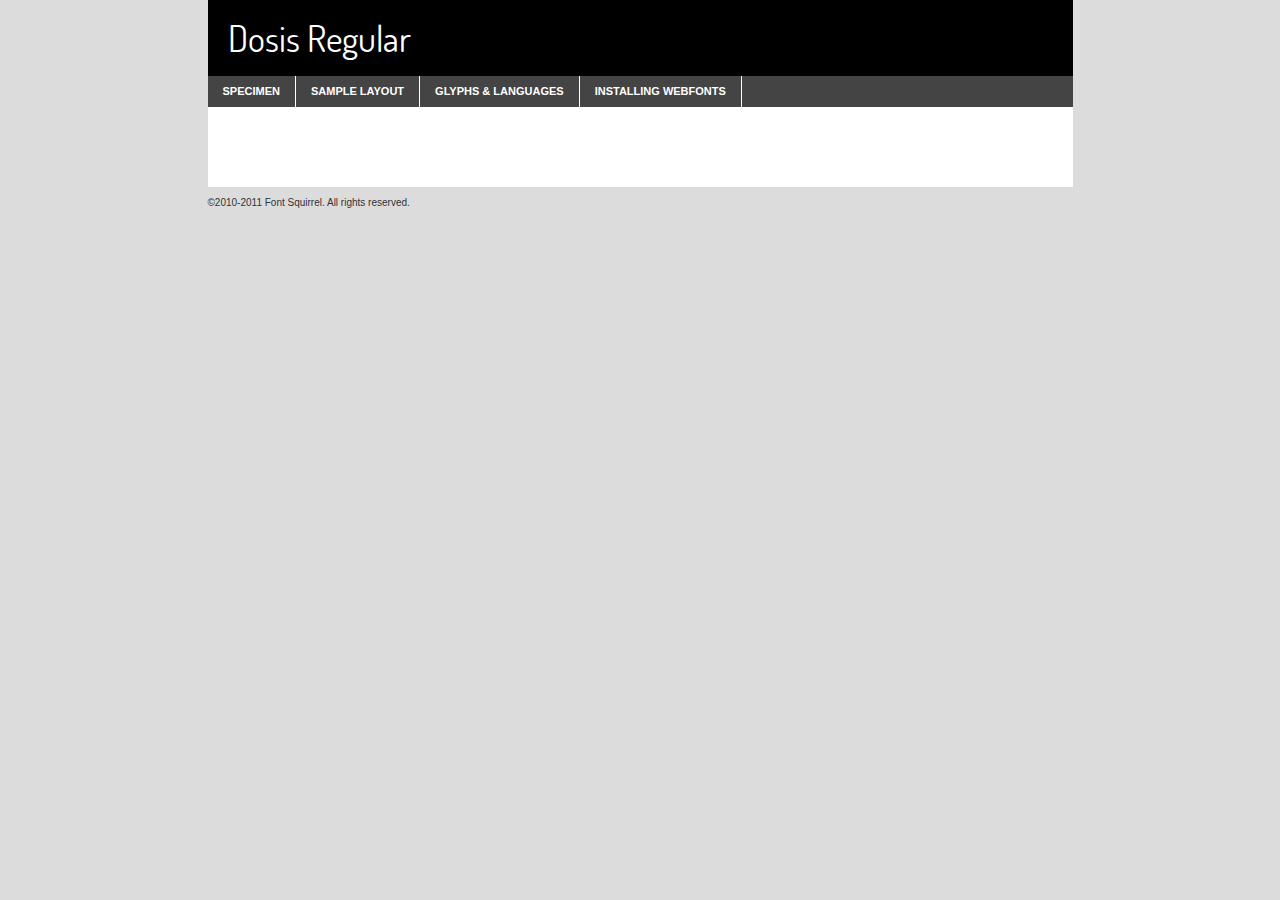
<file: fonts/dosis-font/dosis-regular-demo.html>
<!DOCTYPE html PUBLIC "-//W3C//DTD XHTML 1.0 Transitional//EN"
	"http://www.w3.org/TR/xhtml1/DTD/xhtml1-transitional.dtd">

<html xmlns="http://www.w3.org/1999/xhtml" xml:lang="en" lang="en">
<head>
	<meta http-equiv="Content-Type" content="text/html; charset=utf-8" />
	<script src="http://ajax.googleapis.com/ajax/libs/jquery/1.7.2/jquery.min.js" type="text/javascript" charset="utf-8"></script>
	<script src="specimen_files/easytabs.js" type="text/javascript" charset="utf-8"></script>
	<link rel="stylesheet" href="specimen_files/specimen_stylesheet.css" type="text/css" charset="utf-8" />
	<link rel="stylesheet" href="stylesheet.css" type="text/css" charset="utf-8" />

	<style type="text/css">
					body{
				font-family: 'dosisregular';
							}
		</style>

	<title>Dosis Regular Specimen</title>
	
	
	<script type="text/javascript" charset="utf-8">
		$(document).ready(function() {
			$('#container').easyTabs({defaultContent:1});
		});
	</script>
</head>

<body>
<div id="container">
	<div id="header">
		Dosis Regular	</div>
	<ul class="tabs">
		<li><a href="#specimen">Specimen</a></li>
		<li><a href="#layout">Sample Layout</a></li>
				<li><a href="#glyphs">Glyphs &amp; Languages</a></li>
		<li><a href="#installing">Installing Webfonts</a></li>
		
	</ul>
	
	<div id="main_content">

		
			<div id="specimen">
		
				<div class="section">
					<div class="grid12 firstcol">
						<div class="huge">AaBb</div>
					</div>
				</div>
		
				<div class="section">
					<div class="glyph_range">A&#x200B;B&#x200b;C&#x200b;D&#x200b;E&#x200b;F&#x200b;G&#x200b;H&#x200b;I&#x200b;J&#x200b;K&#x200b;L&#x200b;M&#x200b;N&#x200b;O&#x200b;P&#x200b;Q&#x200b;R&#x200b;S&#x200b;T&#x200b;U&#x200b;V&#x200b;W&#x200b;X&#x200b;Y&#x200b;Z&#x200b;a&#x200b;b&#x200b;c&#x200b;d&#x200b;e&#x200b;f&#x200b;g&#x200b;h&#x200b;i&#x200b;j&#x200b;k&#x200b;l&#x200b;m&#x200b;n&#x200b;o&#x200b;p&#x200b;q&#x200b;r&#x200b;s&#x200b;t&#x200b;u&#x200b;v&#x200b;w&#x200b;x&#x200b;y&#x200b;z&#x200b;1&#x200b;2&#x200b;3&#x200b;4&#x200b;5&#x200b;6&#x200b;7&#x200b;8&#x200b;9&#x200b;0&#x200b;&amp;&#x200b;.&#x200b;,&#x200b;?&#x200b;!&#x200b;&#64;&#x200b;(&#x200b;)&#x200b;#&#x200b;$&#x200b;%&#x200b;*&#x200b;+&#x200b;-&#x200b;=&#x200b;:&#x200b;;</div>
				</div>
				<div class="section">
					<div class="grid12 firstcol">
						<table class="sample_table">
							<tr><td>10</td><td class="size10">abcdefghijklmnopqrstuvwxyzABCDEFGHIJKLMNOPQRSTUVWXYZ0123456789abcdefghijklmnopqrstuvwxyzABCDEFGHIJKLMNOPQRSTUVWXYZ0123456789abcdefghijklmnopqrstuvwxyzABCDEFGHIJKLMNOPQRSTUVWXYZ</td></tr>
							<tr><td>11</td><td class="size11">abcdefghijklmnopqrstuvwxyzABCDEFGHIJKLMNOPQRSTUVWXYZ0123456789abcdefghijklmnopqrstuvwxyzABCDEFGHIJKLMNOPQRSTUVWXYZ0123456789abcdefghijklmnopqrstuvwxyzABCDEFGHIJKLMNOPQRSTUVWXYZ</td></tr>
							<tr><td>12</td><td class="size12">abcdefghijklmnopqrstuvwxyzABCDEFGHIJKLMNOPQRSTUVWXYZ0123456789abcdefghijklmnopqrstuvwxyzABCDEFGHIJKLMNOPQRSTUVWXYZ0123456789abcdefghijklmnopqrstuvwxyzABCDEFGHIJKLMNOPQRSTUVWXYZ</td></tr>
							<tr><td>13</td><td class="size13">abcdefghijklmnopqrstuvwxyzABCDEFGHIJKLMNOPQRSTUVWXYZ0123456789abcdefghijklmnopqrstuvwxyzABCDEFGHIJKLMNOPQRSTUVWXYZ0123456789abcdefghijklmnopqrstuvwxyzABCDEFGHIJKLMNOPQRSTUVWXYZ</td></tr>
							<tr><td>14</td><td class="size14">abcdefghijklmnopqrstuvwxyzABCDEFGHIJKLMNOPQRSTUVWXYZ0123456789abcdefghijklmnopqrstuvwxyzABCDEFGHIJKLMNOPQRSTUVWXYZ0123456789abcdefghijklmnopqrstuvwxyzABCDEFGHIJKLMNOPQRSTUVWXYZ</td></tr>
							<tr><td>16</td><td class="size16">abcdefghijklmnopqrstuvwxyzABCDEFGHIJKLMNOPQRSTUVWXYZ0123456789abcdefghijklmnopqrstuvwxyzABCDEFGHIJKLMNOPQRSTUVWXYZ</td></tr>
							<tr><td>18</td><td class="size18">abcdefghijklmnopqrstuvwxyzABCDEFGHIJKLMNOPQRSTUVWXYZ0123456789abcdefghijklmnopqrstuvwxyzABCDEFGHIJKLMNOPQRSTUVWXYZ</td></tr>
							<tr><td>20</td><td class="size20">abcdefghijklmnopqrstuvwxyzABCDEFGHIJKLMNOPQRSTUVWXYZ0123456789abcdefghijklmnopqrstuvwxyzABCDEFGHIJKLMNOPQRSTUVWXYZ</td></tr>
							<tr><td>24</td><td class="size24">abcdefghijklmnopqrstuvwxyzABCDEFGHIJKLMNOPQRSTUVWXYZ0123456789abcdefghijklmnopqrstuvwxyzABCDEFGHIJKLMNOPQRSTUVWXYZ</td></tr>
							<tr><td>30</td><td class="size30">abcdefghijklmnopqrstuvwxyzABCDEFGHIJKLMNOPQRSTUVWXYZ0123456789abcdefghijklmnopqrstuvwxyzABCDEFGHIJKLMNOPQRSTUVWXYZ</td></tr>
							<tr><td>36</td><td class="size36">abcdefghijklmnopqrstuvwxyzABCDEFGHIJKLMNOPQRSTUVWXYZ0123456789abcdefghijklmnopqrstuvwxyzABCDEFGHIJKLMNOPQRSTUVWXYZ</td></tr>
							<tr><td>48</td><td class="size48">abcdefghijklmnopqrstuvwxyzABCDEFGHIJKLMNOPQRSTUVWXYZ0123456789abcdefghijklmnopqrstuvwxyzABCDEFGHIJKLMNOPQRSTUVWXYZ</td></tr>
							<tr><td>60</td><td class="size60">abcdefghijklmnopqrstuvwxyzABCDEFGHIJKLMNOPQRSTUVWXYZ0123456789abcdefghijklmnopqrstuvwxyzABCDEFGHIJKLMNOPQRSTUVWXYZ</td></tr>
							<tr><td>72</td><td class="size72">abcdefghijklmnopqrstuvwxyzABCDEFGHIJKLMNOPQRSTUVWXYZ0123456789abcdefghijklmnopqrstuvwxyzABCDEFGHIJKLMNOPQRSTUVWXYZ</td></tr>
							<tr><td>90</td><td class="size90">abcdefghijklmnopqrstuvwxyzABCDEFGHIJKLMNOPQRSTUVWXYZ0123456789abcdefghijklmnopqrstuvwxyzABCDEFGHIJKLMNOPQRSTUVWXYZ</td></tr>
						</table>
				
					</div>
			
				</div>
		
		
		
								<div class="section" id="bodycomparison">


										<div id="xheight">
				<div class="fontbody">&#x25FC;&#x25FC;&#x25FC;&#x25FC;&#x25FC;&#x25FC;&#x25FC;&#x25FC;&#x25FC;&#x25FC;&#x25FC;&#x25FC;&#x25FC;&#x25FC;&#x25FC;&#x25FC;&#x25FC;&#x25FC;&#x25FC;&#x25FC;&#x25FC;&#x25FC;&#x25FC;&#x25FC;&#x25FC;&#x25FC;&#x25FC;&#x25FC;&#x25FC;&#x25FC;&#x25FC;&#x25FC;&#x25FC;&#x25FC;&#x25FC;&#x25FC;&#x25FC;&#x25FC;&#x25FC;&#x25FC;&#x25FC;&#x25FC;&#x25FC;&#x25FC;&#x25FC;&#x25FC;&#x25FC;&#x25FC;&#x25FC;&#x25FC;&#x25FC;&#x25FC;&#x25FC;&#x25FC;&#x25FC;&#x25FC;&#x25FC;&#x25FC;&#x25FC;&#x25FC;&#x25FC;&#x25FC;&#x25FC;&#x25FC;&#x25FC;&#x25FC;&#x25FC;&#x25FC;&#x25FC;&#x25FC;&#x25FC;&#x25FC;&#x25FC;&#x25FC;&#x25FC;&#x25FC;&#x25FC;&#x25FC;&#x25FC;&#x25FC;&#x25FC;&#x25FC;&#x25FC;&#x25FC;&#x25FC;&#x25FC;&#x25FC;&#x25FC;&#x25FC;&#x25FC;&#x25FC;&#x25FC;&#x25FC;&#x25FC;&#x25FC;&#x25FC;&#x25FC;&#x25FC;&#x25FC;body</div><div class="arialbody">body</div><div class="verdanabody">body</div><div class="georgiabody">body</div></div>
										<div class="fontbody" style="z-index:1">
											body<span>Dosis Regular</span>
										</div>
										<div class="arialbody" style="z-index:1">
											body<span>Arial</span>
										</div>
										<div class="verdanabody" style="z-index:1">
											body<span>Verdana</span>
										</div>
										<div class="georgiabody" style="z-index:1">
											body<span>Georgia</span>
										</div>



								</div>
		
		
				<div class="section psample psample_row1" id="">
					
					<div class="grid2 firstcol">
						<p class="size10"><span>10.</span>Aenean lacinia bibendum nulla sed consectetur. Fusce dapibus, tellus ac cursus commodo, tortor mauris condimentum nibh, ut fermentum massa justo sit amet risus. Nullam id dolor id nibh ultricies vehicula ut id elit. Cum sociis natoque penatibus et magnis dis parturient montes, nascetur ridiculus mus. Nulla vitae elit libero, a pharetra augue.</p>
			
					</div>
					<div class="grid3">
						<p class="size11"><span>11.</span>Aenean lacinia bibendum nulla sed consectetur. Fusce dapibus, tellus ac cursus commodo, tortor mauris condimentum nibh, ut fermentum massa justo sit amet risus. Nullam id dolor id nibh ultricies vehicula ut id elit. Cum sociis natoque penatibus et magnis dis parturient montes, nascetur ridiculus mus. Nulla vitae elit libero, a pharetra augue.</p>
			
					</div>
					<div class="grid3">
						<p class="size12"><span>12.</span>Aenean lacinia bibendum nulla sed consectetur. Fusce dapibus, tellus ac cursus commodo, tortor mauris condimentum nibh, ut fermentum massa justo sit amet risus. Nullam id dolor id nibh ultricies vehicula ut id elit. Cum sociis natoque penatibus et magnis dis parturient montes, nascetur ridiculus mus. Nulla vitae elit libero, a pharetra augue.</p>
			
					</div>
					<div class="grid4">
						<p class="size13"><span>13.</span>Aenean lacinia bibendum nulla sed consectetur. Fusce dapibus, tellus ac cursus commodo, tortor mauris condimentum nibh, ut fermentum massa justo sit amet risus. Nullam id dolor id nibh ultricies vehicula ut id elit. Cum sociis natoque penatibus et magnis dis parturient montes, nascetur ridiculus mus. Nulla vitae elit libero, a pharetra augue.</p>
			
					</div>
					<div class="white_blend"></div>
					
				</div>
				<div class="section psample psample_row2" id="">
					<div class="grid3 firstcol">
						<p class="size14"><span>14.</span>Aenean lacinia bibendum nulla sed consectetur. Fusce dapibus, tellus ac cursus commodo, tortor mauris condimentum nibh, ut fermentum massa justo sit amet risus. Nullam id dolor id nibh ultricies vehicula ut id elit. Cum sociis natoque penatibus et magnis dis parturient montes, nascetur ridiculus mus. Nulla vitae elit libero, a pharetra augue.</p>
			
					</div>
					<div class="grid4">
						<p class="size16"><span>16.</span>Aenean lacinia bibendum nulla sed consectetur. Fusce dapibus, tellus ac cursus commodo, tortor mauris condimentum nibh, ut fermentum massa justo sit amet risus. Nullam id dolor id nibh ultricies vehicula ut id elit. Cum sociis natoque penatibus et magnis dis parturient montes, nascetur ridiculus mus. Nulla vitae elit libero, a pharetra augue.</p>
			
					</div>
					<div class="grid5">
						<p class="size18"><span>18.</span>Aenean lacinia bibendum nulla sed consectetur. Fusce dapibus, tellus ac cursus commodo, tortor mauris condimentum nibh, ut fermentum massa justo sit amet risus. Nullam id dolor id nibh ultricies vehicula ut id elit. Cum sociis natoque penatibus et magnis dis parturient montes, nascetur ridiculus mus. Nulla vitae elit libero, a pharetra augue.</p>
			
					</div>

					<div class="white_blend"></div>

				</div>
				
				<div class="section psample psample_row3" id="">
					<div class="grid5 firstcol">
						<p class="size20"><span>20.</span>Aenean lacinia bibendum nulla sed consectetur. Fusce dapibus, tellus ac cursus commodo, tortor mauris condimentum nibh, ut fermentum massa justo sit amet risus. Nullam id dolor id nibh ultricies vehicula ut id elit. Cum sociis natoque penatibus et magnis dis parturient montes, nascetur ridiculus mus. Nulla vitae elit libero, a pharetra augue.</p>
					</div>
					<div class="grid7">
						<p class="size24"><span>24.</span>Aenean lacinia bibendum nulla sed consectetur. Fusce dapibus, tellus ac cursus commodo, tortor mauris condimentum nibh, ut fermentum massa justo sit amet risus. Nullam id dolor id nibh ultricies vehicula ut id elit. Cum sociis natoque penatibus et magnis dis parturient montes, nascetur ridiculus mus. Nulla vitae elit libero, a pharetra augue.</p>
					</div>
					
					<div class="white_blend"></div>
					
				</div>
				
				<div class="section psample psample_row4" id="">
					<div class="grid12 firstcol">
						<p class="size30"><span>30.</span>Aenean lacinia bibendum nulla sed consectetur. Fusce dapibus, tellus ac cursus commodo, tortor mauris condimentum nibh, ut fermentum massa justo sit amet risus. Nullam id dolor id nibh ultricies vehicula ut id elit. Cum sociis natoque penatibus et magnis dis parturient montes, nascetur ridiculus mus. Nulla vitae elit libero, a pharetra augue.</p>
					</div>
					<div class="white_blend"></div>
					
				</div>
				
				
				
				<div class="section psample psample_row1 fullreverse">
					<div class="grid2 firstcol">
						<p class="size10"><span>10.</span>Aenean lacinia bibendum nulla sed consectetur. Fusce dapibus, tellus ac cursus commodo, tortor mauris condimentum nibh, ut fermentum massa justo sit amet risus. Nullam id dolor id nibh ultricies vehicula ut id elit. Cum sociis natoque penatibus et magnis dis parturient montes, nascetur ridiculus mus. Nulla vitae elit libero, a pharetra augue.</p>
			
					</div>
					<div class="grid3">
						<p class="size11"><span>11.</span>Aenean lacinia bibendum nulla sed consectetur. Fusce dapibus, tellus ac cursus commodo, tortor mauris condimentum nibh, ut fermentum massa justo sit amet risus. Nullam id dolor id nibh ultricies vehicula ut id elit. Cum sociis natoque penatibus et magnis dis parturient montes, nascetur ridiculus mus. Nulla vitae elit libero, a pharetra augue.</p>
			
					</div>
					<div class="grid3">
						<p class="size12"><span>12.</span>Aenean lacinia bibendum nulla sed consectetur. Fusce dapibus, tellus ac cursus commodo, tortor mauris condimentum nibh, ut fermentum massa justo sit amet risus. Nullam id dolor id nibh ultricies vehicula ut id elit. Cum sociis natoque penatibus et magnis dis parturient montes, nascetur ridiculus mus. Nulla vitae elit libero, a pharetra augue.</p>
			
					</div>
					<div class="grid4">
						<p class="size13"><span>13.</span>Aenean lacinia bibendum nulla sed consectetur. Fusce dapibus, tellus ac cursus commodo, tortor mauris condimentum nibh, ut fermentum massa justo sit amet risus. Nullam id dolor id nibh ultricies vehicula ut id elit. Cum sociis natoque penatibus et magnis dis parturient montes, nascetur ridiculus mus. Nulla vitae elit libero, a pharetra augue.</p>
			
					</div>
					<div class="black_blend"></div>
					
				</div>
				
				<div class="section psample psample_row2 fullreverse">
					<div class="grid3 firstcol">
						<p class="size14"><span>14.</span>Aenean lacinia bibendum nulla sed consectetur. Fusce dapibus, tellus ac cursus commodo, tortor mauris condimentum nibh, ut fermentum massa justo sit amet risus. Nullam id dolor id nibh ultricies vehicula ut id elit. Cum sociis natoque penatibus et magnis dis parturient montes, nascetur ridiculus mus. Nulla vitae elit libero, a pharetra augue.</p>
			
					</div>
					<div class="grid4">
						<p class="size16"><span>16.</span>Aenean lacinia bibendum nulla sed consectetur. Fusce dapibus, tellus ac cursus commodo, tortor mauris condimentum nibh, ut fermentum massa justo sit amet risus. Nullam id dolor id nibh ultricies vehicula ut id elit. Cum sociis natoque penatibus et magnis dis parturient montes, nascetur ridiculus mus. Nulla vitae elit libero, a pharetra augue.</p>
			
					</div>
					<div class="grid5">
						<p class="size18"><span>18.</span>Aenean lacinia bibendum nulla sed consectetur. Fusce dapibus, tellus ac cursus commodo, tortor mauris condimentum nibh, ut fermentum massa justo sit amet risus. Nullam id dolor id nibh ultricies vehicula ut id elit. Cum sociis natoque penatibus et magnis dis parturient montes, nascetur ridiculus mus. Nulla vitae elit libero, a pharetra augue.</p>
			
					</div>
					<div class="black_blend"></div>

				</div>
				
				<div class="section psample fullreverse psample_row3" id="">
					<div class="grid5 firstcol">
						<p class="size20"><span>20.</span>Aenean lacinia bibendum nulla sed consectetur. Fusce dapibus, tellus ac cursus commodo, tortor mauris condimentum nibh, ut fermentum massa justo sit amet risus. Nullam id dolor id nibh ultricies vehicula ut id elit. Cum sociis natoque penatibus et magnis dis parturient montes, nascetur ridiculus mus. Nulla vitae elit libero, a pharetra augue.</p>
					</div>
					<div class="grid7">
						<p class="size24"><span>24.</span>Aenean lacinia bibendum nulla sed consectetur. Fusce dapibus, tellus ac cursus commodo, tortor mauris condimentum nibh, ut fermentum massa justo sit amet risus. Nullam id dolor id nibh ultricies vehicula ut id elit. Cum sociis natoque penatibus et magnis dis parturient montes, nascetur ridiculus mus. Nulla vitae elit libero, a pharetra augue.</p>
					</div>
					
					<div class="black_blend"></div>
					
				</div>
				
				<div class="section psample fullreverse psample_row4" id="" style="border-bottom: 20px #000 solid;">
					<div class="grid12 firstcol">
						<p class="size30"><span>30.</span>Aenean lacinia bibendum nulla sed consectetur. Fusce dapibus, tellus ac cursus commodo, tortor mauris condimentum nibh, ut fermentum massa justo sit amet risus. Nullam id dolor id nibh ultricies vehicula ut id elit. Cum sociis natoque penatibus et magnis dis parturient montes, nascetur ridiculus mus. Nulla vitae elit libero, a pharetra augue.</p>
					</div>
					<div class="black_blend"></div>
					
				</div>
				
				
				
				
			</div>
			
			<div id="layout">
				
				<div class="section">
					
					<div class="grid12 firstcol">
						<h1>Lorem Ipsum Dolor</h1>
						<h2>Etiam porta sem malesuada magna mollis euismod</h2>
						
						<p class="byline">By <a href="#link">Aenean Lacinia</a></p>
					</div>
				</div>
				<div class="section">
					<div class="grid8 firstcol">
						<p class="large">Donec sed odio dui. Morbi leo risus, porta ac consectetur ac, vestibulum at eros. Fusce dapibus, tellus ac cursus commodo, tortor mauris condimentum nibh, ut fermentum massa justo sit amet risus. </p>

						
						<h3>Pellentesque ornare sem</h3>

						<p>Maecenas sed diam eget risus varius blandit sit amet non magna. Maecenas faucibus mollis interdum. Donec ullamcorper nulla non metus auctor fringilla. Nullam id dolor id nibh ultricies vehicula ut id elit. Nullam id dolor id nibh ultricies vehicula ut id elit. </p>

						<p>Aenean eu leo quam. Pellentesque ornare sem lacinia quam venenatis vestibulum. Lorem ipsum dolor sit amet, consectetur adipiscing elit. Cum sociis natoque penatibus et magnis dis parturient montes, nascetur ridiculus mus. </p>

						<p>Nulla vitae elit libero, a pharetra augue. Praesent commodo cursus magna, vel scelerisque nisl consectetur et. Aenean lacinia bibendum nulla sed consectetur. </p>

						<p>Nullam quis risus eget urna mollis ornare vel eu leo. Nullam quis risus eget urna mollis ornare vel eu leo. Maecenas sed diam eget risus varius blandit sit amet non magna. Donec ullamcorper nulla non metus auctor fringilla. </p>

						<h3>Cras mattis consectetur</h3>

						<p>Aenean eu leo quam. Pellentesque ornare sem lacinia quam venenatis vestibulum. Aenean lacinia bibendum nulla sed consectetur. Integer posuere erat a ante venenatis dapibus posuere velit aliquet. Cras mattis consectetur purus sit amet fermentum. </p>

						<p>Nullam id dolor id nibh ultricies vehicula ut id elit. Nullam quis risus eget urna mollis ornare vel eu leo. Cras mattis consectetur purus sit amet fermentum.</p>
					</div>
					
					<div class="grid4 sidebar">
						
						<div class="box reverse">
							<p class="last">Nullam quis risus eget urna mollis ornare vel eu leo. Donec ullamcorper nulla non metus auctor fringilla. Cras mattis consectetur purus sit amet fermentum. Sed posuere consectetur est at lobortis. Lorem ipsum dolor sit amet, consectetur adipiscing elit. </p>
						</div>
						
						<p class="caption">Maecenas sed diam eget risus varius.</p>

						<p>Vestibulum id ligula porta felis euismod semper. Integer posuere erat a ante venenatis dapibus posuere velit aliquet. Vestibulum id ligula porta felis euismod semper. Sed posuere consectetur est at lobortis. Maecenas sed diam eget risus varius blandit sit amet non magna. Fusce dapibus, tellus ac cursus commodo, tortor mauris condimentum nibh, ut fermentum massa justo sit amet risus. </p>

					

						<p>Duis mollis, est non commodo luctus, nisi erat porttitor ligula, eget lacinia odio sem nec elit. Aenean lacinia bibendum nulla sed consectetur. Vivamus sagittis lacus vel augue laoreet rutrum faucibus dolor auctor. Aenean lacinia bibendum nulla sed consectetur. Nullam quis risus eget urna mollis ornare vel eu leo. </p>

						<p>Praesent commodo cursus magna, vel scelerisque nisl consectetur et. Donec ullamcorper nulla non metus auctor fringilla. Maecenas faucibus mollis interdum. Fusce dapibus, tellus ac cursus commodo, tortor mauris condimentum nibh, ut fermentum massa justo sit amet risus. </p>

					</div>
				</div>
				
			</div>


			



		<div id="glyphs">
			<div class="section">
				<div class="grid12 firstcol">
			
				<h1>Language Support</h1>
				<p>The subset of Dosis Regular in this kit supports the following languages:<br />
			
					Albanian, Basque, Breton, Chamorro, Danish, Dutch, English, Faroese, Finnish, French, Frisian, Galician, German, Icelandic, Italian, Malagasy, Norwegian, Portuguese, Spanish, Swedish				</p>
				<h1>Glyph Chart</h1>
				<p>The subset of Dosis Regular in this kit includes all the glyphs listed below. Unicode entities are included above each glyph to help you insert individual characters into your layout.</p>
				<div id="glyph_chart">
			
																				 <div><p>&amp;#13;</p>&#13;</div>
																				 <div><p>&amp;#32;</p>&#32;</div>
																				 <div><p>&amp;#33;</p>&#33;</div>
																				 <div><p>&amp;#34;</p>&#34;</div>
																				 <div><p>&amp;#35;</p>&#35;</div>
																				 <div><p>&amp;#36;</p>&#36;</div>
																				 <div><p>&amp;#37;</p>&#37;</div>
																				 <div><p>&amp;#38;</p>&#38;</div>
																				 <div><p>&amp;#39;</p>&#39;</div>
																				 <div><p>&amp;#40;</p>&#40;</div>
																				 <div><p>&amp;#41;</p>&#41;</div>
																				 <div><p>&amp;#42;</p>&#42;</div>
																				 <div><p>&amp;#43;</p>&#43;</div>
																				 <div><p>&amp;#44;</p>&#44;</div>
																				 <div><p>&amp;#45;</p>&#45;</div>
																				 <div><p>&amp;#46;</p>&#46;</div>
																				 <div><p>&amp;#47;</p>&#47;</div>
																				 <div><p>&amp;#48;</p>&#48;</div>
																				 <div><p>&amp;#49;</p>&#49;</div>
																				 <div><p>&amp;#50;</p>&#50;</div>
																				 <div><p>&amp;#51;</p>&#51;</div>
																				 <div><p>&amp;#52;</p>&#52;</div>
																				 <div><p>&amp;#53;</p>&#53;</div>
																				 <div><p>&amp;#54;</p>&#54;</div>
																				 <div><p>&amp;#55;</p>&#55;</div>
																				 <div><p>&amp;#56;</p>&#56;</div>
																				 <div><p>&amp;#57;</p>&#57;</div>
																				 <div><p>&amp;#58;</p>&#58;</div>
																				 <div><p>&amp;#59;</p>&#59;</div>
																				 <div><p>&amp;#60;</p>&#60;</div>
																				 <div><p>&amp;#61;</p>&#61;</div>
																				 <div><p>&amp;#62;</p>&#62;</div>
																				 <div><p>&amp;#63;</p>&#63;</div>
																				 <div><p>&amp;#64;</p>&#64;</div>
																				 <div><p>&amp;#65;</p>&#65;</div>
																				 <div><p>&amp;#66;</p>&#66;</div>
																				 <div><p>&amp;#67;</p>&#67;</div>
																				 <div><p>&amp;#68;</p>&#68;</div>
																				 <div><p>&amp;#69;</p>&#69;</div>
																				 <div><p>&amp;#70;</p>&#70;</div>
																				 <div><p>&amp;#71;</p>&#71;</div>
																				 <div><p>&amp;#72;</p>&#72;</div>
																				 <div><p>&amp;#73;</p>&#73;</div>
																				 <div><p>&amp;#74;</p>&#74;</div>
																				 <div><p>&amp;#75;</p>&#75;</div>
																				 <div><p>&amp;#76;</p>&#76;</div>
																				 <div><p>&amp;#77;</p>&#77;</div>
																				 <div><p>&amp;#78;</p>&#78;</div>
																				 <div><p>&amp;#79;</p>&#79;</div>
																				 <div><p>&amp;#80;</p>&#80;</div>
																				 <div><p>&amp;#81;</p>&#81;</div>
																				 <div><p>&amp;#82;</p>&#82;</div>
																				 <div><p>&amp;#83;</p>&#83;</div>
																				 <div><p>&amp;#84;</p>&#84;</div>
																				 <div><p>&amp;#85;</p>&#85;</div>
																				 <div><p>&amp;#86;</p>&#86;</div>
																				 <div><p>&amp;#87;</p>&#87;</div>
																				 <div><p>&amp;#88;</p>&#88;</div>
																				 <div><p>&amp;#89;</p>&#89;</div>
																				 <div><p>&amp;#90;</p>&#90;</div>
																				 <div><p>&amp;#91;</p>&#91;</div>
																				 <div><p>&amp;#92;</p>&#92;</div>
																				 <div><p>&amp;#93;</p>&#93;</div>
																				 <div><p>&amp;#94;</p>&#94;</div>
																				 <div><p>&amp;#95;</p>&#95;</div>
																				 <div><p>&amp;#96;</p>&#96;</div>
																				 <div><p>&amp;#97;</p>&#97;</div>
																				 <div><p>&amp;#98;</p>&#98;</div>
																				 <div><p>&amp;#99;</p>&#99;</div>
																				 <div><p>&amp;#100;</p>&#100;</div>
																				 <div><p>&amp;#101;</p>&#101;</div>
																				 <div><p>&amp;#102;</p>&#102;</div>
																				 <div><p>&amp;#103;</p>&#103;</div>
																				 <div><p>&amp;#104;</p>&#104;</div>
																				 <div><p>&amp;#105;</p>&#105;</div>
																				 <div><p>&amp;#106;</p>&#106;</div>
																				 <div><p>&amp;#107;</p>&#107;</div>
																				 <div><p>&amp;#108;</p>&#108;</div>
																				 <div><p>&amp;#109;</p>&#109;</div>
																				 <div><p>&amp;#110;</p>&#110;</div>
																				 <div><p>&amp;#111;</p>&#111;</div>
																				 <div><p>&amp;#112;</p>&#112;</div>
																				 <div><p>&amp;#113;</p>&#113;</div>
																				 <div><p>&amp;#114;</p>&#114;</div>
																				 <div><p>&amp;#115;</p>&#115;</div>
																				 <div><p>&amp;#116;</p>&#116;</div>
																				 <div><p>&amp;#117;</p>&#117;</div>
																				 <div><p>&amp;#118;</p>&#118;</div>
																				 <div><p>&amp;#119;</p>&#119;</div>
																				 <div><p>&amp;#120;</p>&#120;</div>
																				 <div><p>&amp;#121;</p>&#121;</div>
																				 <div><p>&amp;#122;</p>&#122;</div>
																				 <div><p>&amp;#123;</p>&#123;</div>
																				 <div><p>&amp;#124;</p>&#124;</div>
																				 <div><p>&amp;#125;</p>&#125;</div>
																				 <div><p>&amp;#126;</p>&#126;</div>
																				 <div><p>&amp;#160;</p>&#160;</div>
																				 <div><p>&amp;#161;</p>&#161;</div>
																				 <div><p>&amp;#162;</p>&#162;</div>
																				 <div><p>&amp;#163;</p>&#163;</div>
																				 <div><p>&amp;#164;</p>&#164;</div>
																				 <div><p>&amp;#165;</p>&#165;</div>
																				 <div><p>&amp;#166;</p>&#166;</div>
																				 <div><p>&amp;#167;</p>&#167;</div>
																				 <div><p>&amp;#168;</p>&#168;</div>
																				 <div><p>&amp;#169;</p>&#169;</div>
																				 <div><p>&amp;#170;</p>&#170;</div>
																				 <div><p>&amp;#171;</p>&#171;</div>
																				 <div><p>&amp;#172;</p>&#172;</div>
																				 <div><p>&amp;#173;</p>&#173;</div>
																				 <div><p>&amp;#174;</p>&#174;</div>
																				 <div><p>&amp;#175;</p>&#175;</div>
																				 <div><p>&amp;#176;</p>&#176;</div>
																				 <div><p>&amp;#177;</p>&#177;</div>
																				 <div><p>&amp;#178;</p>&#178;</div>
																				 <div><p>&amp;#179;</p>&#179;</div>
																				 <div><p>&amp;#180;</p>&#180;</div>
																				 <div><p>&amp;#181;</p>&#181;</div>
																				 <div><p>&amp;#182;</p>&#182;</div>
																				 <div><p>&amp;#183;</p>&#183;</div>
																				 <div><p>&amp;#184;</p>&#184;</div>
																				 <div><p>&amp;#185;</p>&#185;</div>
																				 <div><p>&amp;#186;</p>&#186;</div>
																				 <div><p>&amp;#187;</p>&#187;</div>
																				 <div><p>&amp;#188;</p>&#188;</div>
																				 <div><p>&amp;#189;</p>&#189;</div>
																				 <div><p>&amp;#190;</p>&#190;</div>
																				 <div><p>&amp;#191;</p>&#191;</div>
																				 <div><p>&amp;#192;</p>&#192;</div>
																				 <div><p>&amp;#193;</p>&#193;</div>
																				 <div><p>&amp;#194;</p>&#194;</div>
																				 <div><p>&amp;#195;</p>&#195;</div>
																				 <div><p>&amp;#196;</p>&#196;</div>
																				 <div><p>&amp;#197;</p>&#197;</div>
																				 <div><p>&amp;#198;</p>&#198;</div>
																				 <div><p>&amp;#199;</p>&#199;</div>
																				 <div><p>&amp;#200;</p>&#200;</div>
																				 <div><p>&amp;#201;</p>&#201;</div>
																				 <div><p>&amp;#202;</p>&#202;</div>
																				 <div><p>&amp;#203;</p>&#203;</div>
																				 <div><p>&amp;#204;</p>&#204;</div>
																				 <div><p>&amp;#205;</p>&#205;</div>
																				 <div><p>&amp;#206;</p>&#206;</div>
																				 <div><p>&amp;#207;</p>&#207;</div>
																				 <div><p>&amp;#208;</p>&#208;</div>
																				 <div><p>&amp;#209;</p>&#209;</div>
																				 <div><p>&amp;#210;</p>&#210;</div>
																				 <div><p>&amp;#211;</p>&#211;</div>
																				 <div><p>&amp;#212;</p>&#212;</div>
																				 <div><p>&amp;#213;</p>&#213;</div>
																				 <div><p>&amp;#214;</p>&#214;</div>
																				 <div><p>&amp;#215;</p>&#215;</div>
																				 <div><p>&amp;#216;</p>&#216;</div>
																				 <div><p>&amp;#217;</p>&#217;</div>
																				 <div><p>&amp;#218;</p>&#218;</div>
																				 <div><p>&amp;#219;</p>&#219;</div>
																				 <div><p>&amp;#220;</p>&#220;</div>
																				 <div><p>&amp;#221;</p>&#221;</div>
																				 <div><p>&amp;#222;</p>&#222;</div>
																				 <div><p>&amp;#223;</p>&#223;</div>
																				 <div><p>&amp;#224;</p>&#224;</div>
																				 <div><p>&amp;#225;</p>&#225;</div>
																				 <div><p>&amp;#226;</p>&#226;</div>
																				 <div><p>&amp;#227;</p>&#227;</div>
																				 <div><p>&amp;#228;</p>&#228;</div>
																				 <div><p>&amp;#229;</p>&#229;</div>
																				 <div><p>&amp;#230;</p>&#230;</div>
																				 <div><p>&amp;#231;</p>&#231;</div>
																				 <div><p>&amp;#232;</p>&#232;</div>
																				 <div><p>&amp;#233;</p>&#233;</div>
																				 <div><p>&amp;#234;</p>&#234;</div>
																				 <div><p>&amp;#235;</p>&#235;</div>
																				 <div><p>&amp;#236;</p>&#236;</div>
																				 <div><p>&amp;#237;</p>&#237;</div>
																				 <div><p>&amp;#238;</p>&#238;</div>
																				 <div><p>&amp;#239;</p>&#239;</div>
																				 <div><p>&amp;#240;</p>&#240;</div>
																				 <div><p>&amp;#241;</p>&#241;</div>
																				 <div><p>&amp;#242;</p>&#242;</div>
																				 <div><p>&amp;#243;</p>&#243;</div>
																				 <div><p>&amp;#244;</p>&#244;</div>
																				 <div><p>&amp;#245;</p>&#245;</div>
																				 <div><p>&amp;#246;</p>&#246;</div>
																				 <div><p>&amp;#247;</p>&#247;</div>
																				 <div><p>&amp;#248;</p>&#248;</div>
																				 <div><p>&amp;#249;</p>&#249;</div>
																				 <div><p>&amp;#250;</p>&#250;</div>
																				 <div><p>&amp;#251;</p>&#251;</div>
																				 <div><p>&amp;#252;</p>&#252;</div>
																				 <div><p>&amp;#253;</p>&#253;</div>
																				 <div><p>&amp;#254;</p>&#254;</div>
																				 <div><p>&amp;#255;</p>&#255;</div>
																				 <div><p>&amp;#338;</p>&#338;</div>
																				 <div><p>&amp;#339;</p>&#339;</div>
																				 <div><p>&amp;#376;</p>&#376;</div>
																				 <div><p>&amp;#710;</p>&#710;</div>
																				 <div><p>&amp;#732;</p>&#732;</div>
																				 <div><p>&amp;#8192;</p>&#8192;</div>
																				 <div><p>&amp;#8193;</p>&#8193;</div>
																				 <div><p>&amp;#8194;</p>&#8194;</div>
																				 <div><p>&amp;#8195;</p>&#8195;</div>
																				 <div><p>&amp;#8196;</p>&#8196;</div>
																				 <div><p>&amp;#8197;</p>&#8197;</div>
																				 <div><p>&amp;#8198;</p>&#8198;</div>
																				 <div><p>&amp;#8199;</p>&#8199;</div>
																				 <div><p>&amp;#8200;</p>&#8200;</div>
																				 <div><p>&amp;#8201;</p>&#8201;</div>
																				 <div><p>&amp;#8202;</p>&#8202;</div>
																				 <div><p>&amp;#8208;</p>&#8208;</div>
																				 <div><p>&amp;#8209;</p>&#8209;</div>
																				 <div><p>&amp;#8210;</p>&#8210;</div>
																				 <div><p>&amp;#8211;</p>&#8211;</div>
																				 <div><p>&amp;#8212;</p>&#8212;</div>
																				 <div><p>&amp;#8216;</p>&#8216;</div>
																				 <div><p>&amp;#8217;</p>&#8217;</div>
																				 <div><p>&amp;#8218;</p>&#8218;</div>
																				 <div><p>&amp;#8220;</p>&#8220;</div>
																				 <div><p>&amp;#8221;</p>&#8221;</div>
																				 <div><p>&amp;#8222;</p>&#8222;</div>
																				 <div><p>&amp;#8226;</p>&#8226;</div>
																				 <div><p>&amp;#8230;</p>&#8230;</div>
																				 <div><p>&amp;#8239;</p>&#8239;</div>
																				 <div><p>&amp;#8249;</p>&#8249;</div>
																				 <div><p>&amp;#8250;</p>&#8250;</div>
																				 <div><p>&amp;#8287;</p>&#8287;</div>
																				 <div><p>&amp;#8364;</p>&#8364;</div>
																				 <div><p>&amp;#8482;</p>&#8482;</div>
																				 <div><p>&amp;#9724;</p>&#9724;</div>
																				 <div><p>&amp;#64257;</p>&#64257;</div>
																				 <div><p>&amp;#64258;</p>&#64258;</div>
																																																</div>	
				</div>
		
		
			</div>
		</div>
		
		
		<div id="specs">
			
		</div>
	
		<div id="installing">
			<div class="section">
				<div class="grid7 firstcol">
					<h1>Installing Webfonts</h1>
					
					<p>Webfonts are supported by all major browser platforms but not all in the same way. There are currently four different font formats that must be included in order to target all browsers. This includes TTF, WOFF, EOT and SVG.</p>
					
					<h2>1. Upload your webfonts</h2>
					<p>You must upload your webfont kit to your website. They should be in or near the same directory as your CSS files.</p>
					
					<h2>2. Include the webfont stylesheet</h2>
					<p>A special CSS @font-face declaration helps the various browsers select the appropriate font it needs without causing you a bunch of headaches. Learn more about this syntax by reading the <a href="http://www.fontspring.com/blog/further-hardening-of-the-bulletproof-syntax">Fontspring blog post</a> about it. The code for it is as follows:</p>


<code>
@font-face{ 
	font-family: 'MyWebFont';
	src: url('WebFont.eot');
	src: url('WebFont.eot?#iefix') format('embedded-opentype'),
	     url('WebFont.woff') format('woff'),
	     url('WebFont.ttf') format('truetype'),
	     url('WebFont.svg#webfont') format('svg');
}
</code>

	<p>We've already gone ahead and generated the code for you. All you have to do is link to the stylesheet in your HTML, like this:</p>
	<code>&lt;link rel=&quot;stylesheet&quot; href=&quot;stylesheet.css&quot; type=&quot;text/css&quot; charset=&quot;utf-8&quot; /&gt;</code>

					<h2>3. Modify your own stylesheet</h2>
					<p>To take advantage of your new fonts, you must tell your stylesheet to use them. Look at the original @font-face declaration above and find the property called "font-family." The name linked there will be what you use to reference the font. Prepend that webfont name to the font stack in the "font-family" property, inside the selector you want to change. For example:</p>
<code>p { font-family: 'WebFont', Arial, sans-serif; }</code>

<h2>4. Test</h2>
<p>Getting webfonts to work cross-browser <em>can</em> be tricky. Use the information in the sidebar to help you if you find that fonts aren't loading in a particular browser.</p>
				</div>
				
				<div class="grid5 sidebar">
					<div class="box">
						<h2>Troubleshooting<br />Font-Face Problems</h2>
						<p>Having trouble getting your webfonts to load in your new website? Here are some tips to sort out what might be the problem.</p>

						<h3>Fonts not showing in any browser</h3>

						<p>This sounds like you need to work on the plumbing. You either did not upload the fonts to the correct directory, or you did not link the fonts properly in the CSS. If you've confirmed that all this is correct and you still have a problem, take a look at your .htaccess file and see if requests are getting intercepted.</p>

						<h3>Fonts not loading in iPhone or iPad</h3>

						<p>The most common problem here is that you are serving the fonts from an IIS server. IIS refuses to serve files that have unknown MIME types. If that is the case, you must set the MIME type for SVG to "image/svg+xml" in the server settings. Follow these instructions from Microsoft if you need help.</p>

						<h3>Fonts not loading in Firefox</h3>

						<p>The primary reason for this failure? You are still using a version Firefox older than 3.5. So upgrade already! If that isn't it, then you are very likely serving fonts from a different domain. Firefox requires that all font assets be served from the same domain. Lastly it is possible that you need to add WOFF to your list of MIME types (if you are serving via IIS.)</p>

						<h3>Fonts not loading in IE</h3>

						<p>Are you looking at Internet Explorer on an actual Windows machine or are you cheating by using a service like Adobe BrowserLab? Many of these screenshot services do not render @font-face for IE. Best to test it on a real machine.</p>

						<h3>Fonts not loading in IE9</h3>

						<p>IE9, like Firefox, requires that fonts be served from the same domain as the website. Make sure that is the case.</p>
					</div>
				</div>
			</div>
			
		</div>
	
	</div>
	<div id="footer">
		<p>&copy;2010-2011 Font Squirrel. All rights reserved.</p>
	</div>
</div>
</body>
</html>
</file>
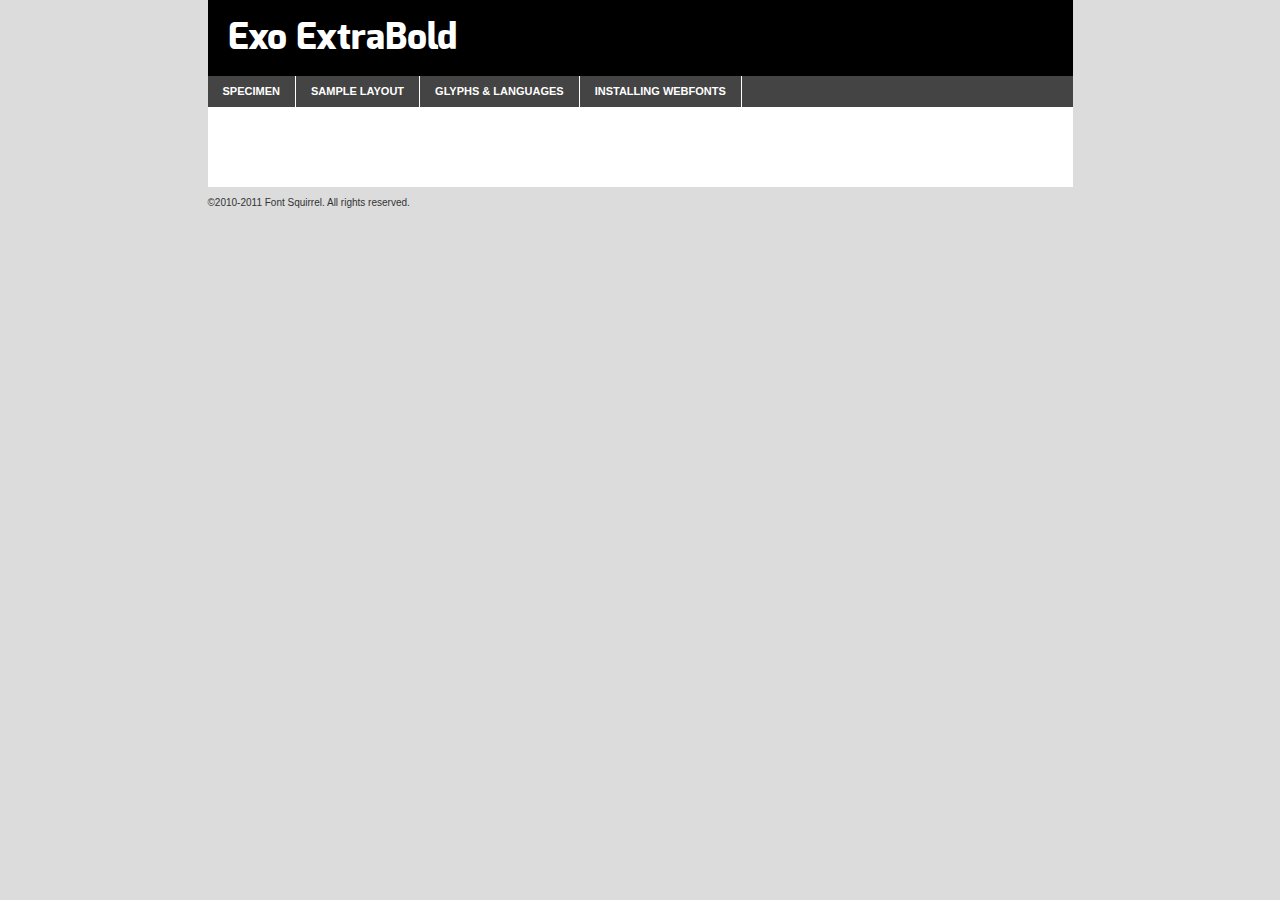
<file: fonts/exo-font/exo-extrabold-demo.html>
<!DOCTYPE html PUBLIC "-//W3C//DTD XHTML 1.0 Transitional//EN"
	"http://www.w3.org/TR/xhtml1/DTD/xhtml1-transitional.dtd">

<html xmlns="http://www.w3.org/1999/xhtml" xml:lang="en" lang="en">
<head>
	<meta http-equiv="Content-Type" content="text/html; charset=utf-8" />
	<script src="http://ajax.googleapis.com/ajax/libs/jquery/1.7.2/jquery.min.js" type="text/javascript" charset="utf-8"></script>
	<script src="specimen_files/easytabs.js" type="text/javascript" charset="utf-8"></script>
	<link rel="stylesheet" href="specimen_files/specimen_stylesheet.css" type="text/css" charset="utf-8" />
	<link rel="stylesheet" href="stylesheet.css" type="text/css" charset="utf-8" />

	<style type="text/css">
					body{
				font-family: 'exoextrabold';
							}
		</style>

	<title>Exo ExtraBold Specimen</title>
	
	
	<script type="text/javascript" charset="utf-8">
		$(document).ready(function() {
			$('#container').easyTabs({defaultContent:1});
		});
	</script>
</head>

<body>
<div id="container">
	<div id="header">
		Exo ExtraBold	</div>
	<ul class="tabs">
		<li><a href="#specimen">Specimen</a></li>
		<li><a href="#layout">Sample Layout</a></li>
				<li><a href="#glyphs">Glyphs &amp; Languages</a></li>
		<li><a href="#installing">Installing Webfonts</a></li>
		
	</ul>
	
	<div id="main_content">

		
			<div id="specimen">
		
				<div class="section">
					<div class="grid12 firstcol">
						<div class="huge">AaBb</div>
					</div>
				</div>
		
				<div class="section">
					<div class="glyph_range">A&#x200B;B&#x200b;C&#x200b;D&#x200b;E&#x200b;F&#x200b;G&#x200b;H&#x200b;I&#x200b;J&#x200b;K&#x200b;L&#x200b;M&#x200b;N&#x200b;O&#x200b;P&#x200b;Q&#x200b;R&#x200b;S&#x200b;T&#x200b;U&#x200b;V&#x200b;W&#x200b;X&#x200b;Y&#x200b;Z&#x200b;a&#x200b;b&#x200b;c&#x200b;d&#x200b;e&#x200b;f&#x200b;g&#x200b;h&#x200b;i&#x200b;j&#x200b;k&#x200b;l&#x200b;m&#x200b;n&#x200b;o&#x200b;p&#x200b;q&#x200b;r&#x200b;s&#x200b;t&#x200b;u&#x200b;v&#x200b;w&#x200b;x&#x200b;y&#x200b;z&#x200b;1&#x200b;2&#x200b;3&#x200b;4&#x200b;5&#x200b;6&#x200b;7&#x200b;8&#x200b;9&#x200b;0&#x200b;&amp;&#x200b;.&#x200b;,&#x200b;?&#x200b;!&#x200b;&#64;&#x200b;(&#x200b;)&#x200b;#&#x200b;$&#x200b;%&#x200b;*&#x200b;+&#x200b;-&#x200b;=&#x200b;:&#x200b;;</div>
				</div>
				<div class="section">
					<div class="grid12 firstcol">
						<table class="sample_table">
							<tr><td>10</td><td class="size10">abcdefghijklmnopqrstuvwxyzABCDEFGHIJKLMNOPQRSTUVWXYZ0123456789abcdefghijklmnopqrstuvwxyzABCDEFGHIJKLMNOPQRSTUVWXYZ0123456789abcdefghijklmnopqrstuvwxyzABCDEFGHIJKLMNOPQRSTUVWXYZ</td></tr>
							<tr><td>11</td><td class="size11">abcdefghijklmnopqrstuvwxyzABCDEFGHIJKLMNOPQRSTUVWXYZ0123456789abcdefghijklmnopqrstuvwxyzABCDEFGHIJKLMNOPQRSTUVWXYZ0123456789abcdefghijklmnopqrstuvwxyzABCDEFGHIJKLMNOPQRSTUVWXYZ</td></tr>
							<tr><td>12</td><td class="size12">abcdefghijklmnopqrstuvwxyzABCDEFGHIJKLMNOPQRSTUVWXYZ0123456789abcdefghijklmnopqrstuvwxyzABCDEFGHIJKLMNOPQRSTUVWXYZ0123456789abcdefghijklmnopqrstuvwxyzABCDEFGHIJKLMNOPQRSTUVWXYZ</td></tr>
							<tr><td>13</td><td class="size13">abcdefghijklmnopqrstuvwxyzABCDEFGHIJKLMNOPQRSTUVWXYZ0123456789abcdefghijklmnopqrstuvwxyzABCDEFGHIJKLMNOPQRSTUVWXYZ0123456789abcdefghijklmnopqrstuvwxyzABCDEFGHIJKLMNOPQRSTUVWXYZ</td></tr>
							<tr><td>14</td><td class="size14">abcdefghijklmnopqrstuvwxyzABCDEFGHIJKLMNOPQRSTUVWXYZ0123456789abcdefghijklmnopqrstuvwxyzABCDEFGHIJKLMNOPQRSTUVWXYZ0123456789abcdefghijklmnopqrstuvwxyzABCDEFGHIJKLMNOPQRSTUVWXYZ</td></tr>
							<tr><td>16</td><td class="size16">abcdefghijklmnopqrstuvwxyzABCDEFGHIJKLMNOPQRSTUVWXYZ0123456789abcdefghijklmnopqrstuvwxyzABCDEFGHIJKLMNOPQRSTUVWXYZ</td></tr>
							<tr><td>18</td><td class="size18">abcdefghijklmnopqrstuvwxyzABCDEFGHIJKLMNOPQRSTUVWXYZ0123456789abcdefghijklmnopqrstuvwxyzABCDEFGHIJKLMNOPQRSTUVWXYZ</td></tr>
							<tr><td>20</td><td class="size20">abcdefghijklmnopqrstuvwxyzABCDEFGHIJKLMNOPQRSTUVWXYZ0123456789abcdefghijklmnopqrstuvwxyzABCDEFGHIJKLMNOPQRSTUVWXYZ</td></tr>
							<tr><td>24</td><td class="size24">abcdefghijklmnopqrstuvwxyzABCDEFGHIJKLMNOPQRSTUVWXYZ0123456789abcdefghijklmnopqrstuvwxyzABCDEFGHIJKLMNOPQRSTUVWXYZ</td></tr>
							<tr><td>30</td><td class="size30">abcdefghijklmnopqrstuvwxyzABCDEFGHIJKLMNOPQRSTUVWXYZ0123456789abcdefghijklmnopqrstuvwxyzABCDEFGHIJKLMNOPQRSTUVWXYZ</td></tr>
							<tr><td>36</td><td class="size36">abcdefghijklmnopqrstuvwxyzABCDEFGHIJKLMNOPQRSTUVWXYZ0123456789abcdefghijklmnopqrstuvwxyzABCDEFGHIJKLMNOPQRSTUVWXYZ</td></tr>
							<tr><td>48</td><td class="size48">abcdefghijklmnopqrstuvwxyzABCDEFGHIJKLMNOPQRSTUVWXYZ0123456789abcdefghijklmnopqrstuvwxyzABCDEFGHIJKLMNOPQRSTUVWXYZ</td></tr>
							<tr><td>60</td><td class="size60">abcdefghijklmnopqrstuvwxyzABCDEFGHIJKLMNOPQRSTUVWXYZ0123456789abcdefghijklmnopqrstuvwxyzABCDEFGHIJKLMNOPQRSTUVWXYZ</td></tr>
							<tr><td>72</td><td class="size72">abcdefghijklmnopqrstuvwxyzABCDEFGHIJKLMNOPQRSTUVWXYZ0123456789abcdefghijklmnopqrstuvwxyzABCDEFGHIJKLMNOPQRSTUVWXYZ</td></tr>
							<tr><td>90</td><td class="size90">abcdefghijklmnopqrstuvwxyzABCDEFGHIJKLMNOPQRSTUVWXYZ0123456789abcdefghijklmnopqrstuvwxyzABCDEFGHIJKLMNOPQRSTUVWXYZ</td></tr>
						</table>
				
					</div>
			
				</div>
		
		
		
								<div class="section" id="bodycomparison">


										<div id="xheight">
				<div class="fontbody">&#x25FC;&#x25FC;&#x25FC;&#x25FC;&#x25FC;&#x25FC;&#x25FC;&#x25FC;&#x25FC;&#x25FC;&#x25FC;&#x25FC;&#x25FC;&#x25FC;&#x25FC;&#x25FC;&#x25FC;&#x25FC;&#x25FC;&#x25FC;&#x25FC;&#x25FC;&#x25FC;&#x25FC;&#x25FC;&#x25FC;&#x25FC;&#x25FC;&#x25FC;&#x25FC;&#x25FC;&#x25FC;&#x25FC;&#x25FC;&#x25FC;&#x25FC;&#x25FC;&#x25FC;&#x25FC;&#x25FC;&#x25FC;&#x25FC;&#x25FC;&#x25FC;&#x25FC;&#x25FC;&#x25FC;&#x25FC;&#x25FC;&#x25FC;&#x25FC;&#x25FC;&#x25FC;&#x25FC;&#x25FC;&#x25FC;&#x25FC;&#x25FC;&#x25FC;&#x25FC;&#x25FC;&#x25FC;&#x25FC;&#x25FC;&#x25FC;&#x25FC;&#x25FC;&#x25FC;&#x25FC;&#x25FC;&#x25FC;&#x25FC;&#x25FC;&#x25FC;&#x25FC;&#x25FC;&#x25FC;&#x25FC;&#x25FC;&#x25FC;&#x25FC;&#x25FC;&#x25FC;&#x25FC;&#x25FC;&#x25FC;&#x25FC;&#x25FC;&#x25FC;&#x25FC;&#x25FC;&#x25FC;&#x25FC;&#x25FC;&#x25FC;&#x25FC;&#x25FC;&#x25FC;&#x25FC;body</div><div class="arialbody">body</div><div class="verdanabody">body</div><div class="georgiabody">body</div></div>
										<div class="fontbody" style="z-index:1">
											body<span>Exo ExtraBold</span>
										</div>
										<div class="arialbody" style="z-index:1">
											body<span>Arial</span>
										</div>
										<div class="verdanabody" style="z-index:1">
											body<span>Verdana</span>
										</div>
										<div class="georgiabody" style="z-index:1">
											body<span>Georgia</span>
										</div>



								</div>
		
		
				<div class="section psample psample_row1" id="">
					
					<div class="grid2 firstcol">
						<p class="size10"><span>10.</span>Aenean lacinia bibendum nulla sed consectetur. Fusce dapibus, tellus ac cursus commodo, tortor mauris condimentum nibh, ut fermentum massa justo sit amet risus. Nullam id dolor id nibh ultricies vehicula ut id elit. Cum sociis natoque penatibus et magnis dis parturient montes, nascetur ridiculus mus. Nulla vitae elit libero, a pharetra augue.</p>
			
					</div>
					<div class="grid3">
						<p class="size11"><span>11.</span>Aenean lacinia bibendum nulla sed consectetur. Fusce dapibus, tellus ac cursus commodo, tortor mauris condimentum nibh, ut fermentum massa justo sit amet risus. Nullam id dolor id nibh ultricies vehicula ut id elit. Cum sociis natoque penatibus et magnis dis parturient montes, nascetur ridiculus mus. Nulla vitae elit libero, a pharetra augue.</p>
			
					</div>
					<div class="grid3">
						<p class="size12"><span>12.</span>Aenean lacinia bibendum nulla sed consectetur. Fusce dapibus, tellus ac cursus commodo, tortor mauris condimentum nibh, ut fermentum massa justo sit amet risus. Nullam id dolor id nibh ultricies vehicula ut id elit. Cum sociis natoque penatibus et magnis dis parturient montes, nascetur ridiculus mus. Nulla vitae elit libero, a pharetra augue.</p>
			
					</div>
					<div class="grid4">
						<p class="size13"><span>13.</span>Aenean lacinia bibendum nulla sed consectetur. Fusce dapibus, tellus ac cursus commodo, tortor mauris condimentum nibh, ut fermentum massa justo sit amet risus. Nullam id dolor id nibh ultricies vehicula ut id elit. Cum sociis natoque penatibus et magnis dis parturient montes, nascetur ridiculus mus. Nulla vitae elit libero, a pharetra augue.</p>
			
					</div>
					<div class="white_blend"></div>
					
				</div>
				<div class="section psample psample_row2" id="">
					<div class="grid3 firstcol">
						<p class="size14"><span>14.</span>Aenean lacinia bibendum nulla sed consectetur. Fusce dapibus, tellus ac cursus commodo, tortor mauris condimentum nibh, ut fermentum massa justo sit amet risus. Nullam id dolor id nibh ultricies vehicula ut id elit. Cum sociis natoque penatibus et magnis dis parturient montes, nascetur ridiculus mus. Nulla vitae elit libero, a pharetra augue.</p>
			
					</div>
					<div class="grid4">
						<p class="size16"><span>16.</span>Aenean lacinia bibendum nulla sed consectetur. Fusce dapibus, tellus ac cursus commodo, tortor mauris condimentum nibh, ut fermentum massa justo sit amet risus. Nullam id dolor id nibh ultricies vehicula ut id elit. Cum sociis natoque penatibus et magnis dis parturient montes, nascetur ridiculus mus. Nulla vitae elit libero, a pharetra augue.</p>
			
					</div>
					<div class="grid5">
						<p class="size18"><span>18.</span>Aenean lacinia bibendum nulla sed consectetur. Fusce dapibus, tellus ac cursus commodo, tortor mauris condimentum nibh, ut fermentum massa justo sit amet risus. Nullam id dolor id nibh ultricies vehicula ut id elit. Cum sociis natoque penatibus et magnis dis parturient montes, nascetur ridiculus mus. Nulla vitae elit libero, a pharetra augue.</p>
			
					</div>

					<div class="white_blend"></div>

				</div>
				
				<div class="section psample psample_row3" id="">
					<div class="grid5 firstcol">
						<p class="size20"><span>20.</span>Aenean lacinia bibendum nulla sed consectetur. Fusce dapibus, tellus ac cursus commodo, tortor mauris condimentum nibh, ut fermentum massa justo sit amet risus. Nullam id dolor id nibh ultricies vehicula ut id elit. Cum sociis natoque penatibus et magnis dis parturient montes, nascetur ridiculus mus. Nulla vitae elit libero, a pharetra augue.</p>
					</div>
					<div class="grid7">
						<p class="size24"><span>24.</span>Aenean lacinia bibendum nulla sed consectetur. Fusce dapibus, tellus ac cursus commodo, tortor mauris condimentum nibh, ut fermentum massa justo sit amet risus. Nullam id dolor id nibh ultricies vehicula ut id elit. Cum sociis natoque penatibus et magnis dis parturient montes, nascetur ridiculus mus. Nulla vitae elit libero, a pharetra augue.</p>
					</div>
					
					<div class="white_blend"></div>
					
				</div>
				
				<div class="section psample psample_row4" id="">
					<div class="grid12 firstcol">
						<p class="size30"><span>30.</span>Aenean lacinia bibendum nulla sed consectetur. Fusce dapibus, tellus ac cursus commodo, tortor mauris condimentum nibh, ut fermentum massa justo sit amet risus. Nullam id dolor id nibh ultricies vehicula ut id elit. Cum sociis natoque penatibus et magnis dis parturient montes, nascetur ridiculus mus. Nulla vitae elit libero, a pharetra augue.</p>
					</div>
					<div class="white_blend"></div>
					
				</div>
				
				
				
				<div class="section psample psample_row1 fullreverse">
					<div class="grid2 firstcol">
						<p class="size10"><span>10.</span>Aenean lacinia bibendum nulla sed consectetur. Fusce dapibus, tellus ac cursus commodo, tortor mauris condimentum nibh, ut fermentum massa justo sit amet risus. Nullam id dolor id nibh ultricies vehicula ut id elit. Cum sociis natoque penatibus et magnis dis parturient montes, nascetur ridiculus mus. Nulla vitae elit libero, a pharetra augue.</p>
			
					</div>
					<div class="grid3">
						<p class="size11"><span>11.</span>Aenean lacinia bibendum nulla sed consectetur. Fusce dapibus, tellus ac cursus commodo, tortor mauris condimentum nibh, ut fermentum massa justo sit amet risus. Nullam id dolor id nibh ultricies vehicula ut id elit. Cum sociis natoque penatibus et magnis dis parturient montes, nascetur ridiculus mus. Nulla vitae elit libero, a pharetra augue.</p>
			
					</div>
					<div class="grid3">
						<p class="size12"><span>12.</span>Aenean lacinia bibendum nulla sed consectetur. Fusce dapibus, tellus ac cursus commodo, tortor mauris condimentum nibh, ut fermentum massa justo sit amet risus. Nullam id dolor id nibh ultricies vehicula ut id elit. Cum sociis natoque penatibus et magnis dis parturient montes, nascetur ridiculus mus. Nulla vitae elit libero, a pharetra augue.</p>
			
					</div>
					<div class="grid4">
						<p class="size13"><span>13.</span>Aenean lacinia bibendum nulla sed consectetur. Fusce dapibus, tellus ac cursus commodo, tortor mauris condimentum nibh, ut fermentum massa justo sit amet risus. Nullam id dolor id nibh ultricies vehicula ut id elit. Cum sociis natoque penatibus et magnis dis parturient montes, nascetur ridiculus mus. Nulla vitae elit libero, a pharetra augue.</p>
			
					</div>
					<div class="black_blend"></div>
					
				</div>
				
				<div class="section psample psample_row2 fullreverse">
					<div class="grid3 firstcol">
						<p class="size14"><span>14.</span>Aenean lacinia bibendum nulla sed consectetur. Fusce dapibus, tellus ac cursus commodo, tortor mauris condimentum nibh, ut fermentum massa justo sit amet risus. Nullam id dolor id nibh ultricies vehicula ut id elit. Cum sociis natoque penatibus et magnis dis parturient montes, nascetur ridiculus mus. Nulla vitae elit libero, a pharetra augue.</p>
			
					</div>
					<div class="grid4">
						<p class="size16"><span>16.</span>Aenean lacinia bibendum nulla sed consectetur. Fusce dapibus, tellus ac cursus commodo, tortor mauris condimentum nibh, ut fermentum massa justo sit amet risus. Nullam id dolor id nibh ultricies vehicula ut id elit. Cum sociis natoque penatibus et magnis dis parturient montes, nascetur ridiculus mus. Nulla vitae elit libero, a pharetra augue.</p>
			
					</div>
					<div class="grid5">
						<p class="size18"><span>18.</span>Aenean lacinia bibendum nulla sed consectetur. Fusce dapibus, tellus ac cursus commodo, tortor mauris condimentum nibh, ut fermentum massa justo sit amet risus. Nullam id dolor id nibh ultricies vehicula ut id elit. Cum sociis natoque penatibus et magnis dis parturient montes, nascetur ridiculus mus. Nulla vitae elit libero, a pharetra augue.</p>
			
					</div>
					<div class="black_blend"></div>

				</div>
				
				<div class="section psample fullreverse psample_row3" id="">
					<div class="grid5 firstcol">
						<p class="size20"><span>20.</span>Aenean lacinia bibendum nulla sed consectetur. Fusce dapibus, tellus ac cursus commodo, tortor mauris condimentum nibh, ut fermentum massa justo sit amet risus. Nullam id dolor id nibh ultricies vehicula ut id elit. Cum sociis natoque penatibus et magnis dis parturient montes, nascetur ridiculus mus. Nulla vitae elit libero, a pharetra augue.</p>
					</div>
					<div class="grid7">
						<p class="size24"><span>24.</span>Aenean lacinia bibendum nulla sed consectetur. Fusce dapibus, tellus ac cursus commodo, tortor mauris condimentum nibh, ut fermentum massa justo sit amet risus. Nullam id dolor id nibh ultricies vehicula ut id elit. Cum sociis natoque penatibus et magnis dis parturient montes, nascetur ridiculus mus. Nulla vitae elit libero, a pharetra augue.</p>
					</div>
					
					<div class="black_blend"></div>
					
				</div>
				
				<div class="section psample fullreverse psample_row4" id="" style="border-bottom: 20px #000 solid;">
					<div class="grid12 firstcol">
						<p class="size30"><span>30.</span>Aenean lacinia bibendum nulla sed consectetur. Fusce dapibus, tellus ac cursus commodo, tortor mauris condimentum nibh, ut fermentum massa justo sit amet risus. Nullam id dolor id nibh ultricies vehicula ut id elit. Cum sociis natoque penatibus et magnis dis parturient montes, nascetur ridiculus mus. Nulla vitae elit libero, a pharetra augue.</p>
					</div>
					<div class="black_blend"></div>
					
				</div>
				
				
				
				
			</div>
			
			<div id="layout">
				
				<div class="section">
					
					<div class="grid12 firstcol">
						<h1>Lorem Ipsum Dolor</h1>
						<h2>Etiam porta sem malesuada magna mollis euismod</h2>
						
						<p class="byline">By <a href="#link">Aenean Lacinia</a></p>
					</div>
				</div>
				<div class="section">
					<div class="grid8 firstcol">
						<p class="large">Donec sed odio dui. Morbi leo risus, porta ac consectetur ac, vestibulum at eros. Fusce dapibus, tellus ac cursus commodo, tortor mauris condimentum nibh, ut fermentum massa justo sit amet risus. </p>

						
						<h3>Pellentesque ornare sem</h3>

						<p>Maecenas sed diam eget risus varius blandit sit amet non magna. Maecenas faucibus mollis interdum. Donec ullamcorper nulla non metus auctor fringilla. Nullam id dolor id nibh ultricies vehicula ut id elit. Nullam id dolor id nibh ultricies vehicula ut id elit. </p>

						<p>Aenean eu leo quam. Pellentesque ornare sem lacinia quam venenatis vestibulum. Lorem ipsum dolor sit amet, consectetur adipiscing elit. Cum sociis natoque penatibus et magnis dis parturient montes, nascetur ridiculus mus. </p>

						<p>Nulla vitae elit libero, a pharetra augue. Praesent commodo cursus magna, vel scelerisque nisl consectetur et. Aenean lacinia bibendum nulla sed consectetur. </p>

						<p>Nullam quis risus eget urna mollis ornare vel eu leo. Nullam quis risus eget urna mollis ornare vel eu leo. Maecenas sed diam eget risus varius blandit sit amet non magna. Donec ullamcorper nulla non metus auctor fringilla. </p>

						<h3>Cras mattis consectetur</h3>

						<p>Aenean eu leo quam. Pellentesque ornare sem lacinia quam venenatis vestibulum. Aenean lacinia bibendum nulla sed consectetur. Integer posuere erat a ante venenatis dapibus posuere velit aliquet. Cras mattis consectetur purus sit amet fermentum. </p>

						<p>Nullam id dolor id nibh ultricies vehicula ut id elit. Nullam quis risus eget urna mollis ornare vel eu leo. Cras mattis consectetur purus sit amet fermentum.</p>
					</div>
					
					<div class="grid4 sidebar">
						
						<div class="box reverse">
							<p class="last">Nullam quis risus eget urna mollis ornare vel eu leo. Donec ullamcorper nulla non metus auctor fringilla. Cras mattis consectetur purus sit amet fermentum. Sed posuere consectetur est at lobortis. Lorem ipsum dolor sit amet, consectetur adipiscing elit. </p>
						</div>
						
						<p class="caption">Maecenas sed diam eget risus varius.</p>

						<p>Vestibulum id ligula porta felis euismod semper. Integer posuere erat a ante venenatis dapibus posuere velit aliquet. Vestibulum id ligula porta felis euismod semper. Sed posuere consectetur est at lobortis. Maecenas sed diam eget risus varius blandit sit amet non magna. Fusce dapibus, tellus ac cursus commodo, tortor mauris condimentum nibh, ut fermentum massa justo sit amet risus. </p>

					

						<p>Duis mollis, est non commodo luctus, nisi erat porttitor ligula, eget lacinia odio sem nec elit. Aenean lacinia bibendum nulla sed consectetur. Vivamus sagittis lacus vel augue laoreet rutrum faucibus dolor auctor. Aenean lacinia bibendum nulla sed consectetur. Nullam quis risus eget urna mollis ornare vel eu leo. </p>

						<p>Praesent commodo cursus magna, vel scelerisque nisl consectetur et. Donec ullamcorper nulla non metus auctor fringilla. Maecenas faucibus mollis interdum. Fusce dapibus, tellus ac cursus commodo, tortor mauris condimentum nibh, ut fermentum massa justo sit amet risus. </p>

					</div>
				</div>
				
			</div>


			



		<div id="glyphs">
			<div class="section">
				<div class="grid12 firstcol">
			
				<h1>Language Support</h1>
				<p>The subset of Exo ExtraBold in this kit supports the following languages:<br />
			
					Albanian, Basque, Breton, Chamorro, Danish, Dutch, English, Faroese, Finnish, French, Frisian, Galician, German, Icelandic, Italian, Malagasy, Norwegian, Portuguese, Spanish, Swedish				</p>
				<h1>Glyph Chart</h1>
				<p>The subset of Exo ExtraBold in this kit includes all the glyphs listed below. Unicode entities are included above each glyph to help you insert individual characters into your layout.</p>
				<div id="glyph_chart">
			
																														 <div><p>&amp;#13;</p>&#13;</div>
																				 <div><p>&amp;#32;</p>&#32;</div>
																				 <div><p>&amp;#33;</p>&#33;</div>
																				 <div><p>&amp;#34;</p>&#34;</div>
																				 <div><p>&amp;#35;</p>&#35;</div>
																				 <div><p>&amp;#36;</p>&#36;</div>
																				 <div><p>&amp;#37;</p>&#37;</div>
																				 <div><p>&amp;#38;</p>&#38;</div>
																				 <div><p>&amp;#39;</p>&#39;</div>
																				 <div><p>&amp;#40;</p>&#40;</div>
																				 <div><p>&amp;#41;</p>&#41;</div>
																				 <div><p>&amp;#42;</p>&#42;</div>
																				 <div><p>&amp;#43;</p>&#43;</div>
																				 <div><p>&amp;#44;</p>&#44;</div>
																				 <div><p>&amp;#45;</p>&#45;</div>
																				 <div><p>&amp;#46;</p>&#46;</div>
																				 <div><p>&amp;#47;</p>&#47;</div>
																				 <div><p>&amp;#48;</p>&#48;</div>
																				 <div><p>&amp;#49;</p>&#49;</div>
																				 <div><p>&amp;#50;</p>&#50;</div>
																				 <div><p>&amp;#51;</p>&#51;</div>
																				 <div><p>&amp;#52;</p>&#52;</div>
																				 <div><p>&amp;#53;</p>&#53;</div>
																				 <div><p>&amp;#54;</p>&#54;</div>
																				 <div><p>&amp;#55;</p>&#55;</div>
																				 <div><p>&amp;#56;</p>&#56;</div>
																				 <div><p>&amp;#57;</p>&#57;</div>
																				 <div><p>&amp;#58;</p>&#58;</div>
																				 <div><p>&amp;#59;</p>&#59;</div>
																				 <div><p>&amp;#60;</p>&#60;</div>
																				 <div><p>&amp;#61;</p>&#61;</div>
																				 <div><p>&amp;#62;</p>&#62;</div>
																				 <div><p>&amp;#63;</p>&#63;</div>
																				 <div><p>&amp;#64;</p>&#64;</div>
																				 <div><p>&amp;#65;</p>&#65;</div>
																				 <div><p>&amp;#66;</p>&#66;</div>
																				 <div><p>&amp;#67;</p>&#67;</div>
																				 <div><p>&amp;#68;</p>&#68;</div>
																				 <div><p>&amp;#69;</p>&#69;</div>
																				 <div><p>&amp;#70;</p>&#70;</div>
																				 <div><p>&amp;#71;</p>&#71;</div>
																				 <div><p>&amp;#72;</p>&#72;</div>
																				 <div><p>&amp;#73;</p>&#73;</div>
																				 <div><p>&amp;#74;</p>&#74;</div>
																				 <div><p>&amp;#75;</p>&#75;</div>
																				 <div><p>&amp;#76;</p>&#76;</div>
																				 <div><p>&amp;#77;</p>&#77;</div>
																				 <div><p>&amp;#78;</p>&#78;</div>
																				 <div><p>&amp;#79;</p>&#79;</div>
																				 <div><p>&amp;#80;</p>&#80;</div>
																				 <div><p>&amp;#81;</p>&#81;</div>
																				 <div><p>&amp;#82;</p>&#82;</div>
																				 <div><p>&amp;#83;</p>&#83;</div>
																				 <div><p>&amp;#84;</p>&#84;</div>
																				 <div><p>&amp;#85;</p>&#85;</div>
																				 <div><p>&amp;#86;</p>&#86;</div>
																				 <div><p>&amp;#87;</p>&#87;</div>
																				 <div><p>&amp;#88;</p>&#88;</div>
																				 <div><p>&amp;#89;</p>&#89;</div>
																				 <div><p>&amp;#90;</p>&#90;</div>
																				 <div><p>&amp;#91;</p>&#91;</div>
																				 <div><p>&amp;#92;</p>&#92;</div>
																				 <div><p>&amp;#93;</p>&#93;</div>
																				 <div><p>&amp;#94;</p>&#94;</div>
																				 <div><p>&amp;#95;</p>&#95;</div>
																				 <div><p>&amp;#96;</p>&#96;</div>
																				 <div><p>&amp;#97;</p>&#97;</div>
																				 <div><p>&amp;#98;</p>&#98;</div>
																				 <div><p>&amp;#99;</p>&#99;</div>
																				 <div><p>&amp;#100;</p>&#100;</div>
																				 <div><p>&amp;#101;</p>&#101;</div>
																				 <div><p>&amp;#102;</p>&#102;</div>
																				 <div><p>&amp;#103;</p>&#103;</div>
																				 <div><p>&amp;#104;</p>&#104;</div>
																				 <div><p>&amp;#105;</p>&#105;</div>
																				 <div><p>&amp;#106;</p>&#106;</div>
																				 <div><p>&amp;#107;</p>&#107;</div>
																				 <div><p>&amp;#108;</p>&#108;</div>
																				 <div><p>&amp;#109;</p>&#109;</div>
																				 <div><p>&amp;#110;</p>&#110;</div>
																				 <div><p>&amp;#111;</p>&#111;</div>
																				 <div><p>&amp;#112;</p>&#112;</div>
																				 <div><p>&amp;#113;</p>&#113;</div>
																				 <div><p>&amp;#114;</p>&#114;</div>
																				 <div><p>&amp;#115;</p>&#115;</div>
																				 <div><p>&amp;#116;</p>&#116;</div>
																				 <div><p>&amp;#117;</p>&#117;</div>
																				 <div><p>&amp;#118;</p>&#118;</div>
																				 <div><p>&amp;#119;</p>&#119;</div>
																				 <div><p>&amp;#120;</p>&#120;</div>
																				 <div><p>&amp;#121;</p>&#121;</div>
																				 <div><p>&amp;#122;</p>&#122;</div>
																				 <div><p>&amp;#123;</p>&#123;</div>
																				 <div><p>&amp;#124;</p>&#124;</div>
																				 <div><p>&amp;#125;</p>&#125;</div>
																				 <div><p>&amp;#126;</p>&#126;</div>
																				 <div><p>&amp;#160;</p>&#160;</div>
																				 <div><p>&amp;#161;</p>&#161;</div>
																				 <div><p>&amp;#162;</p>&#162;</div>
																				 <div><p>&amp;#163;</p>&#163;</div>
																				 <div><p>&amp;#164;</p>&#164;</div>
																				 <div><p>&amp;#165;</p>&#165;</div>
																				 <div><p>&amp;#166;</p>&#166;</div>
																				 <div><p>&amp;#167;</p>&#167;</div>
																				 <div><p>&amp;#168;</p>&#168;</div>
																				 <div><p>&amp;#169;</p>&#169;</div>
																				 <div><p>&amp;#170;</p>&#170;</div>
																				 <div><p>&amp;#171;</p>&#171;</div>
																				 <div><p>&amp;#172;</p>&#172;</div>
																				 <div><p>&amp;#173;</p>&#173;</div>
																				 <div><p>&amp;#174;</p>&#174;</div>
																				 <div><p>&amp;#175;</p>&#175;</div>
																				 <div><p>&amp;#176;</p>&#176;</div>
																				 <div><p>&amp;#177;</p>&#177;</div>
																				 <div><p>&amp;#178;</p>&#178;</div>
																				 <div><p>&amp;#179;</p>&#179;</div>
																				 <div><p>&amp;#180;</p>&#180;</div>
																				 <div><p>&amp;#181;</p>&#181;</div>
																				 <div><p>&amp;#182;</p>&#182;</div>
																				 <div><p>&amp;#183;</p>&#183;</div>
																				 <div><p>&amp;#184;</p>&#184;</div>
																				 <div><p>&amp;#185;</p>&#185;</div>
																				 <div><p>&amp;#186;</p>&#186;</div>
																				 <div><p>&amp;#187;</p>&#187;</div>
																				 <div><p>&amp;#188;</p>&#188;</div>
																				 <div><p>&amp;#189;</p>&#189;</div>
																				 <div><p>&amp;#190;</p>&#190;</div>
																				 <div><p>&amp;#191;</p>&#191;</div>
																				 <div><p>&amp;#192;</p>&#192;</div>
																				 <div><p>&amp;#193;</p>&#193;</div>
																				 <div><p>&amp;#194;</p>&#194;</div>
																				 <div><p>&amp;#195;</p>&#195;</div>
																				 <div><p>&amp;#196;</p>&#196;</div>
																				 <div><p>&amp;#197;</p>&#197;</div>
																				 <div><p>&amp;#198;</p>&#198;</div>
																				 <div><p>&amp;#199;</p>&#199;</div>
																				 <div><p>&amp;#200;</p>&#200;</div>
																				 <div><p>&amp;#201;</p>&#201;</div>
																				 <div><p>&amp;#202;</p>&#202;</div>
																				 <div><p>&amp;#203;</p>&#203;</div>
																				 <div><p>&amp;#204;</p>&#204;</div>
																				 <div><p>&amp;#205;</p>&#205;</div>
																				 <div><p>&amp;#206;</p>&#206;</div>
																				 <div><p>&amp;#207;</p>&#207;</div>
																				 <div><p>&amp;#208;</p>&#208;</div>
																				 <div><p>&amp;#209;</p>&#209;</div>
																				 <div><p>&amp;#210;</p>&#210;</div>
																				 <div><p>&amp;#211;</p>&#211;</div>
																				 <div><p>&amp;#212;</p>&#212;</div>
																				 <div><p>&amp;#213;</p>&#213;</div>
																				 <div><p>&amp;#214;</p>&#214;</div>
																				 <div><p>&amp;#215;</p>&#215;</div>
																				 <div><p>&amp;#216;</p>&#216;</div>
																				 <div><p>&amp;#217;</p>&#217;</div>
																				 <div><p>&amp;#218;</p>&#218;</div>
																				 <div><p>&amp;#219;</p>&#219;</div>
																				 <div><p>&amp;#220;</p>&#220;</div>
																				 <div><p>&amp;#221;</p>&#221;</div>
																				 <div><p>&amp;#222;</p>&#222;</div>
																				 <div><p>&amp;#223;</p>&#223;</div>
																				 <div><p>&amp;#224;</p>&#224;</div>
																				 <div><p>&amp;#225;</p>&#225;</div>
																				 <div><p>&amp;#226;</p>&#226;</div>
																				 <div><p>&amp;#227;</p>&#227;</div>
																				 <div><p>&amp;#228;</p>&#228;</div>
																				 <div><p>&amp;#229;</p>&#229;</div>
																				 <div><p>&amp;#230;</p>&#230;</div>
																				 <div><p>&amp;#231;</p>&#231;</div>
																				 <div><p>&amp;#232;</p>&#232;</div>
																				 <div><p>&amp;#233;</p>&#233;</div>
																				 <div><p>&amp;#234;</p>&#234;</div>
																				 <div><p>&amp;#235;</p>&#235;</div>
																				 <div><p>&amp;#236;</p>&#236;</div>
																				 <div><p>&amp;#237;</p>&#237;</div>
																				 <div><p>&amp;#238;</p>&#238;</div>
																				 <div><p>&amp;#239;</p>&#239;</div>
																				 <div><p>&amp;#240;</p>&#240;</div>
																				 <div><p>&amp;#241;</p>&#241;</div>
																				 <div><p>&amp;#242;</p>&#242;</div>
																				 <div><p>&amp;#243;</p>&#243;</div>
																				 <div><p>&amp;#244;</p>&#244;</div>
																				 <div><p>&amp;#245;</p>&#245;</div>
																				 <div><p>&amp;#246;</p>&#246;</div>
																				 <div><p>&amp;#247;</p>&#247;</div>
																				 <div><p>&amp;#248;</p>&#248;</div>
																				 <div><p>&amp;#249;</p>&#249;</div>
																				 <div><p>&amp;#250;</p>&#250;</div>
																				 <div><p>&amp;#251;</p>&#251;</div>
																				 <div><p>&amp;#252;</p>&#252;</div>
																				 <div><p>&amp;#253;</p>&#253;</div>
																				 <div><p>&amp;#254;</p>&#254;</div>
																				 <div><p>&amp;#255;</p>&#255;</div>
																				 <div><p>&amp;#338;</p>&#338;</div>
																				 <div><p>&amp;#339;</p>&#339;</div>
																				 <div><p>&amp;#376;</p>&#376;</div>
																				 <div><p>&amp;#710;</p>&#710;</div>
																				 <div><p>&amp;#732;</p>&#732;</div>
																				 <div><p>&amp;#8192;</p>&#8192;</div>
																				 <div><p>&amp;#8193;</p>&#8193;</div>
																				 <div><p>&amp;#8194;</p>&#8194;</div>
																				 <div><p>&amp;#8195;</p>&#8195;</div>
																				 <div><p>&amp;#8196;</p>&#8196;</div>
																				 <div><p>&amp;#8197;</p>&#8197;</div>
																				 <div><p>&amp;#8198;</p>&#8198;</div>
																				 <div><p>&amp;#8199;</p>&#8199;</div>
																				 <div><p>&amp;#8200;</p>&#8200;</div>
																				 <div><p>&amp;#8201;</p>&#8201;</div>
																				 <div><p>&amp;#8202;</p>&#8202;</div>
																				 <div><p>&amp;#8208;</p>&#8208;</div>
																				 <div><p>&amp;#8209;</p>&#8209;</div>
																				 <div><p>&amp;#8210;</p>&#8210;</div>
																				 <div><p>&amp;#8211;</p>&#8211;</div>
																				 <div><p>&amp;#8212;</p>&#8212;</div>
																				 <div><p>&amp;#8216;</p>&#8216;</div>
																				 <div><p>&amp;#8217;</p>&#8217;</div>
																				 <div><p>&amp;#8218;</p>&#8218;</div>
																				 <div><p>&amp;#8220;</p>&#8220;</div>
																				 <div><p>&amp;#8221;</p>&#8221;</div>
																				 <div><p>&amp;#8222;</p>&#8222;</div>
																				 <div><p>&amp;#8226;</p>&#8226;</div>
																				 <div><p>&amp;#8230;</p>&#8230;</div>
																				 <div><p>&amp;#8239;</p>&#8239;</div>
																				 <div><p>&amp;#8249;</p>&#8249;</div>
																				 <div><p>&amp;#8250;</p>&#8250;</div>
																				 <div><p>&amp;#8287;</p>&#8287;</div>
																				 <div><p>&amp;#8364;</p>&#8364;</div>
																				 <div><p>&amp;#8482;</p>&#8482;</div>
																				 <div><p>&amp;#9724;</p>&#9724;</div>
																				 <div><p>&amp;#64257;</p>&#64257;</div>
																				 <div><p>&amp;#64258;</p>&#64258;</div>
																				 <div><p>&amp;#64259;</p>&#64259;</div>
																				 <div><p>&amp;#64260;</p>&#64260;</div>
																												</div>	
				</div>
		
		
			</div>
		</div>
		
		
		<div id="specs">
			
		</div>
	
		<div id="installing">
			<div class="section">
				<div class="grid7 firstcol">
					<h1>Installing Webfonts</h1>
					
					<p>Webfonts are supported by all major browser platforms but not all in the same way. There are currently four different font formats that must be included in order to target all browsers. This includes TTF, WOFF, EOT and SVG.</p>
					
					<h2>1. Upload your webfonts</h2>
					<p>You must upload your webfont kit to your website. They should be in or near the same directory as your CSS files.</p>
					
					<h2>2. Include the webfont stylesheet</h2>
					<p>A special CSS @font-face declaration helps the various browsers select the appropriate font it needs without causing you a bunch of headaches. Learn more about this syntax by reading the <a href="http://www.fontspring.com/blog/further-hardening-of-the-bulletproof-syntax">Fontspring blog post</a> about it. The code for it is as follows:</p>


<code>
@font-face{ 
	font-family: 'MyWebFont';
	src: url('WebFont.eot');
	src: url('WebFont.eot?#iefix') format('embedded-opentype'),
	     url('WebFont.woff') format('woff'),
	     url('WebFont.ttf') format('truetype'),
	     url('WebFont.svg#webfont') format('svg');
}
</code>

	<p>We've already gone ahead and generated the code for you. All you have to do is link to the stylesheet in your HTML, like this:</p>
	<code>&lt;link rel=&quot;stylesheet&quot; href=&quot;stylesheet.css&quot; type=&quot;text/css&quot; charset=&quot;utf-8&quot; /&gt;</code>

					<h2>3. Modify your own stylesheet</h2>
					<p>To take advantage of your new fonts, you must tell your stylesheet to use them. Look at the original @font-face declaration above and find the property called "font-family." The name linked there will be what you use to reference the font. Prepend that webfont name to the font stack in the "font-family" property, inside the selector you want to change. For example:</p>
<code>p { font-family: 'WebFont', Arial, sans-serif; }</code>

<h2>4. Test</h2>
<p>Getting webfonts to work cross-browser <em>can</em> be tricky. Use the information in the sidebar to help you if you find that fonts aren't loading in a particular browser.</p>
				</div>
				
				<div class="grid5 sidebar">
					<div class="box">
						<h2>Troubleshooting<br />Font-Face Problems</h2>
						<p>Having trouble getting your webfonts to load in your new website? Here are some tips to sort out what might be the problem.</p>

						<h3>Fonts not showing in any browser</h3>

						<p>This sounds like you need to work on the plumbing. You either did not upload the fonts to the correct directory, or you did not link the fonts properly in the CSS. If you've confirmed that all this is correct and you still have a problem, take a look at your .htaccess file and see if requests are getting intercepted.</p>

						<h3>Fonts not loading in iPhone or iPad</h3>

						<p>The most common problem here is that you are serving the fonts from an IIS server. IIS refuses to serve files that have unknown MIME types. If that is the case, you must set the MIME type for SVG to "image/svg+xml" in the server settings. Follow these instructions from Microsoft if you need help.</p>

						<h3>Fonts not loading in Firefox</h3>

						<p>The primary reason for this failure? You are still using a version Firefox older than 3.5. So upgrade already! If that isn't it, then you are very likely serving fonts from a different domain. Firefox requires that all font assets be served from the same domain. Lastly it is possible that you need to add WOFF to your list of MIME types (if you are serving via IIS.)</p>

						<h3>Fonts not loading in IE</h3>

						<p>Are you looking at Internet Explorer on an actual Windows machine or are you cheating by using a service like Adobe BrowserLab? Many of these screenshot services do not render @font-face for IE. Best to test it on a real machine.</p>

						<h3>Fonts not loading in IE9</h3>

						<p>IE9, like Firefox, requires that fonts be served from the same domain as the website. Make sure that is the case.</p>
					</div>
				</div>
			</div>
			
		</div>
	
	</div>
	<div id="footer">
		<p>&copy;2010-2011 Font Squirrel. All rights reserved.</p>
	</div>
</div>
</body>
</html>
</file>
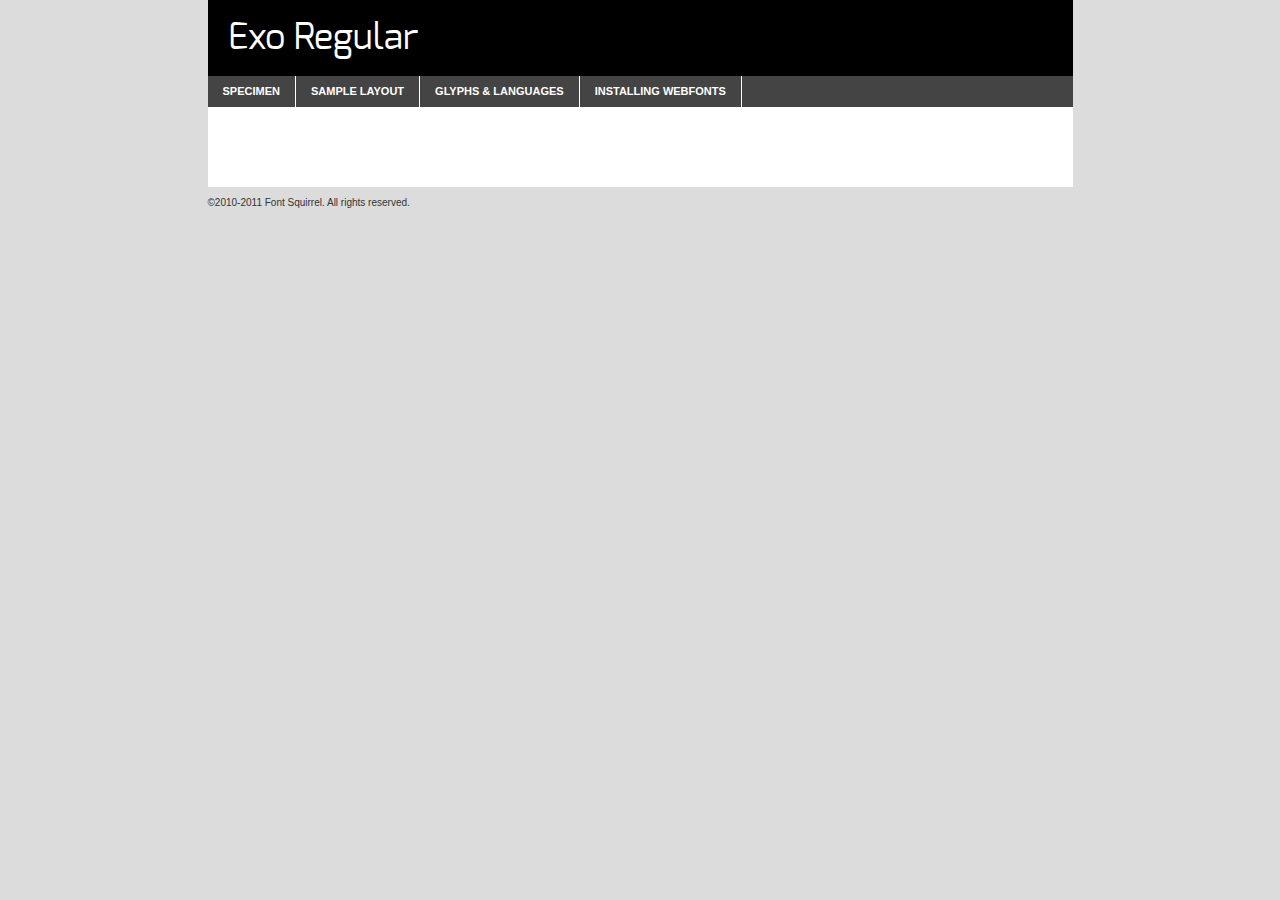
<file: fonts/exo-font/exo-regular-demo.html>
<!DOCTYPE html PUBLIC "-//W3C//DTD XHTML 1.0 Transitional//EN"
	"http://www.w3.org/TR/xhtml1/DTD/xhtml1-transitional.dtd">

<html xmlns="http://www.w3.org/1999/xhtml" xml:lang="en" lang="en">
<head>
	<meta http-equiv="Content-Type" content="text/html; charset=utf-8" />
	<script src="http://ajax.googleapis.com/ajax/libs/jquery/1.7.2/jquery.min.js" type="text/javascript" charset="utf-8"></script>
	<script src="specimen_files/easytabs.js" type="text/javascript" charset="utf-8"></script>
	<link rel="stylesheet" href="specimen_files/specimen_stylesheet.css" type="text/css" charset="utf-8" />
	<link rel="stylesheet" href="stylesheet.css" type="text/css" charset="utf-8" />

	<style type="text/css">
					body{
				font-family: 'exoregular';
							}
		</style>

	<title>Exo Regular Specimen</title>
	
	
	<script type="text/javascript" charset="utf-8">
		$(document).ready(function() {
			$('#container').easyTabs({defaultContent:1});
		});
	</script>
</head>

<body>
<div id="container">
	<div id="header">
		Exo Regular	</div>
	<ul class="tabs">
		<li><a href="#specimen">Specimen</a></li>
		<li><a href="#layout">Sample Layout</a></li>
				<li><a href="#glyphs">Glyphs &amp; Languages</a></li>
		<li><a href="#installing">Installing Webfonts</a></li>
		
	</ul>
	
	<div id="main_content">

		
			<div id="specimen">
		
				<div class="section">
					<div class="grid12 firstcol">
						<div class="huge">AaBb</div>
					</div>
				</div>
		
				<div class="section">
					<div class="glyph_range">A&#x200B;B&#x200b;C&#x200b;D&#x200b;E&#x200b;F&#x200b;G&#x200b;H&#x200b;I&#x200b;J&#x200b;K&#x200b;L&#x200b;M&#x200b;N&#x200b;O&#x200b;P&#x200b;Q&#x200b;R&#x200b;S&#x200b;T&#x200b;U&#x200b;V&#x200b;W&#x200b;X&#x200b;Y&#x200b;Z&#x200b;a&#x200b;b&#x200b;c&#x200b;d&#x200b;e&#x200b;f&#x200b;g&#x200b;h&#x200b;i&#x200b;j&#x200b;k&#x200b;l&#x200b;m&#x200b;n&#x200b;o&#x200b;p&#x200b;q&#x200b;r&#x200b;s&#x200b;t&#x200b;u&#x200b;v&#x200b;w&#x200b;x&#x200b;y&#x200b;z&#x200b;1&#x200b;2&#x200b;3&#x200b;4&#x200b;5&#x200b;6&#x200b;7&#x200b;8&#x200b;9&#x200b;0&#x200b;&amp;&#x200b;.&#x200b;,&#x200b;?&#x200b;!&#x200b;&#64;&#x200b;(&#x200b;)&#x200b;#&#x200b;$&#x200b;%&#x200b;*&#x200b;+&#x200b;-&#x200b;=&#x200b;:&#x200b;;</div>
				</div>
				<div class="section">
					<div class="grid12 firstcol">
						<table class="sample_table">
							<tr><td>10</td><td class="size10">abcdefghijklmnopqrstuvwxyzABCDEFGHIJKLMNOPQRSTUVWXYZ0123456789abcdefghijklmnopqrstuvwxyzABCDEFGHIJKLMNOPQRSTUVWXYZ0123456789abcdefghijklmnopqrstuvwxyzABCDEFGHIJKLMNOPQRSTUVWXYZ</td></tr>
							<tr><td>11</td><td class="size11">abcdefghijklmnopqrstuvwxyzABCDEFGHIJKLMNOPQRSTUVWXYZ0123456789abcdefghijklmnopqrstuvwxyzABCDEFGHIJKLMNOPQRSTUVWXYZ0123456789abcdefghijklmnopqrstuvwxyzABCDEFGHIJKLMNOPQRSTUVWXYZ</td></tr>
							<tr><td>12</td><td class="size12">abcdefghijklmnopqrstuvwxyzABCDEFGHIJKLMNOPQRSTUVWXYZ0123456789abcdefghijklmnopqrstuvwxyzABCDEFGHIJKLMNOPQRSTUVWXYZ0123456789abcdefghijklmnopqrstuvwxyzABCDEFGHIJKLMNOPQRSTUVWXYZ</td></tr>
							<tr><td>13</td><td class="size13">abcdefghijklmnopqrstuvwxyzABCDEFGHIJKLMNOPQRSTUVWXYZ0123456789abcdefghijklmnopqrstuvwxyzABCDEFGHIJKLMNOPQRSTUVWXYZ0123456789abcdefghijklmnopqrstuvwxyzABCDEFGHIJKLMNOPQRSTUVWXYZ</td></tr>
							<tr><td>14</td><td class="size14">abcdefghijklmnopqrstuvwxyzABCDEFGHIJKLMNOPQRSTUVWXYZ0123456789abcdefghijklmnopqrstuvwxyzABCDEFGHIJKLMNOPQRSTUVWXYZ0123456789abcdefghijklmnopqrstuvwxyzABCDEFGHIJKLMNOPQRSTUVWXYZ</td></tr>
							<tr><td>16</td><td class="size16">abcdefghijklmnopqrstuvwxyzABCDEFGHIJKLMNOPQRSTUVWXYZ0123456789abcdefghijklmnopqrstuvwxyzABCDEFGHIJKLMNOPQRSTUVWXYZ</td></tr>
							<tr><td>18</td><td class="size18">abcdefghijklmnopqrstuvwxyzABCDEFGHIJKLMNOPQRSTUVWXYZ0123456789abcdefghijklmnopqrstuvwxyzABCDEFGHIJKLMNOPQRSTUVWXYZ</td></tr>
							<tr><td>20</td><td class="size20">abcdefghijklmnopqrstuvwxyzABCDEFGHIJKLMNOPQRSTUVWXYZ0123456789abcdefghijklmnopqrstuvwxyzABCDEFGHIJKLMNOPQRSTUVWXYZ</td></tr>
							<tr><td>24</td><td class="size24">abcdefghijklmnopqrstuvwxyzABCDEFGHIJKLMNOPQRSTUVWXYZ0123456789abcdefghijklmnopqrstuvwxyzABCDEFGHIJKLMNOPQRSTUVWXYZ</td></tr>
							<tr><td>30</td><td class="size30">abcdefghijklmnopqrstuvwxyzABCDEFGHIJKLMNOPQRSTUVWXYZ0123456789abcdefghijklmnopqrstuvwxyzABCDEFGHIJKLMNOPQRSTUVWXYZ</td></tr>
							<tr><td>36</td><td class="size36">abcdefghijklmnopqrstuvwxyzABCDEFGHIJKLMNOPQRSTUVWXYZ0123456789abcdefghijklmnopqrstuvwxyzABCDEFGHIJKLMNOPQRSTUVWXYZ</td></tr>
							<tr><td>48</td><td class="size48">abcdefghijklmnopqrstuvwxyzABCDEFGHIJKLMNOPQRSTUVWXYZ0123456789abcdefghijklmnopqrstuvwxyzABCDEFGHIJKLMNOPQRSTUVWXYZ</td></tr>
							<tr><td>60</td><td class="size60">abcdefghijklmnopqrstuvwxyzABCDEFGHIJKLMNOPQRSTUVWXYZ0123456789abcdefghijklmnopqrstuvwxyzABCDEFGHIJKLMNOPQRSTUVWXYZ</td></tr>
							<tr><td>72</td><td class="size72">abcdefghijklmnopqrstuvwxyzABCDEFGHIJKLMNOPQRSTUVWXYZ0123456789abcdefghijklmnopqrstuvwxyzABCDEFGHIJKLMNOPQRSTUVWXYZ</td></tr>
							<tr><td>90</td><td class="size90">abcdefghijklmnopqrstuvwxyzABCDEFGHIJKLMNOPQRSTUVWXYZ0123456789abcdefghijklmnopqrstuvwxyzABCDEFGHIJKLMNOPQRSTUVWXYZ</td></tr>
						</table>
				
					</div>
			
				</div>
		
		
		
								<div class="section" id="bodycomparison">


										<div id="xheight">
				<div class="fontbody">&#x25FC;&#x25FC;&#x25FC;&#x25FC;&#x25FC;&#x25FC;&#x25FC;&#x25FC;&#x25FC;&#x25FC;&#x25FC;&#x25FC;&#x25FC;&#x25FC;&#x25FC;&#x25FC;&#x25FC;&#x25FC;&#x25FC;&#x25FC;&#x25FC;&#x25FC;&#x25FC;&#x25FC;&#x25FC;&#x25FC;&#x25FC;&#x25FC;&#x25FC;&#x25FC;&#x25FC;&#x25FC;&#x25FC;&#x25FC;&#x25FC;&#x25FC;&#x25FC;&#x25FC;&#x25FC;&#x25FC;&#x25FC;&#x25FC;&#x25FC;&#x25FC;&#x25FC;&#x25FC;&#x25FC;&#x25FC;&#x25FC;&#x25FC;&#x25FC;&#x25FC;&#x25FC;&#x25FC;&#x25FC;&#x25FC;&#x25FC;&#x25FC;&#x25FC;&#x25FC;&#x25FC;&#x25FC;&#x25FC;&#x25FC;&#x25FC;&#x25FC;&#x25FC;&#x25FC;&#x25FC;&#x25FC;&#x25FC;&#x25FC;&#x25FC;&#x25FC;&#x25FC;&#x25FC;&#x25FC;&#x25FC;&#x25FC;&#x25FC;&#x25FC;&#x25FC;&#x25FC;&#x25FC;&#x25FC;&#x25FC;&#x25FC;&#x25FC;&#x25FC;&#x25FC;&#x25FC;&#x25FC;&#x25FC;&#x25FC;&#x25FC;&#x25FC;&#x25FC;&#x25FC;&#x25FC;body</div><div class="arialbody">body</div><div class="verdanabody">body</div><div class="georgiabody">body</div></div>
										<div class="fontbody" style="z-index:1">
											body<span>Exo Regular</span>
										</div>
										<div class="arialbody" style="z-index:1">
											body<span>Arial</span>
										</div>
										<div class="verdanabody" style="z-index:1">
											body<span>Verdana</span>
										</div>
										<div class="georgiabody" style="z-index:1">
											body<span>Georgia</span>
										</div>



								</div>
		
		
				<div class="section psample psample_row1" id="">
					
					<div class="grid2 firstcol">
						<p class="size10"><span>10.</span>Aenean lacinia bibendum nulla sed consectetur. Fusce dapibus, tellus ac cursus commodo, tortor mauris condimentum nibh, ut fermentum massa justo sit amet risus. Nullam id dolor id nibh ultricies vehicula ut id elit. Cum sociis natoque penatibus et magnis dis parturient montes, nascetur ridiculus mus. Nulla vitae elit libero, a pharetra augue.</p>
			
					</div>
					<div class="grid3">
						<p class="size11"><span>11.</span>Aenean lacinia bibendum nulla sed consectetur. Fusce dapibus, tellus ac cursus commodo, tortor mauris condimentum nibh, ut fermentum massa justo sit amet risus. Nullam id dolor id nibh ultricies vehicula ut id elit. Cum sociis natoque penatibus et magnis dis parturient montes, nascetur ridiculus mus. Nulla vitae elit libero, a pharetra augue.</p>
			
					</div>
					<div class="grid3">
						<p class="size12"><span>12.</span>Aenean lacinia bibendum nulla sed consectetur. Fusce dapibus, tellus ac cursus commodo, tortor mauris condimentum nibh, ut fermentum massa justo sit amet risus. Nullam id dolor id nibh ultricies vehicula ut id elit. Cum sociis natoque penatibus et magnis dis parturient montes, nascetur ridiculus mus. Nulla vitae elit libero, a pharetra augue.</p>
			
					</div>
					<div class="grid4">
						<p class="size13"><span>13.</span>Aenean lacinia bibendum nulla sed consectetur. Fusce dapibus, tellus ac cursus commodo, tortor mauris condimentum nibh, ut fermentum massa justo sit amet risus. Nullam id dolor id nibh ultricies vehicula ut id elit. Cum sociis natoque penatibus et magnis dis parturient montes, nascetur ridiculus mus. Nulla vitae elit libero, a pharetra augue.</p>
			
					</div>
					<div class="white_blend"></div>
					
				</div>
				<div class="section psample psample_row2" id="">
					<div class="grid3 firstcol">
						<p class="size14"><span>14.</span>Aenean lacinia bibendum nulla sed consectetur. Fusce dapibus, tellus ac cursus commodo, tortor mauris condimentum nibh, ut fermentum massa justo sit amet risus. Nullam id dolor id nibh ultricies vehicula ut id elit. Cum sociis natoque penatibus et magnis dis parturient montes, nascetur ridiculus mus. Nulla vitae elit libero, a pharetra augue.</p>
			
					</div>
					<div class="grid4">
						<p class="size16"><span>16.</span>Aenean lacinia bibendum nulla sed consectetur. Fusce dapibus, tellus ac cursus commodo, tortor mauris condimentum nibh, ut fermentum massa justo sit amet risus. Nullam id dolor id nibh ultricies vehicula ut id elit. Cum sociis natoque penatibus et magnis dis parturient montes, nascetur ridiculus mus. Nulla vitae elit libero, a pharetra augue.</p>
			
					</div>
					<div class="grid5">
						<p class="size18"><span>18.</span>Aenean lacinia bibendum nulla sed consectetur. Fusce dapibus, tellus ac cursus commodo, tortor mauris condimentum nibh, ut fermentum massa justo sit amet risus. Nullam id dolor id nibh ultricies vehicula ut id elit. Cum sociis natoque penatibus et magnis dis parturient montes, nascetur ridiculus mus. Nulla vitae elit libero, a pharetra augue.</p>
			
					</div>

					<div class="white_blend"></div>

				</div>
				
				<div class="section psample psample_row3" id="">
					<div class="grid5 firstcol">
						<p class="size20"><span>20.</span>Aenean lacinia bibendum nulla sed consectetur. Fusce dapibus, tellus ac cursus commodo, tortor mauris condimentum nibh, ut fermentum massa justo sit amet risus. Nullam id dolor id nibh ultricies vehicula ut id elit. Cum sociis natoque penatibus et magnis dis parturient montes, nascetur ridiculus mus. Nulla vitae elit libero, a pharetra augue.</p>
					</div>
					<div class="grid7">
						<p class="size24"><span>24.</span>Aenean lacinia bibendum nulla sed consectetur. Fusce dapibus, tellus ac cursus commodo, tortor mauris condimentum nibh, ut fermentum massa justo sit amet risus. Nullam id dolor id nibh ultricies vehicula ut id elit. Cum sociis natoque penatibus et magnis dis parturient montes, nascetur ridiculus mus. Nulla vitae elit libero, a pharetra augue.</p>
					</div>
					
					<div class="white_blend"></div>
					
				</div>
				
				<div class="section psample psample_row4" id="">
					<div class="grid12 firstcol">
						<p class="size30"><span>30.</span>Aenean lacinia bibendum nulla sed consectetur. Fusce dapibus, tellus ac cursus commodo, tortor mauris condimentum nibh, ut fermentum massa justo sit amet risus. Nullam id dolor id nibh ultricies vehicula ut id elit. Cum sociis natoque penatibus et magnis dis parturient montes, nascetur ridiculus mus. Nulla vitae elit libero, a pharetra augue.</p>
					</div>
					<div class="white_blend"></div>
					
				</div>
				
				
				
				<div class="section psample psample_row1 fullreverse">
					<div class="grid2 firstcol">
						<p class="size10"><span>10.</span>Aenean lacinia bibendum nulla sed consectetur. Fusce dapibus, tellus ac cursus commodo, tortor mauris condimentum nibh, ut fermentum massa justo sit amet risus. Nullam id dolor id nibh ultricies vehicula ut id elit. Cum sociis natoque penatibus et magnis dis parturient montes, nascetur ridiculus mus. Nulla vitae elit libero, a pharetra augue.</p>
			
					</div>
					<div class="grid3">
						<p class="size11"><span>11.</span>Aenean lacinia bibendum nulla sed consectetur. Fusce dapibus, tellus ac cursus commodo, tortor mauris condimentum nibh, ut fermentum massa justo sit amet risus. Nullam id dolor id nibh ultricies vehicula ut id elit. Cum sociis natoque penatibus et magnis dis parturient montes, nascetur ridiculus mus. Nulla vitae elit libero, a pharetra augue.</p>
			
					</div>
					<div class="grid3">
						<p class="size12"><span>12.</span>Aenean lacinia bibendum nulla sed consectetur. Fusce dapibus, tellus ac cursus commodo, tortor mauris condimentum nibh, ut fermentum massa justo sit amet risus. Nullam id dolor id nibh ultricies vehicula ut id elit. Cum sociis natoque penatibus et magnis dis parturient montes, nascetur ridiculus mus. Nulla vitae elit libero, a pharetra augue.</p>
			
					</div>
					<div class="grid4">
						<p class="size13"><span>13.</span>Aenean lacinia bibendum nulla sed consectetur. Fusce dapibus, tellus ac cursus commodo, tortor mauris condimentum nibh, ut fermentum massa justo sit amet risus. Nullam id dolor id nibh ultricies vehicula ut id elit. Cum sociis natoque penatibus et magnis dis parturient montes, nascetur ridiculus mus. Nulla vitae elit libero, a pharetra augue.</p>
			
					</div>
					<div class="black_blend"></div>
					
				</div>
				
				<div class="section psample psample_row2 fullreverse">
					<div class="grid3 firstcol">
						<p class="size14"><span>14.</span>Aenean lacinia bibendum nulla sed consectetur. Fusce dapibus, tellus ac cursus commodo, tortor mauris condimentum nibh, ut fermentum massa justo sit amet risus. Nullam id dolor id nibh ultricies vehicula ut id elit. Cum sociis natoque penatibus et magnis dis parturient montes, nascetur ridiculus mus. Nulla vitae elit libero, a pharetra augue.</p>
			
					</div>
					<div class="grid4">
						<p class="size16"><span>16.</span>Aenean lacinia bibendum nulla sed consectetur. Fusce dapibus, tellus ac cursus commodo, tortor mauris condimentum nibh, ut fermentum massa justo sit amet risus. Nullam id dolor id nibh ultricies vehicula ut id elit. Cum sociis natoque penatibus et magnis dis parturient montes, nascetur ridiculus mus. Nulla vitae elit libero, a pharetra augue.</p>
			
					</div>
					<div class="grid5">
						<p class="size18"><span>18.</span>Aenean lacinia bibendum nulla sed consectetur. Fusce dapibus, tellus ac cursus commodo, tortor mauris condimentum nibh, ut fermentum massa justo sit amet risus. Nullam id dolor id nibh ultricies vehicula ut id elit. Cum sociis natoque penatibus et magnis dis parturient montes, nascetur ridiculus mus. Nulla vitae elit libero, a pharetra augue.</p>
			
					</div>
					<div class="black_blend"></div>

				</div>
				
				<div class="section psample fullreverse psample_row3" id="">
					<div class="grid5 firstcol">
						<p class="size20"><span>20.</span>Aenean lacinia bibendum nulla sed consectetur. Fusce dapibus, tellus ac cursus commodo, tortor mauris condimentum nibh, ut fermentum massa justo sit amet risus. Nullam id dolor id nibh ultricies vehicula ut id elit. Cum sociis natoque penatibus et magnis dis parturient montes, nascetur ridiculus mus. Nulla vitae elit libero, a pharetra augue.</p>
					</div>
					<div class="grid7">
						<p class="size24"><span>24.</span>Aenean lacinia bibendum nulla sed consectetur. Fusce dapibus, tellus ac cursus commodo, tortor mauris condimentum nibh, ut fermentum massa justo sit amet risus. Nullam id dolor id nibh ultricies vehicula ut id elit. Cum sociis natoque penatibus et magnis dis parturient montes, nascetur ridiculus mus. Nulla vitae elit libero, a pharetra augue.</p>
					</div>
					
					<div class="black_blend"></div>
					
				</div>
				
				<div class="section psample fullreverse psample_row4" id="" style="border-bottom: 20px #000 solid;">
					<div class="grid12 firstcol">
						<p class="size30"><span>30.</span>Aenean lacinia bibendum nulla sed consectetur. Fusce dapibus, tellus ac cursus commodo, tortor mauris condimentum nibh, ut fermentum massa justo sit amet risus. Nullam id dolor id nibh ultricies vehicula ut id elit. Cum sociis natoque penatibus et magnis dis parturient montes, nascetur ridiculus mus. Nulla vitae elit libero, a pharetra augue.</p>
					</div>
					<div class="black_blend"></div>
					
				</div>
				
				
				
				
			</div>
			
			<div id="layout">
				
				<div class="section">
					
					<div class="grid12 firstcol">
						<h1>Lorem Ipsum Dolor</h1>
						<h2>Etiam porta sem malesuada magna mollis euismod</h2>
						
						<p class="byline">By <a href="#link">Aenean Lacinia</a></p>
					</div>
				</div>
				<div class="section">
					<div class="grid8 firstcol">
						<p class="large">Donec sed odio dui. Morbi leo risus, porta ac consectetur ac, vestibulum at eros. Fusce dapibus, tellus ac cursus commodo, tortor mauris condimentum nibh, ut fermentum massa justo sit amet risus. </p>

						
						<h3>Pellentesque ornare sem</h3>

						<p>Maecenas sed diam eget risus varius blandit sit amet non magna. Maecenas faucibus mollis interdum. Donec ullamcorper nulla non metus auctor fringilla. Nullam id dolor id nibh ultricies vehicula ut id elit. Nullam id dolor id nibh ultricies vehicula ut id elit. </p>

						<p>Aenean eu leo quam. Pellentesque ornare sem lacinia quam venenatis vestibulum. Lorem ipsum dolor sit amet, consectetur adipiscing elit. Cum sociis natoque penatibus et magnis dis parturient montes, nascetur ridiculus mus. </p>

						<p>Nulla vitae elit libero, a pharetra augue. Praesent commodo cursus magna, vel scelerisque nisl consectetur et. Aenean lacinia bibendum nulla sed consectetur. </p>

						<p>Nullam quis risus eget urna mollis ornare vel eu leo. Nullam quis risus eget urna mollis ornare vel eu leo. Maecenas sed diam eget risus varius blandit sit amet non magna. Donec ullamcorper nulla non metus auctor fringilla. </p>

						<h3>Cras mattis consectetur</h3>

						<p>Aenean eu leo quam. Pellentesque ornare sem lacinia quam venenatis vestibulum. Aenean lacinia bibendum nulla sed consectetur. Integer posuere erat a ante venenatis dapibus posuere velit aliquet. Cras mattis consectetur purus sit amet fermentum. </p>

						<p>Nullam id dolor id nibh ultricies vehicula ut id elit. Nullam quis risus eget urna mollis ornare vel eu leo. Cras mattis consectetur purus sit amet fermentum.</p>
					</div>
					
					<div class="grid4 sidebar">
						
						<div class="box reverse">
							<p class="last">Nullam quis risus eget urna mollis ornare vel eu leo. Donec ullamcorper nulla non metus auctor fringilla. Cras mattis consectetur purus sit amet fermentum. Sed posuere consectetur est at lobortis. Lorem ipsum dolor sit amet, consectetur adipiscing elit. </p>
						</div>
						
						<p class="caption">Maecenas sed diam eget risus varius.</p>

						<p>Vestibulum id ligula porta felis euismod semper. Integer posuere erat a ante venenatis dapibus posuere velit aliquet. Vestibulum id ligula porta felis euismod semper. Sed posuere consectetur est at lobortis. Maecenas sed diam eget risus varius blandit sit amet non magna. Fusce dapibus, tellus ac cursus commodo, tortor mauris condimentum nibh, ut fermentum massa justo sit amet risus. </p>

					

						<p>Duis mollis, est non commodo luctus, nisi erat porttitor ligula, eget lacinia odio sem nec elit. Aenean lacinia bibendum nulla sed consectetur. Vivamus sagittis lacus vel augue laoreet rutrum faucibus dolor auctor. Aenean lacinia bibendum nulla sed consectetur. Nullam quis risus eget urna mollis ornare vel eu leo. </p>

						<p>Praesent commodo cursus magna, vel scelerisque nisl consectetur et. Donec ullamcorper nulla non metus auctor fringilla. Maecenas faucibus mollis interdum. Fusce dapibus, tellus ac cursus commodo, tortor mauris condimentum nibh, ut fermentum massa justo sit amet risus. </p>

					</div>
				</div>
				
			</div>


			



		<div id="glyphs">
			<div class="section">
				<div class="grid12 firstcol">
			
				<h1>Language Support</h1>
				<p>The subset of Exo Regular in this kit supports the following languages:<br />
			
					Albanian, Basque, Breton, Chamorro, Danish, Dutch, English, Faroese, Finnish, French, Frisian, Galician, German, Icelandic, Italian, Malagasy, Norwegian, Portuguese, Spanish, Swedish				</p>
				<h1>Glyph Chart</h1>
				<p>The subset of Exo Regular in this kit includes all the glyphs listed below. Unicode entities are included above each glyph to help you insert individual characters into your layout.</p>
				<div id="glyph_chart">
			
																														 <div><p>&amp;#13;</p>&#13;</div>
																				 <div><p>&amp;#32;</p>&#32;</div>
																				 <div><p>&amp;#33;</p>&#33;</div>
																				 <div><p>&amp;#34;</p>&#34;</div>
																				 <div><p>&amp;#35;</p>&#35;</div>
																				 <div><p>&amp;#36;</p>&#36;</div>
																				 <div><p>&amp;#37;</p>&#37;</div>
																				 <div><p>&amp;#38;</p>&#38;</div>
																				 <div><p>&amp;#39;</p>&#39;</div>
																				 <div><p>&amp;#40;</p>&#40;</div>
																				 <div><p>&amp;#41;</p>&#41;</div>
																				 <div><p>&amp;#42;</p>&#42;</div>
																				 <div><p>&amp;#43;</p>&#43;</div>
																				 <div><p>&amp;#44;</p>&#44;</div>
																				 <div><p>&amp;#45;</p>&#45;</div>
																				 <div><p>&amp;#46;</p>&#46;</div>
																				 <div><p>&amp;#47;</p>&#47;</div>
																				 <div><p>&amp;#48;</p>&#48;</div>
																				 <div><p>&amp;#49;</p>&#49;</div>
																				 <div><p>&amp;#50;</p>&#50;</div>
																				 <div><p>&amp;#51;</p>&#51;</div>
																				 <div><p>&amp;#52;</p>&#52;</div>
																				 <div><p>&amp;#53;</p>&#53;</div>
																				 <div><p>&amp;#54;</p>&#54;</div>
																				 <div><p>&amp;#55;</p>&#55;</div>
																				 <div><p>&amp;#56;</p>&#56;</div>
																				 <div><p>&amp;#57;</p>&#57;</div>
																				 <div><p>&amp;#58;</p>&#58;</div>
																				 <div><p>&amp;#59;</p>&#59;</div>
																				 <div><p>&amp;#60;</p>&#60;</div>
																				 <div><p>&amp;#61;</p>&#61;</div>
																				 <div><p>&amp;#62;</p>&#62;</div>
																				 <div><p>&amp;#63;</p>&#63;</div>
																				 <div><p>&amp;#64;</p>&#64;</div>
																				 <div><p>&amp;#65;</p>&#65;</div>
																				 <div><p>&amp;#66;</p>&#66;</div>
																				 <div><p>&amp;#67;</p>&#67;</div>
																				 <div><p>&amp;#68;</p>&#68;</div>
																				 <div><p>&amp;#69;</p>&#69;</div>
																				 <div><p>&amp;#70;</p>&#70;</div>
																				 <div><p>&amp;#71;</p>&#71;</div>
																				 <div><p>&amp;#72;</p>&#72;</div>
																				 <div><p>&amp;#73;</p>&#73;</div>
																				 <div><p>&amp;#74;</p>&#74;</div>
																				 <div><p>&amp;#75;</p>&#75;</div>
																				 <div><p>&amp;#76;</p>&#76;</div>
																				 <div><p>&amp;#77;</p>&#77;</div>
																				 <div><p>&amp;#78;</p>&#78;</div>
																				 <div><p>&amp;#79;</p>&#79;</div>
																				 <div><p>&amp;#80;</p>&#80;</div>
																				 <div><p>&amp;#81;</p>&#81;</div>
																				 <div><p>&amp;#82;</p>&#82;</div>
																				 <div><p>&amp;#83;</p>&#83;</div>
																				 <div><p>&amp;#84;</p>&#84;</div>
																				 <div><p>&amp;#85;</p>&#85;</div>
																				 <div><p>&amp;#86;</p>&#86;</div>
																				 <div><p>&amp;#87;</p>&#87;</div>
																				 <div><p>&amp;#88;</p>&#88;</div>
																				 <div><p>&amp;#89;</p>&#89;</div>
																				 <div><p>&amp;#90;</p>&#90;</div>
																				 <div><p>&amp;#91;</p>&#91;</div>
																				 <div><p>&amp;#92;</p>&#92;</div>
																				 <div><p>&amp;#93;</p>&#93;</div>
																				 <div><p>&amp;#94;</p>&#94;</div>
																				 <div><p>&amp;#95;</p>&#95;</div>
																				 <div><p>&amp;#96;</p>&#96;</div>
																				 <div><p>&amp;#97;</p>&#97;</div>
																				 <div><p>&amp;#98;</p>&#98;</div>
																				 <div><p>&amp;#99;</p>&#99;</div>
																				 <div><p>&amp;#100;</p>&#100;</div>
																				 <div><p>&amp;#101;</p>&#101;</div>
																				 <div><p>&amp;#102;</p>&#102;</div>
																				 <div><p>&amp;#103;</p>&#103;</div>
																				 <div><p>&amp;#104;</p>&#104;</div>
																				 <div><p>&amp;#105;</p>&#105;</div>
																				 <div><p>&amp;#106;</p>&#106;</div>
																				 <div><p>&amp;#107;</p>&#107;</div>
																				 <div><p>&amp;#108;</p>&#108;</div>
																				 <div><p>&amp;#109;</p>&#109;</div>
																				 <div><p>&amp;#110;</p>&#110;</div>
																				 <div><p>&amp;#111;</p>&#111;</div>
																				 <div><p>&amp;#112;</p>&#112;</div>
																				 <div><p>&amp;#113;</p>&#113;</div>
																				 <div><p>&amp;#114;</p>&#114;</div>
																				 <div><p>&amp;#115;</p>&#115;</div>
																				 <div><p>&amp;#116;</p>&#116;</div>
																				 <div><p>&amp;#117;</p>&#117;</div>
																				 <div><p>&amp;#118;</p>&#118;</div>
																				 <div><p>&amp;#119;</p>&#119;</div>
																				 <div><p>&amp;#120;</p>&#120;</div>
																				 <div><p>&amp;#121;</p>&#121;</div>
																				 <div><p>&amp;#122;</p>&#122;</div>
																				 <div><p>&amp;#123;</p>&#123;</div>
																				 <div><p>&amp;#124;</p>&#124;</div>
																				 <div><p>&amp;#125;</p>&#125;</div>
																				 <div><p>&amp;#126;</p>&#126;</div>
																				 <div><p>&amp;#160;</p>&#160;</div>
																				 <div><p>&amp;#161;</p>&#161;</div>
																				 <div><p>&amp;#162;</p>&#162;</div>
																				 <div><p>&amp;#163;</p>&#163;</div>
																				 <div><p>&amp;#164;</p>&#164;</div>
																				 <div><p>&amp;#165;</p>&#165;</div>
																				 <div><p>&amp;#166;</p>&#166;</div>
																				 <div><p>&amp;#167;</p>&#167;</div>
																				 <div><p>&amp;#168;</p>&#168;</div>
																				 <div><p>&amp;#169;</p>&#169;</div>
																				 <div><p>&amp;#170;</p>&#170;</div>
																				 <div><p>&amp;#171;</p>&#171;</div>
																				 <div><p>&amp;#172;</p>&#172;</div>
																				 <div><p>&amp;#173;</p>&#173;</div>
																				 <div><p>&amp;#174;</p>&#174;</div>
																				 <div><p>&amp;#175;</p>&#175;</div>
																				 <div><p>&amp;#176;</p>&#176;</div>
																				 <div><p>&amp;#177;</p>&#177;</div>
																				 <div><p>&amp;#178;</p>&#178;</div>
																				 <div><p>&amp;#179;</p>&#179;</div>
																				 <div><p>&amp;#180;</p>&#180;</div>
																				 <div><p>&amp;#181;</p>&#181;</div>
																				 <div><p>&amp;#182;</p>&#182;</div>
																				 <div><p>&amp;#183;</p>&#183;</div>
																				 <div><p>&amp;#184;</p>&#184;</div>
																				 <div><p>&amp;#185;</p>&#185;</div>
																				 <div><p>&amp;#186;</p>&#186;</div>
																				 <div><p>&amp;#187;</p>&#187;</div>
																				 <div><p>&amp;#188;</p>&#188;</div>
																				 <div><p>&amp;#189;</p>&#189;</div>
																				 <div><p>&amp;#190;</p>&#190;</div>
																				 <div><p>&amp;#191;</p>&#191;</div>
																				 <div><p>&amp;#192;</p>&#192;</div>
																				 <div><p>&amp;#193;</p>&#193;</div>
																				 <div><p>&amp;#194;</p>&#194;</div>
																				 <div><p>&amp;#195;</p>&#195;</div>
																				 <div><p>&amp;#196;</p>&#196;</div>
																				 <div><p>&amp;#197;</p>&#197;</div>
																				 <div><p>&amp;#198;</p>&#198;</div>
																				 <div><p>&amp;#199;</p>&#199;</div>
																				 <div><p>&amp;#200;</p>&#200;</div>
																				 <div><p>&amp;#201;</p>&#201;</div>
																				 <div><p>&amp;#202;</p>&#202;</div>
																				 <div><p>&amp;#203;</p>&#203;</div>
																				 <div><p>&amp;#204;</p>&#204;</div>
																				 <div><p>&amp;#205;</p>&#205;</div>
																				 <div><p>&amp;#206;</p>&#206;</div>
																				 <div><p>&amp;#207;</p>&#207;</div>
																				 <div><p>&amp;#208;</p>&#208;</div>
																				 <div><p>&amp;#209;</p>&#209;</div>
																				 <div><p>&amp;#210;</p>&#210;</div>
																				 <div><p>&amp;#211;</p>&#211;</div>
																				 <div><p>&amp;#212;</p>&#212;</div>
																				 <div><p>&amp;#213;</p>&#213;</div>
																				 <div><p>&amp;#214;</p>&#214;</div>
																				 <div><p>&amp;#215;</p>&#215;</div>
																				 <div><p>&amp;#216;</p>&#216;</div>
																				 <div><p>&amp;#217;</p>&#217;</div>
																				 <div><p>&amp;#218;</p>&#218;</div>
																				 <div><p>&amp;#219;</p>&#219;</div>
																				 <div><p>&amp;#220;</p>&#220;</div>
																				 <div><p>&amp;#221;</p>&#221;</div>
																				 <div><p>&amp;#222;</p>&#222;</div>
																				 <div><p>&amp;#223;</p>&#223;</div>
																				 <div><p>&amp;#224;</p>&#224;</div>
																				 <div><p>&amp;#225;</p>&#225;</div>
																				 <div><p>&amp;#226;</p>&#226;</div>
																				 <div><p>&amp;#227;</p>&#227;</div>
																				 <div><p>&amp;#228;</p>&#228;</div>
																				 <div><p>&amp;#229;</p>&#229;</div>
																				 <div><p>&amp;#230;</p>&#230;</div>
																				 <div><p>&amp;#231;</p>&#231;</div>
																				 <div><p>&amp;#232;</p>&#232;</div>
																				 <div><p>&amp;#233;</p>&#233;</div>
																				 <div><p>&amp;#234;</p>&#234;</div>
																				 <div><p>&amp;#235;</p>&#235;</div>
																				 <div><p>&amp;#236;</p>&#236;</div>
																				 <div><p>&amp;#237;</p>&#237;</div>
																				 <div><p>&amp;#238;</p>&#238;</div>
																				 <div><p>&amp;#239;</p>&#239;</div>
																				 <div><p>&amp;#240;</p>&#240;</div>
																				 <div><p>&amp;#241;</p>&#241;</div>
																				 <div><p>&amp;#242;</p>&#242;</div>
																				 <div><p>&amp;#243;</p>&#243;</div>
																				 <div><p>&amp;#244;</p>&#244;</div>
																				 <div><p>&amp;#245;</p>&#245;</div>
																				 <div><p>&amp;#246;</p>&#246;</div>
																				 <div><p>&amp;#247;</p>&#247;</div>
																				 <div><p>&amp;#248;</p>&#248;</div>
																				 <div><p>&amp;#249;</p>&#249;</div>
																				 <div><p>&amp;#250;</p>&#250;</div>
																				 <div><p>&amp;#251;</p>&#251;</div>
																				 <div><p>&amp;#252;</p>&#252;</div>
																				 <div><p>&amp;#253;</p>&#253;</div>
																				 <div><p>&amp;#254;</p>&#254;</div>
																				 <div><p>&amp;#255;</p>&#255;</div>
																				 <div><p>&amp;#338;</p>&#338;</div>
																				 <div><p>&amp;#339;</p>&#339;</div>
																				 <div><p>&amp;#376;</p>&#376;</div>
																				 <div><p>&amp;#710;</p>&#710;</div>
																				 <div><p>&amp;#732;</p>&#732;</div>
																				 <div><p>&amp;#8192;</p>&#8192;</div>
																				 <div><p>&amp;#8193;</p>&#8193;</div>
																				 <div><p>&amp;#8194;</p>&#8194;</div>
																				 <div><p>&amp;#8195;</p>&#8195;</div>
																				 <div><p>&amp;#8196;</p>&#8196;</div>
																				 <div><p>&amp;#8197;</p>&#8197;</div>
																				 <div><p>&amp;#8198;</p>&#8198;</div>
																				 <div><p>&amp;#8199;</p>&#8199;</div>
																				 <div><p>&amp;#8200;</p>&#8200;</div>
																				 <div><p>&amp;#8201;</p>&#8201;</div>
																				 <div><p>&amp;#8202;</p>&#8202;</div>
																				 <div><p>&amp;#8208;</p>&#8208;</div>
																				 <div><p>&amp;#8209;</p>&#8209;</div>
																				 <div><p>&amp;#8210;</p>&#8210;</div>
																				 <div><p>&amp;#8211;</p>&#8211;</div>
																				 <div><p>&amp;#8212;</p>&#8212;</div>
																				 <div><p>&amp;#8216;</p>&#8216;</div>
																				 <div><p>&amp;#8217;</p>&#8217;</div>
																				 <div><p>&amp;#8218;</p>&#8218;</div>
																				 <div><p>&amp;#8220;</p>&#8220;</div>
																				 <div><p>&amp;#8221;</p>&#8221;</div>
																				 <div><p>&amp;#8222;</p>&#8222;</div>
																				 <div><p>&amp;#8226;</p>&#8226;</div>
																				 <div><p>&amp;#8230;</p>&#8230;</div>
																				 <div><p>&amp;#8239;</p>&#8239;</div>
																				 <div><p>&amp;#8249;</p>&#8249;</div>
																				 <div><p>&amp;#8250;</p>&#8250;</div>
																				 <div><p>&amp;#8287;</p>&#8287;</div>
																				 <div><p>&amp;#8364;</p>&#8364;</div>
																				 <div><p>&amp;#8482;</p>&#8482;</div>
																				 <div><p>&amp;#9724;</p>&#9724;</div>
																				 <div><p>&amp;#64257;</p>&#64257;</div>
																				 <div><p>&amp;#64258;</p>&#64258;</div>
																				 <div><p>&amp;#64259;</p>&#64259;</div>
																				 <div><p>&amp;#64260;</p>&#64260;</div>
																												</div>	
				</div>
		
		
			</div>
		</div>
		
		
		<div id="specs">
			
		</div>
	
		<div id="installing">
			<div class="section">
				<div class="grid7 firstcol">
					<h1>Installing Webfonts</h1>
					
					<p>Webfonts are supported by all major browser platforms but not all in the same way. There are currently four different font formats that must be included in order to target all browsers. This includes TTF, WOFF, EOT and SVG.</p>
					
					<h2>1. Upload your webfonts</h2>
					<p>You must upload your webfont kit to your website. They should be in or near the same directory as your CSS files.</p>
					
					<h2>2. Include the webfont stylesheet</h2>
					<p>A special CSS @font-face declaration helps the various browsers select the appropriate font it needs without causing you a bunch of headaches. Learn more about this syntax by reading the <a href="http://www.fontspring.com/blog/further-hardening-of-the-bulletproof-syntax">Fontspring blog post</a> about it. The code for it is as follows:</p>


<code>
@font-face{ 
	font-family: 'MyWebFont';
	src: url('WebFont.eot');
	src: url('WebFont.eot?#iefix') format('embedded-opentype'),
	     url('WebFont.woff') format('woff'),
	     url('WebFont.ttf') format('truetype'),
	     url('WebFont.svg#webfont') format('svg');
}
</code>

	<p>We've already gone ahead and generated the code for you. All you have to do is link to the stylesheet in your HTML, like this:</p>
	<code>&lt;link rel=&quot;stylesheet&quot; href=&quot;stylesheet.css&quot; type=&quot;text/css&quot; charset=&quot;utf-8&quot; /&gt;</code>

					<h2>3. Modify your own stylesheet</h2>
					<p>To take advantage of your new fonts, you must tell your stylesheet to use them. Look at the original @font-face declaration above and find the property called "font-family." The name linked there will be what you use to reference the font. Prepend that webfont name to the font stack in the "font-family" property, inside the selector you want to change. For example:</p>
<code>p { font-family: 'WebFont', Arial, sans-serif; }</code>

<h2>4. Test</h2>
<p>Getting webfonts to work cross-browser <em>can</em> be tricky. Use the information in the sidebar to help you if you find that fonts aren't loading in a particular browser.</p>
				</div>
				
				<div class="grid5 sidebar">
					<div class="box">
						<h2>Troubleshooting<br />Font-Face Problems</h2>
						<p>Having trouble getting your webfonts to load in your new website? Here are some tips to sort out what might be the problem.</p>

						<h3>Fonts not showing in any browser</h3>

						<p>This sounds like you need to work on the plumbing. You either did not upload the fonts to the correct directory, or you did not link the fonts properly in the CSS. If you've confirmed that all this is correct and you still have a problem, take a look at your .htaccess file and see if requests are getting intercepted.</p>

						<h3>Fonts not loading in iPhone or iPad</h3>

						<p>The most common problem here is that you are serving the fonts from an IIS server. IIS refuses to serve files that have unknown MIME types. If that is the case, you must set the MIME type for SVG to "image/svg+xml" in the server settings. Follow these instructions from Microsoft if you need help.</p>

						<h3>Fonts not loading in Firefox</h3>

						<p>The primary reason for this failure? You are still using a version Firefox older than 3.5. So upgrade already! If that isn't it, then you are very likely serving fonts from a different domain. Firefox requires that all font assets be served from the same domain. Lastly it is possible that you need to add WOFF to your list of MIME types (if you are serving via IIS.)</p>

						<h3>Fonts not loading in IE</h3>

						<p>Are you looking at Internet Explorer on an actual Windows machine or are you cheating by using a service like Adobe BrowserLab? Many of these screenshot services do not render @font-face for IE. Best to test it on a real machine.</p>

						<h3>Fonts not loading in IE9</h3>

						<p>IE9, like Firefox, requires that fonts be served from the same domain as the website. Make sure that is the case.</p>
					</div>
				</div>
			</div>
			
		</div>
	
	</div>
	<div id="footer">
		<p>&copy;2010-2011 Font Squirrel. All rights reserved.</p>
	</div>
</div>
</body>
</html>
</file>
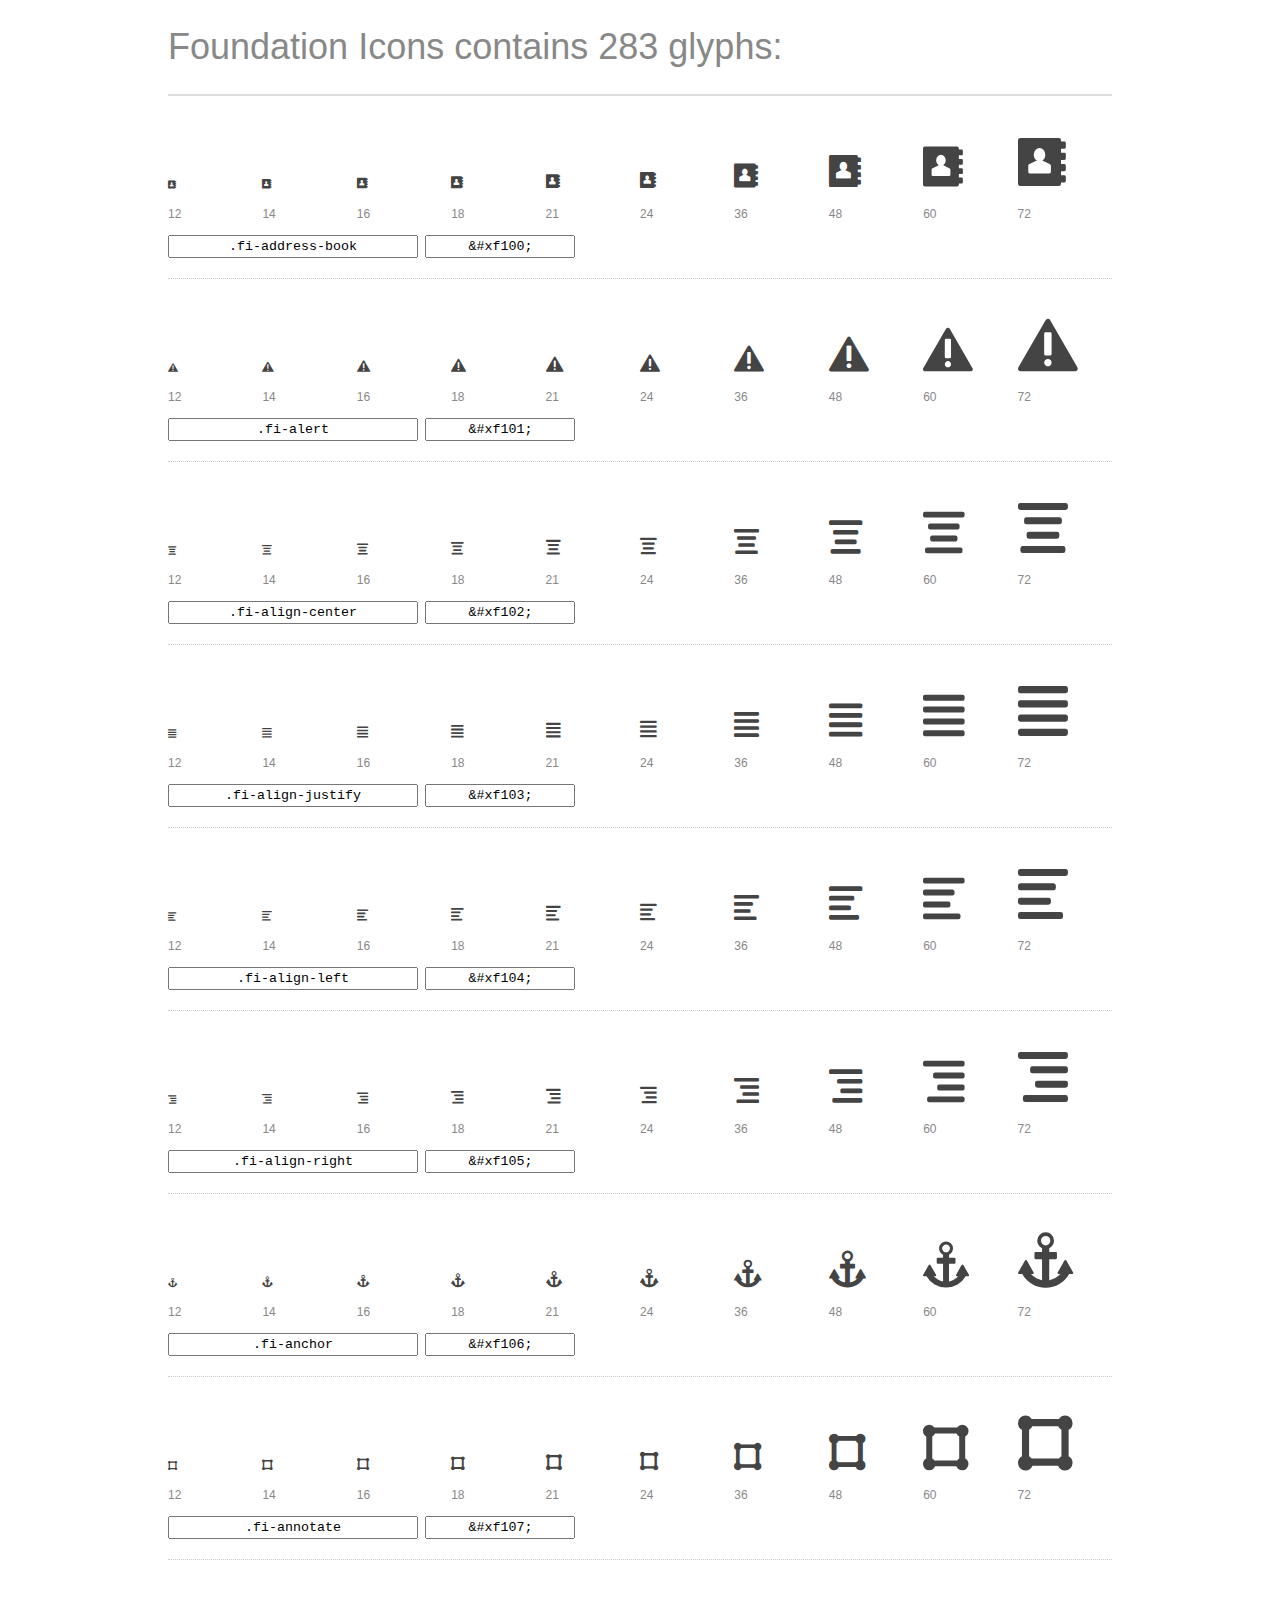
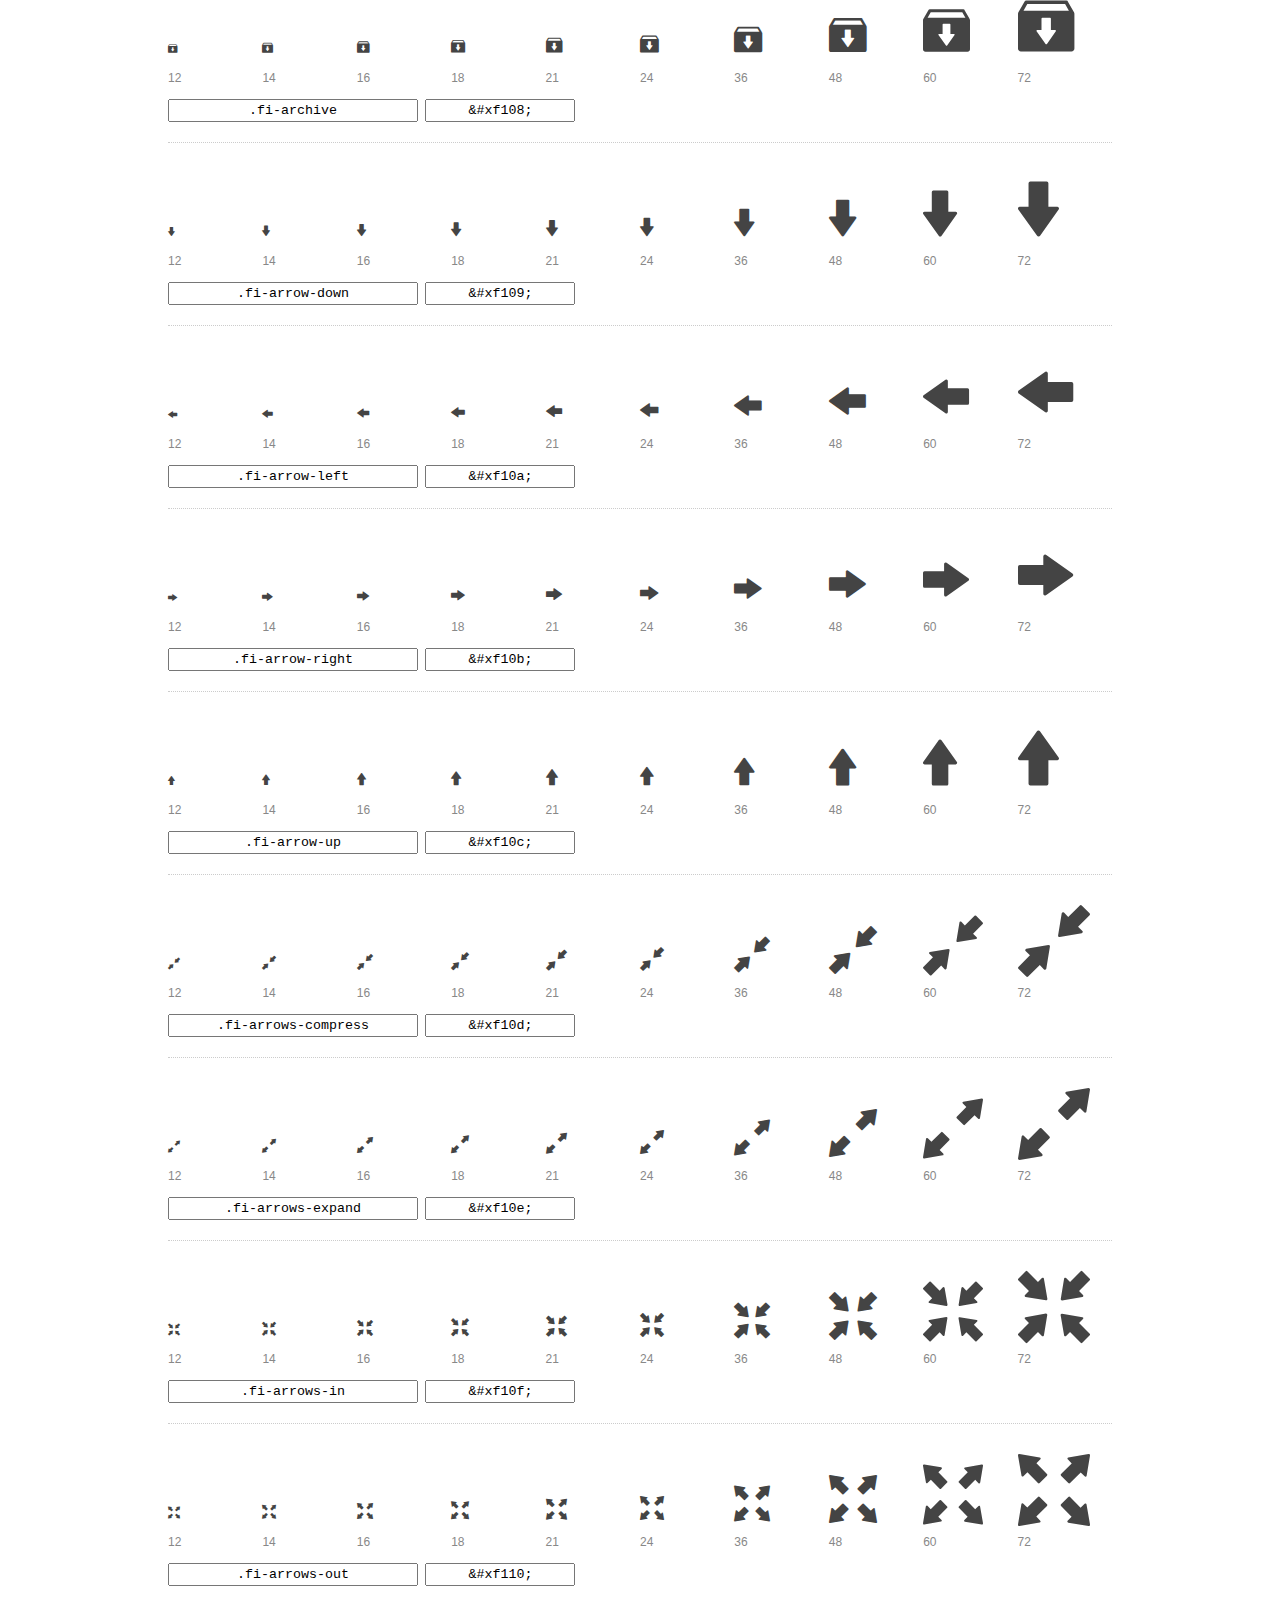
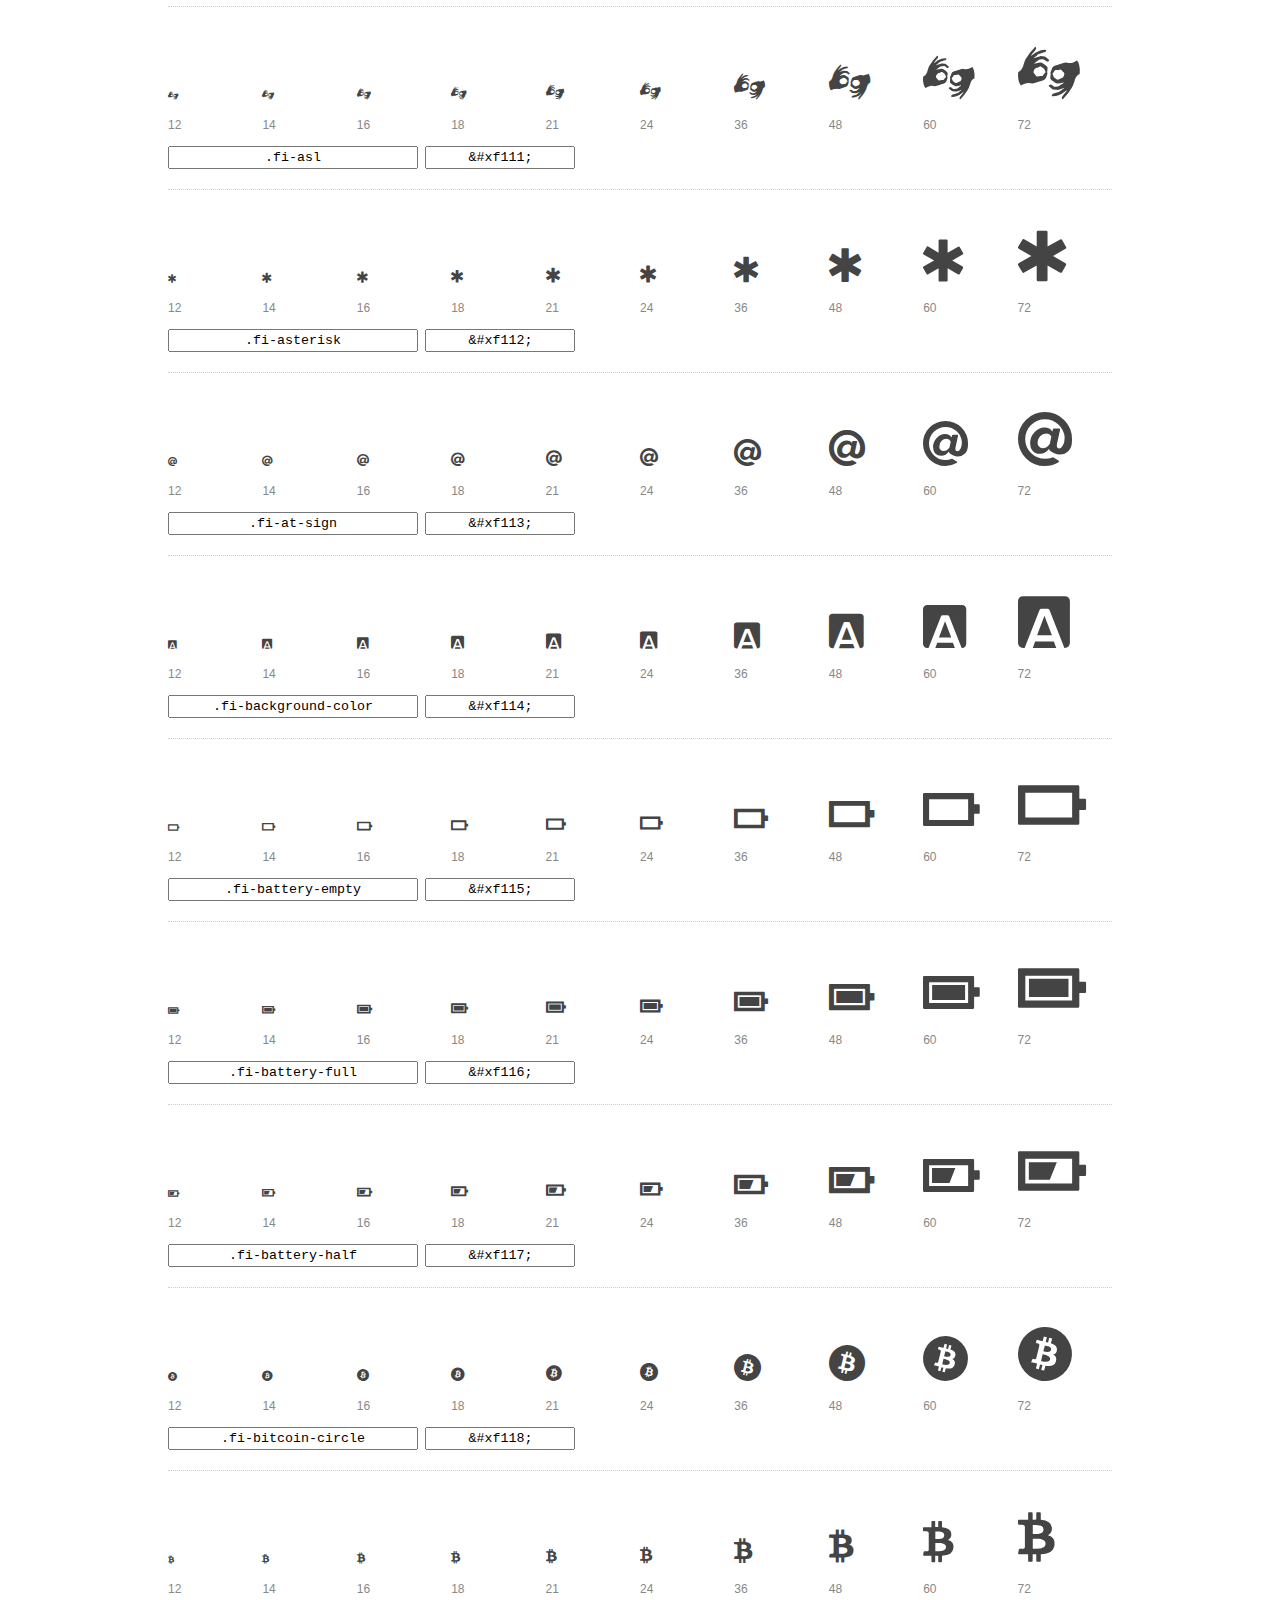
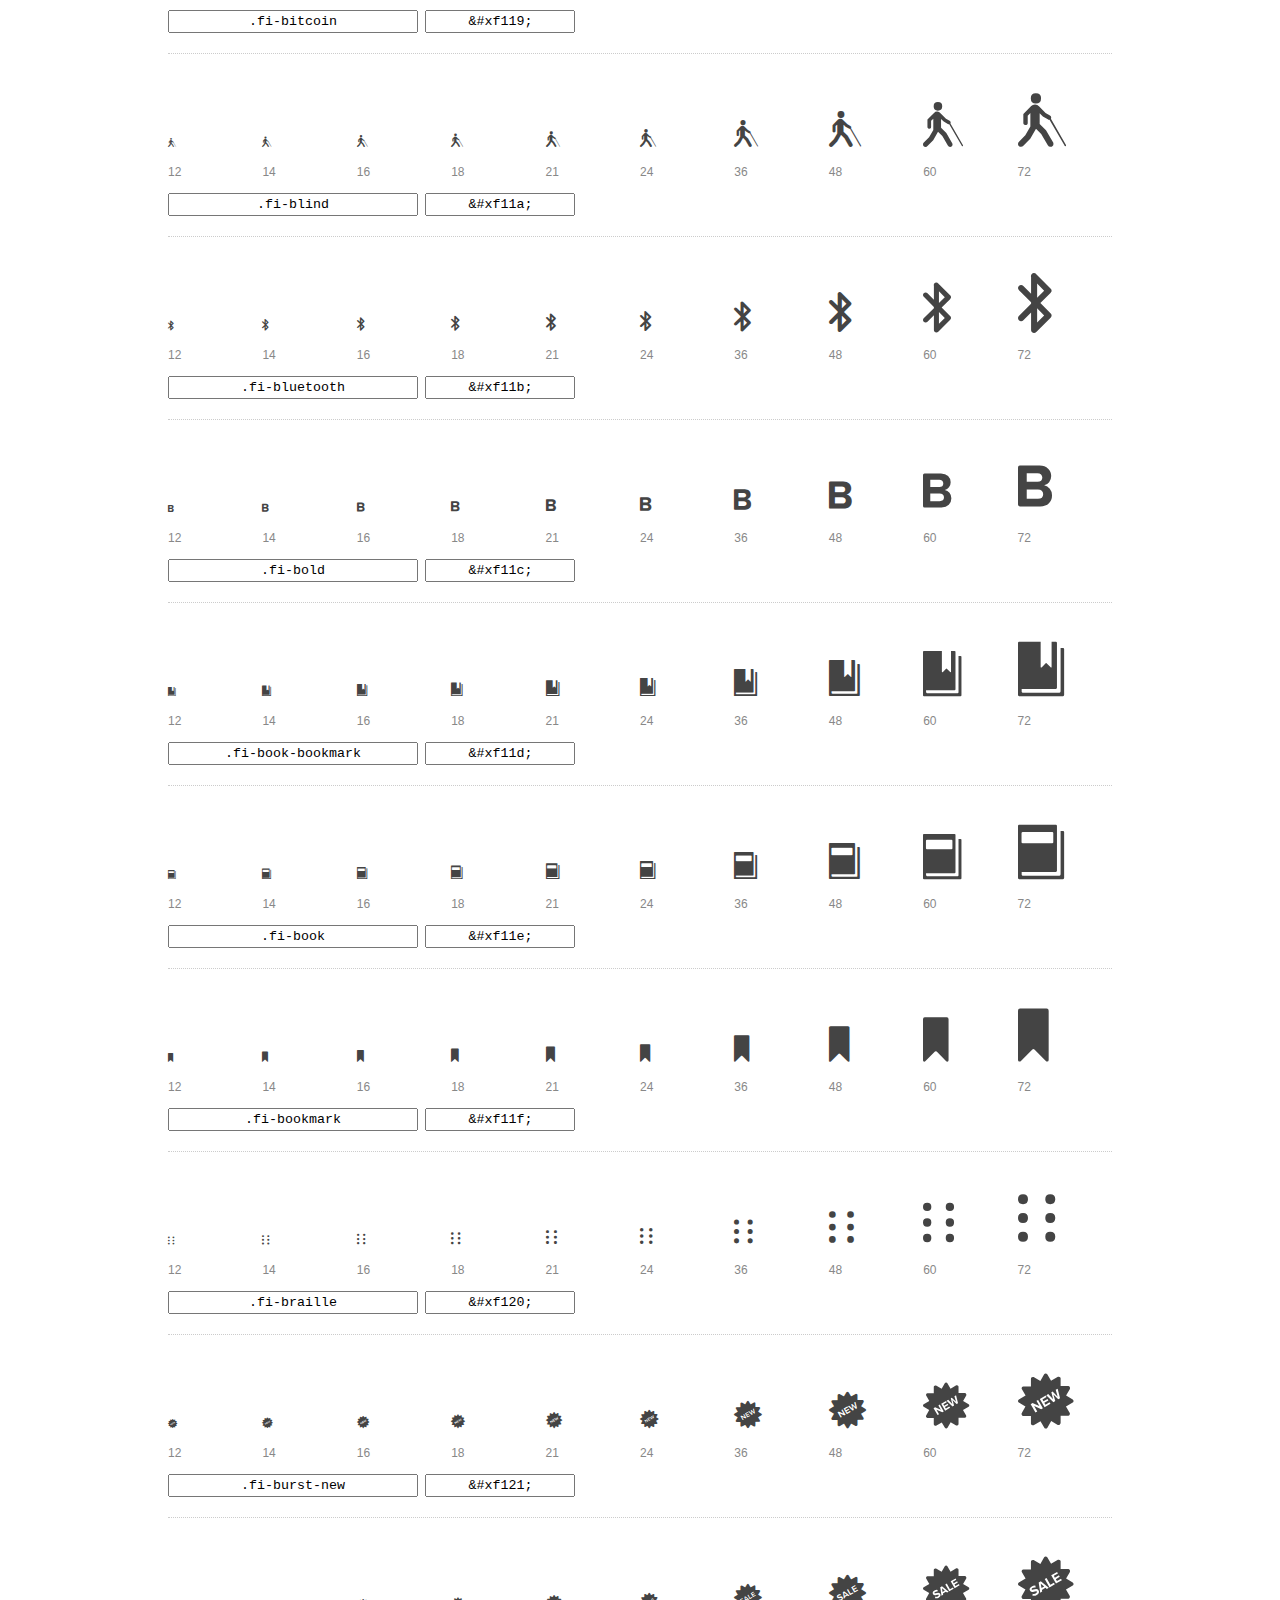
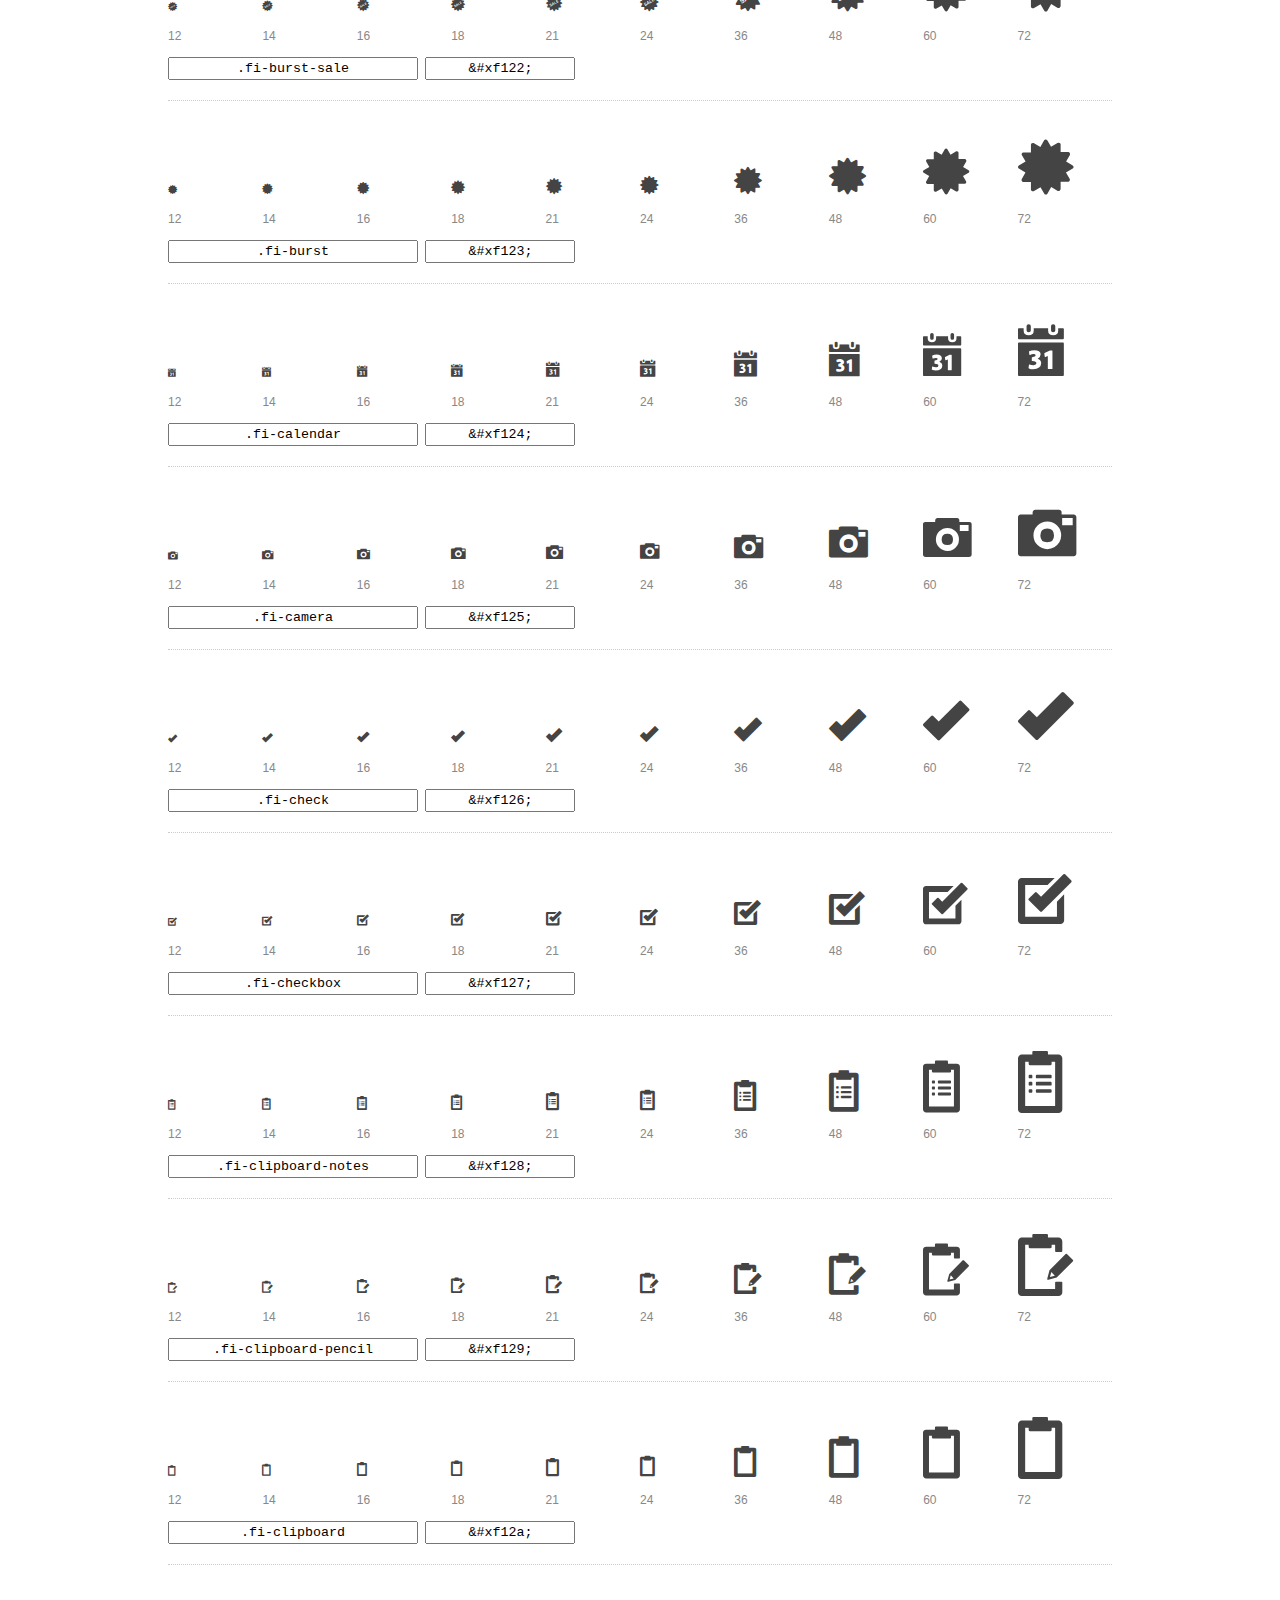
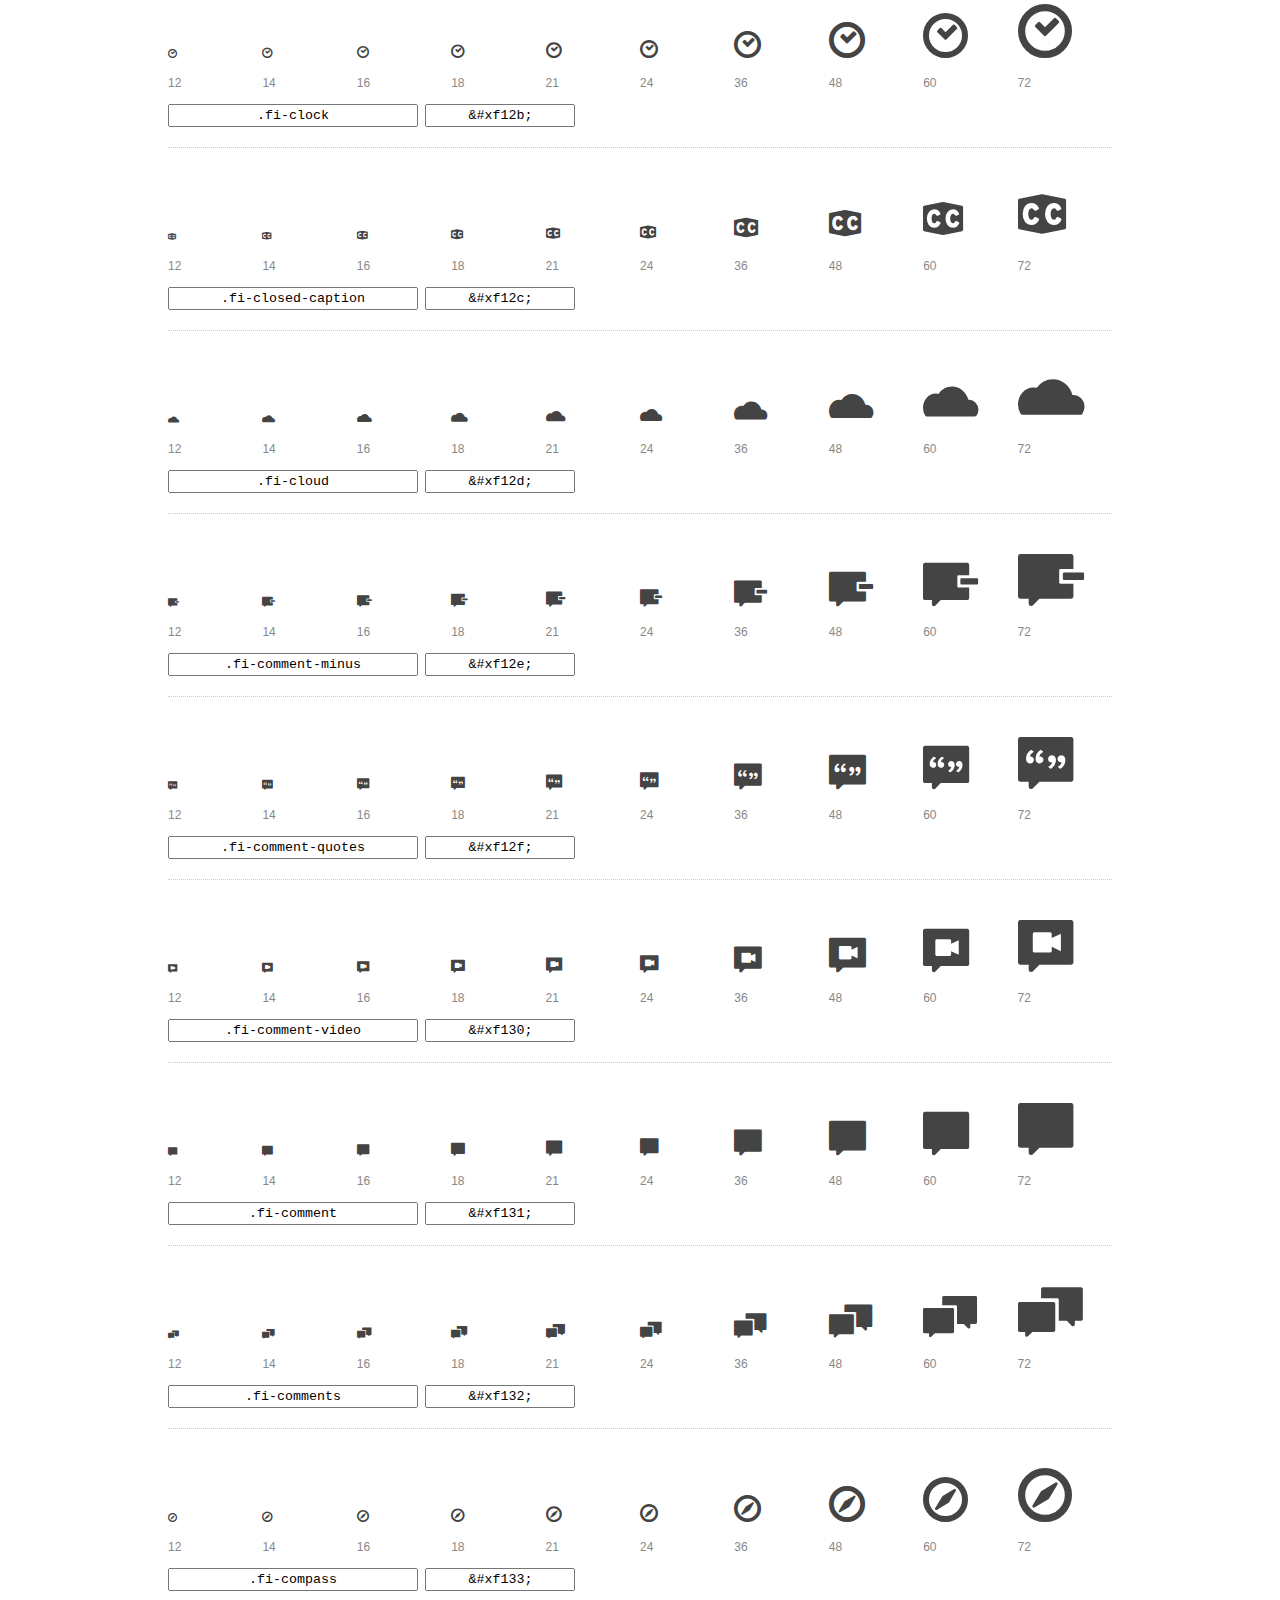
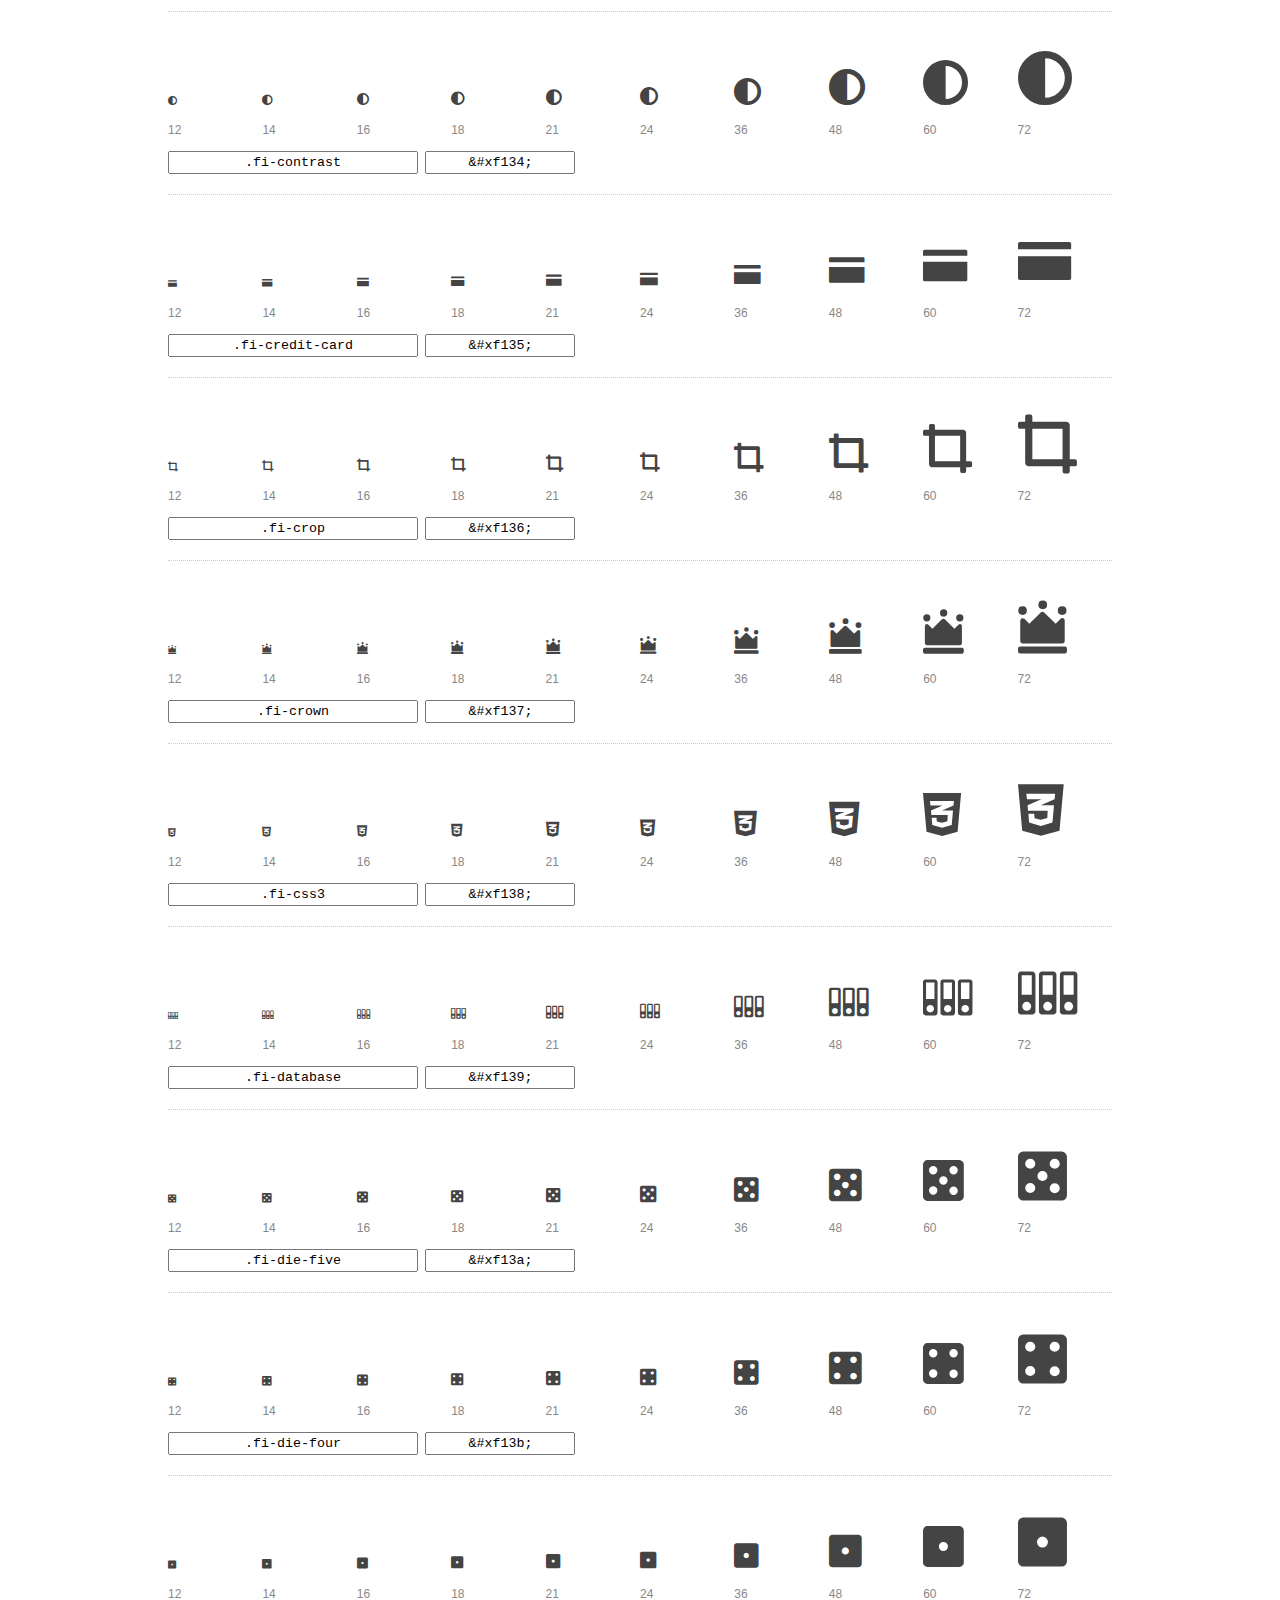
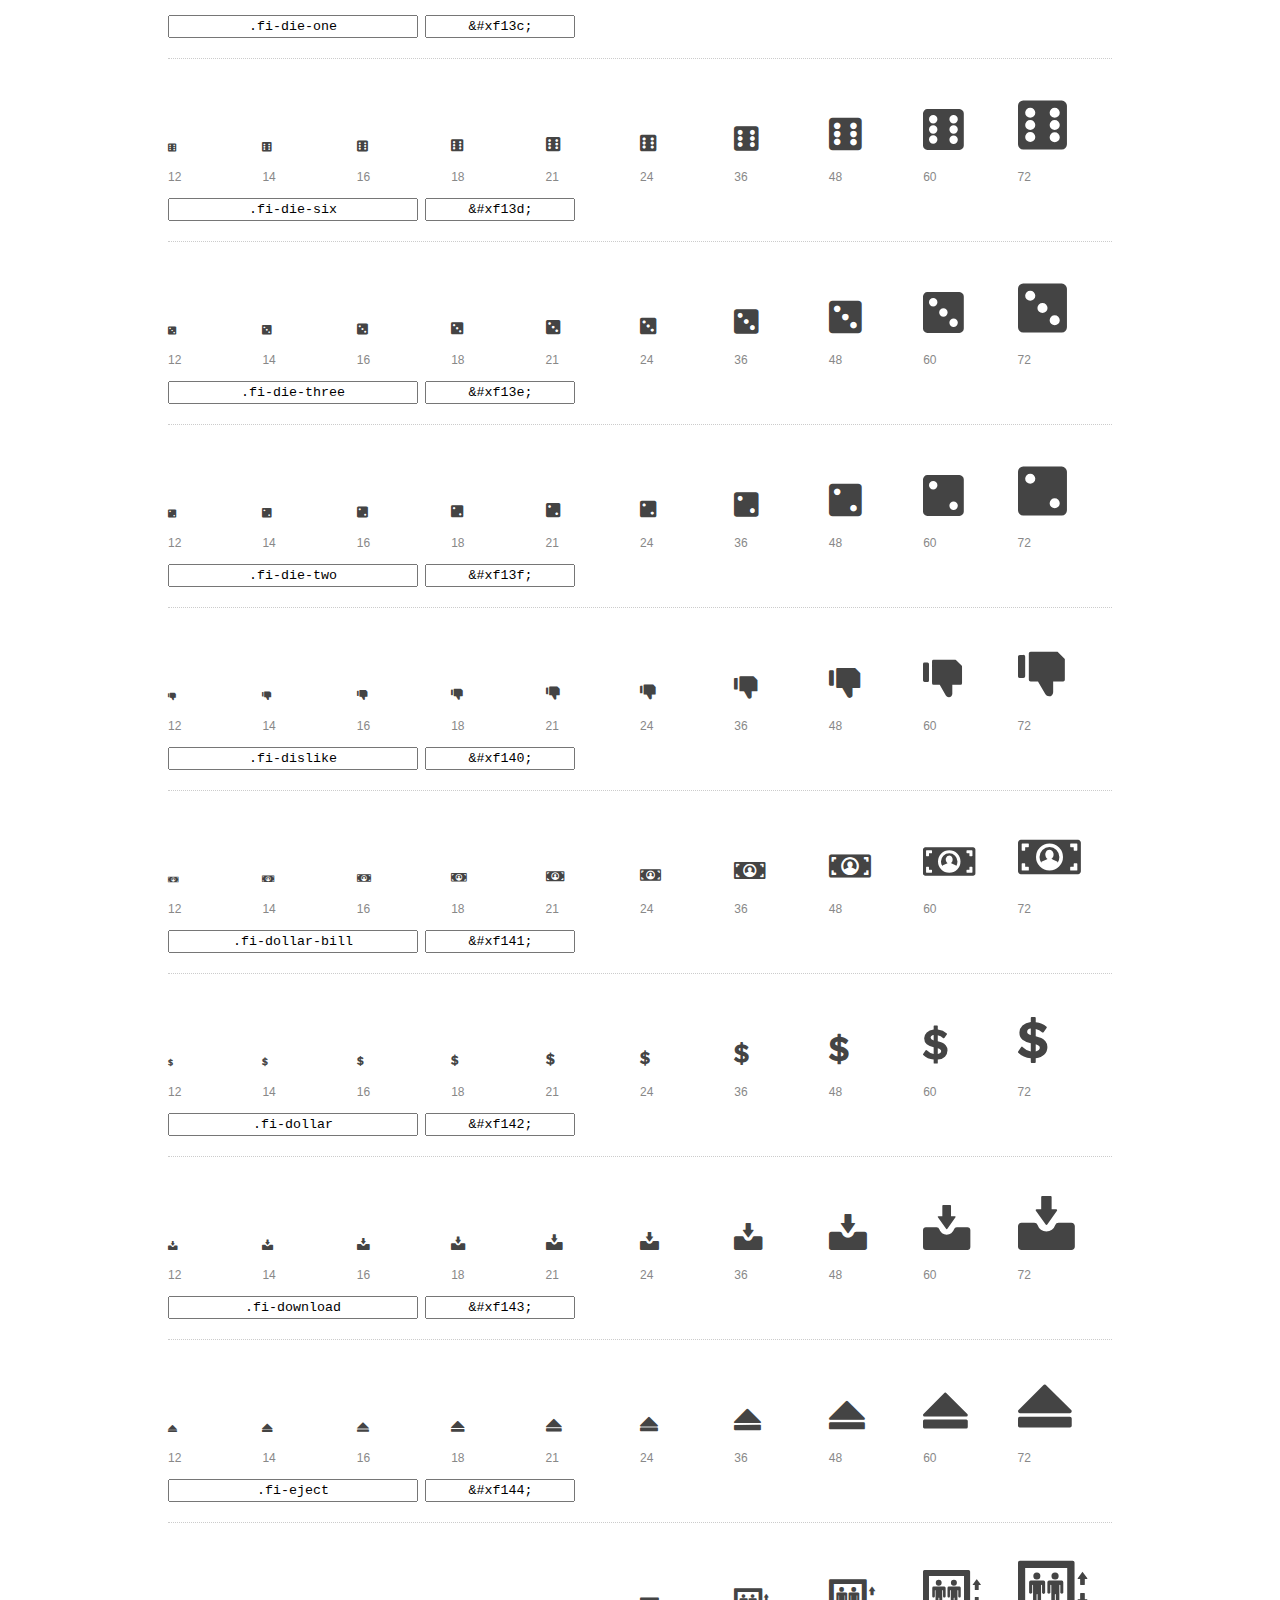
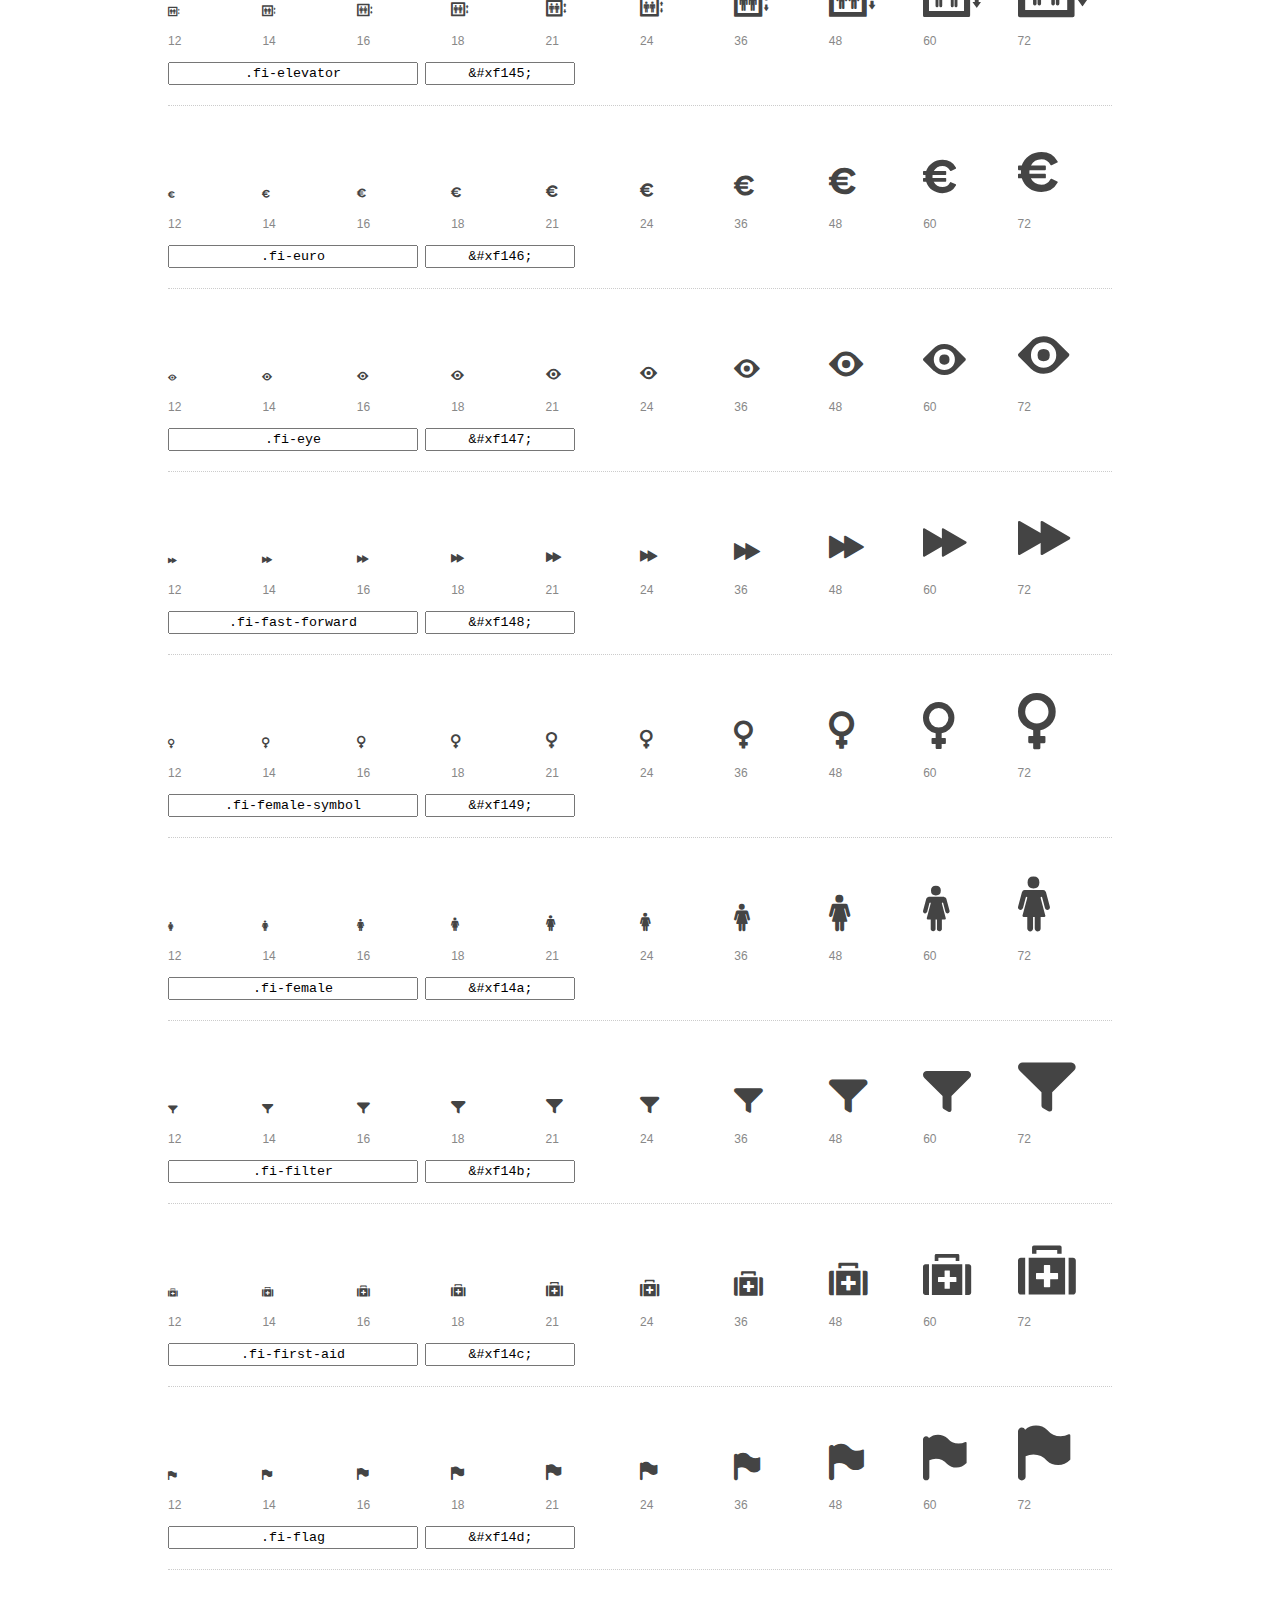
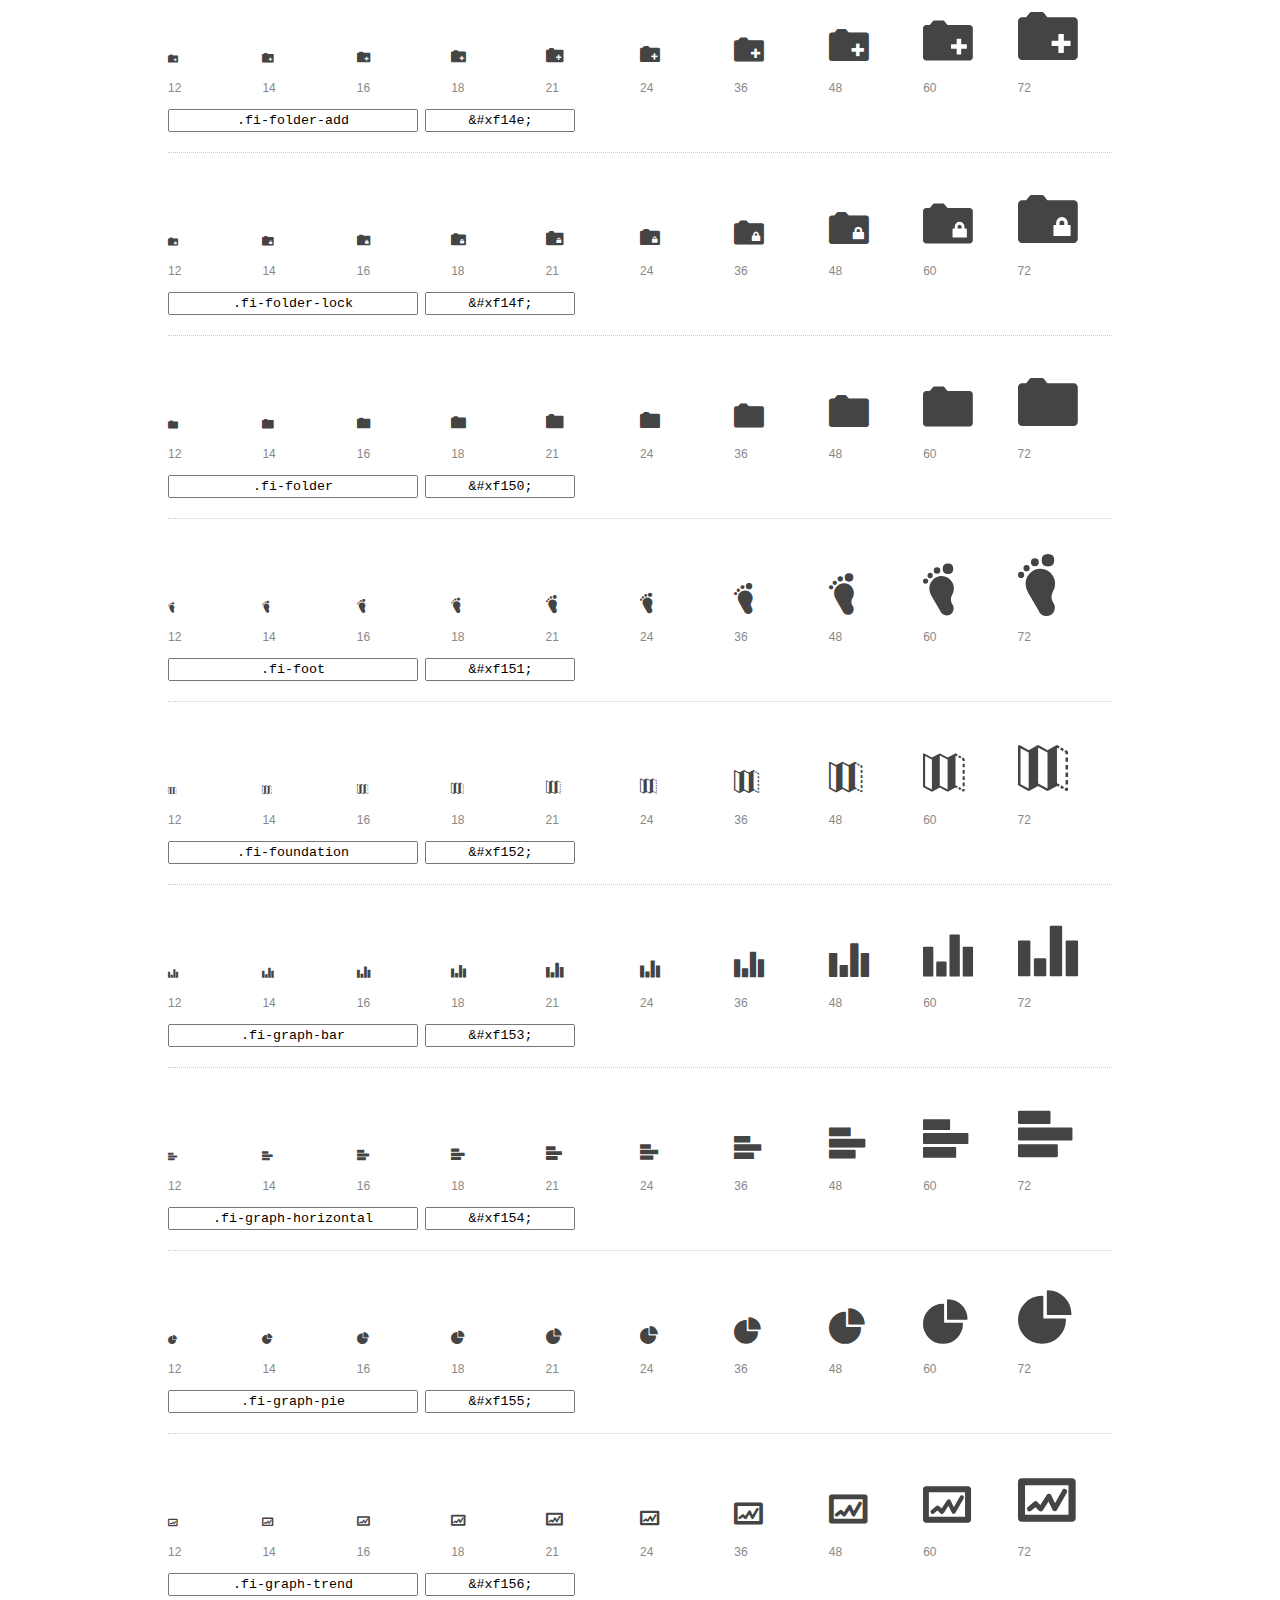
<file: fonts/foundation-icons/preview.html>
<!DOCTYPE html>
<html>
  <head>
    <title>Foundation Icons glyphs preview</title>
    <link rel="stylesheet" href="foundation-icons.css" />

    <style>
      * {
        -moz-box-sizing: border-box;
        -webkit-box-sizing: border-box;
        box-sizing: border-box;
        margin: 0;
        padding: 0;
      }

      body {
        background: #fff;
        color: #444;
        font: 16px/1.5 "Helvetica Neue", Helvetica, Arial, sans-serif;
      }

      a, 
      a:visited {
        color: #888;
        text-decoration: underline;
      }
      a:hover, 
      a:focus { color: #000; }

      h1 {
        border-bottom: 2px solid #ddd;
        color: #888;
        font-size: 36px;
        font-weight: 300;
        margin-bottom: 20px;
        padding: 20px 0;
      }

      .container {
        margin: 0 auto;
        min-width: 880px;
        padding: 0 40px;
        width: 80%;
      }

      .glyph {
        border-bottom: 1px dotted #ccc;
        padding: 10px 0 20px;
        margin-bottom: 20px;
      }

      .preview-glyphs { vertical-align: bottom; } 

      .preview-scale { 
        color: #888;
        font-size: 12px; 
        margin-top: 5px;
      }

      .step {
        display: inline-block;
        line-height: 1;
        width: 10%;
      }

      
      .size-12 { font-size: 12px; }
      
      .size-14 { font-size: 14px; }
      
      .size-16 { font-size: 16px; }
      
      .size-18 { font-size: 18px; }
      
      .size-21 { font-size: 21px; }
      
      .size-24 { font-size: 24px; }
      
      .size-36 { font-size: 36px; }
      
      .size-48 { font-size: 48px; }
      
      .size-60 { font-size: 60px; }
      
      .size-72 { font-size: 72px; }
      

      .usage { margin-top: 10px; }

      .usage input {
        font-family: monospace;
        margin-right: 3px;
        padding: 2px 5px;
        text-align: center;
      }

      .usage .point { width: 150px; }

      .usage .class { width: 250px; }

      .footer {
        color: #888;
        font-size: 12px;
        padding: 20px 0;
      }
    </style>

    <!--[if lte IE 8]><script src="http://html5shiv.googlecode.com/svn/trunk/html5.js"></script><![endif]-->
  </head>

  <body>
    <div class="container">
      <h1>Foundation Icons contains 283 glyphs:</h1> 

      
      <div class="glyph">
        <div class="preview-glyphs">
          <i class="step fi-address-book size-12"></i><i class="step fi-address-book size-14"></i><i class="step fi-address-book size-16"></i><i class="step fi-address-book size-18"></i><i class="step fi-address-book size-21"></i><i class="step fi-address-book size-24"></i><i class="step fi-address-book size-36"></i><i class="step fi-address-book size-48"></i><i class="step fi-address-book size-60"></i><i class="step fi-address-book size-72"></i>
        </div>
        <div class="preview-scale">
          <span class="step">12</span><span class="step">14</span><span class="step">16</span><span class="step">18</span><span class="step">21</span><span class="step">24</span><span class="step">36</span><span class="step">48</span><span class="step">60</span><span class="step">72</span> 
        </div>
        <div class="usage">
          <input class="class" type="text" readonly="readonly" onClick="this.select();" value=".fi-address-book" />
          <input class="point" type="text" readonly="readonly" onClick="this.select();" value="&amp;#xf100;" />
        </div>
      </div>
      
      <div class="glyph">
        <div class="preview-glyphs">
          <i class="step fi-alert size-12"></i><i class="step fi-alert size-14"></i><i class="step fi-alert size-16"></i><i class="step fi-alert size-18"></i><i class="step fi-alert size-21"></i><i class="step fi-alert size-24"></i><i class="step fi-alert size-36"></i><i class="step fi-alert size-48"></i><i class="step fi-alert size-60"></i><i class="step fi-alert size-72"></i>
        </div>
        <div class="preview-scale">
          <span class="step">12</span><span class="step">14</span><span class="step">16</span><span class="step">18</span><span class="step">21</span><span class="step">24</span><span class="step">36</span><span class="step">48</span><span class="step">60</span><span class="step">72</span> 
        </div>
        <div class="usage">
          <input class="class" type="text" readonly="readonly" onClick="this.select();" value=".fi-alert" />
          <input class="point" type="text" readonly="readonly" onClick="this.select();" value="&amp;#xf101;" />
        </div>
      </div>
      
      <div class="glyph">
        <div class="preview-glyphs">
          <i class="step fi-align-center size-12"></i><i class="step fi-align-center size-14"></i><i class="step fi-align-center size-16"></i><i class="step fi-align-center size-18"></i><i class="step fi-align-center size-21"></i><i class="step fi-align-center size-24"></i><i class="step fi-align-center size-36"></i><i class="step fi-align-center size-48"></i><i class="step fi-align-center size-60"></i><i class="step fi-align-center size-72"></i>
        </div>
        <div class="preview-scale">
          <span class="step">12</span><span class="step">14</span><span class="step">16</span><span class="step">18</span><span class="step">21</span><span class="step">24</span><span class="step">36</span><span class="step">48</span><span class="step">60</span><span class="step">72</span> 
        </div>
        <div class="usage">
          <input class="class" type="text" readonly="readonly" onClick="this.select();" value=".fi-align-center" />
          <input class="point" type="text" readonly="readonly" onClick="this.select();" value="&amp;#xf102;" />
        </div>
      </div>
      
      <div class="glyph">
        <div class="preview-glyphs">
          <i class="step fi-align-justify size-12"></i><i class="step fi-align-justify size-14"></i><i class="step fi-align-justify size-16"></i><i class="step fi-align-justify size-18"></i><i class="step fi-align-justify size-21"></i><i class="step fi-align-justify size-24"></i><i class="step fi-align-justify size-36"></i><i class="step fi-align-justify size-48"></i><i class="step fi-align-justify size-60"></i><i class="step fi-align-justify size-72"></i>
        </div>
        <div class="preview-scale">
          <span class="step">12</span><span class="step">14</span><span class="step">16</span><span class="step">18</span><span class="step">21</span><span class="step">24</span><span class="step">36</span><span class="step">48</span><span class="step">60</span><span class="step">72</span> 
        </div>
        <div class="usage">
          <input class="class" type="text" readonly="readonly" onClick="this.select();" value=".fi-align-justify" />
          <input class="point" type="text" readonly="readonly" onClick="this.select();" value="&amp;#xf103;" />
        </div>
      </div>
      
      <div class="glyph">
        <div class="preview-glyphs">
          <i class="step fi-align-left size-12"></i><i class="step fi-align-left size-14"></i><i class="step fi-align-left size-16"></i><i class="step fi-align-left size-18"></i><i class="step fi-align-left size-21"></i><i class="step fi-align-left size-24"></i><i class="step fi-align-left size-36"></i><i class="step fi-align-left size-48"></i><i class="step fi-align-left size-60"></i><i class="step fi-align-left size-72"></i>
        </div>
        <div class="preview-scale">
          <span class="step">12</span><span class="step">14</span><span class="step">16</span><span class="step">18</span><span class="step">21</span><span class="step">24</span><span class="step">36</span><span class="step">48</span><span class="step">60</span><span class="step">72</span> 
        </div>
        <div class="usage">
          <input class="class" type="text" readonly="readonly" onClick="this.select();" value=".fi-align-left" />
          <input class="point" type="text" readonly="readonly" onClick="this.select();" value="&amp;#xf104;" />
        </div>
      </div>
      
      <div class="glyph">
        <div class="preview-glyphs">
          <i class="step fi-align-right size-12"></i><i class="step fi-align-right size-14"></i><i class="step fi-align-right size-16"></i><i class="step fi-align-right size-18"></i><i class="step fi-align-right size-21"></i><i class="step fi-align-right size-24"></i><i class="step fi-align-right size-36"></i><i class="step fi-align-right size-48"></i><i class="step fi-align-right size-60"></i><i class="step fi-align-right size-72"></i>
        </div>
        <div class="preview-scale">
          <span class="step">12</span><span class="step">14</span><span class="step">16</span><span class="step">18</span><span class="step">21</span><span class="step">24</span><span class="step">36</span><span class="step">48</span><span class="step">60</span><span class="step">72</span> 
        </div>
        <div class="usage">
          <input class="class" type="text" readonly="readonly" onClick="this.select();" value=".fi-align-right" />
          <input class="point" type="text" readonly="readonly" onClick="this.select();" value="&amp;#xf105;" />
        </div>
      </div>
      
      <div class="glyph">
        <div class="preview-glyphs">
          <i class="step fi-anchor size-12"></i><i class="step fi-anchor size-14"></i><i class="step fi-anchor size-16"></i><i class="step fi-anchor size-18"></i><i class="step fi-anchor size-21"></i><i class="step fi-anchor size-24"></i><i class="step fi-anchor size-36"></i><i class="step fi-anchor size-48"></i><i class="step fi-anchor size-60"></i><i class="step fi-anchor size-72"></i>
        </div>
        <div class="preview-scale">
          <span class="step">12</span><span class="step">14</span><span class="step">16</span><span class="step">18</span><span class="step">21</span><span class="step">24</span><span class="step">36</span><span class="step">48</span><span class="step">60</span><span class="step">72</span> 
        </div>
        <div class="usage">
          <input class="class" type="text" readonly="readonly" onClick="this.select();" value=".fi-anchor" />
          <input class="point" type="text" readonly="readonly" onClick="this.select();" value="&amp;#xf106;" />
        </div>
      </div>
      
      <div class="glyph">
        <div class="preview-glyphs">
          <i class="step fi-annotate size-12"></i><i class="step fi-annotate size-14"></i><i class="step fi-annotate size-16"></i><i class="step fi-annotate size-18"></i><i class="step fi-annotate size-21"></i><i class="step fi-annotate size-24"></i><i class="step fi-annotate size-36"></i><i class="step fi-annotate size-48"></i><i class="step fi-annotate size-60"></i><i class="step fi-annotate size-72"></i>
        </div>
        <div class="preview-scale">
          <span class="step">12</span><span class="step">14</span><span class="step">16</span><span class="step">18</span><span class="step">21</span><span class="step">24</span><span class="step">36</span><span class="step">48</span><span class="step">60</span><span class="step">72</span> 
        </div>
        <div class="usage">
          <input class="class" type="text" readonly="readonly" onClick="this.select();" value=".fi-annotate" />
          <input class="point" type="text" readonly="readonly" onClick="this.select();" value="&amp;#xf107;" />
        </div>
      </div>
      
      <div class="glyph">
        <div class="preview-glyphs">
          <i class="step fi-archive size-12"></i><i class="step fi-archive size-14"></i><i class="step fi-archive size-16"></i><i class="step fi-archive size-18"></i><i class="step fi-archive size-21"></i><i class="step fi-archive size-24"></i><i class="step fi-archive size-36"></i><i class="step fi-archive size-48"></i><i class="step fi-archive size-60"></i><i class="step fi-archive size-72"></i>
        </div>
        <div class="preview-scale">
          <span class="step">12</span><span class="step">14</span><span class="step">16</span><span class="step">18</span><span class="step">21</span><span class="step">24</span><span class="step">36</span><span class="step">48</span><span class="step">60</span><span class="step">72</span> 
        </div>
        <div class="usage">
          <input class="class" type="text" readonly="readonly" onClick="this.select();" value=".fi-archive" />
          <input class="point" type="text" readonly="readonly" onClick="this.select();" value="&amp;#xf108;" />
        </div>
      </div>
      
      <div class="glyph">
        <div class="preview-glyphs">
          <i class="step fi-arrow-down size-12"></i><i class="step fi-arrow-down size-14"></i><i class="step fi-arrow-down size-16"></i><i class="step fi-arrow-down size-18"></i><i class="step fi-arrow-down size-21"></i><i class="step fi-arrow-down size-24"></i><i class="step fi-arrow-down size-36"></i><i class="step fi-arrow-down size-48"></i><i class="step fi-arrow-down size-60"></i><i class="step fi-arrow-down size-72"></i>
        </div>
        <div class="preview-scale">
          <span class="step">12</span><span class="step">14</span><span class="step">16</span><span class="step">18</span><span class="step">21</span><span class="step">24</span><span class="step">36</span><span class="step">48</span><span class="step">60</span><span class="step">72</span> 
        </div>
        <div class="usage">
          <input class="class" type="text" readonly="readonly" onClick="this.select();" value=".fi-arrow-down" />
          <input class="point" type="text" readonly="readonly" onClick="this.select();" value="&amp;#xf109;" />
        </div>
      </div>
      
      <div class="glyph">
        <div class="preview-glyphs">
          <i class="step fi-arrow-left size-12"></i><i class="step fi-arrow-left size-14"></i><i class="step fi-arrow-left size-16"></i><i class="step fi-arrow-left size-18"></i><i class="step fi-arrow-left size-21"></i><i class="step fi-arrow-left size-24"></i><i class="step fi-arrow-left size-36"></i><i class="step fi-arrow-left size-48"></i><i class="step fi-arrow-left size-60"></i><i class="step fi-arrow-left size-72"></i>
        </div>
        <div class="preview-scale">
          <span class="step">12</span><span class="step">14</span><span class="step">16</span><span class="step">18</span><span class="step">21</span><span class="step">24</span><span class="step">36</span><span class="step">48</span><span class="step">60</span><span class="step">72</span> 
        </div>
        <div class="usage">
          <input class="class" type="text" readonly="readonly" onClick="this.select();" value=".fi-arrow-left" />
          <input class="point" type="text" readonly="readonly" onClick="this.select();" value="&amp;#xf10a;" />
        </div>
      </div>
      
      <div class="glyph">
        <div class="preview-glyphs">
          <i class="step fi-arrow-right size-12"></i><i class="step fi-arrow-right size-14"></i><i class="step fi-arrow-right size-16"></i><i class="step fi-arrow-right size-18"></i><i class="step fi-arrow-right size-21"></i><i class="step fi-arrow-right size-24"></i><i class="step fi-arrow-right size-36"></i><i class="step fi-arrow-right size-48"></i><i class="step fi-arrow-right size-60"></i><i class="step fi-arrow-right size-72"></i>
        </div>
        <div class="preview-scale">
          <span class="step">12</span><span class="step">14</span><span class="step">16</span><span class="step">18</span><span class="step">21</span><span class="step">24</span><span class="step">36</span><span class="step">48</span><span class="step">60</span><span class="step">72</span> 
        </div>
        <div class="usage">
          <input class="class" type="text" readonly="readonly" onClick="this.select();" value=".fi-arrow-right" />
          <input class="point" type="text" readonly="readonly" onClick="this.select();" value="&amp;#xf10b;" />
        </div>
      </div>
      
      <div class="glyph">
        <div class="preview-glyphs">
          <i class="step fi-arrow-up size-12"></i><i class="step fi-arrow-up size-14"></i><i class="step fi-arrow-up size-16"></i><i class="step fi-arrow-up size-18"></i><i class="step fi-arrow-up size-21"></i><i class="step fi-arrow-up size-24"></i><i class="step fi-arrow-up size-36"></i><i class="step fi-arrow-up size-48"></i><i class="step fi-arrow-up size-60"></i><i class="step fi-arrow-up size-72"></i>
        </div>
        <div class="preview-scale">
          <span class="step">12</span><span class="step">14</span><span class="step">16</span><span class="step">18</span><span class="step">21</span><span class="step">24</span><span class="step">36</span><span class="step">48</span><span class="step">60</span><span class="step">72</span> 
        </div>
        <div class="usage">
          <input class="class" type="text" readonly="readonly" onClick="this.select();" value=".fi-arrow-up" />
          <input class="point" type="text" readonly="readonly" onClick="this.select();" value="&amp;#xf10c;" />
        </div>
      </div>
      
      <div class="glyph">
        <div class="preview-glyphs">
          <i class="step fi-arrows-compress size-12"></i><i class="step fi-arrows-compress size-14"></i><i class="step fi-arrows-compress size-16"></i><i class="step fi-arrows-compress size-18"></i><i class="step fi-arrows-compress size-21"></i><i class="step fi-arrows-compress size-24"></i><i class="step fi-arrows-compress size-36"></i><i class="step fi-arrows-compress size-48"></i><i class="step fi-arrows-compress size-60"></i><i class="step fi-arrows-compress size-72"></i>
        </div>
        <div class="preview-scale">
          <span class="step">12</span><span class="step">14</span><span class="step">16</span><span class="step">18</span><span class="step">21</span><span class="step">24</span><span class="step">36</span><span class="step">48</span><span class="step">60</span><span class="step">72</span> 
        </div>
        <div class="usage">
          <input class="class" type="text" readonly="readonly" onClick="this.select();" value=".fi-arrows-compress" />
          <input class="point" type="text" readonly="readonly" onClick="this.select();" value="&amp;#xf10d;" />
        </div>
      </div>
      
      <div class="glyph">
        <div class="preview-glyphs">
          <i class="step fi-arrows-expand size-12"></i><i class="step fi-arrows-expand size-14"></i><i class="step fi-arrows-expand size-16"></i><i class="step fi-arrows-expand size-18"></i><i class="step fi-arrows-expand size-21"></i><i class="step fi-arrows-expand size-24"></i><i class="step fi-arrows-expand size-36"></i><i class="step fi-arrows-expand size-48"></i><i class="step fi-arrows-expand size-60"></i><i class="step fi-arrows-expand size-72"></i>
        </div>
        <div class="preview-scale">
          <span class="step">12</span><span class="step">14</span><span class="step">16</span><span class="step">18</span><span class="step">21</span><span class="step">24</span><span class="step">36</span><span class="step">48</span><span class="step">60</span><span class="step">72</span> 
        </div>
        <div class="usage">
          <input class="class" type="text" readonly="readonly" onClick="this.select();" value=".fi-arrows-expand" />
          <input class="point" type="text" readonly="readonly" onClick="this.select();" value="&amp;#xf10e;" />
        </div>
      </div>
      
      <div class="glyph">
        <div class="preview-glyphs">
          <i class="step fi-arrows-in size-12"></i><i class="step fi-arrows-in size-14"></i><i class="step fi-arrows-in size-16"></i><i class="step fi-arrows-in size-18"></i><i class="step fi-arrows-in size-21"></i><i class="step fi-arrows-in size-24"></i><i class="step fi-arrows-in size-36"></i><i class="step fi-arrows-in size-48"></i><i class="step fi-arrows-in size-60"></i><i class="step fi-arrows-in size-72"></i>
        </div>
        <div class="preview-scale">
          <span class="step">12</span><span class="step">14</span><span class="step">16</span><span class="step">18</span><span class="step">21</span><span class="step">24</span><span class="step">36</span><span class="step">48</span><span class="step">60</span><span class="step">72</span> 
        </div>
        <div class="usage">
          <input class="class" type="text" readonly="readonly" onClick="this.select();" value=".fi-arrows-in" />
          <input class="point" type="text" readonly="readonly" onClick="this.select();" value="&amp;#xf10f;" />
        </div>
      </div>
      
      <div class="glyph">
        <div class="preview-glyphs">
          <i class="step fi-arrows-out size-12"></i><i class="step fi-arrows-out size-14"></i><i class="step fi-arrows-out size-16"></i><i class="step fi-arrows-out size-18"></i><i class="step fi-arrows-out size-21"></i><i class="step fi-arrows-out size-24"></i><i class="step fi-arrows-out size-36"></i><i class="step fi-arrows-out size-48"></i><i class="step fi-arrows-out size-60"></i><i class="step fi-arrows-out size-72"></i>
        </div>
        <div class="preview-scale">
          <span class="step">12</span><span class="step">14</span><span class="step">16</span><span class="step">18</span><span class="step">21</span><span class="step">24</span><span class="step">36</span><span class="step">48</span><span class="step">60</span><span class="step">72</span> 
        </div>
        <div class="usage">
          <input class="class" type="text" readonly="readonly" onClick="this.select();" value=".fi-arrows-out" />
          <input class="point" type="text" readonly="readonly" onClick="this.select();" value="&amp;#xf110;" />
        </div>
      </div>
      
      <div class="glyph">
        <div class="preview-glyphs">
          <i class="step fi-asl size-12"></i><i class="step fi-asl size-14"></i><i class="step fi-asl size-16"></i><i class="step fi-asl size-18"></i><i class="step fi-asl size-21"></i><i class="step fi-asl size-24"></i><i class="step fi-asl size-36"></i><i class="step fi-asl size-48"></i><i class="step fi-asl size-60"></i><i class="step fi-asl size-72"></i>
        </div>
        <div class="preview-scale">
          <span class="step">12</span><span class="step">14</span><span class="step">16</span><span class="step">18</span><span class="step">21</span><span class="step">24</span><span class="step">36</span><span class="step">48</span><span class="step">60</span><span class="step">72</span> 
        </div>
        <div class="usage">
          <input class="class" type="text" readonly="readonly" onClick="this.select();" value=".fi-asl" />
          <input class="point" type="text" readonly="readonly" onClick="this.select();" value="&amp;#xf111;" />
        </div>
      </div>
      
      <div class="glyph">
        <div class="preview-glyphs">
          <i class="step fi-asterisk size-12"></i><i class="step fi-asterisk size-14"></i><i class="step fi-asterisk size-16"></i><i class="step fi-asterisk size-18"></i><i class="step fi-asterisk size-21"></i><i class="step fi-asterisk size-24"></i><i class="step fi-asterisk size-36"></i><i class="step fi-asterisk size-48"></i><i class="step fi-asterisk size-60"></i><i class="step fi-asterisk size-72"></i>
        </div>
        <div class="preview-scale">
          <span class="step">12</span><span class="step">14</span><span class="step">16</span><span class="step">18</span><span class="step">21</span><span class="step">24</span><span class="step">36</span><span class="step">48</span><span class="step">60</span><span class="step">72</span> 
        </div>
        <div class="usage">
          <input class="class" type="text" readonly="readonly" onClick="this.select();" value=".fi-asterisk" />
          <input class="point" type="text" readonly="readonly" onClick="this.select();" value="&amp;#xf112;" />
        </div>
      </div>
      
      <div class="glyph">
        <div class="preview-glyphs">
          <i class="step fi-at-sign size-12"></i><i class="step fi-at-sign size-14"></i><i class="step fi-at-sign size-16"></i><i class="step fi-at-sign size-18"></i><i class="step fi-at-sign size-21"></i><i class="step fi-at-sign size-24"></i><i class="step fi-at-sign size-36"></i><i class="step fi-at-sign size-48"></i><i class="step fi-at-sign size-60"></i><i class="step fi-at-sign size-72"></i>
        </div>
        <div class="preview-scale">
          <span class="step">12</span><span class="step">14</span><span class="step">16</span><span class="step">18</span><span class="step">21</span><span class="step">24</span><span class="step">36</span><span class="step">48</span><span class="step">60</span><span class="step">72</span> 
        </div>
        <div class="usage">
          <input class="class" type="text" readonly="readonly" onClick="this.select();" value=".fi-at-sign" />
          <input class="point" type="text" readonly="readonly" onClick="this.select();" value="&amp;#xf113;" />
        </div>
      </div>
      
      <div class="glyph">
        <div class="preview-glyphs">
          <i class="step fi-background-color size-12"></i><i class="step fi-background-color size-14"></i><i class="step fi-background-color size-16"></i><i class="step fi-background-color size-18"></i><i class="step fi-background-color size-21"></i><i class="step fi-background-color size-24"></i><i class="step fi-background-color size-36"></i><i class="step fi-background-color size-48"></i><i class="step fi-background-color size-60"></i><i class="step fi-background-color size-72"></i>
        </div>
        <div class="preview-scale">
          <span class="step">12</span><span class="step">14</span><span class="step">16</span><span class="step">18</span><span class="step">21</span><span class="step">24</span><span class="step">36</span><span class="step">48</span><span class="step">60</span><span class="step">72</span> 
        </div>
        <div class="usage">
          <input class="class" type="text" readonly="readonly" onClick="this.select();" value=".fi-background-color" />
          <input class="point" type="text" readonly="readonly" onClick="this.select();" value="&amp;#xf114;" />
        </div>
      </div>
      
      <div class="glyph">
        <div class="preview-glyphs">
          <i class="step fi-battery-empty size-12"></i><i class="step fi-battery-empty size-14"></i><i class="step fi-battery-empty size-16"></i><i class="step fi-battery-empty size-18"></i><i class="step fi-battery-empty size-21"></i><i class="step fi-battery-empty size-24"></i><i class="step fi-battery-empty size-36"></i><i class="step fi-battery-empty size-48"></i><i class="step fi-battery-empty size-60"></i><i class="step fi-battery-empty size-72"></i>
        </div>
        <div class="preview-scale">
          <span class="step">12</span><span class="step">14</span><span class="step">16</span><span class="step">18</span><span class="step">21</span><span class="step">24</span><span class="step">36</span><span class="step">48</span><span class="step">60</span><span class="step">72</span> 
        </div>
        <div class="usage">
          <input class="class" type="text" readonly="readonly" onClick="this.select();" value=".fi-battery-empty" />
          <input class="point" type="text" readonly="readonly" onClick="this.select();" value="&amp;#xf115;" />
        </div>
      </div>
      
      <div class="glyph">
        <div class="preview-glyphs">
          <i class="step fi-battery-full size-12"></i><i class="step fi-battery-full size-14"></i><i class="step fi-battery-full size-16"></i><i class="step fi-battery-full size-18"></i><i class="step fi-battery-full size-21"></i><i class="step fi-battery-full size-24"></i><i class="step fi-battery-full size-36"></i><i class="step fi-battery-full size-48"></i><i class="step fi-battery-full size-60"></i><i class="step fi-battery-full size-72"></i>
        </div>
        <div class="preview-scale">
          <span class="step">12</span><span class="step">14</span><span class="step">16</span><span class="step">18</span><span class="step">21</span><span class="step">24</span><span class="step">36</span><span class="step">48</span><span class="step">60</span><span class="step">72</span> 
        </div>
        <div class="usage">
          <input class="class" type="text" readonly="readonly" onClick="this.select();" value=".fi-battery-full" />
          <input class="point" type="text" readonly="readonly" onClick="this.select();" value="&amp;#xf116;" />
        </div>
      </div>
      
      <div class="glyph">
        <div class="preview-glyphs">
          <i class="step fi-battery-half size-12"></i><i class="step fi-battery-half size-14"></i><i class="step fi-battery-half size-16"></i><i class="step fi-battery-half size-18"></i><i class="step fi-battery-half size-21"></i><i class="step fi-battery-half size-24"></i><i class="step fi-battery-half size-36"></i><i class="step fi-battery-half size-48"></i><i class="step fi-battery-half size-60"></i><i class="step fi-battery-half size-72"></i>
        </div>
        <div class="preview-scale">
          <span class="step">12</span><span class="step">14</span><span class="step">16</span><span class="step">18</span><span class="step">21</span><span class="step">24</span><span class="step">36</span><span class="step">48</span><span class="step">60</span><span class="step">72</span> 
        </div>
        <div class="usage">
          <input class="class" type="text" readonly="readonly" onClick="this.select();" value=".fi-battery-half" />
          <input class="point" type="text" readonly="readonly" onClick="this.select();" value="&amp;#xf117;" />
        </div>
      </div>
      
      <div class="glyph">
        <div class="preview-glyphs">
          <i class="step fi-bitcoin-circle size-12"></i><i class="step fi-bitcoin-circle size-14"></i><i class="step fi-bitcoin-circle size-16"></i><i class="step fi-bitcoin-circle size-18"></i><i class="step fi-bitcoin-circle size-21"></i><i class="step fi-bitcoin-circle size-24"></i><i class="step fi-bitcoin-circle size-36"></i><i class="step fi-bitcoin-circle size-48"></i><i class="step fi-bitcoin-circle size-60"></i><i class="step fi-bitcoin-circle size-72"></i>
        </div>
        <div class="preview-scale">
          <span class="step">12</span><span class="step">14</span><span class="step">16</span><span class="step">18</span><span class="step">21</span><span class="step">24</span><span class="step">36</span><span class="step">48</span><span class="step">60</span><span class="step">72</span> 
        </div>
        <div class="usage">
          <input class="class" type="text" readonly="readonly" onClick="this.select();" value=".fi-bitcoin-circle" />
          <input class="point" type="text" readonly="readonly" onClick="this.select();" value="&amp;#xf118;" />
        </div>
      </div>
      
      <div class="glyph">
        <div class="preview-glyphs">
          <i class="step fi-bitcoin size-12"></i><i class="step fi-bitcoin size-14"></i><i class="step fi-bitcoin size-16"></i><i class="step fi-bitcoin size-18"></i><i class="step fi-bitcoin size-21"></i><i class="step fi-bitcoin size-24"></i><i class="step fi-bitcoin size-36"></i><i class="step fi-bitcoin size-48"></i><i class="step fi-bitcoin size-60"></i><i class="step fi-bitcoin size-72"></i>
        </div>
        <div class="preview-scale">
          <span class="step">12</span><span class="step">14</span><span class="step">16</span><span class="step">18</span><span class="step">21</span><span class="step">24</span><span class="step">36</span><span class="step">48</span><span class="step">60</span><span class="step">72</span> 
        </div>
        <div class="usage">
          <input class="class" type="text" readonly="readonly" onClick="this.select();" value=".fi-bitcoin" />
          <input class="point" type="text" readonly="readonly" onClick="this.select();" value="&amp;#xf119;" />
        </div>
      </div>
      
      <div class="glyph">
        <div class="preview-glyphs">
          <i class="step fi-blind size-12"></i><i class="step fi-blind size-14"></i><i class="step fi-blind size-16"></i><i class="step fi-blind size-18"></i><i class="step fi-blind size-21"></i><i class="step fi-blind size-24"></i><i class="step fi-blind size-36"></i><i class="step fi-blind size-48"></i><i class="step fi-blind size-60"></i><i class="step fi-blind size-72"></i>
        </div>
        <div class="preview-scale">
          <span class="step">12</span><span class="step">14</span><span class="step">16</span><span class="step">18</span><span class="step">21</span><span class="step">24</span><span class="step">36</span><span class="step">48</span><span class="step">60</span><span class="step">72</span> 
        </div>
        <div class="usage">
          <input class="class" type="text" readonly="readonly" onClick="this.select();" value=".fi-blind" />
          <input class="point" type="text" readonly="readonly" onClick="this.select();" value="&amp;#xf11a;" />
        </div>
      </div>
      
      <div class="glyph">
        <div class="preview-glyphs">
          <i class="step fi-bluetooth size-12"></i><i class="step fi-bluetooth size-14"></i><i class="step fi-bluetooth size-16"></i><i class="step fi-bluetooth size-18"></i><i class="step fi-bluetooth size-21"></i><i class="step fi-bluetooth size-24"></i><i class="step fi-bluetooth size-36"></i><i class="step fi-bluetooth size-48"></i><i class="step fi-bluetooth size-60"></i><i class="step fi-bluetooth size-72"></i>
        </div>
        <div class="preview-scale">
          <span class="step">12</span><span class="step">14</span><span class="step">16</span><span class="step">18</span><span class="step">21</span><span class="step">24</span><span class="step">36</span><span class="step">48</span><span class="step">60</span><span class="step">72</span> 
        </div>
        <div class="usage">
          <input class="class" type="text" readonly="readonly" onClick="this.select();" value=".fi-bluetooth" />
          <input class="point" type="text" readonly="readonly" onClick="this.select();" value="&amp;#xf11b;" />
        </div>
      </div>
      
      <div class="glyph">
        <div class="preview-glyphs">
          <i class="step fi-bold size-12"></i><i class="step fi-bold size-14"></i><i class="step fi-bold size-16"></i><i class="step fi-bold size-18"></i><i class="step fi-bold size-21"></i><i class="step fi-bold size-24"></i><i class="step fi-bold size-36"></i><i class="step fi-bold size-48"></i><i class="step fi-bold size-60"></i><i class="step fi-bold size-72"></i>
        </div>
        <div class="preview-scale">
          <span class="step">12</span><span class="step">14</span><span class="step">16</span><span class="step">18</span><span class="step">21</span><span class="step">24</span><span class="step">36</span><span class="step">48</span><span class="step">60</span><span class="step">72</span> 
        </div>
        <div class="usage">
          <input class="class" type="text" readonly="readonly" onClick="this.select();" value=".fi-bold" />
          <input class="point" type="text" readonly="readonly" onClick="this.select();" value="&amp;#xf11c;" />
        </div>
      </div>
      
      <div class="glyph">
        <div class="preview-glyphs">
          <i class="step fi-book-bookmark size-12"></i><i class="step fi-book-bookmark size-14"></i><i class="step fi-book-bookmark size-16"></i><i class="step fi-book-bookmark size-18"></i><i class="step fi-book-bookmark size-21"></i><i class="step fi-book-bookmark size-24"></i><i class="step fi-book-bookmark size-36"></i><i class="step fi-book-bookmark size-48"></i><i class="step fi-book-bookmark size-60"></i><i class="step fi-book-bookmark size-72"></i>
        </div>
        <div class="preview-scale">
          <span class="step">12</span><span class="step">14</span><span class="step">16</span><span class="step">18</span><span class="step">21</span><span class="step">24</span><span class="step">36</span><span class="step">48</span><span class="step">60</span><span class="step">72</span> 
        </div>
        <div class="usage">
          <input class="class" type="text" readonly="readonly" onClick="this.select();" value=".fi-book-bookmark" />
          <input class="point" type="text" readonly="readonly" onClick="this.select();" value="&amp;#xf11d;" />
        </div>
      </div>
      
      <div class="glyph">
        <div class="preview-glyphs">
          <i class="step fi-book size-12"></i><i class="step fi-book size-14"></i><i class="step fi-book size-16"></i><i class="step fi-book size-18"></i><i class="step fi-book size-21"></i><i class="step fi-book size-24"></i><i class="step fi-book size-36"></i><i class="step fi-book size-48"></i><i class="step fi-book size-60"></i><i class="step fi-book size-72"></i>
        </div>
        <div class="preview-scale">
          <span class="step">12</span><span class="step">14</span><span class="step">16</span><span class="step">18</span><span class="step">21</span><span class="step">24</span><span class="step">36</span><span class="step">48</span><span class="step">60</span><span class="step">72</span> 
        </div>
        <div class="usage">
          <input class="class" type="text" readonly="readonly" onClick="this.select();" value=".fi-book" />
          <input class="point" type="text" readonly="readonly" onClick="this.select();" value="&amp;#xf11e;" />
        </div>
      </div>
      
      <div class="glyph">
        <div class="preview-glyphs">
          <i class="step fi-bookmark size-12"></i><i class="step fi-bookmark size-14"></i><i class="step fi-bookmark size-16"></i><i class="step fi-bookmark size-18"></i><i class="step fi-bookmark size-21"></i><i class="step fi-bookmark size-24"></i><i class="step fi-bookmark size-36"></i><i class="step fi-bookmark size-48"></i><i class="step fi-bookmark size-60"></i><i class="step fi-bookmark size-72"></i>
        </div>
        <div class="preview-scale">
          <span class="step">12</span><span class="step">14</span><span class="step">16</span><span class="step">18</span><span class="step">21</span><span class="step">24</span><span class="step">36</span><span class="step">48</span><span class="step">60</span><span class="step">72</span> 
        </div>
        <div class="usage">
          <input class="class" type="text" readonly="readonly" onClick="this.select();" value=".fi-bookmark" />
          <input class="point" type="text" readonly="readonly" onClick="this.select();" value="&amp;#xf11f;" />
        </div>
      </div>
      
      <div class="glyph">
        <div class="preview-glyphs">
          <i class="step fi-braille size-12"></i><i class="step fi-braille size-14"></i><i class="step fi-braille size-16"></i><i class="step fi-braille size-18"></i><i class="step fi-braille size-21"></i><i class="step fi-braille size-24"></i><i class="step fi-braille size-36"></i><i class="step fi-braille size-48"></i><i class="step fi-braille size-60"></i><i class="step fi-braille size-72"></i>
        </div>
        <div class="preview-scale">
          <span class="step">12</span><span class="step">14</span><span class="step">16</span><span class="step">18</span><span class="step">21</span><span class="step">24</span><span class="step">36</span><span class="step">48</span><span class="step">60</span><span class="step">72</span> 
        </div>
        <div class="usage">
          <input class="class" type="text" readonly="readonly" onClick="this.select();" value=".fi-braille" />
          <input class="point" type="text" readonly="readonly" onClick="this.select();" value="&amp;#xf120;" />
        </div>
      </div>
      
      <div class="glyph">
        <div class="preview-glyphs">
          <i class="step fi-burst-new size-12"></i><i class="step fi-burst-new size-14"></i><i class="step fi-burst-new size-16"></i><i class="step fi-burst-new size-18"></i><i class="step fi-burst-new size-21"></i><i class="step fi-burst-new size-24"></i><i class="step fi-burst-new size-36"></i><i class="step fi-burst-new size-48"></i><i class="step fi-burst-new size-60"></i><i class="step fi-burst-new size-72"></i>
        </div>
        <div class="preview-scale">
          <span class="step">12</span><span class="step">14</span><span class="step">16</span><span class="step">18</span><span class="step">21</span><span class="step">24</span><span class="step">36</span><span class="step">48</span><span class="step">60</span><span class="step">72</span> 
        </div>
        <div class="usage">
          <input class="class" type="text" readonly="readonly" onClick="this.select();" value=".fi-burst-new" />
          <input class="point" type="text" readonly="readonly" onClick="this.select();" value="&amp;#xf121;" />
        </div>
      </div>
      
      <div class="glyph">
        <div class="preview-glyphs">
          <i class="step fi-burst-sale size-12"></i><i class="step fi-burst-sale size-14"></i><i class="step fi-burst-sale size-16"></i><i class="step fi-burst-sale size-18"></i><i class="step fi-burst-sale size-21"></i><i class="step fi-burst-sale size-24"></i><i class="step fi-burst-sale size-36"></i><i class="step fi-burst-sale size-48"></i><i class="step fi-burst-sale size-60"></i><i class="step fi-burst-sale size-72"></i>
        </div>
        <div class="preview-scale">
          <span class="step">12</span><span class="step">14</span><span class="step">16</span><span class="step">18</span><span class="step">21</span><span class="step">24</span><span class="step">36</span><span class="step">48</span><span class="step">60</span><span class="step">72</span> 
        </div>
        <div class="usage">
          <input class="class" type="text" readonly="readonly" onClick="this.select();" value=".fi-burst-sale" />
          <input class="point" type="text" readonly="readonly" onClick="this.select();" value="&amp;#xf122;" />
        </div>
      </div>
      
      <div class="glyph">
        <div class="preview-glyphs">
          <i class="step fi-burst size-12"></i><i class="step fi-burst size-14"></i><i class="step fi-burst size-16"></i><i class="step fi-burst size-18"></i><i class="step fi-burst size-21"></i><i class="step fi-burst size-24"></i><i class="step fi-burst size-36"></i><i class="step fi-burst size-48"></i><i class="step fi-burst size-60"></i><i class="step fi-burst size-72"></i>
        </div>
        <div class="preview-scale">
          <span class="step">12</span><span class="step">14</span><span class="step">16</span><span class="step">18</span><span class="step">21</span><span class="step">24</span><span class="step">36</span><span class="step">48</span><span class="step">60</span><span class="step">72</span> 
        </div>
        <div class="usage">
          <input class="class" type="text" readonly="readonly" onClick="this.select();" value=".fi-burst" />
          <input class="point" type="text" readonly="readonly" onClick="this.select();" value="&amp;#xf123;" />
        </div>
      </div>
      
      <div class="glyph">
        <div class="preview-glyphs">
          <i class="step fi-calendar size-12"></i><i class="step fi-calendar size-14"></i><i class="step fi-calendar size-16"></i><i class="step fi-calendar size-18"></i><i class="step fi-calendar size-21"></i><i class="step fi-calendar size-24"></i><i class="step fi-calendar size-36"></i><i class="step fi-calendar size-48"></i><i class="step fi-calendar size-60"></i><i class="step fi-calendar size-72"></i>
        </div>
        <div class="preview-scale">
          <span class="step">12</span><span class="step">14</span><span class="step">16</span><span class="step">18</span><span class="step">21</span><span class="step">24</span><span class="step">36</span><span class="step">48</span><span class="step">60</span><span class="step">72</span> 
        </div>
        <div class="usage">
          <input class="class" type="text" readonly="readonly" onClick="this.select();" value=".fi-calendar" />
          <input class="point" type="text" readonly="readonly" onClick="this.select();" value="&amp;#xf124;" />
        </div>
      </div>
      
      <div class="glyph">
        <div class="preview-glyphs">
          <i class="step fi-camera size-12"></i><i class="step fi-camera size-14"></i><i class="step fi-camera size-16"></i><i class="step fi-camera size-18"></i><i class="step fi-camera size-21"></i><i class="step fi-camera size-24"></i><i class="step fi-camera size-36"></i><i class="step fi-camera size-48"></i><i class="step fi-camera size-60"></i><i class="step fi-camera size-72"></i>
        </div>
        <div class="preview-scale">
          <span class="step">12</span><span class="step">14</span><span class="step">16</span><span class="step">18</span><span class="step">21</span><span class="step">24</span><span class="step">36</span><span class="step">48</span><span class="step">60</span><span class="step">72</span> 
        </div>
        <div class="usage">
          <input class="class" type="text" readonly="readonly" onClick="this.select();" value=".fi-camera" />
          <input class="point" type="text" readonly="readonly" onClick="this.select();" value="&amp;#xf125;" />
        </div>
      </div>
      
      <div class="glyph">
        <div class="preview-glyphs">
          <i class="step fi-check size-12"></i><i class="step fi-check size-14"></i><i class="step fi-check size-16"></i><i class="step fi-check size-18"></i><i class="step fi-check size-21"></i><i class="step fi-check size-24"></i><i class="step fi-check size-36"></i><i class="step fi-check size-48"></i><i class="step fi-check size-60"></i><i class="step fi-check size-72"></i>
        </div>
        <div class="preview-scale">
          <span class="step">12</span><span class="step">14</span><span class="step">16</span><span class="step">18</span><span class="step">21</span><span class="step">24</span><span class="step">36</span><span class="step">48</span><span class="step">60</span><span class="step">72</span> 
        </div>
        <div class="usage">
          <input class="class" type="text" readonly="readonly" onClick="this.select();" value=".fi-check" />
          <input class="point" type="text" readonly="readonly" onClick="this.select();" value="&amp;#xf126;" />
        </div>
      </div>
      
      <div class="glyph">
        <div class="preview-glyphs">
          <i class="step fi-checkbox size-12"></i><i class="step fi-checkbox size-14"></i><i class="step fi-checkbox size-16"></i><i class="step fi-checkbox size-18"></i><i class="step fi-checkbox size-21"></i><i class="step fi-checkbox size-24"></i><i class="step fi-checkbox size-36"></i><i class="step fi-checkbox size-48"></i><i class="step fi-checkbox size-60"></i><i class="step fi-checkbox size-72"></i>
        </div>
        <div class="preview-scale">
          <span class="step">12</span><span class="step">14</span><span class="step">16</span><span class="step">18</span><span class="step">21</span><span class="step">24</span><span class="step">36</span><span class="step">48</span><span class="step">60</span><span class="step">72</span> 
        </div>
        <div class="usage">
          <input class="class" type="text" readonly="readonly" onClick="this.select();" value=".fi-checkbox" />
          <input class="point" type="text" readonly="readonly" onClick="this.select();" value="&amp;#xf127;" />
        </div>
      </div>
      
      <div class="glyph">
        <div class="preview-glyphs">
          <i class="step fi-clipboard-notes size-12"></i><i class="step fi-clipboard-notes size-14"></i><i class="step fi-clipboard-notes size-16"></i><i class="step fi-clipboard-notes size-18"></i><i class="step fi-clipboard-notes size-21"></i><i class="step fi-clipboard-notes size-24"></i><i class="step fi-clipboard-notes size-36"></i><i class="step fi-clipboard-notes size-48"></i><i class="step fi-clipboard-notes size-60"></i><i class="step fi-clipboard-notes size-72"></i>
        </div>
        <div class="preview-scale">
          <span class="step">12</span><span class="step">14</span><span class="step">16</span><span class="step">18</span><span class="step">21</span><span class="step">24</span><span class="step">36</span><span class="step">48</span><span class="step">60</span><span class="step">72</span> 
        </div>
        <div class="usage">
          <input class="class" type="text" readonly="readonly" onClick="this.select();" value=".fi-clipboard-notes" />
          <input class="point" type="text" readonly="readonly" onClick="this.select();" value="&amp;#xf128;" />
        </div>
      </div>
      
      <div class="glyph">
        <div class="preview-glyphs">
          <i class="step fi-clipboard-pencil size-12"></i><i class="step fi-clipboard-pencil size-14"></i><i class="step fi-clipboard-pencil size-16"></i><i class="step fi-clipboard-pencil size-18"></i><i class="step fi-clipboard-pencil size-21"></i><i class="step fi-clipboard-pencil size-24"></i><i class="step fi-clipboard-pencil size-36"></i><i class="step fi-clipboard-pencil size-48"></i><i class="step fi-clipboard-pencil size-60"></i><i class="step fi-clipboard-pencil size-72"></i>
        </div>
        <div class="preview-scale">
          <span class="step">12</span><span class="step">14</span><span class="step">16</span><span class="step">18</span><span class="step">21</span><span class="step">24</span><span class="step">36</span><span class="step">48</span><span class="step">60</span><span class="step">72</span> 
        </div>
        <div class="usage">
          <input class="class" type="text" readonly="readonly" onClick="this.select();" value=".fi-clipboard-pencil" />
          <input class="point" type="text" readonly="readonly" onClick="this.select();" value="&amp;#xf129;" />
        </div>
      </div>
      
      <div class="glyph">
        <div class="preview-glyphs">
          <i class="step fi-clipboard size-12"></i><i class="step fi-clipboard size-14"></i><i class="step fi-clipboard size-16"></i><i class="step fi-clipboard size-18"></i><i class="step fi-clipboard size-21"></i><i class="step fi-clipboard size-24"></i><i class="step fi-clipboard size-36"></i><i class="step fi-clipboard size-48"></i><i class="step fi-clipboard size-60"></i><i class="step fi-clipboard size-72"></i>
        </div>
        <div class="preview-scale">
          <span class="step">12</span><span class="step">14</span><span class="step">16</span><span class="step">18</span><span class="step">21</span><span class="step">24</span><span class="step">36</span><span class="step">48</span><span class="step">60</span><span class="step">72</span> 
        </div>
        <div class="usage">
          <input class="class" type="text" readonly="readonly" onClick="this.select();" value=".fi-clipboard" />
          <input class="point" type="text" readonly="readonly" onClick="this.select();" value="&amp;#xf12a;" />
        </div>
      </div>
      
      <div class="glyph">
        <div class="preview-glyphs">
          <i class="step fi-clock size-12"></i><i class="step fi-clock size-14"></i><i class="step fi-clock size-16"></i><i class="step fi-clock size-18"></i><i class="step fi-clock size-21"></i><i class="step fi-clock size-24"></i><i class="step fi-clock size-36"></i><i class="step fi-clock size-48"></i><i class="step fi-clock size-60"></i><i class="step fi-clock size-72"></i>
        </div>
        <div class="preview-scale">
          <span class="step">12</span><span class="step">14</span><span class="step">16</span><span class="step">18</span><span class="step">21</span><span class="step">24</span><span class="step">36</span><span class="step">48</span><span class="step">60</span><span class="step">72</span> 
        </div>
        <div class="usage">
          <input class="class" type="text" readonly="readonly" onClick="this.select();" value=".fi-clock" />
          <input class="point" type="text" readonly="readonly" onClick="this.select();" value="&amp;#xf12b;" />
        </div>
      </div>
      
      <div class="glyph">
        <div class="preview-glyphs">
          <i class="step fi-closed-caption size-12"></i><i class="step fi-closed-caption size-14"></i><i class="step fi-closed-caption size-16"></i><i class="step fi-closed-caption size-18"></i><i class="step fi-closed-caption size-21"></i><i class="step fi-closed-caption size-24"></i><i class="step fi-closed-caption size-36"></i><i class="step fi-closed-caption size-48"></i><i class="step fi-closed-caption size-60"></i><i class="step fi-closed-caption size-72"></i>
        </div>
        <div class="preview-scale">
          <span class="step">12</span><span class="step">14</span><span class="step">16</span><span class="step">18</span><span class="step">21</span><span class="step">24</span><span class="step">36</span><span class="step">48</span><span class="step">60</span><span class="step">72</span> 
        </div>
        <div class="usage">
          <input class="class" type="text" readonly="readonly" onClick="this.select();" value=".fi-closed-caption" />
          <input class="point" type="text" readonly="readonly" onClick="this.select();" value="&amp;#xf12c;" />
        </div>
      </div>
      
      <div class="glyph">
        <div class="preview-glyphs">
          <i class="step fi-cloud size-12"></i><i class="step fi-cloud size-14"></i><i class="step fi-cloud size-16"></i><i class="step fi-cloud size-18"></i><i class="step fi-cloud size-21"></i><i class="step fi-cloud size-24"></i><i class="step fi-cloud size-36"></i><i class="step fi-cloud size-48"></i><i class="step fi-cloud size-60"></i><i class="step fi-cloud size-72"></i>
        </div>
        <div class="preview-scale">
          <span class="step">12</span><span class="step">14</span><span class="step">16</span><span class="step">18</span><span class="step">21</span><span class="step">24</span><span class="step">36</span><span class="step">48</span><span class="step">60</span><span class="step">72</span> 
        </div>
        <div class="usage">
          <input class="class" type="text" readonly="readonly" onClick="this.select();" value=".fi-cloud" />
          <input class="point" type="text" readonly="readonly" onClick="this.select();" value="&amp;#xf12d;" />
        </div>
      </div>
      
      <div class="glyph">
        <div class="preview-glyphs">
          <i class="step fi-comment-minus size-12"></i><i class="step fi-comment-minus size-14"></i><i class="step fi-comment-minus size-16"></i><i class="step fi-comment-minus size-18"></i><i class="step fi-comment-minus size-21"></i><i class="step fi-comment-minus size-24"></i><i class="step fi-comment-minus size-36"></i><i class="step fi-comment-minus size-48"></i><i class="step fi-comment-minus size-60"></i><i class="step fi-comment-minus size-72"></i>
        </div>
        <div class="preview-scale">
          <span class="step">12</span><span class="step">14</span><span class="step">16</span><span class="step">18</span><span class="step">21</span><span class="step">24</span><span class="step">36</span><span class="step">48</span><span class="step">60</span><span class="step">72</span> 
        </div>
        <div class="usage">
          <input class="class" type="text" readonly="readonly" onClick="this.select();" value=".fi-comment-minus" />
          <input class="point" type="text" readonly="readonly" onClick="this.select();" value="&amp;#xf12e;" />
        </div>
      </div>
      
      <div class="glyph">
        <div class="preview-glyphs">
          <i class="step fi-comment-quotes size-12"></i><i class="step fi-comment-quotes size-14"></i><i class="step fi-comment-quotes size-16"></i><i class="step fi-comment-quotes size-18"></i><i class="step fi-comment-quotes size-21"></i><i class="step fi-comment-quotes size-24"></i><i class="step fi-comment-quotes size-36"></i><i class="step fi-comment-quotes size-48"></i><i class="step fi-comment-quotes size-60"></i><i class="step fi-comment-quotes size-72"></i>
        </div>
        <div class="preview-scale">
          <span class="step">12</span><span class="step">14</span><span class="step">16</span><span class="step">18</span><span class="step">21</span><span class="step">24</span><span class="step">36</span><span class="step">48</span><span class="step">60</span><span class="step">72</span> 
        </div>
        <div class="usage">
          <input class="class" type="text" readonly="readonly" onClick="this.select();" value=".fi-comment-quotes" />
          <input class="point" type="text" readonly="readonly" onClick="this.select();" value="&amp;#xf12f;" />
        </div>
      </div>
      
      <div class="glyph">
        <div class="preview-glyphs">
          <i class="step fi-comment-video size-12"></i><i class="step fi-comment-video size-14"></i><i class="step fi-comment-video size-16"></i><i class="step fi-comment-video size-18"></i><i class="step fi-comment-video size-21"></i><i class="step fi-comment-video size-24"></i><i class="step fi-comment-video size-36"></i><i class="step fi-comment-video size-48"></i><i class="step fi-comment-video size-60"></i><i class="step fi-comment-video size-72"></i>
        </div>
        <div class="preview-scale">
          <span class="step">12</span><span class="step">14</span><span class="step">16</span><span class="step">18</span><span class="step">21</span><span class="step">24</span><span class="step">36</span><span class="step">48</span><span class="step">60</span><span class="step">72</span> 
        </div>
        <div class="usage">
          <input class="class" type="text" readonly="readonly" onClick="this.select();" value=".fi-comment-video" />
          <input class="point" type="text" readonly="readonly" onClick="this.select();" value="&amp;#xf130;" />
        </div>
      </div>
      
      <div class="glyph">
        <div class="preview-glyphs">
          <i class="step fi-comment size-12"></i><i class="step fi-comment size-14"></i><i class="step fi-comment size-16"></i><i class="step fi-comment size-18"></i><i class="step fi-comment size-21"></i><i class="step fi-comment size-24"></i><i class="step fi-comment size-36"></i><i class="step fi-comment size-48"></i><i class="step fi-comment size-60"></i><i class="step fi-comment size-72"></i>
        </div>
        <div class="preview-scale">
          <span class="step">12</span><span class="step">14</span><span class="step">16</span><span class="step">18</span><span class="step">21</span><span class="step">24</span><span class="step">36</span><span class="step">48</span><span class="step">60</span><span class="step">72</span> 
        </div>
        <div class="usage">
          <input class="class" type="text" readonly="readonly" onClick="this.select();" value=".fi-comment" />
          <input class="point" type="text" readonly="readonly" onClick="this.select();" value="&amp;#xf131;" />
        </div>
      </div>
      
      <div class="glyph">
        <div class="preview-glyphs">
          <i class="step fi-comments size-12"></i><i class="step fi-comments size-14"></i><i class="step fi-comments size-16"></i><i class="step fi-comments size-18"></i><i class="step fi-comments size-21"></i><i class="step fi-comments size-24"></i><i class="step fi-comments size-36"></i><i class="step fi-comments size-48"></i><i class="step fi-comments size-60"></i><i class="step fi-comments size-72"></i>
        </div>
        <div class="preview-scale">
          <span class="step">12</span><span class="step">14</span><span class="step">16</span><span class="step">18</span><span class="step">21</span><span class="step">24</span><span class="step">36</span><span class="step">48</span><span class="step">60</span><span class="step">72</span> 
        </div>
        <div class="usage">
          <input class="class" type="text" readonly="readonly" onClick="this.select();" value=".fi-comments" />
          <input class="point" type="text" readonly="readonly" onClick="this.select();" value="&amp;#xf132;" />
        </div>
      </div>
      
      <div class="glyph">
        <div class="preview-glyphs">
          <i class="step fi-compass size-12"></i><i class="step fi-compass size-14"></i><i class="step fi-compass size-16"></i><i class="step fi-compass size-18"></i><i class="step fi-compass size-21"></i><i class="step fi-compass size-24"></i><i class="step fi-compass size-36"></i><i class="step fi-compass size-48"></i><i class="step fi-compass size-60"></i><i class="step fi-compass size-72"></i>
        </div>
        <div class="preview-scale">
          <span class="step">12</span><span class="step">14</span><span class="step">16</span><span class="step">18</span><span class="step">21</span><span class="step">24</span><span class="step">36</span><span class="step">48</span><span class="step">60</span><span class="step">72</span> 
        </div>
        <div class="usage">
          <input class="class" type="text" readonly="readonly" onClick="this.select();" value=".fi-compass" />
          <input class="point" type="text" readonly="readonly" onClick="this.select();" value="&amp;#xf133;" />
        </div>
      </div>
      
      <div class="glyph">
        <div class="preview-glyphs">
          <i class="step fi-contrast size-12"></i><i class="step fi-contrast size-14"></i><i class="step fi-contrast size-16"></i><i class="step fi-contrast size-18"></i><i class="step fi-contrast size-21"></i><i class="step fi-contrast size-24"></i><i class="step fi-contrast size-36"></i><i class="step fi-contrast size-48"></i><i class="step fi-contrast size-60"></i><i class="step fi-contrast size-72"></i>
        </div>
        <div class="preview-scale">
          <span class="step">12</span><span class="step">14</span><span class="step">16</span><span class="step">18</span><span class="step">21</span><span class="step">24</span><span class="step">36</span><span class="step">48</span><span class="step">60</span><span class="step">72</span> 
        </div>
        <div class="usage">
          <input class="class" type="text" readonly="readonly" onClick="this.select();" value=".fi-contrast" />
          <input class="point" type="text" readonly="readonly" onClick="this.select();" value="&amp;#xf134;" />
        </div>
      </div>
      
      <div class="glyph">
        <div class="preview-glyphs">
          <i class="step fi-credit-card size-12"></i><i class="step fi-credit-card size-14"></i><i class="step fi-credit-card size-16"></i><i class="step fi-credit-card size-18"></i><i class="step fi-credit-card size-21"></i><i class="step fi-credit-card size-24"></i><i class="step fi-credit-card size-36"></i><i class="step fi-credit-card size-48"></i><i class="step fi-credit-card size-60"></i><i class="step fi-credit-card size-72"></i>
        </div>
        <div class="preview-scale">
          <span class="step">12</span><span class="step">14</span><span class="step">16</span><span class="step">18</span><span class="step">21</span><span class="step">24</span><span class="step">36</span><span class="step">48</span><span class="step">60</span><span class="step">72</span> 
        </div>
        <div class="usage">
          <input class="class" type="text" readonly="readonly" onClick="this.select();" value=".fi-credit-card" />
          <input class="point" type="text" readonly="readonly" onClick="this.select();" value="&amp;#xf135;" />
        </div>
      </div>
      
      <div class="glyph">
        <div class="preview-glyphs">
          <i class="step fi-crop size-12"></i><i class="step fi-crop size-14"></i><i class="step fi-crop size-16"></i><i class="step fi-crop size-18"></i><i class="step fi-crop size-21"></i><i class="step fi-crop size-24"></i><i class="step fi-crop size-36"></i><i class="step fi-crop size-48"></i><i class="step fi-crop size-60"></i><i class="step fi-crop size-72"></i>
        </div>
        <div class="preview-scale">
          <span class="step">12</span><span class="step">14</span><span class="step">16</span><span class="step">18</span><span class="step">21</span><span class="step">24</span><span class="step">36</span><span class="step">48</span><span class="step">60</span><span class="step">72</span> 
        </div>
        <div class="usage">
          <input class="class" type="text" readonly="readonly" onClick="this.select();" value=".fi-crop" />
          <input class="point" type="text" readonly="readonly" onClick="this.select();" value="&amp;#xf136;" />
        </div>
      </div>
      
      <div class="glyph">
        <div class="preview-glyphs">
          <i class="step fi-crown size-12"></i><i class="step fi-crown size-14"></i><i class="step fi-crown size-16"></i><i class="step fi-crown size-18"></i><i class="step fi-crown size-21"></i><i class="step fi-crown size-24"></i><i class="step fi-crown size-36"></i><i class="step fi-crown size-48"></i><i class="step fi-crown size-60"></i><i class="step fi-crown size-72"></i>
        </div>
        <div class="preview-scale">
          <span class="step">12</span><span class="step">14</span><span class="step">16</span><span class="step">18</span><span class="step">21</span><span class="step">24</span><span class="step">36</span><span class="step">48</span><span class="step">60</span><span class="step">72</span> 
        </div>
        <div class="usage">
          <input class="class" type="text" readonly="readonly" onClick="this.select();" value=".fi-crown" />
          <input class="point" type="text" readonly="readonly" onClick="this.select();" value="&amp;#xf137;" />
        </div>
      </div>
      
      <div class="glyph">
        <div class="preview-glyphs">
          <i class="step fi-css3 size-12"></i><i class="step fi-css3 size-14"></i><i class="step fi-css3 size-16"></i><i class="step fi-css3 size-18"></i><i class="step fi-css3 size-21"></i><i class="step fi-css3 size-24"></i><i class="step fi-css3 size-36"></i><i class="step fi-css3 size-48"></i><i class="step fi-css3 size-60"></i><i class="step fi-css3 size-72"></i>
        </div>
        <div class="preview-scale">
          <span class="step">12</span><span class="step">14</span><span class="step">16</span><span class="step">18</span><span class="step">21</span><span class="step">24</span><span class="step">36</span><span class="step">48</span><span class="step">60</span><span class="step">72</span> 
        </div>
        <div class="usage">
          <input class="class" type="text" readonly="readonly" onClick="this.select();" value=".fi-css3" />
          <input class="point" type="text" readonly="readonly" onClick="this.select();" value="&amp;#xf138;" />
        </div>
      </div>
      
      <div class="glyph">
        <div class="preview-glyphs">
          <i class="step fi-database size-12"></i><i class="step fi-database size-14"></i><i class="step fi-database size-16"></i><i class="step fi-database size-18"></i><i class="step fi-database size-21"></i><i class="step fi-database size-24"></i><i class="step fi-database size-36"></i><i class="step fi-database size-48"></i><i class="step fi-database size-60"></i><i class="step fi-database size-72"></i>
        </div>
        <div class="preview-scale">
          <span class="step">12</span><span class="step">14</span><span class="step">16</span><span class="step">18</span><span class="step">21</span><span class="step">24</span><span class="step">36</span><span class="step">48</span><span class="step">60</span><span class="step">72</span> 
        </div>
        <div class="usage">
          <input class="class" type="text" readonly="readonly" onClick="this.select();" value=".fi-database" />
          <input class="point" type="text" readonly="readonly" onClick="this.select();" value="&amp;#xf139;" />
        </div>
      </div>
      
      <div class="glyph">
        <div class="preview-glyphs">
          <i class="step fi-die-five size-12"></i><i class="step fi-die-five size-14"></i><i class="step fi-die-five size-16"></i><i class="step fi-die-five size-18"></i><i class="step fi-die-five size-21"></i><i class="step fi-die-five size-24"></i><i class="step fi-die-five size-36"></i><i class="step fi-die-five size-48"></i><i class="step fi-die-five size-60"></i><i class="step fi-die-five size-72"></i>
        </div>
        <div class="preview-scale">
          <span class="step">12</span><span class="step">14</span><span class="step">16</span><span class="step">18</span><span class="step">21</span><span class="step">24</span><span class="step">36</span><span class="step">48</span><span class="step">60</span><span class="step">72</span> 
        </div>
        <div class="usage">
          <input class="class" type="text" readonly="readonly" onClick="this.select();" value=".fi-die-five" />
          <input class="point" type="text" readonly="readonly" onClick="this.select();" value="&amp;#xf13a;" />
        </div>
      </div>
      
      <div class="glyph">
        <div class="preview-glyphs">
          <i class="step fi-die-four size-12"></i><i class="step fi-die-four size-14"></i><i class="step fi-die-four size-16"></i><i class="step fi-die-four size-18"></i><i class="step fi-die-four size-21"></i><i class="step fi-die-four size-24"></i><i class="step fi-die-four size-36"></i><i class="step fi-die-four size-48"></i><i class="step fi-die-four size-60"></i><i class="step fi-die-four size-72"></i>
        </div>
        <div class="preview-scale">
          <span class="step">12</span><span class="step">14</span><span class="step">16</span><span class="step">18</span><span class="step">21</span><span class="step">24</span><span class="step">36</span><span class="step">48</span><span class="step">60</span><span class="step">72</span> 
        </div>
        <div class="usage">
          <input class="class" type="text" readonly="readonly" onClick="this.select();" value=".fi-die-four" />
          <input class="point" type="text" readonly="readonly" onClick="this.select();" value="&amp;#xf13b;" />
        </div>
      </div>
      
      <div class="glyph">
        <div class="preview-glyphs">
          <i class="step fi-die-one size-12"></i><i class="step fi-die-one size-14"></i><i class="step fi-die-one size-16"></i><i class="step fi-die-one size-18"></i><i class="step fi-die-one size-21"></i><i class="step fi-die-one size-24"></i><i class="step fi-die-one size-36"></i><i class="step fi-die-one size-48"></i><i class="step fi-die-one size-60"></i><i class="step fi-die-one size-72"></i>
        </div>
        <div class="preview-scale">
          <span class="step">12</span><span class="step">14</span><span class="step">16</span><span class="step">18</span><span class="step">21</span><span class="step">24</span><span class="step">36</span><span class="step">48</span><span class="step">60</span><span class="step">72</span> 
        </div>
        <div class="usage">
          <input class="class" type="text" readonly="readonly" onClick="this.select();" value=".fi-die-one" />
          <input class="point" type="text" readonly="readonly" onClick="this.select();" value="&amp;#xf13c;" />
        </div>
      </div>
      
      <div class="glyph">
        <div class="preview-glyphs">
          <i class="step fi-die-six size-12"></i><i class="step fi-die-six size-14"></i><i class="step fi-die-six size-16"></i><i class="step fi-die-six size-18"></i><i class="step fi-die-six size-21"></i><i class="step fi-die-six size-24"></i><i class="step fi-die-six size-36"></i><i class="step fi-die-six size-48"></i><i class="step fi-die-six size-60"></i><i class="step fi-die-six size-72"></i>
        </div>
        <div class="preview-scale">
          <span class="step">12</span><span class="step">14</span><span class="step">16</span><span class="step">18</span><span class="step">21</span><span class="step">24</span><span class="step">36</span><span class="step">48</span><span class="step">60</span><span class="step">72</span> 
        </div>
        <div class="usage">
          <input class="class" type="text" readonly="readonly" onClick="this.select();" value=".fi-die-six" />
          <input class="point" type="text" readonly="readonly" onClick="this.select();" value="&amp;#xf13d;" />
        </div>
      </div>
      
      <div class="glyph">
        <div class="preview-glyphs">
          <i class="step fi-die-three size-12"></i><i class="step fi-die-three size-14"></i><i class="step fi-die-three size-16"></i><i class="step fi-die-three size-18"></i><i class="step fi-die-three size-21"></i><i class="step fi-die-three size-24"></i><i class="step fi-die-three size-36"></i><i class="step fi-die-three size-48"></i><i class="step fi-die-three size-60"></i><i class="step fi-die-three size-72"></i>
        </div>
        <div class="preview-scale">
          <span class="step">12</span><span class="step">14</span><span class="step">16</span><span class="step">18</span><span class="step">21</span><span class="step">24</span><span class="step">36</span><span class="step">48</span><span class="step">60</span><span class="step">72</span> 
        </div>
        <div class="usage">
          <input class="class" type="text" readonly="readonly" onClick="this.select();" value=".fi-die-three" />
          <input class="point" type="text" readonly="readonly" onClick="this.select();" value="&amp;#xf13e;" />
        </div>
      </div>
      
      <div class="glyph">
        <div class="preview-glyphs">
          <i class="step fi-die-two size-12"></i><i class="step fi-die-two size-14"></i><i class="step fi-die-two size-16"></i><i class="step fi-die-two size-18"></i><i class="step fi-die-two size-21"></i><i class="step fi-die-two size-24"></i><i class="step fi-die-two size-36"></i><i class="step fi-die-two size-48"></i><i class="step fi-die-two size-60"></i><i class="step fi-die-two size-72"></i>
        </div>
        <div class="preview-scale">
          <span class="step">12</span><span class="step">14</span><span class="step">16</span><span class="step">18</span><span class="step">21</span><span class="step">24</span><span class="step">36</span><span class="step">48</span><span class="step">60</span><span class="step">72</span> 
        </div>
        <div class="usage">
          <input class="class" type="text" readonly="readonly" onClick="this.select();" value=".fi-die-two" />
          <input class="point" type="text" readonly="readonly" onClick="this.select();" value="&amp;#xf13f;" />
        </div>
      </div>
      
      <div class="glyph">
        <div class="preview-glyphs">
          <i class="step fi-dislike size-12"></i><i class="step fi-dislike size-14"></i><i class="step fi-dislike size-16"></i><i class="step fi-dislike size-18"></i><i class="step fi-dislike size-21"></i><i class="step fi-dislike size-24"></i><i class="step fi-dislike size-36"></i><i class="step fi-dislike size-48"></i><i class="step fi-dislike size-60"></i><i class="step fi-dislike size-72"></i>
        </div>
        <div class="preview-scale">
          <span class="step">12</span><span class="step">14</span><span class="step">16</span><span class="step">18</span><span class="step">21</span><span class="step">24</span><span class="step">36</span><span class="step">48</span><span class="step">60</span><span class="step">72</span> 
        </div>
        <div class="usage">
          <input class="class" type="text" readonly="readonly" onClick="this.select();" value=".fi-dislike" />
          <input class="point" type="text" readonly="readonly" onClick="this.select();" value="&amp;#xf140;" />
        </div>
      </div>
      
      <div class="glyph">
        <div class="preview-glyphs">
          <i class="step fi-dollar-bill size-12"></i><i class="step fi-dollar-bill size-14"></i><i class="step fi-dollar-bill size-16"></i><i class="step fi-dollar-bill size-18"></i><i class="step fi-dollar-bill size-21"></i><i class="step fi-dollar-bill size-24"></i><i class="step fi-dollar-bill size-36"></i><i class="step fi-dollar-bill size-48"></i><i class="step fi-dollar-bill size-60"></i><i class="step fi-dollar-bill size-72"></i>
        </div>
        <div class="preview-scale">
          <span class="step">12</span><span class="step">14</span><span class="step">16</span><span class="step">18</span><span class="step">21</span><span class="step">24</span><span class="step">36</span><span class="step">48</span><span class="step">60</span><span class="step">72</span> 
        </div>
        <div class="usage">
          <input class="class" type="text" readonly="readonly" onClick="this.select();" value=".fi-dollar-bill" />
          <input class="point" type="text" readonly="readonly" onClick="this.select();" value="&amp;#xf141;" />
        </div>
      </div>
      
      <div class="glyph">
        <div class="preview-glyphs">
          <i class="step fi-dollar size-12"></i><i class="step fi-dollar size-14"></i><i class="step fi-dollar size-16"></i><i class="step fi-dollar size-18"></i><i class="step fi-dollar size-21"></i><i class="step fi-dollar size-24"></i><i class="step fi-dollar size-36"></i><i class="step fi-dollar size-48"></i><i class="step fi-dollar size-60"></i><i class="step fi-dollar size-72"></i>
        </div>
        <div class="preview-scale">
          <span class="step">12</span><span class="step">14</span><span class="step">16</span><span class="step">18</span><span class="step">21</span><span class="step">24</span><span class="step">36</span><span class="step">48</span><span class="step">60</span><span class="step">72</span> 
        </div>
        <div class="usage">
          <input class="class" type="text" readonly="readonly" onClick="this.select();" value=".fi-dollar" />
          <input class="point" type="text" readonly="readonly" onClick="this.select();" value="&amp;#xf142;" />
        </div>
      </div>
      
      <div class="glyph">
        <div class="preview-glyphs">
          <i class="step fi-download size-12"></i><i class="step fi-download size-14"></i><i class="step fi-download size-16"></i><i class="step fi-download size-18"></i><i class="step fi-download size-21"></i><i class="step fi-download size-24"></i><i class="step fi-download size-36"></i><i class="step fi-download size-48"></i><i class="step fi-download size-60"></i><i class="step fi-download size-72"></i>
        </div>
        <div class="preview-scale">
          <span class="step">12</span><span class="step">14</span><span class="step">16</span><span class="step">18</span><span class="step">21</span><span class="step">24</span><span class="step">36</span><span class="step">48</span><span class="step">60</span><span class="step">72</span> 
        </div>
        <div class="usage">
          <input class="class" type="text" readonly="readonly" onClick="this.select();" value=".fi-download" />
          <input class="point" type="text" readonly="readonly" onClick="this.select();" value="&amp;#xf143;" />
        </div>
      </div>
      
      <div class="glyph">
        <div class="preview-glyphs">
          <i class="step fi-eject size-12"></i><i class="step fi-eject size-14"></i><i class="step fi-eject size-16"></i><i class="step fi-eject size-18"></i><i class="step fi-eject size-21"></i><i class="step fi-eject size-24"></i><i class="step fi-eject size-36"></i><i class="step fi-eject size-48"></i><i class="step fi-eject size-60"></i><i class="step fi-eject size-72"></i>
        </div>
        <div class="preview-scale">
          <span class="step">12</span><span class="step">14</span><span class="step">16</span><span class="step">18</span><span class="step">21</span><span class="step">24</span><span class="step">36</span><span class="step">48</span><span class="step">60</span><span class="step">72</span> 
        </div>
        <div class="usage">
          <input class="class" type="text" readonly="readonly" onClick="this.select();" value=".fi-eject" />
          <input class="point" type="text" readonly="readonly" onClick="this.select();" value="&amp;#xf144;" />
        </div>
      </div>
      
      <div class="glyph">
        <div class="preview-glyphs">
          <i class="step fi-elevator size-12"></i><i class="step fi-elevator size-14"></i><i class="step fi-elevator size-16"></i><i class="step fi-elevator size-18"></i><i class="step fi-elevator size-21"></i><i class="step fi-elevator size-24"></i><i class="step fi-elevator size-36"></i><i class="step fi-elevator size-48"></i><i class="step fi-elevator size-60"></i><i class="step fi-elevator size-72"></i>
        </div>
        <div class="preview-scale">
          <span class="step">12</span><span class="step">14</span><span class="step">16</span><span class="step">18</span><span class="step">21</span><span class="step">24</span><span class="step">36</span><span class="step">48</span><span class="step">60</span><span class="step">72</span> 
        </div>
        <div class="usage">
          <input class="class" type="text" readonly="readonly" onClick="this.select();" value=".fi-elevator" />
          <input class="point" type="text" readonly="readonly" onClick="this.select();" value="&amp;#xf145;" />
        </div>
      </div>
      
      <div class="glyph">
        <div class="preview-glyphs">
          <i class="step fi-euro size-12"></i><i class="step fi-euro size-14"></i><i class="step fi-euro size-16"></i><i class="step fi-euro size-18"></i><i class="step fi-euro size-21"></i><i class="step fi-euro size-24"></i><i class="step fi-euro size-36"></i><i class="step fi-euro size-48"></i><i class="step fi-euro size-60"></i><i class="step fi-euro size-72"></i>
        </div>
        <div class="preview-scale">
          <span class="step">12</span><span class="step">14</span><span class="step">16</span><span class="step">18</span><span class="step">21</span><span class="step">24</span><span class="step">36</span><span class="step">48</span><span class="step">60</span><span class="step">72</span> 
        </div>
        <div class="usage">
          <input class="class" type="text" readonly="readonly" onClick="this.select();" value=".fi-euro" />
          <input class="point" type="text" readonly="readonly" onClick="this.select();" value="&amp;#xf146;" />
        </div>
      </div>
      
      <div class="glyph">
        <div class="preview-glyphs">
          <i class="step fi-eye size-12"></i><i class="step fi-eye size-14"></i><i class="step fi-eye size-16"></i><i class="step fi-eye size-18"></i><i class="step fi-eye size-21"></i><i class="step fi-eye size-24"></i><i class="step fi-eye size-36"></i><i class="step fi-eye size-48"></i><i class="step fi-eye size-60"></i><i class="step fi-eye size-72"></i>
        </div>
        <div class="preview-scale">
          <span class="step">12</span><span class="step">14</span><span class="step">16</span><span class="step">18</span><span class="step">21</span><span class="step">24</span><span class="step">36</span><span class="step">48</span><span class="step">60</span><span class="step">72</span> 
        </div>
        <div class="usage">
          <input class="class" type="text" readonly="readonly" onClick="this.select();" value=".fi-eye" />
          <input class="point" type="text" readonly="readonly" onClick="this.select();" value="&amp;#xf147;" />
        </div>
      </div>
      
      <div class="glyph">
        <div class="preview-glyphs">
          <i class="step fi-fast-forward size-12"></i><i class="step fi-fast-forward size-14"></i><i class="step fi-fast-forward size-16"></i><i class="step fi-fast-forward size-18"></i><i class="step fi-fast-forward size-21"></i><i class="step fi-fast-forward size-24"></i><i class="step fi-fast-forward size-36"></i><i class="step fi-fast-forward size-48"></i><i class="step fi-fast-forward size-60"></i><i class="step fi-fast-forward size-72"></i>
        </div>
        <div class="preview-scale">
          <span class="step">12</span><span class="step">14</span><span class="step">16</span><span class="step">18</span><span class="step">21</span><span class="step">24</span><span class="step">36</span><span class="step">48</span><span class="step">60</span><span class="step">72</span> 
        </div>
        <div class="usage">
          <input class="class" type="text" readonly="readonly" onClick="this.select();" value=".fi-fast-forward" />
          <input class="point" type="text" readonly="readonly" onClick="this.select();" value="&amp;#xf148;" />
        </div>
      </div>
      
      <div class="glyph">
        <div class="preview-glyphs">
          <i class="step fi-female-symbol size-12"></i><i class="step fi-female-symbol size-14"></i><i class="step fi-female-symbol size-16"></i><i class="step fi-female-symbol size-18"></i><i class="step fi-female-symbol size-21"></i><i class="step fi-female-symbol size-24"></i><i class="step fi-female-symbol size-36"></i><i class="step fi-female-symbol size-48"></i><i class="step fi-female-symbol size-60"></i><i class="step fi-female-symbol size-72"></i>
        </div>
        <div class="preview-scale">
          <span class="step">12</span><span class="step">14</span><span class="step">16</span><span class="step">18</span><span class="step">21</span><span class="step">24</span><span class="step">36</span><span class="step">48</span><span class="step">60</span><span class="step">72</span> 
        </div>
        <div class="usage">
          <input class="class" type="text" readonly="readonly" onClick="this.select();" value=".fi-female-symbol" />
          <input class="point" type="text" readonly="readonly" onClick="this.select();" value="&amp;#xf149;" />
        </div>
      </div>
      
      <div class="glyph">
        <div class="preview-glyphs">
          <i class="step fi-female size-12"></i><i class="step fi-female size-14"></i><i class="step fi-female size-16"></i><i class="step fi-female size-18"></i><i class="step fi-female size-21"></i><i class="step fi-female size-24"></i><i class="step fi-female size-36"></i><i class="step fi-female size-48"></i><i class="step fi-female size-60"></i><i class="step fi-female size-72"></i>
        </div>
        <div class="preview-scale">
          <span class="step">12</span><span class="step">14</span><span class="step">16</span><span class="step">18</span><span class="step">21</span><span class="step">24</span><span class="step">36</span><span class="step">48</span><span class="step">60</span><span class="step">72</span> 
        </div>
        <div class="usage">
          <input class="class" type="text" readonly="readonly" onClick="this.select();" value=".fi-female" />
          <input class="point" type="text" readonly="readonly" onClick="this.select();" value="&amp;#xf14a;" />
        </div>
      </div>
      
      <div class="glyph">
        <div class="preview-glyphs">
          <i class="step fi-filter size-12"></i><i class="step fi-filter size-14"></i><i class="step fi-filter size-16"></i><i class="step fi-filter size-18"></i><i class="step fi-filter size-21"></i><i class="step fi-filter size-24"></i><i class="step fi-filter size-36"></i><i class="step fi-filter size-48"></i><i class="step fi-filter size-60"></i><i class="step fi-filter size-72"></i>
        </div>
        <div class="preview-scale">
          <span class="step">12</span><span class="step">14</span><span class="step">16</span><span class="step">18</span><span class="step">21</span><span class="step">24</span><span class="step">36</span><span class="step">48</span><span class="step">60</span><span class="step">72</span> 
        </div>
        <div class="usage">
          <input class="class" type="text" readonly="readonly" onClick="this.select();" value=".fi-filter" />
          <input class="point" type="text" readonly="readonly" onClick="this.select();" value="&amp;#xf14b;" />
        </div>
      </div>
      
      <div class="glyph">
        <div class="preview-glyphs">
          <i class="step fi-first-aid size-12"></i><i class="step fi-first-aid size-14"></i><i class="step fi-first-aid size-16"></i><i class="step fi-first-aid size-18"></i><i class="step fi-first-aid size-21"></i><i class="step fi-first-aid size-24"></i><i class="step fi-first-aid size-36"></i><i class="step fi-first-aid size-48"></i><i class="step fi-first-aid size-60"></i><i class="step fi-first-aid size-72"></i>
        </div>
        <div class="preview-scale">
          <span class="step">12</span><span class="step">14</span><span class="step">16</span><span class="step">18</span><span class="step">21</span><span class="step">24</span><span class="step">36</span><span class="step">48</span><span class="step">60</span><span class="step">72</span> 
        </div>
        <div class="usage">
          <input class="class" type="text" readonly="readonly" onClick="this.select();" value=".fi-first-aid" />
          <input class="point" type="text" readonly="readonly" onClick="this.select();" value="&amp;#xf14c;" />
        </div>
      </div>
      
      <div class="glyph">
        <div class="preview-glyphs">
          <i class="step fi-flag size-12"></i><i class="step fi-flag size-14"></i><i class="step fi-flag size-16"></i><i class="step fi-flag size-18"></i><i class="step fi-flag size-21"></i><i class="step fi-flag size-24"></i><i class="step fi-flag size-36"></i><i class="step fi-flag size-48"></i><i class="step fi-flag size-60"></i><i class="step fi-flag size-72"></i>
        </div>
        <div class="preview-scale">
          <span class="step">12</span><span class="step">14</span><span class="step">16</span><span class="step">18</span><span class="step">21</span><span class="step">24</span><span class="step">36</span><span class="step">48</span><span class="step">60</span><span class="step">72</span> 
        </div>
        <div class="usage">
          <input class="class" type="text" readonly="readonly" onClick="this.select();" value=".fi-flag" />
          <input class="point" type="text" readonly="readonly" onClick="this.select();" value="&amp;#xf14d;" />
        </div>
      </div>
      
      <div class="glyph">
        <div class="preview-glyphs">
          <i class="step fi-folder-add size-12"></i><i class="step fi-folder-add size-14"></i><i class="step fi-folder-add size-16"></i><i class="step fi-folder-add size-18"></i><i class="step fi-folder-add size-21"></i><i class="step fi-folder-add size-24"></i><i class="step fi-folder-add size-36"></i><i class="step fi-folder-add size-48"></i><i class="step fi-folder-add size-60"></i><i class="step fi-folder-add size-72"></i>
        </div>
        <div class="preview-scale">
          <span class="step">12</span><span class="step">14</span><span class="step">16</span><span class="step">18</span><span class="step">21</span><span class="step">24</span><span class="step">36</span><span class="step">48</span><span class="step">60</span><span class="step">72</span> 
        </div>
        <div class="usage">
          <input class="class" type="text" readonly="readonly" onClick="this.select();" value=".fi-folder-add" />
          <input class="point" type="text" readonly="readonly" onClick="this.select();" value="&amp;#xf14e;" />
        </div>
      </div>
      
      <div class="glyph">
        <div class="preview-glyphs">
          <i class="step fi-folder-lock size-12"></i><i class="step fi-folder-lock size-14"></i><i class="step fi-folder-lock size-16"></i><i class="step fi-folder-lock size-18"></i><i class="step fi-folder-lock size-21"></i><i class="step fi-folder-lock size-24"></i><i class="step fi-folder-lock size-36"></i><i class="step fi-folder-lock size-48"></i><i class="step fi-folder-lock size-60"></i><i class="step fi-folder-lock size-72"></i>
        </div>
        <div class="preview-scale">
          <span class="step">12</span><span class="step">14</span><span class="step">16</span><span class="step">18</span><span class="step">21</span><span class="step">24</span><span class="step">36</span><span class="step">48</span><span class="step">60</span><span class="step">72</span> 
        </div>
        <div class="usage">
          <input class="class" type="text" readonly="readonly" onClick="this.select();" value=".fi-folder-lock" />
          <input class="point" type="text" readonly="readonly" onClick="this.select();" value="&amp;#xf14f;" />
        </div>
      </div>
      
      <div class="glyph">
        <div class="preview-glyphs">
          <i class="step fi-folder size-12"></i><i class="step fi-folder size-14"></i><i class="step fi-folder size-16"></i><i class="step fi-folder size-18"></i><i class="step fi-folder size-21"></i><i class="step fi-folder size-24"></i><i class="step fi-folder size-36"></i><i class="step fi-folder size-48"></i><i class="step fi-folder size-60"></i><i class="step fi-folder size-72"></i>
        </div>
        <div class="preview-scale">
          <span class="step">12</span><span class="step">14</span><span class="step">16</span><span class="step">18</span><span class="step">21</span><span class="step">24</span><span class="step">36</span><span class="step">48</span><span class="step">60</span><span class="step">72</span> 
        </div>
        <div class="usage">
          <input class="class" type="text" readonly="readonly" onClick="this.select();" value=".fi-folder" />
          <input class="point" type="text" readonly="readonly" onClick="this.select();" value="&amp;#xf150;" />
        </div>
      </div>
      
      <div class="glyph">
        <div class="preview-glyphs">
          <i class="step fi-foot size-12"></i><i class="step fi-foot size-14"></i><i class="step fi-foot size-16"></i><i class="step fi-foot size-18"></i><i class="step fi-foot size-21"></i><i class="step fi-foot size-24"></i><i class="step fi-foot size-36"></i><i class="step fi-foot size-48"></i><i class="step fi-foot size-60"></i><i class="step fi-foot size-72"></i>
        </div>
        <div class="preview-scale">
          <span class="step">12</span><span class="step">14</span><span class="step">16</span><span class="step">18</span><span class="step">21</span><span class="step">24</span><span class="step">36</span><span class="step">48</span><span class="step">60</span><span class="step">72</span> 
        </div>
        <div class="usage">
          <input class="class" type="text" readonly="readonly" onClick="this.select();" value=".fi-foot" />
          <input class="point" type="text" readonly="readonly" onClick="this.select();" value="&amp;#xf151;" />
        </div>
      </div>
      
      <div class="glyph">
        <div class="preview-glyphs">
          <i class="step fi-foundation size-12"></i><i class="step fi-foundation size-14"></i><i class="step fi-foundation size-16"></i><i class="step fi-foundation size-18"></i><i class="step fi-foundation size-21"></i><i class="step fi-foundation size-24"></i><i class="step fi-foundation size-36"></i><i class="step fi-foundation size-48"></i><i class="step fi-foundation size-60"></i><i class="step fi-foundation size-72"></i>
        </div>
        <div class="preview-scale">
          <span class="step">12</span><span class="step">14</span><span class="step">16</span><span class="step">18</span><span class="step">21</span><span class="step">24</span><span class="step">36</span><span class="step">48</span><span class="step">60</span><span class="step">72</span> 
        </div>
        <div class="usage">
          <input class="class" type="text" readonly="readonly" onClick="this.select();" value=".fi-foundation" />
          <input class="point" type="text" readonly="readonly" onClick="this.select();" value="&amp;#xf152;" />
        </div>
      </div>
      
      <div class="glyph">
        <div class="preview-glyphs">
          <i class="step fi-graph-bar size-12"></i><i class="step fi-graph-bar size-14"></i><i class="step fi-graph-bar size-16"></i><i class="step fi-graph-bar size-18"></i><i class="step fi-graph-bar size-21"></i><i class="step fi-graph-bar size-24"></i><i class="step fi-graph-bar size-36"></i><i class="step fi-graph-bar size-48"></i><i class="step fi-graph-bar size-60"></i><i class="step fi-graph-bar size-72"></i>
        </div>
        <div class="preview-scale">
          <span class="step">12</span><span class="step">14</span><span class="step">16</span><span class="step">18</span><span class="step">21</span><span class="step">24</span><span class="step">36</span><span class="step">48</span><span class="step">60</span><span class="step">72</span> 
        </div>
        <div class="usage">
          <input class="class" type="text" readonly="readonly" onClick="this.select();" value=".fi-graph-bar" />
          <input class="point" type="text" readonly="readonly" onClick="this.select();" value="&amp;#xf153;" />
        </div>
      </div>
      
      <div class="glyph">
        <div class="preview-glyphs">
          <i class="step fi-graph-horizontal size-12"></i><i class="step fi-graph-horizontal size-14"></i><i class="step fi-graph-horizontal size-16"></i><i class="step fi-graph-horizontal size-18"></i><i class="step fi-graph-horizontal size-21"></i><i class="step fi-graph-horizontal size-24"></i><i class="step fi-graph-horizontal size-36"></i><i class="step fi-graph-horizontal size-48"></i><i class="step fi-graph-horizontal size-60"></i><i class="step fi-graph-horizontal size-72"></i>
        </div>
        <div class="preview-scale">
          <span class="step">12</span><span class="step">14</span><span class="step">16</span><span class="step">18</span><span class="step">21</span><span class="step">24</span><span class="step">36</span><span class="step">48</span><span class="step">60</span><span class="step">72</span> 
        </div>
        <div class="usage">
          <input class="class" type="text" readonly="readonly" onClick="this.select();" value=".fi-graph-horizontal" />
          <input class="point" type="text" readonly="readonly" onClick="this.select();" value="&amp;#xf154;" />
        </div>
      </div>
      
      <div class="glyph">
        <div class="preview-glyphs">
          <i class="step fi-graph-pie size-12"></i><i class="step fi-graph-pie size-14"></i><i class="step fi-graph-pie size-16"></i><i class="step fi-graph-pie size-18"></i><i class="step fi-graph-pie size-21"></i><i class="step fi-graph-pie size-24"></i><i class="step fi-graph-pie size-36"></i><i class="step fi-graph-pie size-48"></i><i class="step fi-graph-pie size-60"></i><i class="step fi-graph-pie size-72"></i>
        </div>
        <div class="preview-scale">
          <span class="step">12</span><span class="step">14</span><span class="step">16</span><span class="step">18</span><span class="step">21</span><span class="step">24</span><span class="step">36</span><span class="step">48</span><span class="step">60</span><span class="step">72</span> 
        </div>
        <div class="usage">
          <input class="class" type="text" readonly="readonly" onClick="this.select();" value=".fi-graph-pie" />
          <input class="point" type="text" readonly="readonly" onClick="this.select();" value="&amp;#xf155;" />
        </div>
      </div>
      
      <div class="glyph">
        <div class="preview-glyphs">
          <i class="step fi-graph-trend size-12"></i><i class="step fi-graph-trend size-14"></i><i class="step fi-graph-trend size-16"></i><i class="step fi-graph-trend size-18"></i><i class="step fi-graph-trend size-21"></i><i class="step fi-graph-trend size-24"></i><i class="step fi-graph-trend size-36"></i><i class="step fi-graph-trend size-48"></i><i class="step fi-graph-trend size-60"></i><i class="step fi-graph-trend size-72"></i>
        </div>
        <div class="preview-scale">
          <span class="step">12</span><span class="step">14</span><span class="step">16</span><span class="step">18</span><span class="step">21</span><span class="step">24</span><span class="step">36</span><span class="step">48</span><span class="step">60</span><span class="step">72</span> 
        </div>
        <div class="usage">
          <input class="class" type="text" readonly="readonly" onClick="this.select();" value=".fi-graph-trend" />
          <input class="point" type="text" readonly="readonly" onClick="this.select();" value="&amp;#xf156;" />
        </div>
      </div>
      
      <div class="glyph">
        <div class="preview-glyphs">
          <i class="step fi-guide-dog size-12"></i><i class="step fi-guide-dog size-14"></i><i class="step fi-guide-dog size-16"></i><i class="step fi-guide-dog size-18"></i><i class="step fi-guide-dog size-21"></i><i class="step fi-guide-dog size-24"></i><i class="step fi-guide-dog size-36"></i><i class="step fi-guide-dog size-48"></i><i class="step fi-guide-dog size-60"></i><i class="step fi-guide-dog size-72"></i>
        </div>
        <div class="preview-scale">
          <span class="step">12</span><span class="step">14</span><span class="step">16</span><span class="step">18</span><span class="step">21</span><span class="step">24</span><span class="step">36</span><span class="step">48</span><span class="step">60</span><span class="step">72</span> 
        </div>
        <div class="usage">
          <input class="class" type="text" readonly="readonly" onClick="this.select();" value=".fi-guide-dog" />
          <input class="point" type="text" readonly="readonly" onClick="this.select();" value="&amp;#xf157;" />
        </div>
      </div>
      
      <div class="glyph">
        <div class="preview-glyphs">
          <i class="step fi-hearing-aid size-12"></i><i class="step fi-hearing-aid size-14"></i><i class="step fi-hearing-aid size-16"></i><i class="step fi-hearing-aid size-18"></i><i class="step fi-hearing-aid size-21"></i><i class="step fi-hearing-aid size-24"></i><i class="step fi-hearing-aid size-36"></i><i class="step fi-hearing-aid size-48"></i><i class="step fi-hearing-aid size-60"></i><i class="step fi-hearing-aid size-72"></i>
        </div>
        <div class="preview-scale">
          <span class="step">12</span><span class="step">14</span><span class="step">16</span><span class="step">18</span><span class="step">21</span><span class="step">24</span><span class="step">36</span><span class="step">48</span><span class="step">60</span><span class="step">72</span> 
        </div>
        <div class="usage">
          <input class="class" type="text" readonly="readonly" onClick="this.select();" value=".fi-hearing-aid" />
          <input class="point" type="text" readonly="readonly" onClick="this.select();" value="&amp;#xf158;" />
        </div>
      </div>
      
      <div class="glyph">
        <div class="preview-glyphs">
          <i class="step fi-heart size-12"></i><i class="step fi-heart size-14"></i><i class="step fi-heart size-16"></i><i class="step fi-heart size-18"></i><i class="step fi-heart size-21"></i><i class="step fi-heart size-24"></i><i class="step fi-heart size-36"></i><i class="step fi-heart size-48"></i><i class="step fi-heart size-60"></i><i class="step fi-heart size-72"></i>
        </div>
        <div class="preview-scale">
          <span class="step">12</span><span class="step">14</span><span class="step">16</span><span class="step">18</span><span class="step">21</span><span class="step">24</span><span class="step">36</span><span class="step">48</span><span class="step">60</span><span class="step">72</span> 
        </div>
        <div class="usage">
          <input class="class" type="text" readonly="readonly" onClick="this.select();" value=".fi-heart" />
          <input class="point" type="text" readonly="readonly" onClick="this.select();" value="&amp;#xf159;" />
        </div>
      </div>
      
      <div class="glyph">
        <div class="preview-glyphs">
          <i class="step fi-home size-12"></i><i class="step fi-home size-14"></i><i class="step fi-home size-16"></i><i class="step fi-home size-18"></i><i class="step fi-home size-21"></i><i class="step fi-home size-24"></i><i class="step fi-home size-36"></i><i class="step fi-home size-48"></i><i class="step fi-home size-60"></i><i class="step fi-home size-72"></i>
        </div>
        <div class="preview-scale">
          <span class="step">12</span><span class="step">14</span><span class="step">16</span><span class="step">18</span><span class="step">21</span><span class="step">24</span><span class="step">36</span><span class="step">48</span><span class="step">60</span><span class="step">72</span> 
        </div>
        <div class="usage">
          <input class="class" type="text" readonly="readonly" onClick="this.select();" value=".fi-home" />
          <input class="point" type="text" readonly="readonly" onClick="this.select();" value="&amp;#xf15a;" />
        </div>
      </div>
      
      <div class="glyph">
        <div class="preview-glyphs">
          <i class="step fi-html5 size-12"></i><i class="step fi-html5 size-14"></i><i class="step fi-html5 size-16"></i><i class="step fi-html5 size-18"></i><i class="step fi-html5 size-21"></i><i class="step fi-html5 size-24"></i><i class="step fi-html5 size-36"></i><i class="step fi-html5 size-48"></i><i class="step fi-html5 size-60"></i><i class="step fi-html5 size-72"></i>
        </div>
        <div class="preview-scale">
          <span class="step">12</span><span class="step">14</span><span class="step">16</span><span class="step">18</span><span class="step">21</span><span class="step">24</span><span class="step">36</span><span class="step">48</span><span class="step">60</span><span class="step">72</span> 
        </div>
        <div class="usage">
          <input class="class" type="text" readonly="readonly" onClick="this.select();" value=".fi-html5" />
          <input class="point" type="text" readonly="readonly" onClick="this.select();" value="&amp;#xf15b;" />
        </div>
      </div>
      
      <div class="glyph">
        <div class="preview-glyphs">
          <i class="step fi-indent-less size-12"></i><i class="step fi-indent-less size-14"></i><i class="step fi-indent-less size-16"></i><i class="step fi-indent-less size-18"></i><i class="step fi-indent-less size-21"></i><i class="step fi-indent-less size-24"></i><i class="step fi-indent-less size-36"></i><i class="step fi-indent-less size-48"></i><i class="step fi-indent-less size-60"></i><i class="step fi-indent-less size-72"></i>
        </div>
        <div class="preview-scale">
          <span class="step">12</span><span class="step">14</span><span class="step">16</span><span class="step">18</span><span class="step">21</span><span class="step">24</span><span class="step">36</span><span class="step">48</span><span class="step">60</span><span class="step">72</span> 
        </div>
        <div class="usage">
          <input class="class" type="text" readonly="readonly" onClick="this.select();" value=".fi-indent-less" />
          <input class="point" type="text" readonly="readonly" onClick="this.select();" value="&amp;#xf15c;" />
        </div>
      </div>
      
      <div class="glyph">
        <div class="preview-glyphs">
          <i class="step fi-indent-more size-12"></i><i class="step fi-indent-more size-14"></i><i class="step fi-indent-more size-16"></i><i class="step fi-indent-more size-18"></i><i class="step fi-indent-more size-21"></i><i class="step fi-indent-more size-24"></i><i class="step fi-indent-more size-36"></i><i class="step fi-indent-more size-48"></i><i class="step fi-indent-more size-60"></i><i class="step fi-indent-more size-72"></i>
        </div>
        <div class="preview-scale">
          <span class="step">12</span><span class="step">14</span><span class="step">16</span><span class="step">18</span><span class="step">21</span><span class="step">24</span><span class="step">36</span><span class="step">48</span><span class="step">60</span><span class="step">72</span> 
        </div>
        <div class="usage">
          <input class="class" type="text" readonly="readonly" onClick="this.select();" value=".fi-indent-more" />
          <input class="point" type="text" readonly="readonly" onClick="this.select();" value="&amp;#xf15d;" />
        </div>
      </div>
      
      <div class="glyph">
        <div class="preview-glyphs">
          <i class="step fi-info size-12"></i><i class="step fi-info size-14"></i><i class="step fi-info size-16"></i><i class="step fi-info size-18"></i><i class="step fi-info size-21"></i><i class="step fi-info size-24"></i><i class="step fi-info size-36"></i><i class="step fi-info size-48"></i><i class="step fi-info size-60"></i><i class="step fi-info size-72"></i>
        </div>
        <div class="preview-scale">
          <span class="step">12</span><span class="step">14</span><span class="step">16</span><span class="step">18</span><span class="step">21</span><span class="step">24</span><span class="step">36</span><span class="step">48</span><span class="step">60</span><span class="step">72</span> 
        </div>
        <div class="usage">
          <input class="class" type="text" readonly="readonly" onClick="this.select();" value=".fi-info" />
          <input class="point" type="text" readonly="readonly" onClick="this.select();" value="&amp;#xf15e;" />
        </div>
      </div>
      
      <div class="glyph">
        <div class="preview-glyphs">
          <i class="step fi-italic size-12"></i><i class="step fi-italic size-14"></i><i class="step fi-italic size-16"></i><i class="step fi-italic size-18"></i><i class="step fi-italic size-21"></i><i class="step fi-italic size-24"></i><i class="step fi-italic size-36"></i><i class="step fi-italic size-48"></i><i class="step fi-italic size-60"></i><i class="step fi-italic size-72"></i>
        </div>
        <div class="preview-scale">
          <span class="step">12</span><span class="step">14</span><span class="step">16</span><span class="step">18</span><span class="step">21</span><span class="step">24</span><span class="step">36</span><span class="step">48</span><span class="step">60</span><span class="step">72</span> 
        </div>
        <div class="usage">
          <input class="class" type="text" readonly="readonly" onClick="this.select();" value=".fi-italic" />
          <input class="point" type="text" readonly="readonly" onClick="this.select();" value="&amp;#xf15f;" />
        </div>
      </div>
      
      <div class="glyph">
        <div class="preview-glyphs">
          <i class="step fi-key size-12"></i><i class="step fi-key size-14"></i><i class="step fi-key size-16"></i><i class="step fi-key size-18"></i><i class="step fi-key size-21"></i><i class="step fi-key size-24"></i><i class="step fi-key size-36"></i><i class="step fi-key size-48"></i><i class="step fi-key size-60"></i><i class="step fi-key size-72"></i>
        </div>
        <div class="preview-scale">
          <span class="step">12</span><span class="step">14</span><span class="step">16</span><span class="step">18</span><span class="step">21</span><span class="step">24</span><span class="step">36</span><span class="step">48</span><span class="step">60</span><span class="step">72</span> 
        </div>
        <div class="usage">
          <input class="class" type="text" readonly="readonly" onClick="this.select();" value=".fi-key" />
          <input class="point" type="text" readonly="readonly" onClick="this.select();" value="&amp;#xf160;" />
        </div>
      </div>
      
      <div class="glyph">
        <div class="preview-glyphs">
          <i class="step fi-laptop size-12"></i><i class="step fi-laptop size-14"></i><i class="step fi-laptop size-16"></i><i class="step fi-laptop size-18"></i><i class="step fi-laptop size-21"></i><i class="step fi-laptop size-24"></i><i class="step fi-laptop size-36"></i><i class="step fi-laptop size-48"></i><i class="step fi-laptop size-60"></i><i class="step fi-laptop size-72"></i>
        </div>
        <div class="preview-scale">
          <span class="step">12</span><span class="step">14</span><span class="step">16</span><span class="step">18</span><span class="step">21</span><span class="step">24</span><span class="step">36</span><span class="step">48</span><span class="step">60</span><span class="step">72</span> 
        </div>
        <div class="usage">
          <input class="class" type="text" readonly="readonly" onClick="this.select();" value=".fi-laptop" />
          <input class="point" type="text" readonly="readonly" onClick="this.select();" value="&amp;#xf161;" />
        </div>
      </div>
      
      <div class="glyph">
        <div class="preview-glyphs">
          <i class="step fi-layout size-12"></i><i class="step fi-layout size-14"></i><i class="step fi-layout size-16"></i><i class="step fi-layout size-18"></i><i class="step fi-layout size-21"></i><i class="step fi-layout size-24"></i><i class="step fi-layout size-36"></i><i class="step fi-layout size-48"></i><i class="step fi-layout size-60"></i><i class="step fi-layout size-72"></i>
        </div>
        <div class="preview-scale">
          <span class="step">12</span><span class="step">14</span><span class="step">16</span><span class="step">18</span><span class="step">21</span><span class="step">24</span><span class="step">36</span><span class="step">48</span><span class="step">60</span><span class="step">72</span> 
        </div>
        <div class="usage">
          <input class="class" type="text" readonly="readonly" onClick="this.select();" value=".fi-layout" />
          <input class="point" type="text" readonly="readonly" onClick="this.select();" value="&amp;#xf162;" />
        </div>
      </div>
      
      <div class="glyph">
        <div class="preview-glyphs">
          <i class="step fi-lightbulb size-12"></i><i class="step fi-lightbulb size-14"></i><i class="step fi-lightbulb size-16"></i><i class="step fi-lightbulb size-18"></i><i class="step fi-lightbulb size-21"></i><i class="step fi-lightbulb size-24"></i><i class="step fi-lightbulb size-36"></i><i class="step fi-lightbulb size-48"></i><i class="step fi-lightbulb size-60"></i><i class="step fi-lightbulb size-72"></i>
        </div>
        <div class="preview-scale">
          <span class="step">12</span><span class="step">14</span><span class="step">16</span><span class="step">18</span><span class="step">21</span><span class="step">24</span><span class="step">36</span><span class="step">48</span><span class="step">60</span><span class="step">72</span> 
        </div>
        <div class="usage">
          <input class="class" type="text" readonly="readonly" onClick="this.select();" value=".fi-lightbulb" />
          <input class="point" type="text" readonly="readonly" onClick="this.select();" value="&amp;#xf163;" />
        </div>
      </div>
      
      <div class="glyph">
        <div class="preview-glyphs">
          <i class="step fi-like size-12"></i><i class="step fi-like size-14"></i><i class="step fi-like size-16"></i><i class="step fi-like size-18"></i><i class="step fi-like size-21"></i><i class="step fi-like size-24"></i><i class="step fi-like size-36"></i><i class="step fi-like size-48"></i><i class="step fi-like size-60"></i><i class="step fi-like size-72"></i>
        </div>
        <div class="preview-scale">
          <span class="step">12</span><span class="step">14</span><span class="step">16</span><span class="step">18</span><span class="step">21</span><span class="step">24</span><span class="step">36</span><span class="step">48</span><span class="step">60</span><span class="step">72</span> 
        </div>
        <div class="usage">
          <input class="class" type="text" readonly="readonly" onClick="this.select();" value=".fi-like" />
          <input class="point" type="text" readonly="readonly" onClick="this.select();" value="&amp;#xf164;" />
        </div>
      </div>
      
      <div class="glyph">
        <div class="preview-glyphs">
          <i class="step fi-link size-12"></i><i class="step fi-link size-14"></i><i class="step fi-link size-16"></i><i class="step fi-link size-18"></i><i class="step fi-link size-21"></i><i class="step fi-link size-24"></i><i class="step fi-link size-36"></i><i class="step fi-link size-48"></i><i class="step fi-link size-60"></i><i class="step fi-link size-72"></i>
        </div>
        <div class="preview-scale">
          <span class="step">12</span><span class="step">14</span><span class="step">16</span><span class="step">18</span><span class="step">21</span><span class="step">24</span><span class="step">36</span><span class="step">48</span><span class="step">60</span><span class="step">72</span> 
        </div>
        <div class="usage">
          <input class="class" type="text" readonly="readonly" onClick="this.select();" value=".fi-link" />
          <input class="point" type="text" readonly="readonly" onClick="this.select();" value="&amp;#xf165;" />
        </div>
      </div>
      
      <div class="glyph">
        <div class="preview-glyphs">
          <i class="step fi-list-bullet size-12"></i><i class="step fi-list-bullet size-14"></i><i class="step fi-list-bullet size-16"></i><i class="step fi-list-bullet size-18"></i><i class="step fi-list-bullet size-21"></i><i class="step fi-list-bullet size-24"></i><i class="step fi-list-bullet size-36"></i><i class="step fi-list-bullet size-48"></i><i class="step fi-list-bullet size-60"></i><i class="step fi-list-bullet size-72"></i>
        </div>
        <div class="preview-scale">
          <span class="step">12</span><span class="step">14</span><span class="step">16</span><span class="step">18</span><span class="step">21</span><span class="step">24</span><span class="step">36</span><span class="step">48</span><span class="step">60</span><span class="step">72</span> 
        </div>
        <div class="usage">
          <input class="class" type="text" readonly="readonly" onClick="this.select();" value=".fi-list-bullet" />
          <input class="point" type="text" readonly="readonly" onClick="this.select();" value="&amp;#xf166;" />
        </div>
      </div>
      
      <div class="glyph">
        <div class="preview-glyphs">
          <i class="step fi-list-number size-12"></i><i class="step fi-list-number size-14"></i><i class="step fi-list-number size-16"></i><i class="step fi-list-number size-18"></i><i class="step fi-list-number size-21"></i><i class="step fi-list-number size-24"></i><i class="step fi-list-number size-36"></i><i class="step fi-list-number size-48"></i><i class="step fi-list-number size-60"></i><i class="step fi-list-number size-72"></i>
        </div>
        <div class="preview-scale">
          <span class="step">12</span><span class="step">14</span><span class="step">16</span><span class="step">18</span><span class="step">21</span><span class="step">24</span><span class="step">36</span><span class="step">48</span><span class="step">60</span><span class="step">72</span> 
        </div>
        <div class="usage">
          <input class="class" type="text" readonly="readonly" onClick="this.select();" value=".fi-list-number" />
          <input class="point" type="text" readonly="readonly" onClick="this.select();" value="&amp;#xf167;" />
        </div>
      </div>
      
      <div class="glyph">
        <div class="preview-glyphs">
          <i class="step fi-list-thumbnails size-12"></i><i class="step fi-list-thumbnails size-14"></i><i class="step fi-list-thumbnails size-16"></i><i class="step fi-list-thumbnails size-18"></i><i class="step fi-list-thumbnails size-21"></i><i class="step fi-list-thumbnails size-24"></i><i class="step fi-list-thumbnails size-36"></i><i class="step fi-list-thumbnails size-48"></i><i class="step fi-list-thumbnails size-60"></i><i class="step fi-list-thumbnails size-72"></i>
        </div>
        <div class="preview-scale">
          <span class="step">12</span><span class="step">14</span><span class="step">16</span><span class="step">18</span><span class="step">21</span><span class="step">24</span><span class="step">36</span><span class="step">48</span><span class="step">60</span><span class="step">72</span> 
        </div>
        <div class="usage">
          <input class="class" type="text" readonly="readonly" onClick="this.select();" value=".fi-list-thumbnails" />
          <input class="point" type="text" readonly="readonly" onClick="this.select();" value="&amp;#xf168;" />
        </div>
      </div>
      
      <div class="glyph">
        <div class="preview-glyphs">
          <i class="step fi-list size-12"></i><i class="step fi-list size-14"></i><i class="step fi-list size-16"></i><i class="step fi-list size-18"></i><i class="step fi-list size-21"></i><i class="step fi-list size-24"></i><i class="step fi-list size-36"></i><i class="step fi-list size-48"></i><i class="step fi-list size-60"></i><i class="step fi-list size-72"></i>
        </div>
        <div class="preview-scale">
          <span class="step">12</span><span class="step">14</span><span class="step">16</span><span class="step">18</span><span class="step">21</span><span class="step">24</span><span class="step">36</span><span class="step">48</span><span class="step">60</span><span class="step">72</span> 
        </div>
        <div class="usage">
          <input class="class" type="text" readonly="readonly" onClick="this.select();" value=".fi-list" />
          <input class="point" type="text" readonly="readonly" onClick="this.select();" value="&amp;#xf169;" />
        </div>
      </div>
      
      <div class="glyph">
        <div class="preview-glyphs">
          <i class="step fi-lock size-12"></i><i class="step fi-lock size-14"></i><i class="step fi-lock size-16"></i><i class="step fi-lock size-18"></i><i class="step fi-lock size-21"></i><i class="step fi-lock size-24"></i><i class="step fi-lock size-36"></i><i class="step fi-lock size-48"></i><i class="step fi-lock size-60"></i><i class="step fi-lock size-72"></i>
        </div>
        <div class="preview-scale">
          <span class="step">12</span><span class="step">14</span><span class="step">16</span><span class="step">18</span><span class="step">21</span><span class="step">24</span><span class="step">36</span><span class="step">48</span><span class="step">60</span><span class="step">72</span> 
        </div>
        <div class="usage">
          <input class="class" type="text" readonly="readonly" onClick="this.select();" value=".fi-lock" />
          <input class="point" type="text" readonly="readonly" onClick="this.select();" value="&amp;#xf16a;" />
        </div>
      </div>
      
      <div class="glyph">
        <div class="preview-glyphs">
          <i class="step fi-loop size-12"></i><i class="step fi-loop size-14"></i><i class="step fi-loop size-16"></i><i class="step fi-loop size-18"></i><i class="step fi-loop size-21"></i><i class="step fi-loop size-24"></i><i class="step fi-loop size-36"></i><i class="step fi-loop size-48"></i><i class="step fi-loop size-60"></i><i class="step fi-loop size-72"></i>
        </div>
        <div class="preview-scale">
          <span class="step">12</span><span class="step">14</span><span class="step">16</span><span class="step">18</span><span class="step">21</span><span class="step">24</span><span class="step">36</span><span class="step">48</span><span class="step">60</span><span class="step">72</span> 
        </div>
        <div class="usage">
          <input class="class" type="text" readonly="readonly" onClick="this.select();" value=".fi-loop" />
          <input class="point" type="text" readonly="readonly" onClick="this.select();" value="&amp;#xf16b;" />
        </div>
      </div>
      
      <div class="glyph">
        <div class="preview-glyphs">
          <i class="step fi-magnifying-glass size-12"></i><i class="step fi-magnifying-glass size-14"></i><i class="step fi-magnifying-glass size-16"></i><i class="step fi-magnifying-glass size-18"></i><i class="step fi-magnifying-glass size-21"></i><i class="step fi-magnifying-glass size-24"></i><i class="step fi-magnifying-glass size-36"></i><i class="step fi-magnifying-glass size-48"></i><i class="step fi-magnifying-glass size-60"></i><i class="step fi-magnifying-glass size-72"></i>
        </div>
        <div class="preview-scale">
          <span class="step">12</span><span class="step">14</span><span class="step">16</span><span class="step">18</span><span class="step">21</span><span class="step">24</span><span class="step">36</span><span class="step">48</span><span class="step">60</span><span class="step">72</span> 
        </div>
        <div class="usage">
          <input class="class" type="text" readonly="readonly" onClick="this.select();" value=".fi-magnifying-glass" />
          <input class="point" type="text" readonly="readonly" onClick="this.select();" value="&amp;#xf16c;" />
        </div>
      </div>
      
      <div class="glyph">
        <div class="preview-glyphs">
          <i class="step fi-mail size-12"></i><i class="step fi-mail size-14"></i><i class="step fi-mail size-16"></i><i class="step fi-mail size-18"></i><i class="step fi-mail size-21"></i><i class="step fi-mail size-24"></i><i class="step fi-mail size-36"></i><i class="step fi-mail size-48"></i><i class="step fi-mail size-60"></i><i class="step fi-mail size-72"></i>
        </div>
        <div class="preview-scale">
          <span class="step">12</span><span class="step">14</span><span class="step">16</span><span class="step">18</span><span class="step">21</span><span class="step">24</span><span class="step">36</span><span class="step">48</span><span class="step">60</span><span class="step">72</span> 
        </div>
        <div class="usage">
          <input class="class" type="text" readonly="readonly" onClick="this.select();" value=".fi-mail" />
          <input class="point" type="text" readonly="readonly" onClick="this.select();" value="&amp;#xf16d;" />
        </div>
      </div>
      
      <div class="glyph">
        <div class="preview-glyphs">
          <i class="step fi-male-female size-12"></i><i class="step fi-male-female size-14"></i><i class="step fi-male-female size-16"></i><i class="step fi-male-female size-18"></i><i class="step fi-male-female size-21"></i><i class="step fi-male-female size-24"></i><i class="step fi-male-female size-36"></i><i class="step fi-male-female size-48"></i><i class="step fi-male-female size-60"></i><i class="step fi-male-female size-72"></i>
        </div>
        <div class="preview-scale">
          <span class="step">12</span><span class="step">14</span><span class="step">16</span><span class="step">18</span><span class="step">21</span><span class="step">24</span><span class="step">36</span><span class="step">48</span><span class="step">60</span><span class="step">72</span> 
        </div>
        <div class="usage">
          <input class="class" type="text" readonly="readonly" onClick="this.select();" value=".fi-male-female" />
          <input class="point" type="text" readonly="readonly" onClick="this.select();" value="&amp;#xf16e;" />
        </div>
      </div>
      
      <div class="glyph">
        <div class="preview-glyphs">
          <i class="step fi-male-symbol size-12"></i><i class="step fi-male-symbol size-14"></i><i class="step fi-male-symbol size-16"></i><i class="step fi-male-symbol size-18"></i><i class="step fi-male-symbol size-21"></i><i class="step fi-male-symbol size-24"></i><i class="step fi-male-symbol size-36"></i><i class="step fi-male-symbol size-48"></i><i class="step fi-male-symbol size-60"></i><i class="step fi-male-symbol size-72"></i>
        </div>
        <div class="preview-scale">
          <span class="step">12</span><span class="step">14</span><span class="step">16</span><span class="step">18</span><span class="step">21</span><span class="step">24</span><span class="step">36</span><span class="step">48</span><span class="step">60</span><span class="step">72</span> 
        </div>
        <div class="usage">
          <input class="class" type="text" readonly="readonly" onClick="this.select();" value=".fi-male-symbol" />
          <input class="point" type="text" readonly="readonly" onClick="this.select();" value="&amp;#xf16f;" />
        </div>
      </div>
      
      <div class="glyph">
        <div class="preview-glyphs">
          <i class="step fi-male size-12"></i><i class="step fi-male size-14"></i><i class="step fi-male size-16"></i><i class="step fi-male size-18"></i><i class="step fi-male size-21"></i><i class="step fi-male size-24"></i><i class="step fi-male size-36"></i><i class="step fi-male size-48"></i><i class="step fi-male size-60"></i><i class="step fi-male size-72"></i>
        </div>
        <div class="preview-scale">
          <span class="step">12</span><span class="step">14</span><span class="step">16</span><span class="step">18</span><span class="step">21</span><span class="step">24</span><span class="step">36</span><span class="step">48</span><span class="step">60</span><span class="step">72</span> 
        </div>
        <div class="usage">
          <input class="class" type="text" readonly="readonly" onClick="this.select();" value=".fi-male" />
          <input class="point" type="text" readonly="readonly" onClick="this.select();" value="&amp;#xf170;" />
        </div>
      </div>
      
      <div class="glyph">
        <div class="preview-glyphs">
          <i class="step fi-map size-12"></i><i class="step fi-map size-14"></i><i class="step fi-map size-16"></i><i class="step fi-map size-18"></i><i class="step fi-map size-21"></i><i class="step fi-map size-24"></i><i class="step fi-map size-36"></i><i class="step fi-map size-48"></i><i class="step fi-map size-60"></i><i class="step fi-map size-72"></i>
        </div>
        <div class="preview-scale">
          <span class="step">12</span><span class="step">14</span><span class="step">16</span><span class="step">18</span><span class="step">21</span><span class="step">24</span><span class="step">36</span><span class="step">48</span><span class="step">60</span><span class="step">72</span> 
        </div>
        <div class="usage">
          <input class="class" type="text" readonly="readonly" onClick="this.select();" value=".fi-map" />
          <input class="point" type="text" readonly="readonly" onClick="this.select();" value="&amp;#xf171;" />
        </div>
      </div>
      
      <div class="glyph">
        <div class="preview-glyphs">
          <i class="step fi-marker size-12"></i><i class="step fi-marker size-14"></i><i class="step fi-marker size-16"></i><i class="step fi-marker size-18"></i><i class="step fi-marker size-21"></i><i class="step fi-marker size-24"></i><i class="step fi-marker size-36"></i><i class="step fi-marker size-48"></i><i class="step fi-marker size-60"></i><i class="step fi-marker size-72"></i>
        </div>
        <div class="preview-scale">
          <span class="step">12</span><span class="step">14</span><span class="step">16</span><span class="step">18</span><span class="step">21</span><span class="step">24</span><span class="step">36</span><span class="step">48</span><span class="step">60</span><span class="step">72</span> 
        </div>
        <div class="usage">
          <input class="class" type="text" readonly="readonly" onClick="this.select();" value=".fi-marker" />
          <input class="point" type="text" readonly="readonly" onClick="this.select();" value="&amp;#xf172;" />
        </div>
      </div>
      
      <div class="glyph">
        <div class="preview-glyphs">
          <i class="step fi-megaphone size-12"></i><i class="step fi-megaphone size-14"></i><i class="step fi-megaphone size-16"></i><i class="step fi-megaphone size-18"></i><i class="step fi-megaphone size-21"></i><i class="step fi-megaphone size-24"></i><i class="step fi-megaphone size-36"></i><i class="step fi-megaphone size-48"></i><i class="step fi-megaphone size-60"></i><i class="step fi-megaphone size-72"></i>
        </div>
        <div class="preview-scale">
          <span class="step">12</span><span class="step">14</span><span class="step">16</span><span class="step">18</span><span class="step">21</span><span class="step">24</span><span class="step">36</span><span class="step">48</span><span class="step">60</span><span class="step">72</span> 
        </div>
        <div class="usage">
          <input class="class" type="text" readonly="readonly" onClick="this.select();" value=".fi-megaphone" />
          <input class="point" type="text" readonly="readonly" onClick="this.select();" value="&amp;#xf173;" />
        </div>
      </div>
      
      <div class="glyph">
        <div class="preview-glyphs">
          <i class="step fi-microphone size-12"></i><i class="step fi-microphone size-14"></i><i class="step fi-microphone size-16"></i><i class="step fi-microphone size-18"></i><i class="step fi-microphone size-21"></i><i class="step fi-microphone size-24"></i><i class="step fi-microphone size-36"></i><i class="step fi-microphone size-48"></i><i class="step fi-microphone size-60"></i><i class="step fi-microphone size-72"></i>
        </div>
        <div class="preview-scale">
          <span class="step">12</span><span class="step">14</span><span class="step">16</span><span class="step">18</span><span class="step">21</span><span class="step">24</span><span class="step">36</span><span class="step">48</span><span class="step">60</span><span class="step">72</span> 
        </div>
        <div class="usage">
          <input class="class" type="text" readonly="readonly" onClick="this.select();" value=".fi-microphone" />
          <input class="point" type="text" readonly="readonly" onClick="this.select();" value="&amp;#xf174;" />
        </div>
      </div>
      
      <div class="glyph">
        <div class="preview-glyphs">
          <i class="step fi-minus-circle size-12"></i><i class="step fi-minus-circle size-14"></i><i class="step fi-minus-circle size-16"></i><i class="step fi-minus-circle size-18"></i><i class="step fi-minus-circle size-21"></i><i class="step fi-minus-circle size-24"></i><i class="step fi-minus-circle size-36"></i><i class="step fi-minus-circle size-48"></i><i class="step fi-minus-circle size-60"></i><i class="step fi-minus-circle size-72"></i>
        </div>
        <div class="preview-scale">
          <span class="step">12</span><span class="step">14</span><span class="step">16</span><span class="step">18</span><span class="step">21</span><span class="step">24</span><span class="step">36</span><span class="step">48</span><span class="step">60</span><span class="step">72</span> 
        </div>
        <div class="usage">
          <input class="class" type="text" readonly="readonly" onClick="this.select();" value=".fi-minus-circle" />
          <input class="point" type="text" readonly="readonly" onClick="this.select();" value="&amp;#xf175;" />
        </div>
      </div>
      
      <div class="glyph">
        <div class="preview-glyphs">
          <i class="step fi-minus size-12"></i><i class="step fi-minus size-14"></i><i class="step fi-minus size-16"></i><i class="step fi-minus size-18"></i><i class="step fi-minus size-21"></i><i class="step fi-minus size-24"></i><i class="step fi-minus size-36"></i><i class="step fi-minus size-48"></i><i class="step fi-minus size-60"></i><i class="step fi-minus size-72"></i>
        </div>
        <div class="preview-scale">
          <span class="step">12</span><span class="step">14</span><span class="step">16</span><span class="step">18</span><span class="step">21</span><span class="step">24</span><span class="step">36</span><span class="step">48</span><span class="step">60</span><span class="step">72</span> 
        </div>
        <div class="usage">
          <input class="class" type="text" readonly="readonly" onClick="this.select();" value=".fi-minus" />
          <input class="point" type="text" readonly="readonly" onClick="this.select();" value="&amp;#xf176;" />
        </div>
      </div>
      
      <div class="glyph">
        <div class="preview-glyphs">
          <i class="step fi-mobile-signal size-12"></i><i class="step fi-mobile-signal size-14"></i><i class="step fi-mobile-signal size-16"></i><i class="step fi-mobile-signal size-18"></i><i class="step fi-mobile-signal size-21"></i><i class="step fi-mobile-signal size-24"></i><i class="step fi-mobile-signal size-36"></i><i class="step fi-mobile-signal size-48"></i><i class="step fi-mobile-signal size-60"></i><i class="step fi-mobile-signal size-72"></i>
        </div>
        <div class="preview-scale">
          <span class="step">12</span><span class="step">14</span><span class="step">16</span><span class="step">18</span><span class="step">21</span><span class="step">24</span><span class="step">36</span><span class="step">48</span><span class="step">60</span><span class="step">72</span> 
        </div>
        <div class="usage">
          <input class="class" type="text" readonly="readonly" onClick="this.select();" value=".fi-mobile-signal" />
          <input class="point" type="text" readonly="readonly" onClick="this.select();" value="&amp;#xf177;" />
        </div>
      </div>
      
      <div class="glyph">
        <div class="preview-glyphs">
          <i class="step fi-mobile size-12"></i><i class="step fi-mobile size-14"></i><i class="step fi-mobile size-16"></i><i class="step fi-mobile size-18"></i><i class="step fi-mobile size-21"></i><i class="step fi-mobile size-24"></i><i class="step fi-mobile size-36"></i><i class="step fi-mobile size-48"></i><i class="step fi-mobile size-60"></i><i class="step fi-mobile size-72"></i>
        </div>
        <div class="preview-scale">
          <span class="step">12</span><span class="step">14</span><span class="step">16</span><span class="step">18</span><span class="step">21</span><span class="step">24</span><span class="step">36</span><span class="step">48</span><span class="step">60</span><span class="step">72</span> 
        </div>
        <div class="usage">
          <input class="class" type="text" readonly="readonly" onClick="this.select();" value=".fi-mobile" />
          <input class="point" type="text" readonly="readonly" onClick="this.select();" value="&amp;#xf178;" />
        </div>
      </div>
      
      <div class="glyph">
        <div class="preview-glyphs">
          <i class="step fi-monitor size-12"></i><i class="step fi-monitor size-14"></i><i class="step fi-monitor size-16"></i><i class="step fi-monitor size-18"></i><i class="step fi-monitor size-21"></i><i class="step fi-monitor size-24"></i><i class="step fi-monitor size-36"></i><i class="step fi-monitor size-48"></i><i class="step fi-monitor size-60"></i><i class="step fi-monitor size-72"></i>
        </div>
        <div class="preview-scale">
          <span class="step">12</span><span class="step">14</span><span class="step">16</span><span class="step">18</span><span class="step">21</span><span class="step">24</span><span class="step">36</span><span class="step">48</span><span class="step">60</span><span class="step">72</span> 
        </div>
        <div class="usage">
          <input class="class" type="text" readonly="readonly" onClick="this.select();" value=".fi-monitor" />
          <input class="point" type="text" readonly="readonly" onClick="this.select();" value="&amp;#xf179;" />
        </div>
      </div>
      
      <div class="glyph">
        <div class="preview-glyphs">
          <i class="step fi-mountains size-12"></i><i class="step fi-mountains size-14"></i><i class="step fi-mountains size-16"></i><i class="step fi-mountains size-18"></i><i class="step fi-mountains size-21"></i><i class="step fi-mountains size-24"></i><i class="step fi-mountains size-36"></i><i class="step fi-mountains size-48"></i><i class="step fi-mountains size-60"></i><i class="step fi-mountains size-72"></i>
        </div>
        <div class="preview-scale">
          <span class="step">12</span><span class="step">14</span><span class="step">16</span><span class="step">18</span><span class="step">21</span><span class="step">24</span><span class="step">36</span><span class="step">48</span><span class="step">60</span><span class="step">72</span> 
        </div>
        <div class="usage">
          <input class="class" type="text" readonly="readonly" onClick="this.select();" value=".fi-mountains" />
          <input class="point" type="text" readonly="readonly" onClick="this.select();" value="&amp;#xf17a;" />
        </div>
      </div>
      
      <div class="glyph">
        <div class="preview-glyphs">
          <i class="step fi-music size-12"></i><i class="step fi-music size-14"></i><i class="step fi-music size-16"></i><i class="step fi-music size-18"></i><i class="step fi-music size-21"></i><i class="step fi-music size-24"></i><i class="step fi-music size-36"></i><i class="step fi-music size-48"></i><i class="step fi-music size-60"></i><i class="step fi-music size-72"></i>
        </div>
        <div class="preview-scale">
          <span class="step">12</span><span class="step">14</span><span class="step">16</span><span class="step">18</span><span class="step">21</span><span class="step">24</span><span class="step">36</span><span class="step">48</span><span class="step">60</span><span class="step">72</span> 
        </div>
        <div class="usage">
          <input class="class" type="text" readonly="readonly" onClick="this.select();" value=".fi-music" />
          <input class="point" type="text" readonly="readonly" onClick="this.select();" value="&amp;#xf17b;" />
        </div>
      </div>
      
      <div class="glyph">
        <div class="preview-glyphs">
          <i class="step fi-next size-12"></i><i class="step fi-next size-14"></i><i class="step fi-next size-16"></i><i class="step fi-next size-18"></i><i class="step fi-next size-21"></i><i class="step fi-next size-24"></i><i class="step fi-next size-36"></i><i class="step fi-next size-48"></i><i class="step fi-next size-60"></i><i class="step fi-next size-72"></i>
        </div>
        <div class="preview-scale">
          <span class="step">12</span><span class="step">14</span><span class="step">16</span><span class="step">18</span><span class="step">21</span><span class="step">24</span><span class="step">36</span><span class="step">48</span><span class="step">60</span><span class="step">72</span> 
        </div>
        <div class="usage">
          <input class="class" type="text" readonly="readonly" onClick="this.select();" value=".fi-next" />
          <input class="point" type="text" readonly="readonly" onClick="this.select();" value="&amp;#xf17c;" />
        </div>
      </div>
      
      <div class="glyph">
        <div class="preview-glyphs">
          <i class="step fi-no-dogs size-12"></i><i class="step fi-no-dogs size-14"></i><i class="step fi-no-dogs size-16"></i><i class="step fi-no-dogs size-18"></i><i class="step fi-no-dogs size-21"></i><i class="step fi-no-dogs size-24"></i><i class="step fi-no-dogs size-36"></i><i class="step fi-no-dogs size-48"></i><i class="step fi-no-dogs size-60"></i><i class="step fi-no-dogs size-72"></i>
        </div>
        <div class="preview-scale">
          <span class="step">12</span><span class="step">14</span><span class="step">16</span><span class="step">18</span><span class="step">21</span><span class="step">24</span><span class="step">36</span><span class="step">48</span><span class="step">60</span><span class="step">72</span> 
        </div>
        <div class="usage">
          <input class="class" type="text" readonly="readonly" onClick="this.select();" value=".fi-no-dogs" />
          <input class="point" type="text" readonly="readonly" onClick="this.select();" value="&amp;#xf17d;" />
        </div>
      </div>
      
      <div class="glyph">
        <div class="preview-glyphs">
          <i class="step fi-no-smoking size-12"></i><i class="step fi-no-smoking size-14"></i><i class="step fi-no-smoking size-16"></i><i class="step fi-no-smoking size-18"></i><i class="step fi-no-smoking size-21"></i><i class="step fi-no-smoking size-24"></i><i class="step fi-no-smoking size-36"></i><i class="step fi-no-smoking size-48"></i><i class="step fi-no-smoking size-60"></i><i class="step fi-no-smoking size-72"></i>
        </div>
        <div class="preview-scale">
          <span class="step">12</span><span class="step">14</span><span class="step">16</span><span class="step">18</span><span class="step">21</span><span class="step">24</span><span class="step">36</span><span class="step">48</span><span class="step">60</span><span class="step">72</span> 
        </div>
        <div class="usage">
          <input class="class" type="text" readonly="readonly" onClick="this.select();" value=".fi-no-smoking" />
          <input class="point" type="text" readonly="readonly" onClick="this.select();" value="&amp;#xf17e;" />
        </div>
      </div>
      
      <div class="glyph">
        <div class="preview-glyphs">
          <i class="step fi-page-add size-12"></i><i class="step fi-page-add size-14"></i><i class="step fi-page-add size-16"></i><i class="step fi-page-add size-18"></i><i class="step fi-page-add size-21"></i><i class="step fi-page-add size-24"></i><i class="step fi-page-add size-36"></i><i class="step fi-page-add size-48"></i><i class="step fi-page-add size-60"></i><i class="step fi-page-add size-72"></i>
        </div>
        <div class="preview-scale">
          <span class="step">12</span><span class="step">14</span><span class="step">16</span><span class="step">18</span><span class="step">21</span><span class="step">24</span><span class="step">36</span><span class="step">48</span><span class="step">60</span><span class="step">72</span> 
        </div>
        <div class="usage">
          <input class="class" type="text" readonly="readonly" onClick="this.select();" value=".fi-page-add" />
          <input class="point" type="text" readonly="readonly" onClick="this.select();" value="&amp;#xf17f;" />
        </div>
      </div>
      
      <div class="glyph">
        <div class="preview-glyphs">
          <i class="step fi-page-copy size-12"></i><i class="step fi-page-copy size-14"></i><i class="step fi-page-copy size-16"></i><i class="step fi-page-copy size-18"></i><i class="step fi-page-copy size-21"></i><i class="step fi-page-copy size-24"></i><i class="step fi-page-copy size-36"></i><i class="step fi-page-copy size-48"></i><i class="step fi-page-copy size-60"></i><i class="step fi-page-copy size-72"></i>
        </div>
        <div class="preview-scale">
          <span class="step">12</span><span class="step">14</span><span class="step">16</span><span class="step">18</span><span class="step">21</span><span class="step">24</span><span class="step">36</span><span class="step">48</span><span class="step">60</span><span class="step">72</span> 
        </div>
        <div class="usage">
          <input class="class" type="text" readonly="readonly" onClick="this.select();" value=".fi-page-copy" />
          <input class="point" type="text" readonly="readonly" onClick="this.select();" value="&amp;#xf180;" />
        </div>
      </div>
      
      <div class="glyph">
        <div class="preview-glyphs">
          <i class="step fi-page-csv size-12"></i><i class="step fi-page-csv size-14"></i><i class="step fi-page-csv size-16"></i><i class="step fi-page-csv size-18"></i><i class="step fi-page-csv size-21"></i><i class="step fi-page-csv size-24"></i><i class="step fi-page-csv size-36"></i><i class="step fi-page-csv size-48"></i><i class="step fi-page-csv size-60"></i><i class="step fi-page-csv size-72"></i>
        </div>
        <div class="preview-scale">
          <span class="step">12</span><span class="step">14</span><span class="step">16</span><span class="step">18</span><span class="step">21</span><span class="step">24</span><span class="step">36</span><span class="step">48</span><span class="step">60</span><span class="step">72</span> 
        </div>
        <div class="usage">
          <input class="class" type="text" readonly="readonly" onClick="this.select();" value=".fi-page-csv" />
          <input class="point" type="text" readonly="readonly" onClick="this.select();" value="&amp;#xf181;" />
        </div>
      </div>
      
      <div class="glyph">
        <div class="preview-glyphs">
          <i class="step fi-page-delete size-12"></i><i class="step fi-page-delete size-14"></i><i class="step fi-page-delete size-16"></i><i class="step fi-page-delete size-18"></i><i class="step fi-page-delete size-21"></i><i class="step fi-page-delete size-24"></i><i class="step fi-page-delete size-36"></i><i class="step fi-page-delete size-48"></i><i class="step fi-page-delete size-60"></i><i class="step fi-page-delete size-72"></i>
        </div>
        <div class="preview-scale">
          <span class="step">12</span><span class="step">14</span><span class="step">16</span><span class="step">18</span><span class="step">21</span><span class="step">24</span><span class="step">36</span><span class="step">48</span><span class="step">60</span><span class="step">72</span> 
        </div>
        <div class="usage">
          <input class="class" type="text" readonly="readonly" onClick="this.select();" value=".fi-page-delete" />
          <input class="point" type="text" readonly="readonly" onClick="this.select();" value="&amp;#xf182;" />
        </div>
      </div>
      
      <div class="glyph">
        <div class="preview-glyphs">
          <i class="step fi-page-doc size-12"></i><i class="step fi-page-doc size-14"></i><i class="step fi-page-doc size-16"></i><i class="step fi-page-doc size-18"></i><i class="step fi-page-doc size-21"></i><i class="step fi-page-doc size-24"></i><i class="step fi-page-doc size-36"></i><i class="step fi-page-doc size-48"></i><i class="step fi-page-doc size-60"></i><i class="step fi-page-doc size-72"></i>
        </div>
        <div class="preview-scale">
          <span class="step">12</span><span class="step">14</span><span class="step">16</span><span class="step">18</span><span class="step">21</span><span class="step">24</span><span class="step">36</span><span class="step">48</span><span class="step">60</span><span class="step">72</span> 
        </div>
        <div class="usage">
          <input class="class" type="text" readonly="readonly" onClick="this.select();" value=".fi-page-doc" />
          <input class="point" type="text" readonly="readonly" onClick="this.select();" value="&amp;#xf183;" />
        </div>
      </div>
      
      <div class="glyph">
        <div class="preview-glyphs">
          <i class="step fi-page-edit size-12"></i><i class="step fi-page-edit size-14"></i><i class="step fi-page-edit size-16"></i><i class="step fi-page-edit size-18"></i><i class="step fi-page-edit size-21"></i><i class="step fi-page-edit size-24"></i><i class="step fi-page-edit size-36"></i><i class="step fi-page-edit size-48"></i><i class="step fi-page-edit size-60"></i><i class="step fi-page-edit size-72"></i>
        </div>
        <div class="preview-scale">
          <span class="step">12</span><span class="step">14</span><span class="step">16</span><span class="step">18</span><span class="step">21</span><span class="step">24</span><span class="step">36</span><span class="step">48</span><span class="step">60</span><span class="step">72</span> 
        </div>
        <div class="usage">
          <input class="class" type="text" readonly="readonly" onClick="this.select();" value=".fi-page-edit" />
          <input class="point" type="text" readonly="readonly" onClick="this.select();" value="&amp;#xf184;" />
        </div>
      </div>
      
      <div class="glyph">
        <div class="preview-glyphs">
          <i class="step fi-page-export-csv size-12"></i><i class="step fi-page-export-csv size-14"></i><i class="step fi-page-export-csv size-16"></i><i class="step fi-page-export-csv size-18"></i><i class="step fi-page-export-csv size-21"></i><i class="step fi-page-export-csv size-24"></i><i class="step fi-page-export-csv size-36"></i><i class="step fi-page-export-csv size-48"></i><i class="step fi-page-export-csv size-60"></i><i class="step fi-page-export-csv size-72"></i>
        </div>
        <div class="preview-scale">
          <span class="step">12</span><span class="step">14</span><span class="step">16</span><span class="step">18</span><span class="step">21</span><span class="step">24</span><span class="step">36</span><span class="step">48</span><span class="step">60</span><span class="step">72</span> 
        </div>
        <div class="usage">
          <input class="class" type="text" readonly="readonly" onClick="this.select();" value=".fi-page-export-csv" />
          <input class="point" type="text" readonly="readonly" onClick="this.select();" value="&amp;#xf185;" />
        </div>
      </div>
      
      <div class="glyph">
        <div class="preview-glyphs">
          <i class="step fi-page-export-doc size-12"></i><i class="step fi-page-export-doc size-14"></i><i class="step fi-page-export-doc size-16"></i><i class="step fi-page-export-doc size-18"></i><i class="step fi-page-export-doc size-21"></i><i class="step fi-page-export-doc size-24"></i><i class="step fi-page-export-doc size-36"></i><i class="step fi-page-export-doc size-48"></i><i class="step fi-page-export-doc size-60"></i><i class="step fi-page-export-doc size-72"></i>
        </div>
        <div class="preview-scale">
          <span class="step">12</span><span class="step">14</span><span class="step">16</span><span class="step">18</span><span class="step">21</span><span class="step">24</span><span class="step">36</span><span class="step">48</span><span class="step">60</span><span class="step">72</span> 
        </div>
        <div class="usage">
          <input class="class" type="text" readonly="readonly" onClick="this.select();" value=".fi-page-export-doc" />
          <input class="point" type="text" readonly="readonly" onClick="this.select();" value="&amp;#xf186;" />
        </div>
      </div>
      
      <div class="glyph">
        <div class="preview-glyphs">
          <i class="step fi-page-export-pdf size-12"></i><i class="step fi-page-export-pdf size-14"></i><i class="step fi-page-export-pdf size-16"></i><i class="step fi-page-export-pdf size-18"></i><i class="step fi-page-export-pdf size-21"></i><i class="step fi-page-export-pdf size-24"></i><i class="step fi-page-export-pdf size-36"></i><i class="step fi-page-export-pdf size-48"></i><i class="step fi-page-export-pdf size-60"></i><i class="step fi-page-export-pdf size-72"></i>
        </div>
        <div class="preview-scale">
          <span class="step">12</span><span class="step">14</span><span class="step">16</span><span class="step">18</span><span class="step">21</span><span class="step">24</span><span class="step">36</span><span class="step">48</span><span class="step">60</span><span class="step">72</span> 
        </div>
        <div class="usage">
          <input class="class" type="text" readonly="readonly" onClick="this.select();" value=".fi-page-export-pdf" />
          <input class="point" type="text" readonly="readonly" onClick="this.select();" value="&amp;#xf187;" />
        </div>
      </div>
      
      <div class="glyph">
        <div class="preview-glyphs">
          <i class="step fi-page-export size-12"></i><i class="step fi-page-export size-14"></i><i class="step fi-page-export size-16"></i><i class="step fi-page-export size-18"></i><i class="step fi-page-export size-21"></i><i class="step fi-page-export size-24"></i><i class="step fi-page-export size-36"></i><i class="step fi-page-export size-48"></i><i class="step fi-page-export size-60"></i><i class="step fi-page-export size-72"></i>
        </div>
        <div class="preview-scale">
          <span class="step">12</span><span class="step">14</span><span class="step">16</span><span class="step">18</span><span class="step">21</span><span class="step">24</span><span class="step">36</span><span class="step">48</span><span class="step">60</span><span class="step">72</span> 
        </div>
        <div class="usage">
          <input class="class" type="text" readonly="readonly" onClick="this.select();" value=".fi-page-export" />
          <input class="point" type="text" readonly="readonly" onClick="this.select();" value="&amp;#xf188;" />
        </div>
      </div>
      
      <div class="glyph">
        <div class="preview-glyphs">
          <i class="step fi-page-filled size-12"></i><i class="step fi-page-filled size-14"></i><i class="step fi-page-filled size-16"></i><i class="step fi-page-filled size-18"></i><i class="step fi-page-filled size-21"></i><i class="step fi-page-filled size-24"></i><i class="step fi-page-filled size-36"></i><i class="step fi-page-filled size-48"></i><i class="step fi-page-filled size-60"></i><i class="step fi-page-filled size-72"></i>
        </div>
        <div class="preview-scale">
          <span class="step">12</span><span class="step">14</span><span class="step">16</span><span class="step">18</span><span class="step">21</span><span class="step">24</span><span class="step">36</span><span class="step">48</span><span class="step">60</span><span class="step">72</span> 
        </div>
        <div class="usage">
          <input class="class" type="text" readonly="readonly" onClick="this.select();" value=".fi-page-filled" />
          <input class="point" type="text" readonly="readonly" onClick="this.select();" value="&amp;#xf189;" />
        </div>
      </div>
      
      <div class="glyph">
        <div class="preview-glyphs">
          <i class="step fi-page-multiple size-12"></i><i class="step fi-page-multiple size-14"></i><i class="step fi-page-multiple size-16"></i><i class="step fi-page-multiple size-18"></i><i class="step fi-page-multiple size-21"></i><i class="step fi-page-multiple size-24"></i><i class="step fi-page-multiple size-36"></i><i class="step fi-page-multiple size-48"></i><i class="step fi-page-multiple size-60"></i><i class="step fi-page-multiple size-72"></i>
        </div>
        <div class="preview-scale">
          <span class="step">12</span><span class="step">14</span><span class="step">16</span><span class="step">18</span><span class="step">21</span><span class="step">24</span><span class="step">36</span><span class="step">48</span><span class="step">60</span><span class="step">72</span> 
        </div>
        <div class="usage">
          <input class="class" type="text" readonly="readonly" onClick="this.select();" value=".fi-page-multiple" />
          <input class="point" type="text" readonly="readonly" onClick="this.select();" value="&amp;#xf18a;" />
        </div>
      </div>
      
      <div class="glyph">
        <div class="preview-glyphs">
          <i class="step fi-page-pdf size-12"></i><i class="step fi-page-pdf size-14"></i><i class="step fi-page-pdf size-16"></i><i class="step fi-page-pdf size-18"></i><i class="step fi-page-pdf size-21"></i><i class="step fi-page-pdf size-24"></i><i class="step fi-page-pdf size-36"></i><i class="step fi-page-pdf size-48"></i><i class="step fi-page-pdf size-60"></i><i class="step fi-page-pdf size-72"></i>
        </div>
        <div class="preview-scale">
          <span class="step">12</span><span class="step">14</span><span class="step">16</span><span class="step">18</span><span class="step">21</span><span class="step">24</span><span class="step">36</span><span class="step">48</span><span class="step">60</span><span class="step">72</span> 
        </div>
        <div class="usage">
          <input class="class" type="text" readonly="readonly" onClick="this.select();" value=".fi-page-pdf" />
          <input class="point" type="text" readonly="readonly" onClick="this.select();" value="&amp;#xf18b;" />
        </div>
      </div>
      
      <div class="glyph">
        <div class="preview-glyphs">
          <i class="step fi-page-remove size-12"></i><i class="step fi-page-remove size-14"></i><i class="step fi-page-remove size-16"></i><i class="step fi-page-remove size-18"></i><i class="step fi-page-remove size-21"></i><i class="step fi-page-remove size-24"></i><i class="step fi-page-remove size-36"></i><i class="step fi-page-remove size-48"></i><i class="step fi-page-remove size-60"></i><i class="step fi-page-remove size-72"></i>
        </div>
        <div class="preview-scale">
          <span class="step">12</span><span class="step">14</span><span class="step">16</span><span class="step">18</span><span class="step">21</span><span class="step">24</span><span class="step">36</span><span class="step">48</span><span class="step">60</span><span class="step">72</span> 
        </div>
        <div class="usage">
          <input class="class" type="text" readonly="readonly" onClick="this.select();" value=".fi-page-remove" />
          <input class="point" type="text" readonly="readonly" onClick="this.select();" value="&amp;#xf18c;" />
        </div>
      </div>
      
      <div class="glyph">
        <div class="preview-glyphs">
          <i class="step fi-page-search size-12"></i><i class="step fi-page-search size-14"></i><i class="step fi-page-search size-16"></i><i class="step fi-page-search size-18"></i><i class="step fi-page-search size-21"></i><i class="step fi-page-search size-24"></i><i class="step fi-page-search size-36"></i><i class="step fi-page-search size-48"></i><i class="step fi-page-search size-60"></i><i class="step fi-page-search size-72"></i>
        </div>
        <div class="preview-scale">
          <span class="step">12</span><span class="step">14</span><span class="step">16</span><span class="step">18</span><span class="step">21</span><span class="step">24</span><span class="step">36</span><span class="step">48</span><span class="step">60</span><span class="step">72</span> 
        </div>
        <div class="usage">
          <input class="class" type="text" readonly="readonly" onClick="this.select();" value=".fi-page-search" />
          <input class="point" type="text" readonly="readonly" onClick="this.select();" value="&amp;#xf18d;" />
        </div>
      </div>
      
      <div class="glyph">
        <div class="preview-glyphs">
          <i class="step fi-page size-12"></i><i class="step fi-page size-14"></i><i class="step fi-page size-16"></i><i class="step fi-page size-18"></i><i class="step fi-page size-21"></i><i class="step fi-page size-24"></i><i class="step fi-page size-36"></i><i class="step fi-page size-48"></i><i class="step fi-page size-60"></i><i class="step fi-page size-72"></i>
        </div>
        <div class="preview-scale">
          <span class="step">12</span><span class="step">14</span><span class="step">16</span><span class="step">18</span><span class="step">21</span><span class="step">24</span><span class="step">36</span><span class="step">48</span><span class="step">60</span><span class="step">72</span> 
        </div>
        <div class="usage">
          <input class="class" type="text" readonly="readonly" onClick="this.select();" value=".fi-page" />
          <input class="point" type="text" readonly="readonly" onClick="this.select();" value="&amp;#xf18e;" />
        </div>
      </div>
      
      <div class="glyph">
        <div class="preview-glyphs">
          <i class="step fi-paint-bucket size-12"></i><i class="step fi-paint-bucket size-14"></i><i class="step fi-paint-bucket size-16"></i><i class="step fi-paint-bucket size-18"></i><i class="step fi-paint-bucket size-21"></i><i class="step fi-paint-bucket size-24"></i><i class="step fi-paint-bucket size-36"></i><i class="step fi-paint-bucket size-48"></i><i class="step fi-paint-bucket size-60"></i><i class="step fi-paint-bucket size-72"></i>
        </div>
        <div class="preview-scale">
          <span class="step">12</span><span class="step">14</span><span class="step">16</span><span class="step">18</span><span class="step">21</span><span class="step">24</span><span class="step">36</span><span class="step">48</span><span class="step">60</span><span class="step">72</span> 
        </div>
        <div class="usage">
          <input class="class" type="text" readonly="readonly" onClick="this.select();" value=".fi-paint-bucket" />
          <input class="point" type="text" readonly="readonly" onClick="this.select();" value="&amp;#xf18f;" />
        </div>
      </div>
      
      <div class="glyph">
        <div class="preview-glyphs">
          <i class="step fi-paperclip size-12"></i><i class="step fi-paperclip size-14"></i><i class="step fi-paperclip size-16"></i><i class="step fi-paperclip size-18"></i><i class="step fi-paperclip size-21"></i><i class="step fi-paperclip size-24"></i><i class="step fi-paperclip size-36"></i><i class="step fi-paperclip size-48"></i><i class="step fi-paperclip size-60"></i><i class="step fi-paperclip size-72"></i>
        </div>
        <div class="preview-scale">
          <span class="step">12</span><span class="step">14</span><span class="step">16</span><span class="step">18</span><span class="step">21</span><span class="step">24</span><span class="step">36</span><span class="step">48</span><span class="step">60</span><span class="step">72</span> 
        </div>
        <div class="usage">
          <input class="class" type="text" readonly="readonly" onClick="this.select();" value=".fi-paperclip" />
          <input class="point" type="text" readonly="readonly" onClick="this.select();" value="&amp;#xf190;" />
        </div>
      </div>
      
      <div class="glyph">
        <div class="preview-glyphs">
          <i class="step fi-pause size-12"></i><i class="step fi-pause size-14"></i><i class="step fi-pause size-16"></i><i class="step fi-pause size-18"></i><i class="step fi-pause size-21"></i><i class="step fi-pause size-24"></i><i class="step fi-pause size-36"></i><i class="step fi-pause size-48"></i><i class="step fi-pause size-60"></i><i class="step fi-pause size-72"></i>
        </div>
        <div class="preview-scale">
          <span class="step">12</span><span class="step">14</span><span class="step">16</span><span class="step">18</span><span class="step">21</span><span class="step">24</span><span class="step">36</span><span class="step">48</span><span class="step">60</span><span class="step">72</span> 
        </div>
        <div class="usage">
          <input class="class" type="text" readonly="readonly" onClick="this.select();" value=".fi-pause" />
          <input class="point" type="text" readonly="readonly" onClick="this.select();" value="&amp;#xf191;" />
        </div>
      </div>
      
      <div class="glyph">
        <div class="preview-glyphs">
          <i class="step fi-paw size-12"></i><i class="step fi-paw size-14"></i><i class="step fi-paw size-16"></i><i class="step fi-paw size-18"></i><i class="step fi-paw size-21"></i><i class="step fi-paw size-24"></i><i class="step fi-paw size-36"></i><i class="step fi-paw size-48"></i><i class="step fi-paw size-60"></i><i class="step fi-paw size-72"></i>
        </div>
        <div class="preview-scale">
          <span class="step">12</span><span class="step">14</span><span class="step">16</span><span class="step">18</span><span class="step">21</span><span class="step">24</span><span class="step">36</span><span class="step">48</span><span class="step">60</span><span class="step">72</span> 
        </div>
        <div class="usage">
          <input class="class" type="text" readonly="readonly" onClick="this.select();" value=".fi-paw" />
          <input class="point" type="text" readonly="readonly" onClick="this.select();" value="&amp;#xf192;" />
        </div>
      </div>
      
      <div class="glyph">
        <div class="preview-glyphs">
          <i class="step fi-paypal size-12"></i><i class="step fi-paypal size-14"></i><i class="step fi-paypal size-16"></i><i class="step fi-paypal size-18"></i><i class="step fi-paypal size-21"></i><i class="step fi-paypal size-24"></i><i class="step fi-paypal size-36"></i><i class="step fi-paypal size-48"></i><i class="step fi-paypal size-60"></i><i class="step fi-paypal size-72"></i>
        </div>
        <div class="preview-scale">
          <span class="step">12</span><span class="step">14</span><span class="step">16</span><span class="step">18</span><span class="step">21</span><span class="step">24</span><span class="step">36</span><span class="step">48</span><span class="step">60</span><span class="step">72</span> 
        </div>
        <div class="usage">
          <input class="class" type="text" readonly="readonly" onClick="this.select();" value=".fi-paypal" />
          <input class="point" type="text" readonly="readonly" onClick="this.select();" value="&amp;#xf193;" />
        </div>
      </div>
      
      <div class="glyph">
        <div class="preview-glyphs">
          <i class="step fi-pencil size-12"></i><i class="step fi-pencil size-14"></i><i class="step fi-pencil size-16"></i><i class="step fi-pencil size-18"></i><i class="step fi-pencil size-21"></i><i class="step fi-pencil size-24"></i><i class="step fi-pencil size-36"></i><i class="step fi-pencil size-48"></i><i class="step fi-pencil size-60"></i><i class="step fi-pencil size-72"></i>
        </div>
        <div class="preview-scale">
          <span class="step">12</span><span class="step">14</span><span class="step">16</span><span class="step">18</span><span class="step">21</span><span class="step">24</span><span class="step">36</span><span class="step">48</span><span class="step">60</span><span class="step">72</span> 
        </div>
        <div class="usage">
          <input class="class" type="text" readonly="readonly" onClick="this.select();" value=".fi-pencil" />
          <input class="point" type="text" readonly="readonly" onClick="this.select();" value="&amp;#xf194;" />
        </div>
      </div>
      
      <div class="glyph">
        <div class="preview-glyphs">
          <i class="step fi-photo size-12"></i><i class="step fi-photo size-14"></i><i class="step fi-photo size-16"></i><i class="step fi-photo size-18"></i><i class="step fi-photo size-21"></i><i class="step fi-photo size-24"></i><i class="step fi-photo size-36"></i><i class="step fi-photo size-48"></i><i class="step fi-photo size-60"></i><i class="step fi-photo size-72"></i>
        </div>
        <div class="preview-scale">
          <span class="step">12</span><span class="step">14</span><span class="step">16</span><span class="step">18</span><span class="step">21</span><span class="step">24</span><span class="step">36</span><span class="step">48</span><span class="step">60</span><span class="step">72</span> 
        </div>
        <div class="usage">
          <input class="class" type="text" readonly="readonly" onClick="this.select();" value=".fi-photo" />
          <input class="point" type="text" readonly="readonly" onClick="this.select();" value="&amp;#xf195;" />
        </div>
      </div>
      
      <div class="glyph">
        <div class="preview-glyphs">
          <i class="step fi-play-circle size-12"></i><i class="step fi-play-circle size-14"></i><i class="step fi-play-circle size-16"></i><i class="step fi-play-circle size-18"></i><i class="step fi-play-circle size-21"></i><i class="step fi-play-circle size-24"></i><i class="step fi-play-circle size-36"></i><i class="step fi-play-circle size-48"></i><i class="step fi-play-circle size-60"></i><i class="step fi-play-circle size-72"></i>
        </div>
        <div class="preview-scale">
          <span class="step">12</span><span class="step">14</span><span class="step">16</span><span class="step">18</span><span class="step">21</span><span class="step">24</span><span class="step">36</span><span class="step">48</span><span class="step">60</span><span class="step">72</span> 
        </div>
        <div class="usage">
          <input class="class" type="text" readonly="readonly" onClick="this.select();" value=".fi-play-circle" />
          <input class="point" type="text" readonly="readonly" onClick="this.select();" value="&amp;#xf196;" />
        </div>
      </div>
      
      <div class="glyph">
        <div class="preview-glyphs">
          <i class="step fi-play-video size-12"></i><i class="step fi-play-video size-14"></i><i class="step fi-play-video size-16"></i><i class="step fi-play-video size-18"></i><i class="step fi-play-video size-21"></i><i class="step fi-play-video size-24"></i><i class="step fi-play-video size-36"></i><i class="step fi-play-video size-48"></i><i class="step fi-play-video size-60"></i><i class="step fi-play-video size-72"></i>
        </div>
        <div class="preview-scale">
          <span class="step">12</span><span class="step">14</span><span class="step">16</span><span class="step">18</span><span class="step">21</span><span class="step">24</span><span class="step">36</span><span class="step">48</span><span class="step">60</span><span class="step">72</span> 
        </div>
        <div class="usage">
          <input class="class" type="text" readonly="readonly" onClick="this.select();" value=".fi-play-video" />
          <input class="point" type="text" readonly="readonly" onClick="this.select();" value="&amp;#xf197;" />
        </div>
      </div>
      
      <div class="glyph">
        <div class="preview-glyphs">
          <i class="step fi-play size-12"></i><i class="step fi-play size-14"></i><i class="step fi-play size-16"></i><i class="step fi-play size-18"></i><i class="step fi-play size-21"></i><i class="step fi-play size-24"></i><i class="step fi-play size-36"></i><i class="step fi-play size-48"></i><i class="step fi-play size-60"></i><i class="step fi-play size-72"></i>
        </div>
        <div class="preview-scale">
          <span class="step">12</span><span class="step">14</span><span class="step">16</span><span class="step">18</span><span class="step">21</span><span class="step">24</span><span class="step">36</span><span class="step">48</span><span class="step">60</span><span class="step">72</span> 
        </div>
        <div class="usage">
          <input class="class" type="text" readonly="readonly" onClick="this.select();" value=".fi-play" />
          <input class="point" type="text" readonly="readonly" onClick="this.select();" value="&amp;#xf198;" />
        </div>
      </div>
      
      <div class="glyph">
        <div class="preview-glyphs">
          <i class="step fi-plus size-12"></i><i class="step fi-plus size-14"></i><i class="step fi-plus size-16"></i><i class="step fi-plus size-18"></i><i class="step fi-plus size-21"></i><i class="step fi-plus size-24"></i><i class="step fi-plus size-36"></i><i class="step fi-plus size-48"></i><i class="step fi-plus size-60"></i><i class="step fi-plus size-72"></i>
        </div>
        <div class="preview-scale">
          <span class="step">12</span><span class="step">14</span><span class="step">16</span><span class="step">18</span><span class="step">21</span><span class="step">24</span><span class="step">36</span><span class="step">48</span><span class="step">60</span><span class="step">72</span> 
        </div>
        <div class="usage">
          <input class="class" type="text" readonly="readonly" onClick="this.select();" value=".fi-plus" />
          <input class="point" type="text" readonly="readonly" onClick="this.select();" value="&amp;#xf199;" />
        </div>
      </div>
      
      <div class="glyph">
        <div class="preview-glyphs">
          <i class="step fi-pound size-12"></i><i class="step fi-pound size-14"></i><i class="step fi-pound size-16"></i><i class="step fi-pound size-18"></i><i class="step fi-pound size-21"></i><i class="step fi-pound size-24"></i><i class="step fi-pound size-36"></i><i class="step fi-pound size-48"></i><i class="step fi-pound size-60"></i><i class="step fi-pound size-72"></i>
        </div>
        <div class="preview-scale">
          <span class="step">12</span><span class="step">14</span><span class="step">16</span><span class="step">18</span><span class="step">21</span><span class="step">24</span><span class="step">36</span><span class="step">48</span><span class="step">60</span><span class="step">72</span> 
        </div>
        <div class="usage">
          <input class="class" type="text" readonly="readonly" onClick="this.select();" value=".fi-pound" />
          <input class="point" type="text" readonly="readonly" onClick="this.select();" value="&amp;#xf19a;" />
        </div>
      </div>
      
      <div class="glyph">
        <div class="preview-glyphs">
          <i class="step fi-power size-12"></i><i class="step fi-power size-14"></i><i class="step fi-power size-16"></i><i class="step fi-power size-18"></i><i class="step fi-power size-21"></i><i class="step fi-power size-24"></i><i class="step fi-power size-36"></i><i class="step fi-power size-48"></i><i class="step fi-power size-60"></i><i class="step fi-power size-72"></i>
        </div>
        <div class="preview-scale">
          <span class="step">12</span><span class="step">14</span><span class="step">16</span><span class="step">18</span><span class="step">21</span><span class="step">24</span><span class="step">36</span><span class="step">48</span><span class="step">60</span><span class="step">72</span> 
        </div>
        <div class="usage">
          <input class="class" type="text" readonly="readonly" onClick="this.select();" value=".fi-power" />
          <input class="point" type="text" readonly="readonly" onClick="this.select();" value="&amp;#xf19b;" />
        </div>
      </div>
      
      <div class="glyph">
        <div class="preview-glyphs">
          <i class="step fi-previous size-12"></i><i class="step fi-previous size-14"></i><i class="step fi-previous size-16"></i><i class="step fi-previous size-18"></i><i class="step fi-previous size-21"></i><i class="step fi-previous size-24"></i><i class="step fi-previous size-36"></i><i class="step fi-previous size-48"></i><i class="step fi-previous size-60"></i><i class="step fi-previous size-72"></i>
        </div>
        <div class="preview-scale">
          <span class="step">12</span><span class="step">14</span><span class="step">16</span><span class="step">18</span><span class="step">21</span><span class="step">24</span><span class="step">36</span><span class="step">48</span><span class="step">60</span><span class="step">72</span> 
        </div>
        <div class="usage">
          <input class="class" type="text" readonly="readonly" onClick="this.select();" value=".fi-previous" />
          <input class="point" type="text" readonly="readonly" onClick="this.select();" value="&amp;#xf19c;" />
        </div>
      </div>
      
      <div class="glyph">
        <div class="preview-glyphs">
          <i class="step fi-price-tag size-12"></i><i class="step fi-price-tag size-14"></i><i class="step fi-price-tag size-16"></i><i class="step fi-price-tag size-18"></i><i class="step fi-price-tag size-21"></i><i class="step fi-price-tag size-24"></i><i class="step fi-price-tag size-36"></i><i class="step fi-price-tag size-48"></i><i class="step fi-price-tag size-60"></i><i class="step fi-price-tag size-72"></i>
        </div>
        <div class="preview-scale">
          <span class="step">12</span><span class="step">14</span><span class="step">16</span><span class="step">18</span><span class="step">21</span><span class="step">24</span><span class="step">36</span><span class="step">48</span><span class="step">60</span><span class="step">72</span> 
        </div>
        <div class="usage">
          <input class="class" type="text" readonly="readonly" onClick="this.select();" value=".fi-price-tag" />
          <input class="point" type="text" readonly="readonly" onClick="this.select();" value="&amp;#xf19d;" />
        </div>
      </div>
      
      <div class="glyph">
        <div class="preview-glyphs">
          <i class="step fi-pricetag-multiple size-12"></i><i class="step fi-pricetag-multiple size-14"></i><i class="step fi-pricetag-multiple size-16"></i><i class="step fi-pricetag-multiple size-18"></i><i class="step fi-pricetag-multiple size-21"></i><i class="step fi-pricetag-multiple size-24"></i><i class="step fi-pricetag-multiple size-36"></i><i class="step fi-pricetag-multiple size-48"></i><i class="step fi-pricetag-multiple size-60"></i><i class="step fi-pricetag-multiple size-72"></i>
        </div>
        <div class="preview-scale">
          <span class="step">12</span><span class="step">14</span><span class="step">16</span><span class="step">18</span><span class="step">21</span><span class="step">24</span><span class="step">36</span><span class="step">48</span><span class="step">60</span><span class="step">72</span> 
        </div>
        <div class="usage">
          <input class="class" type="text" readonly="readonly" onClick="this.select();" value=".fi-pricetag-multiple" />
          <input class="point" type="text" readonly="readonly" onClick="this.select();" value="&amp;#xf19e;" />
        </div>
      </div>
      
      <div class="glyph">
        <div class="preview-glyphs">
          <i class="step fi-print size-12"></i><i class="step fi-print size-14"></i><i class="step fi-print size-16"></i><i class="step fi-print size-18"></i><i class="step fi-print size-21"></i><i class="step fi-print size-24"></i><i class="step fi-print size-36"></i><i class="step fi-print size-48"></i><i class="step fi-print size-60"></i><i class="step fi-print size-72"></i>
        </div>
        <div class="preview-scale">
          <span class="step">12</span><span class="step">14</span><span class="step">16</span><span class="step">18</span><span class="step">21</span><span class="step">24</span><span class="step">36</span><span class="step">48</span><span class="step">60</span><span class="step">72</span> 
        </div>
        <div class="usage">
          <input class="class" type="text" readonly="readonly" onClick="this.select();" value=".fi-print" />
          <input class="point" type="text" readonly="readonly" onClick="this.select();" value="&amp;#xf19f;" />
        </div>
      </div>
      
      <div class="glyph">
        <div class="preview-glyphs">
          <i class="step fi-prohibited size-12"></i><i class="step fi-prohibited size-14"></i><i class="step fi-prohibited size-16"></i><i class="step fi-prohibited size-18"></i><i class="step fi-prohibited size-21"></i><i class="step fi-prohibited size-24"></i><i class="step fi-prohibited size-36"></i><i class="step fi-prohibited size-48"></i><i class="step fi-prohibited size-60"></i><i class="step fi-prohibited size-72"></i>
        </div>
        <div class="preview-scale">
          <span class="step">12</span><span class="step">14</span><span class="step">16</span><span class="step">18</span><span class="step">21</span><span class="step">24</span><span class="step">36</span><span class="step">48</span><span class="step">60</span><span class="step">72</span> 
        </div>
        <div class="usage">
          <input class="class" type="text" readonly="readonly" onClick="this.select();" value=".fi-prohibited" />
          <input class="point" type="text" readonly="readonly" onClick="this.select();" value="&amp;#xf1a0;" />
        </div>
      </div>
      
      <div class="glyph">
        <div class="preview-glyphs">
          <i class="step fi-projection-screen size-12"></i><i class="step fi-projection-screen size-14"></i><i class="step fi-projection-screen size-16"></i><i class="step fi-projection-screen size-18"></i><i class="step fi-projection-screen size-21"></i><i class="step fi-projection-screen size-24"></i><i class="step fi-projection-screen size-36"></i><i class="step fi-projection-screen size-48"></i><i class="step fi-projection-screen size-60"></i><i class="step fi-projection-screen size-72"></i>
        </div>
        <div class="preview-scale">
          <span class="step">12</span><span class="step">14</span><span class="step">16</span><span class="step">18</span><span class="step">21</span><span class="step">24</span><span class="step">36</span><span class="step">48</span><span class="step">60</span><span class="step">72</span> 
        </div>
        <div class="usage">
          <input class="class" type="text" readonly="readonly" onClick="this.select();" value=".fi-projection-screen" />
          <input class="point" type="text" readonly="readonly" onClick="this.select();" value="&amp;#xf1a1;" />
        </div>
      </div>
      
      <div class="glyph">
        <div class="preview-glyphs">
          <i class="step fi-puzzle size-12"></i><i class="step fi-puzzle size-14"></i><i class="step fi-puzzle size-16"></i><i class="step fi-puzzle size-18"></i><i class="step fi-puzzle size-21"></i><i class="step fi-puzzle size-24"></i><i class="step fi-puzzle size-36"></i><i class="step fi-puzzle size-48"></i><i class="step fi-puzzle size-60"></i><i class="step fi-puzzle size-72"></i>
        </div>
        <div class="preview-scale">
          <span class="step">12</span><span class="step">14</span><span class="step">16</span><span class="step">18</span><span class="step">21</span><span class="step">24</span><span class="step">36</span><span class="step">48</span><span class="step">60</span><span class="step">72</span> 
        </div>
        <div class="usage">
          <input class="class" type="text" readonly="readonly" onClick="this.select();" value=".fi-puzzle" />
          <input class="point" type="text" readonly="readonly" onClick="this.select();" value="&amp;#xf1a2;" />
        </div>
      </div>
      
      <div class="glyph">
        <div class="preview-glyphs">
          <i class="step fi-quote size-12"></i><i class="step fi-quote size-14"></i><i class="step fi-quote size-16"></i><i class="step fi-quote size-18"></i><i class="step fi-quote size-21"></i><i class="step fi-quote size-24"></i><i class="step fi-quote size-36"></i><i class="step fi-quote size-48"></i><i class="step fi-quote size-60"></i><i class="step fi-quote size-72"></i>
        </div>
        <div class="preview-scale">
          <span class="step">12</span><span class="step">14</span><span class="step">16</span><span class="step">18</span><span class="step">21</span><span class="step">24</span><span class="step">36</span><span class="step">48</span><span class="step">60</span><span class="step">72</span> 
        </div>
        <div class="usage">
          <input class="class" type="text" readonly="readonly" onClick="this.select();" value=".fi-quote" />
          <input class="point" type="text" readonly="readonly" onClick="this.select();" value="&amp;#xf1a3;" />
        </div>
      </div>
      
      <div class="glyph">
        <div class="preview-glyphs">
          <i class="step fi-record size-12"></i><i class="step fi-record size-14"></i><i class="step fi-record size-16"></i><i class="step fi-record size-18"></i><i class="step fi-record size-21"></i><i class="step fi-record size-24"></i><i class="step fi-record size-36"></i><i class="step fi-record size-48"></i><i class="step fi-record size-60"></i><i class="step fi-record size-72"></i>
        </div>
        <div class="preview-scale">
          <span class="step">12</span><span class="step">14</span><span class="step">16</span><span class="step">18</span><span class="step">21</span><span class="step">24</span><span class="step">36</span><span class="step">48</span><span class="step">60</span><span class="step">72</span> 
        </div>
        <div class="usage">
          <input class="class" type="text" readonly="readonly" onClick="this.select();" value=".fi-record" />
          <input class="point" type="text" readonly="readonly" onClick="this.select();" value="&amp;#xf1a4;" />
        </div>
      </div>
      
      <div class="glyph">
        <div class="preview-glyphs">
          <i class="step fi-refresh size-12"></i><i class="step fi-refresh size-14"></i><i class="step fi-refresh size-16"></i><i class="step fi-refresh size-18"></i><i class="step fi-refresh size-21"></i><i class="step fi-refresh size-24"></i><i class="step fi-refresh size-36"></i><i class="step fi-refresh size-48"></i><i class="step fi-refresh size-60"></i><i class="step fi-refresh size-72"></i>
        </div>
        <div class="preview-scale">
          <span class="step">12</span><span class="step">14</span><span class="step">16</span><span class="step">18</span><span class="step">21</span><span class="step">24</span><span class="step">36</span><span class="step">48</span><span class="step">60</span><span class="step">72</span> 
        </div>
        <div class="usage">
          <input class="class" type="text" readonly="readonly" onClick="this.select();" value=".fi-refresh" />
          <input class="point" type="text" readonly="readonly" onClick="this.select();" value="&amp;#xf1a5;" />
        </div>
      </div>
      
      <div class="glyph">
        <div class="preview-glyphs">
          <i class="step fi-results-demographics size-12"></i><i class="step fi-results-demographics size-14"></i><i class="step fi-results-demographics size-16"></i><i class="step fi-results-demographics size-18"></i><i class="step fi-results-demographics size-21"></i><i class="step fi-results-demographics size-24"></i><i class="step fi-results-demographics size-36"></i><i class="step fi-results-demographics size-48"></i><i class="step fi-results-demographics size-60"></i><i class="step fi-results-demographics size-72"></i>
        </div>
        <div class="preview-scale">
          <span class="step">12</span><span class="step">14</span><span class="step">16</span><span class="step">18</span><span class="step">21</span><span class="step">24</span><span class="step">36</span><span class="step">48</span><span class="step">60</span><span class="step">72</span> 
        </div>
        <div class="usage">
          <input class="class" type="text" readonly="readonly" onClick="this.select();" value=".fi-results-demographics" />
          <input class="point" type="text" readonly="readonly" onClick="this.select();" value="&amp;#xf1a6;" />
        </div>
      </div>
      
      <div class="glyph">
        <div class="preview-glyphs">
          <i class="step fi-results size-12"></i><i class="step fi-results size-14"></i><i class="step fi-results size-16"></i><i class="step fi-results size-18"></i><i class="step fi-results size-21"></i><i class="step fi-results size-24"></i><i class="step fi-results size-36"></i><i class="step fi-results size-48"></i><i class="step fi-results size-60"></i><i class="step fi-results size-72"></i>
        </div>
        <div class="preview-scale">
          <span class="step">12</span><span class="step">14</span><span class="step">16</span><span class="step">18</span><span class="step">21</span><span class="step">24</span><span class="step">36</span><span class="step">48</span><span class="step">60</span><span class="step">72</span> 
        </div>
        <div class="usage">
          <input class="class" type="text" readonly="readonly" onClick="this.select();" value=".fi-results" />
          <input class="point" type="text" readonly="readonly" onClick="this.select();" value="&amp;#xf1a7;" />
        </div>
      </div>
      
      <div class="glyph">
        <div class="preview-glyphs">
          <i class="step fi-rewind-ten size-12"></i><i class="step fi-rewind-ten size-14"></i><i class="step fi-rewind-ten size-16"></i><i class="step fi-rewind-ten size-18"></i><i class="step fi-rewind-ten size-21"></i><i class="step fi-rewind-ten size-24"></i><i class="step fi-rewind-ten size-36"></i><i class="step fi-rewind-ten size-48"></i><i class="step fi-rewind-ten size-60"></i><i class="step fi-rewind-ten size-72"></i>
        </div>
        <div class="preview-scale">
          <span class="step">12</span><span class="step">14</span><span class="step">16</span><span class="step">18</span><span class="step">21</span><span class="step">24</span><span class="step">36</span><span class="step">48</span><span class="step">60</span><span class="step">72</span> 
        </div>
        <div class="usage">
          <input class="class" type="text" readonly="readonly" onClick="this.select();" value=".fi-rewind-ten" />
          <input class="point" type="text" readonly="readonly" onClick="this.select();" value="&amp;#xf1a8;" />
        </div>
      </div>
      
      <div class="glyph">
        <div class="preview-glyphs">
          <i class="step fi-rewind size-12"></i><i class="step fi-rewind size-14"></i><i class="step fi-rewind size-16"></i><i class="step fi-rewind size-18"></i><i class="step fi-rewind size-21"></i><i class="step fi-rewind size-24"></i><i class="step fi-rewind size-36"></i><i class="step fi-rewind size-48"></i><i class="step fi-rewind size-60"></i><i class="step fi-rewind size-72"></i>
        </div>
        <div class="preview-scale">
          <span class="step">12</span><span class="step">14</span><span class="step">16</span><span class="step">18</span><span class="step">21</span><span class="step">24</span><span class="step">36</span><span class="step">48</span><span class="step">60</span><span class="step">72</span> 
        </div>
        <div class="usage">
          <input class="class" type="text" readonly="readonly" onClick="this.select();" value=".fi-rewind" />
          <input class="point" type="text" readonly="readonly" onClick="this.select();" value="&amp;#xf1a9;" />
        </div>
      </div>
      
      <div class="glyph">
        <div class="preview-glyphs">
          <i class="step fi-rss size-12"></i><i class="step fi-rss size-14"></i><i class="step fi-rss size-16"></i><i class="step fi-rss size-18"></i><i class="step fi-rss size-21"></i><i class="step fi-rss size-24"></i><i class="step fi-rss size-36"></i><i class="step fi-rss size-48"></i><i class="step fi-rss size-60"></i><i class="step fi-rss size-72"></i>
        </div>
        <div class="preview-scale">
          <span class="step">12</span><span class="step">14</span><span class="step">16</span><span class="step">18</span><span class="step">21</span><span class="step">24</span><span class="step">36</span><span class="step">48</span><span class="step">60</span><span class="step">72</span> 
        </div>
        <div class="usage">
          <input class="class" type="text" readonly="readonly" onClick="this.select();" value=".fi-rss" />
          <input class="point" type="text" readonly="readonly" onClick="this.select();" value="&amp;#xf1aa;" />
        </div>
      </div>
      
      <div class="glyph">
        <div class="preview-glyphs">
          <i class="step fi-safety-cone size-12"></i><i class="step fi-safety-cone size-14"></i><i class="step fi-safety-cone size-16"></i><i class="step fi-safety-cone size-18"></i><i class="step fi-safety-cone size-21"></i><i class="step fi-safety-cone size-24"></i><i class="step fi-safety-cone size-36"></i><i class="step fi-safety-cone size-48"></i><i class="step fi-safety-cone size-60"></i><i class="step fi-safety-cone size-72"></i>
        </div>
        <div class="preview-scale">
          <span class="step">12</span><span class="step">14</span><span class="step">16</span><span class="step">18</span><span class="step">21</span><span class="step">24</span><span class="step">36</span><span class="step">48</span><span class="step">60</span><span class="step">72</span> 
        </div>
        <div class="usage">
          <input class="class" type="text" readonly="readonly" onClick="this.select();" value=".fi-safety-cone" />
          <input class="point" type="text" readonly="readonly" onClick="this.select();" value="&amp;#xf1ab;" />
        </div>
      </div>
      
      <div class="glyph">
        <div class="preview-glyphs">
          <i class="step fi-save size-12"></i><i class="step fi-save size-14"></i><i class="step fi-save size-16"></i><i class="step fi-save size-18"></i><i class="step fi-save size-21"></i><i class="step fi-save size-24"></i><i class="step fi-save size-36"></i><i class="step fi-save size-48"></i><i class="step fi-save size-60"></i><i class="step fi-save size-72"></i>
        </div>
        <div class="preview-scale">
          <span class="step">12</span><span class="step">14</span><span class="step">16</span><span class="step">18</span><span class="step">21</span><span class="step">24</span><span class="step">36</span><span class="step">48</span><span class="step">60</span><span class="step">72</span> 
        </div>
        <div class="usage">
          <input class="class" type="text" readonly="readonly" onClick="this.select();" value=".fi-save" />
          <input class="point" type="text" readonly="readonly" onClick="this.select();" value="&amp;#xf1ac;" />
        </div>
      </div>
      
      <div class="glyph">
        <div class="preview-glyphs">
          <i class="step fi-share size-12"></i><i class="step fi-share size-14"></i><i class="step fi-share size-16"></i><i class="step fi-share size-18"></i><i class="step fi-share size-21"></i><i class="step fi-share size-24"></i><i class="step fi-share size-36"></i><i class="step fi-share size-48"></i><i class="step fi-share size-60"></i><i class="step fi-share size-72"></i>
        </div>
        <div class="preview-scale">
          <span class="step">12</span><span class="step">14</span><span class="step">16</span><span class="step">18</span><span class="step">21</span><span class="step">24</span><span class="step">36</span><span class="step">48</span><span class="step">60</span><span class="step">72</span> 
        </div>
        <div class="usage">
          <input class="class" type="text" readonly="readonly" onClick="this.select();" value=".fi-share" />
          <input class="point" type="text" readonly="readonly" onClick="this.select();" value="&amp;#xf1ad;" />
        </div>
      </div>
      
      <div class="glyph">
        <div class="preview-glyphs">
          <i class="step fi-sheriff-badge size-12"></i><i class="step fi-sheriff-badge size-14"></i><i class="step fi-sheriff-badge size-16"></i><i class="step fi-sheriff-badge size-18"></i><i class="step fi-sheriff-badge size-21"></i><i class="step fi-sheriff-badge size-24"></i><i class="step fi-sheriff-badge size-36"></i><i class="step fi-sheriff-badge size-48"></i><i class="step fi-sheriff-badge size-60"></i><i class="step fi-sheriff-badge size-72"></i>
        </div>
        <div class="preview-scale">
          <span class="step">12</span><span class="step">14</span><span class="step">16</span><span class="step">18</span><span class="step">21</span><span class="step">24</span><span class="step">36</span><span class="step">48</span><span class="step">60</span><span class="step">72</span> 
        </div>
        <div class="usage">
          <input class="class" type="text" readonly="readonly" onClick="this.select();" value=".fi-sheriff-badge" />
          <input class="point" type="text" readonly="readonly" onClick="this.select();" value="&amp;#xf1ae;" />
        </div>
      </div>
      
      <div class="glyph">
        <div class="preview-glyphs">
          <i class="step fi-shield size-12"></i><i class="step fi-shield size-14"></i><i class="step fi-shield size-16"></i><i class="step fi-shield size-18"></i><i class="step fi-shield size-21"></i><i class="step fi-shield size-24"></i><i class="step fi-shield size-36"></i><i class="step fi-shield size-48"></i><i class="step fi-shield size-60"></i><i class="step fi-shield size-72"></i>
        </div>
        <div class="preview-scale">
          <span class="step">12</span><span class="step">14</span><span class="step">16</span><span class="step">18</span><span class="step">21</span><span class="step">24</span><span class="step">36</span><span class="step">48</span><span class="step">60</span><span class="step">72</span> 
        </div>
        <div class="usage">
          <input class="class" type="text" readonly="readonly" onClick="this.select();" value=".fi-shield" />
          <input class="point" type="text" readonly="readonly" onClick="this.select();" value="&amp;#xf1af;" />
        </div>
      </div>
      
      <div class="glyph">
        <div class="preview-glyphs">
          <i class="step fi-shopping-bag size-12"></i><i class="step fi-shopping-bag size-14"></i><i class="step fi-shopping-bag size-16"></i><i class="step fi-shopping-bag size-18"></i><i class="step fi-shopping-bag size-21"></i><i class="step fi-shopping-bag size-24"></i><i class="step fi-shopping-bag size-36"></i><i class="step fi-shopping-bag size-48"></i><i class="step fi-shopping-bag size-60"></i><i class="step fi-shopping-bag size-72"></i>
        </div>
        <div class="preview-scale">
          <span class="step">12</span><span class="step">14</span><span class="step">16</span><span class="step">18</span><span class="step">21</span><span class="step">24</span><span class="step">36</span><span class="step">48</span><span class="step">60</span><span class="step">72</span> 
        </div>
        <div class="usage">
          <input class="class" type="text" readonly="readonly" onClick="this.select();" value=".fi-shopping-bag" />
          <input class="point" type="text" readonly="readonly" onClick="this.select();" value="&amp;#xf1b0;" />
        </div>
      </div>
      
      <div class="glyph">
        <div class="preview-glyphs">
          <i class="step fi-shopping-cart size-12"></i><i class="step fi-shopping-cart size-14"></i><i class="step fi-shopping-cart size-16"></i><i class="step fi-shopping-cart size-18"></i><i class="step fi-shopping-cart size-21"></i><i class="step fi-shopping-cart size-24"></i><i class="step fi-shopping-cart size-36"></i><i class="step fi-shopping-cart size-48"></i><i class="step fi-shopping-cart size-60"></i><i class="step fi-shopping-cart size-72"></i>
        </div>
        <div class="preview-scale">
          <span class="step">12</span><span class="step">14</span><span class="step">16</span><span class="step">18</span><span class="step">21</span><span class="step">24</span><span class="step">36</span><span class="step">48</span><span class="step">60</span><span class="step">72</span> 
        </div>
        <div class="usage">
          <input class="class" type="text" readonly="readonly" onClick="this.select();" value=".fi-shopping-cart" />
          <input class="point" type="text" readonly="readonly" onClick="this.select();" value="&amp;#xf1b1;" />
        </div>
      </div>
      
      <div class="glyph">
        <div class="preview-glyphs">
          <i class="step fi-shuffle size-12"></i><i class="step fi-shuffle size-14"></i><i class="step fi-shuffle size-16"></i><i class="step fi-shuffle size-18"></i><i class="step fi-shuffle size-21"></i><i class="step fi-shuffle size-24"></i><i class="step fi-shuffle size-36"></i><i class="step fi-shuffle size-48"></i><i class="step fi-shuffle size-60"></i><i class="step fi-shuffle size-72"></i>
        </div>
        <div class="preview-scale">
          <span class="step">12</span><span class="step">14</span><span class="step">16</span><span class="step">18</span><span class="step">21</span><span class="step">24</span><span class="step">36</span><span class="step">48</span><span class="step">60</span><span class="step">72</span> 
        </div>
        <div class="usage">
          <input class="class" type="text" readonly="readonly" onClick="this.select();" value=".fi-shuffle" />
          <input class="point" type="text" readonly="readonly" onClick="this.select();" value="&amp;#xf1b2;" />
        </div>
      </div>
      
      <div class="glyph">
        <div class="preview-glyphs">
          <i class="step fi-skull size-12"></i><i class="step fi-skull size-14"></i><i class="step fi-skull size-16"></i><i class="step fi-skull size-18"></i><i class="step fi-skull size-21"></i><i class="step fi-skull size-24"></i><i class="step fi-skull size-36"></i><i class="step fi-skull size-48"></i><i class="step fi-skull size-60"></i><i class="step fi-skull size-72"></i>
        </div>
        <div class="preview-scale">
          <span class="step">12</span><span class="step">14</span><span class="step">16</span><span class="step">18</span><span class="step">21</span><span class="step">24</span><span class="step">36</span><span class="step">48</span><span class="step">60</span><span class="step">72</span> 
        </div>
        <div class="usage">
          <input class="class" type="text" readonly="readonly" onClick="this.select();" value=".fi-skull" />
          <input class="point" type="text" readonly="readonly" onClick="this.select();" value="&amp;#xf1b3;" />
        </div>
      </div>
      
      <div class="glyph">
        <div class="preview-glyphs">
          <i class="step fi-social-500px size-12"></i><i class="step fi-social-500px size-14"></i><i class="step fi-social-500px size-16"></i><i class="step fi-social-500px size-18"></i><i class="step fi-social-500px size-21"></i><i class="step fi-social-500px size-24"></i><i class="step fi-social-500px size-36"></i><i class="step fi-social-500px size-48"></i><i class="step fi-social-500px size-60"></i><i class="step fi-social-500px size-72"></i>
        </div>
        <div class="preview-scale">
          <span class="step">12</span><span class="step">14</span><span class="step">16</span><span class="step">18</span><span class="step">21</span><span class="step">24</span><span class="step">36</span><span class="step">48</span><span class="step">60</span><span class="step">72</span> 
        </div>
        <div class="usage">
          <input class="class" type="text" readonly="readonly" onClick="this.select();" value=".fi-social-500px" />
          <input class="point" type="text" readonly="readonly" onClick="this.select();" value="&amp;#xf1b4;" />
        </div>
      </div>
      
      <div class="glyph">
        <div class="preview-glyphs">
          <i class="step fi-social-adobe size-12"></i><i class="step fi-social-adobe size-14"></i><i class="step fi-social-adobe size-16"></i><i class="step fi-social-adobe size-18"></i><i class="step fi-social-adobe size-21"></i><i class="step fi-social-adobe size-24"></i><i class="step fi-social-adobe size-36"></i><i class="step fi-social-adobe size-48"></i><i class="step fi-social-adobe size-60"></i><i class="step fi-social-adobe size-72"></i>
        </div>
        <div class="preview-scale">
          <span class="step">12</span><span class="step">14</span><span class="step">16</span><span class="step">18</span><span class="step">21</span><span class="step">24</span><span class="step">36</span><span class="step">48</span><span class="step">60</span><span class="step">72</span> 
        </div>
        <div class="usage">
          <input class="class" type="text" readonly="readonly" onClick="this.select();" value=".fi-social-adobe" />
          <input class="point" type="text" readonly="readonly" onClick="this.select();" value="&amp;#xf1b5;" />
        </div>
      </div>
      
      <div class="glyph">
        <div class="preview-glyphs">
          <i class="step fi-social-amazon size-12"></i><i class="step fi-social-amazon size-14"></i><i class="step fi-social-amazon size-16"></i><i class="step fi-social-amazon size-18"></i><i class="step fi-social-amazon size-21"></i><i class="step fi-social-amazon size-24"></i><i class="step fi-social-amazon size-36"></i><i class="step fi-social-amazon size-48"></i><i class="step fi-social-amazon size-60"></i><i class="step fi-social-amazon size-72"></i>
        </div>
        <div class="preview-scale">
          <span class="step">12</span><span class="step">14</span><span class="step">16</span><span class="step">18</span><span class="step">21</span><span class="step">24</span><span class="step">36</span><span class="step">48</span><span class="step">60</span><span class="step">72</span> 
        </div>
        <div class="usage">
          <input class="class" type="text" readonly="readonly" onClick="this.select();" value=".fi-social-amazon" />
          <input class="point" type="text" readonly="readonly" onClick="this.select();" value="&amp;#xf1b6;" />
        </div>
      </div>
      
      <div class="glyph">
        <div class="preview-glyphs">
          <i class="step fi-social-android size-12"></i><i class="step fi-social-android size-14"></i><i class="step fi-social-android size-16"></i><i class="step fi-social-android size-18"></i><i class="step fi-social-android size-21"></i><i class="step fi-social-android size-24"></i><i class="step fi-social-android size-36"></i><i class="step fi-social-android size-48"></i><i class="step fi-social-android size-60"></i><i class="step fi-social-android size-72"></i>
        </div>
        <div class="preview-scale">
          <span class="step">12</span><span class="step">14</span><span class="step">16</span><span class="step">18</span><span class="step">21</span><span class="step">24</span><span class="step">36</span><span class="step">48</span><span class="step">60</span><span class="step">72</span> 
        </div>
        <div class="usage">
          <input class="class" type="text" readonly="readonly" onClick="this.select();" value=".fi-social-android" />
          <input class="point" type="text" readonly="readonly" onClick="this.select();" value="&amp;#xf1b7;" />
        </div>
      </div>
      
      <div class="glyph">
        <div class="preview-glyphs">
          <i class="step fi-social-apple size-12"></i><i class="step fi-social-apple size-14"></i><i class="step fi-social-apple size-16"></i><i class="step fi-social-apple size-18"></i><i class="step fi-social-apple size-21"></i><i class="step fi-social-apple size-24"></i><i class="step fi-social-apple size-36"></i><i class="step fi-social-apple size-48"></i><i class="step fi-social-apple size-60"></i><i class="step fi-social-apple size-72"></i>
        </div>
        <div class="preview-scale">
          <span class="step">12</span><span class="step">14</span><span class="step">16</span><span class="step">18</span><span class="step">21</span><span class="step">24</span><span class="step">36</span><span class="step">48</span><span class="step">60</span><span class="step">72</span> 
        </div>
        <div class="usage">
          <input class="class" type="text" readonly="readonly" onClick="this.select();" value=".fi-social-apple" />
          <input class="point" type="text" readonly="readonly" onClick="this.select();" value="&amp;#xf1b8;" />
        </div>
      </div>
      
      <div class="glyph">
        <div class="preview-glyphs">
          <i class="step fi-social-behance size-12"></i><i class="step fi-social-behance size-14"></i><i class="step fi-social-behance size-16"></i><i class="step fi-social-behance size-18"></i><i class="step fi-social-behance size-21"></i><i class="step fi-social-behance size-24"></i><i class="step fi-social-behance size-36"></i><i class="step fi-social-behance size-48"></i><i class="step fi-social-behance size-60"></i><i class="step fi-social-behance size-72"></i>
        </div>
        <div class="preview-scale">
          <span class="step">12</span><span class="step">14</span><span class="step">16</span><span class="step">18</span><span class="step">21</span><span class="step">24</span><span class="step">36</span><span class="step">48</span><span class="step">60</span><span class="step">72</span> 
        </div>
        <div class="usage">
          <input class="class" type="text" readonly="readonly" onClick="this.select();" value=".fi-social-behance" />
          <input class="point" type="text" readonly="readonly" onClick="this.select();" value="&amp;#xf1b9;" />
        </div>
      </div>
      
      <div class="glyph">
        <div class="preview-glyphs">
          <i class="step fi-social-bing size-12"></i><i class="step fi-social-bing size-14"></i><i class="step fi-social-bing size-16"></i><i class="step fi-social-bing size-18"></i><i class="step fi-social-bing size-21"></i><i class="step fi-social-bing size-24"></i><i class="step fi-social-bing size-36"></i><i class="step fi-social-bing size-48"></i><i class="step fi-social-bing size-60"></i><i class="step fi-social-bing size-72"></i>
        </div>
        <div class="preview-scale">
          <span class="step">12</span><span class="step">14</span><span class="step">16</span><span class="step">18</span><span class="step">21</span><span class="step">24</span><span class="step">36</span><span class="step">48</span><span class="step">60</span><span class="step">72</span> 
        </div>
        <div class="usage">
          <input class="class" type="text" readonly="readonly" onClick="this.select();" value=".fi-social-bing" />
          <input class="point" type="text" readonly="readonly" onClick="this.select();" value="&amp;#xf1ba;" />
        </div>
      </div>
      
      <div class="glyph">
        <div class="preview-glyphs">
          <i class="step fi-social-blogger size-12"></i><i class="step fi-social-blogger size-14"></i><i class="step fi-social-blogger size-16"></i><i class="step fi-social-blogger size-18"></i><i class="step fi-social-blogger size-21"></i><i class="step fi-social-blogger size-24"></i><i class="step fi-social-blogger size-36"></i><i class="step fi-social-blogger size-48"></i><i class="step fi-social-blogger size-60"></i><i class="step fi-social-blogger size-72"></i>
        </div>
        <div class="preview-scale">
          <span class="step">12</span><span class="step">14</span><span class="step">16</span><span class="step">18</span><span class="step">21</span><span class="step">24</span><span class="step">36</span><span class="step">48</span><span class="step">60</span><span class="step">72</span> 
        </div>
        <div class="usage">
          <input class="class" type="text" readonly="readonly" onClick="this.select();" value=".fi-social-blogger" />
          <input class="point" type="text" readonly="readonly" onClick="this.select();" value="&amp;#xf1bb;" />
        </div>
      </div>
      
      <div class="glyph">
        <div class="preview-glyphs">
          <i class="step fi-social-delicious size-12"></i><i class="step fi-social-delicious size-14"></i><i class="step fi-social-delicious size-16"></i><i class="step fi-social-delicious size-18"></i><i class="step fi-social-delicious size-21"></i><i class="step fi-social-delicious size-24"></i><i class="step fi-social-delicious size-36"></i><i class="step fi-social-delicious size-48"></i><i class="step fi-social-delicious size-60"></i><i class="step fi-social-delicious size-72"></i>
        </div>
        <div class="preview-scale">
          <span class="step">12</span><span class="step">14</span><span class="step">16</span><span class="step">18</span><span class="step">21</span><span class="step">24</span><span class="step">36</span><span class="step">48</span><span class="step">60</span><span class="step">72</span> 
        </div>
        <div class="usage">
          <input class="class" type="text" readonly="readonly" onClick="this.select();" value=".fi-social-delicious" />
          <input class="point" type="text" readonly="readonly" onClick="this.select();" value="&amp;#xf1bc;" />
        </div>
      </div>
      
      <div class="glyph">
        <div class="preview-glyphs">
          <i class="step fi-social-designer-news size-12"></i><i class="step fi-social-designer-news size-14"></i><i class="step fi-social-designer-news size-16"></i><i class="step fi-social-designer-news size-18"></i><i class="step fi-social-designer-news size-21"></i><i class="step fi-social-designer-news size-24"></i><i class="step fi-social-designer-news size-36"></i><i class="step fi-social-designer-news size-48"></i><i class="step fi-social-designer-news size-60"></i><i class="step fi-social-designer-news size-72"></i>
        </div>
        <div class="preview-scale">
          <span class="step">12</span><span class="step">14</span><span class="step">16</span><span class="step">18</span><span class="step">21</span><span class="step">24</span><span class="step">36</span><span class="step">48</span><span class="step">60</span><span class="step">72</span> 
        </div>
        <div class="usage">
          <input class="class" type="text" readonly="readonly" onClick="this.select();" value=".fi-social-designer-news" />
          <input class="point" type="text" readonly="readonly" onClick="this.select();" value="&amp;#xf1bd;" />
        </div>
      </div>
      
      <div class="glyph">
        <div class="preview-glyphs">
          <i class="step fi-social-deviant-art size-12"></i><i class="step fi-social-deviant-art size-14"></i><i class="step fi-social-deviant-art size-16"></i><i class="step fi-social-deviant-art size-18"></i><i class="step fi-social-deviant-art size-21"></i><i class="step fi-social-deviant-art size-24"></i><i class="step fi-social-deviant-art size-36"></i><i class="step fi-social-deviant-art size-48"></i><i class="step fi-social-deviant-art size-60"></i><i class="step fi-social-deviant-art size-72"></i>
        </div>
        <div class="preview-scale">
          <span class="step">12</span><span class="step">14</span><span class="step">16</span><span class="step">18</span><span class="step">21</span><span class="step">24</span><span class="step">36</span><span class="step">48</span><span class="step">60</span><span class="step">72</span> 
        </div>
        <div class="usage">
          <input class="class" type="text" readonly="readonly" onClick="this.select();" value=".fi-social-deviant-art" />
          <input class="point" type="text" readonly="readonly" onClick="this.select();" value="&amp;#xf1be;" />
        </div>
      </div>
      
      <div class="glyph">
        <div class="preview-glyphs">
          <i class="step fi-social-digg size-12"></i><i class="step fi-social-digg size-14"></i><i class="step fi-social-digg size-16"></i><i class="step fi-social-digg size-18"></i><i class="step fi-social-digg size-21"></i><i class="step fi-social-digg size-24"></i><i class="step fi-social-digg size-36"></i><i class="step fi-social-digg size-48"></i><i class="step fi-social-digg size-60"></i><i class="step fi-social-digg size-72"></i>
        </div>
        <div class="preview-scale">
          <span class="step">12</span><span class="step">14</span><span class="step">16</span><span class="step">18</span><span class="step">21</span><span class="step">24</span><span class="step">36</span><span class="step">48</span><span class="step">60</span><span class="step">72</span> 
        </div>
        <div class="usage">
          <input class="class" type="text" readonly="readonly" onClick="this.select();" value=".fi-social-digg" />
          <input class="point" type="text" readonly="readonly" onClick="this.select();" value="&amp;#xf1bf;" />
        </div>
      </div>
      
      <div class="glyph">
        <div class="preview-glyphs">
          <i class="step fi-social-dribbble size-12"></i><i class="step fi-social-dribbble size-14"></i><i class="step fi-social-dribbble size-16"></i><i class="step fi-social-dribbble size-18"></i><i class="step fi-social-dribbble size-21"></i><i class="step fi-social-dribbble size-24"></i><i class="step fi-social-dribbble size-36"></i><i class="step fi-social-dribbble size-48"></i><i class="step fi-social-dribbble size-60"></i><i class="step fi-social-dribbble size-72"></i>
        </div>
        <div class="preview-scale">
          <span class="step">12</span><span class="step">14</span><span class="step">16</span><span class="step">18</span><span class="step">21</span><span class="step">24</span><span class="step">36</span><span class="step">48</span><span class="step">60</span><span class="step">72</span> 
        </div>
        <div class="usage">
          <input class="class" type="text" readonly="readonly" onClick="this.select();" value=".fi-social-dribbble" />
          <input class="point" type="text" readonly="readonly" onClick="this.select();" value="&amp;#xf1c0;" />
        </div>
      </div>
      
      <div class="glyph">
        <div class="preview-glyphs">
          <i class="step fi-social-drive size-12"></i><i class="step fi-social-drive size-14"></i><i class="step fi-social-drive size-16"></i><i class="step fi-social-drive size-18"></i><i class="step fi-social-drive size-21"></i><i class="step fi-social-drive size-24"></i><i class="step fi-social-drive size-36"></i><i class="step fi-social-drive size-48"></i><i class="step fi-social-drive size-60"></i><i class="step fi-social-drive size-72"></i>
        </div>
        <div class="preview-scale">
          <span class="step">12</span><span class="step">14</span><span class="step">16</span><span class="step">18</span><span class="step">21</span><span class="step">24</span><span class="step">36</span><span class="step">48</span><span class="step">60</span><span class="step">72</span> 
        </div>
        <div class="usage">
          <input class="class" type="text" readonly="readonly" onClick="this.select();" value=".fi-social-drive" />
          <input class="point" type="text" readonly="readonly" onClick="this.select();" value="&amp;#xf1c1;" />
        </div>
      </div>
      
      <div class="glyph">
        <div class="preview-glyphs">
          <i class="step fi-social-dropbox size-12"></i><i class="step fi-social-dropbox size-14"></i><i class="step fi-social-dropbox size-16"></i><i class="step fi-social-dropbox size-18"></i><i class="step fi-social-dropbox size-21"></i><i class="step fi-social-dropbox size-24"></i><i class="step fi-social-dropbox size-36"></i><i class="step fi-social-dropbox size-48"></i><i class="step fi-social-dropbox size-60"></i><i class="step fi-social-dropbox size-72"></i>
        </div>
        <div class="preview-scale">
          <span class="step">12</span><span class="step">14</span><span class="step">16</span><span class="step">18</span><span class="step">21</span><span class="step">24</span><span class="step">36</span><span class="step">48</span><span class="step">60</span><span class="step">72</span> 
        </div>
        <div class="usage">
          <input class="class" type="text" readonly="readonly" onClick="this.select();" value=".fi-social-dropbox" />
          <input class="point" type="text" readonly="readonly" onClick="this.select();" value="&amp;#xf1c2;" />
        </div>
      </div>
      
      <div class="glyph">
        <div class="preview-glyphs">
          <i class="step fi-social-evernote size-12"></i><i class="step fi-social-evernote size-14"></i><i class="step fi-social-evernote size-16"></i><i class="step fi-social-evernote size-18"></i><i class="step fi-social-evernote size-21"></i><i class="step fi-social-evernote size-24"></i><i class="step fi-social-evernote size-36"></i><i class="step fi-social-evernote size-48"></i><i class="step fi-social-evernote size-60"></i><i class="step fi-social-evernote size-72"></i>
        </div>
        <div class="preview-scale">
          <span class="step">12</span><span class="step">14</span><span class="step">16</span><span class="step">18</span><span class="step">21</span><span class="step">24</span><span class="step">36</span><span class="step">48</span><span class="step">60</span><span class="step">72</span> 
        </div>
        <div class="usage">
          <input class="class" type="text" readonly="readonly" onClick="this.select();" value=".fi-social-evernote" />
          <input class="point" type="text" readonly="readonly" onClick="this.select();" value="&amp;#xf1c3;" />
        </div>
      </div>
      
      <div class="glyph">
        <div class="preview-glyphs">
          <i class="step fi-social-facebook size-12"></i><i class="step fi-social-facebook size-14"></i><i class="step fi-social-facebook size-16"></i><i class="step fi-social-facebook size-18"></i><i class="step fi-social-facebook size-21"></i><i class="step fi-social-facebook size-24"></i><i class="step fi-social-facebook size-36"></i><i class="step fi-social-facebook size-48"></i><i class="step fi-social-facebook size-60"></i><i class="step fi-social-facebook size-72"></i>
        </div>
        <div class="preview-scale">
          <span class="step">12</span><span class="step">14</span><span class="step">16</span><span class="step">18</span><span class="step">21</span><span class="step">24</span><span class="step">36</span><span class="step">48</span><span class="step">60</span><span class="step">72</span> 
        </div>
        <div class="usage">
          <input class="class" type="text" readonly="readonly" onClick="this.select();" value=".fi-social-facebook" />
          <input class="point" type="text" readonly="readonly" onClick="this.select();" value="&amp;#xf1c4;" />
        </div>
      </div>
      
      <div class="glyph">
        <div class="preview-glyphs">
          <i class="step fi-social-flickr size-12"></i><i class="step fi-social-flickr size-14"></i><i class="step fi-social-flickr size-16"></i><i class="step fi-social-flickr size-18"></i><i class="step fi-social-flickr size-21"></i><i class="step fi-social-flickr size-24"></i><i class="step fi-social-flickr size-36"></i><i class="step fi-social-flickr size-48"></i><i class="step fi-social-flickr size-60"></i><i class="step fi-social-flickr size-72"></i>
        </div>
        <div class="preview-scale">
          <span class="step">12</span><span class="step">14</span><span class="step">16</span><span class="step">18</span><span class="step">21</span><span class="step">24</span><span class="step">36</span><span class="step">48</span><span class="step">60</span><span class="step">72</span> 
        </div>
        <div class="usage">
          <input class="class" type="text" readonly="readonly" onClick="this.select();" value=".fi-social-flickr" />
          <input class="point" type="text" readonly="readonly" onClick="this.select();" value="&amp;#xf1c5;" />
        </div>
      </div>
      
      <div class="glyph">
        <div class="preview-glyphs">
          <i class="step fi-social-forrst size-12"></i><i class="step fi-social-forrst size-14"></i><i class="step fi-social-forrst size-16"></i><i class="step fi-social-forrst size-18"></i><i class="step fi-social-forrst size-21"></i><i class="step fi-social-forrst size-24"></i><i class="step fi-social-forrst size-36"></i><i class="step fi-social-forrst size-48"></i><i class="step fi-social-forrst size-60"></i><i class="step fi-social-forrst size-72"></i>
        </div>
        <div class="preview-scale">
          <span class="step">12</span><span class="step">14</span><span class="step">16</span><span class="step">18</span><span class="step">21</span><span class="step">24</span><span class="step">36</span><span class="step">48</span><span class="step">60</span><span class="step">72</span> 
        </div>
        <div class="usage">
          <input class="class" type="text" readonly="readonly" onClick="this.select();" value=".fi-social-forrst" />
          <input class="point" type="text" readonly="readonly" onClick="this.select();" value="&amp;#xf1c6;" />
        </div>
      </div>
      
      <div class="glyph">
        <div class="preview-glyphs">
          <i class="step fi-social-foursquare size-12"></i><i class="step fi-social-foursquare size-14"></i><i class="step fi-social-foursquare size-16"></i><i class="step fi-social-foursquare size-18"></i><i class="step fi-social-foursquare size-21"></i><i class="step fi-social-foursquare size-24"></i><i class="step fi-social-foursquare size-36"></i><i class="step fi-social-foursquare size-48"></i><i class="step fi-social-foursquare size-60"></i><i class="step fi-social-foursquare size-72"></i>
        </div>
        <div class="preview-scale">
          <span class="step">12</span><span class="step">14</span><span class="step">16</span><span class="step">18</span><span class="step">21</span><span class="step">24</span><span class="step">36</span><span class="step">48</span><span class="step">60</span><span class="step">72</span> 
        </div>
        <div class="usage">
          <input class="class" type="text" readonly="readonly" onClick="this.select();" value=".fi-social-foursquare" />
          <input class="point" type="text" readonly="readonly" onClick="this.select();" value="&amp;#xf1c7;" />
        </div>
      </div>
      
      <div class="glyph">
        <div class="preview-glyphs">
          <i class="step fi-social-game-center size-12"></i><i class="step fi-social-game-center size-14"></i><i class="step fi-social-game-center size-16"></i><i class="step fi-social-game-center size-18"></i><i class="step fi-social-game-center size-21"></i><i class="step fi-social-game-center size-24"></i><i class="step fi-social-game-center size-36"></i><i class="step fi-social-game-center size-48"></i><i class="step fi-social-game-center size-60"></i><i class="step fi-social-game-center size-72"></i>
        </div>
        <div class="preview-scale">
          <span class="step">12</span><span class="step">14</span><span class="step">16</span><span class="step">18</span><span class="step">21</span><span class="step">24</span><span class="step">36</span><span class="step">48</span><span class="step">60</span><span class="step">72</span> 
        </div>
        <div class="usage">
          <input class="class" type="text" readonly="readonly" onClick="this.select();" value=".fi-social-game-center" />
          <input class="point" type="text" readonly="readonly" onClick="this.select();" value="&amp;#xf1c8;" />
        </div>
      </div>
      
      <div class="glyph">
        <div class="preview-glyphs">
          <i class="step fi-social-github size-12"></i><i class="step fi-social-github size-14"></i><i class="step fi-social-github size-16"></i><i class="step fi-social-github size-18"></i><i class="step fi-social-github size-21"></i><i class="step fi-social-github size-24"></i><i class="step fi-social-github size-36"></i><i class="step fi-social-github size-48"></i><i class="step fi-social-github size-60"></i><i class="step fi-social-github size-72"></i>
        </div>
        <div class="preview-scale">
          <span class="step">12</span><span class="step">14</span><span class="step">16</span><span class="step">18</span><span class="step">21</span><span class="step">24</span><span class="step">36</span><span class="step">48</span><span class="step">60</span><span class="step">72</span> 
        </div>
        <div class="usage">
          <input class="class" type="text" readonly="readonly" onClick="this.select();" value=".fi-social-github" />
          <input class="point" type="text" readonly="readonly" onClick="this.select();" value="&amp;#xf1c9;" />
        </div>
      </div>
      
      <div class="glyph">
        <div class="preview-glyphs">
          <i class="step fi-social-google-plus size-12"></i><i class="step fi-social-google-plus size-14"></i><i class="step fi-social-google-plus size-16"></i><i class="step fi-social-google-plus size-18"></i><i class="step fi-social-google-plus size-21"></i><i class="step fi-social-google-plus size-24"></i><i class="step fi-social-google-plus size-36"></i><i class="step fi-social-google-plus size-48"></i><i class="step fi-social-google-plus size-60"></i><i class="step fi-social-google-plus size-72"></i>
        </div>
        <div class="preview-scale">
          <span class="step">12</span><span class="step">14</span><span class="step">16</span><span class="step">18</span><span class="step">21</span><span class="step">24</span><span class="step">36</span><span class="step">48</span><span class="step">60</span><span class="step">72</span> 
        </div>
        <div class="usage">
          <input class="class" type="text" readonly="readonly" onClick="this.select();" value=".fi-social-google-plus" />
          <input class="point" type="text" readonly="readonly" onClick="this.select();" value="&amp;#xf1ca;" />
        </div>
      </div>
      
      <div class="glyph">
        <div class="preview-glyphs">
          <i class="step fi-social-hacker-news size-12"></i><i class="step fi-social-hacker-news size-14"></i><i class="step fi-social-hacker-news size-16"></i><i class="step fi-social-hacker-news size-18"></i><i class="step fi-social-hacker-news size-21"></i><i class="step fi-social-hacker-news size-24"></i><i class="step fi-social-hacker-news size-36"></i><i class="step fi-social-hacker-news size-48"></i><i class="step fi-social-hacker-news size-60"></i><i class="step fi-social-hacker-news size-72"></i>
        </div>
        <div class="preview-scale">
          <span class="step">12</span><span class="step">14</span><span class="step">16</span><span class="step">18</span><span class="step">21</span><span class="step">24</span><span class="step">36</span><span class="step">48</span><span class="step">60</span><span class="step">72</span> 
        </div>
        <div class="usage">
          <input class="class" type="text" readonly="readonly" onClick="this.select();" value=".fi-social-hacker-news" />
          <input class="point" type="text" readonly="readonly" onClick="this.select();" value="&amp;#xf1cb;" />
        </div>
      </div>
      
      <div class="glyph">
        <div class="preview-glyphs">
          <i class="step fi-social-hi5 size-12"></i><i class="step fi-social-hi5 size-14"></i><i class="step fi-social-hi5 size-16"></i><i class="step fi-social-hi5 size-18"></i><i class="step fi-social-hi5 size-21"></i><i class="step fi-social-hi5 size-24"></i><i class="step fi-social-hi5 size-36"></i><i class="step fi-social-hi5 size-48"></i><i class="step fi-social-hi5 size-60"></i><i class="step fi-social-hi5 size-72"></i>
        </div>
        <div class="preview-scale">
          <span class="step">12</span><span class="step">14</span><span class="step">16</span><span class="step">18</span><span class="step">21</span><span class="step">24</span><span class="step">36</span><span class="step">48</span><span class="step">60</span><span class="step">72</span> 
        </div>
        <div class="usage">
          <input class="class" type="text" readonly="readonly" onClick="this.select();" value=".fi-social-hi5" />
          <input class="point" type="text" readonly="readonly" onClick="this.select();" value="&amp;#xf1cc;" />
        </div>
      </div>
      
      <div class="glyph">
        <div class="preview-glyphs">
          <i class="step fi-social-instagram size-12"></i><i class="step fi-social-instagram size-14"></i><i class="step fi-social-instagram size-16"></i><i class="step fi-social-instagram size-18"></i><i class="step fi-social-instagram size-21"></i><i class="step fi-social-instagram size-24"></i><i class="step fi-social-instagram size-36"></i><i class="step fi-social-instagram size-48"></i><i class="step fi-social-instagram size-60"></i><i class="step fi-social-instagram size-72"></i>
        </div>
        <div class="preview-scale">
          <span class="step">12</span><span class="step">14</span><span class="step">16</span><span class="step">18</span><span class="step">21</span><span class="step">24</span><span class="step">36</span><span class="step">48</span><span class="step">60</span><span class="step">72</span> 
        </div>
        <div class="usage">
          <input class="class" type="text" readonly="readonly" onClick="this.select();" value=".fi-social-instagram" />
          <input class="point" type="text" readonly="readonly" onClick="this.select();" value="&amp;#xf1cd;" />
        </div>
      </div>
      
      <div class="glyph">
        <div class="preview-glyphs">
          <i class="step fi-social-joomla size-12"></i><i class="step fi-social-joomla size-14"></i><i class="step fi-social-joomla size-16"></i><i class="step fi-social-joomla size-18"></i><i class="step fi-social-joomla size-21"></i><i class="step fi-social-joomla size-24"></i><i class="step fi-social-joomla size-36"></i><i class="step fi-social-joomla size-48"></i><i class="step fi-social-joomla size-60"></i><i class="step fi-social-joomla size-72"></i>
        </div>
        <div class="preview-scale">
          <span class="step">12</span><span class="step">14</span><span class="step">16</span><span class="step">18</span><span class="step">21</span><span class="step">24</span><span class="step">36</span><span class="step">48</span><span class="step">60</span><span class="step">72</span> 
        </div>
        <div class="usage">
          <input class="class" type="text" readonly="readonly" onClick="this.select();" value=".fi-social-joomla" />
          <input class="point" type="text" readonly="readonly" onClick="this.select();" value="&amp;#xf1ce;" />
        </div>
      </div>
      
      <div class="glyph">
        <div class="preview-glyphs">
          <i class="step fi-social-lastfm size-12"></i><i class="step fi-social-lastfm size-14"></i><i class="step fi-social-lastfm size-16"></i><i class="step fi-social-lastfm size-18"></i><i class="step fi-social-lastfm size-21"></i><i class="step fi-social-lastfm size-24"></i><i class="step fi-social-lastfm size-36"></i><i class="step fi-social-lastfm size-48"></i><i class="step fi-social-lastfm size-60"></i><i class="step fi-social-lastfm size-72"></i>
        </div>
        <div class="preview-scale">
          <span class="step">12</span><span class="step">14</span><span class="step">16</span><span class="step">18</span><span class="step">21</span><span class="step">24</span><span class="step">36</span><span class="step">48</span><span class="step">60</span><span class="step">72</span> 
        </div>
        <div class="usage">
          <input class="class" type="text" readonly="readonly" onClick="this.select();" value=".fi-social-lastfm" />
          <input class="point" type="text" readonly="readonly" onClick="this.select();" value="&amp;#xf1cf;" />
        </div>
      </div>
      
      <div class="glyph">
        <div class="preview-glyphs">
          <i class="step fi-social-linkedin size-12"></i><i class="step fi-social-linkedin size-14"></i><i class="step fi-social-linkedin size-16"></i><i class="step fi-social-linkedin size-18"></i><i class="step fi-social-linkedin size-21"></i><i class="step fi-social-linkedin size-24"></i><i class="step fi-social-linkedin size-36"></i><i class="step fi-social-linkedin size-48"></i><i class="step fi-social-linkedin size-60"></i><i class="step fi-social-linkedin size-72"></i>
        </div>
        <div class="preview-scale">
          <span class="step">12</span><span class="step">14</span><span class="step">16</span><span class="step">18</span><span class="step">21</span><span class="step">24</span><span class="step">36</span><span class="step">48</span><span class="step">60</span><span class="step">72</span> 
        </div>
        <div class="usage">
          <input class="class" type="text" readonly="readonly" onClick="this.select();" value=".fi-social-linkedin" />
          <input class="point" type="text" readonly="readonly" onClick="this.select();" value="&amp;#xf1d0;" />
        </div>
      </div>
      
      <div class="glyph">
        <div class="preview-glyphs">
          <i class="step fi-social-medium size-12"></i><i class="step fi-social-medium size-14"></i><i class="step fi-social-medium size-16"></i><i class="step fi-social-medium size-18"></i><i class="step fi-social-medium size-21"></i><i class="step fi-social-medium size-24"></i><i class="step fi-social-medium size-36"></i><i class="step fi-social-medium size-48"></i><i class="step fi-social-medium size-60"></i><i class="step fi-social-medium size-72"></i>
        </div>
        <div class="preview-scale">
          <span class="step">12</span><span class="step">14</span><span class="step">16</span><span class="step">18</span><span class="step">21</span><span class="step">24</span><span class="step">36</span><span class="step">48</span><span class="step">60</span><span class="step">72</span> 
        </div>
        <div class="usage">
          <input class="class" type="text" readonly="readonly" onClick="this.select();" value=".fi-social-medium" />
          <input class="point" type="text" readonly="readonly" onClick="this.select();" value="&amp;#xf1d1;" />
        </div>
      </div>
      
      <div class="glyph">
        <div class="preview-glyphs">
          <i class="step fi-social-myspace size-12"></i><i class="step fi-social-myspace size-14"></i><i class="step fi-social-myspace size-16"></i><i class="step fi-social-myspace size-18"></i><i class="step fi-social-myspace size-21"></i><i class="step fi-social-myspace size-24"></i><i class="step fi-social-myspace size-36"></i><i class="step fi-social-myspace size-48"></i><i class="step fi-social-myspace size-60"></i><i class="step fi-social-myspace size-72"></i>
        </div>
        <div class="preview-scale">
          <span class="step">12</span><span class="step">14</span><span class="step">16</span><span class="step">18</span><span class="step">21</span><span class="step">24</span><span class="step">36</span><span class="step">48</span><span class="step">60</span><span class="step">72</span> 
        </div>
        <div class="usage">
          <input class="class" type="text" readonly="readonly" onClick="this.select();" value=".fi-social-myspace" />
          <input class="point" type="text" readonly="readonly" onClick="this.select();" value="&amp;#xf1d2;" />
        </div>
      </div>
      
      <div class="glyph">
        <div class="preview-glyphs">
          <i class="step fi-social-orkut size-12"></i><i class="step fi-social-orkut size-14"></i><i class="step fi-social-orkut size-16"></i><i class="step fi-social-orkut size-18"></i><i class="step fi-social-orkut size-21"></i><i class="step fi-social-orkut size-24"></i><i class="step fi-social-orkut size-36"></i><i class="step fi-social-orkut size-48"></i><i class="step fi-social-orkut size-60"></i><i class="step fi-social-orkut size-72"></i>
        </div>
        <div class="preview-scale">
          <span class="step">12</span><span class="step">14</span><span class="step">16</span><span class="step">18</span><span class="step">21</span><span class="step">24</span><span class="step">36</span><span class="step">48</span><span class="step">60</span><span class="step">72</span> 
        </div>
        <div class="usage">
          <input class="class" type="text" readonly="readonly" onClick="this.select();" value=".fi-social-orkut" />
          <input class="point" type="text" readonly="readonly" onClick="this.select();" value="&amp;#xf1d3;" />
        </div>
      </div>
      
      <div class="glyph">
        <div class="preview-glyphs">
          <i class="step fi-social-path size-12"></i><i class="step fi-social-path size-14"></i><i class="step fi-social-path size-16"></i><i class="step fi-social-path size-18"></i><i class="step fi-social-path size-21"></i><i class="step fi-social-path size-24"></i><i class="step fi-social-path size-36"></i><i class="step fi-social-path size-48"></i><i class="step fi-social-path size-60"></i><i class="step fi-social-path size-72"></i>
        </div>
        <div class="preview-scale">
          <span class="step">12</span><span class="step">14</span><span class="step">16</span><span class="step">18</span><span class="step">21</span><span class="step">24</span><span class="step">36</span><span class="step">48</span><span class="step">60</span><span class="step">72</span> 
        </div>
        <div class="usage">
          <input class="class" type="text" readonly="readonly" onClick="this.select();" value=".fi-social-path" />
          <input class="point" type="text" readonly="readonly" onClick="this.select();" value="&amp;#xf1d4;" />
        </div>
      </div>
      
      <div class="glyph">
        <div class="preview-glyphs">
          <i class="step fi-social-picasa size-12"></i><i class="step fi-social-picasa size-14"></i><i class="step fi-social-picasa size-16"></i><i class="step fi-social-picasa size-18"></i><i class="step fi-social-picasa size-21"></i><i class="step fi-social-picasa size-24"></i><i class="step fi-social-picasa size-36"></i><i class="step fi-social-picasa size-48"></i><i class="step fi-social-picasa size-60"></i><i class="step fi-social-picasa size-72"></i>
        </div>
        <div class="preview-scale">
          <span class="step">12</span><span class="step">14</span><span class="step">16</span><span class="step">18</span><span class="step">21</span><span class="step">24</span><span class="step">36</span><span class="step">48</span><span class="step">60</span><span class="step">72</span> 
        </div>
        <div class="usage">
          <input class="class" type="text" readonly="readonly" onClick="this.select();" value=".fi-social-picasa" />
          <input class="point" type="text" readonly="readonly" onClick="this.select();" value="&amp;#xf1d5;" />
        </div>
      </div>
      
      <div class="glyph">
        <div class="preview-glyphs">
          <i class="step fi-social-pinterest size-12"></i><i class="step fi-social-pinterest size-14"></i><i class="step fi-social-pinterest size-16"></i><i class="step fi-social-pinterest size-18"></i><i class="step fi-social-pinterest size-21"></i><i class="step fi-social-pinterest size-24"></i><i class="step fi-social-pinterest size-36"></i><i class="step fi-social-pinterest size-48"></i><i class="step fi-social-pinterest size-60"></i><i class="step fi-social-pinterest size-72"></i>
        </div>
        <div class="preview-scale">
          <span class="step">12</span><span class="step">14</span><span class="step">16</span><span class="step">18</span><span class="step">21</span><span class="step">24</span><span class="step">36</span><span class="step">48</span><span class="step">60</span><span class="step">72</span> 
        </div>
        <div class="usage">
          <input class="class" type="text" readonly="readonly" onClick="this.select();" value=".fi-social-pinterest" />
          <input class="point" type="text" readonly="readonly" onClick="this.select();" value="&amp;#xf1d6;" />
        </div>
      </div>
      
      <div class="glyph">
        <div class="preview-glyphs">
          <i class="step fi-social-rdio size-12"></i><i class="step fi-social-rdio size-14"></i><i class="step fi-social-rdio size-16"></i><i class="step fi-social-rdio size-18"></i><i class="step fi-social-rdio size-21"></i><i class="step fi-social-rdio size-24"></i><i class="step fi-social-rdio size-36"></i><i class="step fi-social-rdio size-48"></i><i class="step fi-social-rdio size-60"></i><i class="step fi-social-rdio size-72"></i>
        </div>
        <div class="preview-scale">
          <span class="step">12</span><span class="step">14</span><span class="step">16</span><span class="step">18</span><span class="step">21</span><span class="step">24</span><span class="step">36</span><span class="step">48</span><span class="step">60</span><span class="step">72</span> 
        </div>
        <div class="usage">
          <input class="class" type="text" readonly="readonly" onClick="this.select();" value=".fi-social-rdio" />
          <input class="point" type="text" readonly="readonly" onClick="this.select();" value="&amp;#xf1d7;" />
        </div>
      </div>
      
      <div class="glyph">
        <div class="preview-glyphs">
          <i class="step fi-social-reddit size-12"></i><i class="step fi-social-reddit size-14"></i><i class="step fi-social-reddit size-16"></i><i class="step fi-social-reddit size-18"></i><i class="step fi-social-reddit size-21"></i><i class="step fi-social-reddit size-24"></i><i class="step fi-social-reddit size-36"></i><i class="step fi-social-reddit size-48"></i><i class="step fi-social-reddit size-60"></i><i class="step fi-social-reddit size-72"></i>
        </div>
        <div class="preview-scale">
          <span class="step">12</span><span class="step">14</span><span class="step">16</span><span class="step">18</span><span class="step">21</span><span class="step">24</span><span class="step">36</span><span class="step">48</span><span class="step">60</span><span class="step">72</span> 
        </div>
        <div class="usage">
          <input class="class" type="text" readonly="readonly" onClick="this.select();" value=".fi-social-reddit" />
          <input class="point" type="text" readonly="readonly" onClick="this.select();" value="&amp;#xf1d8;" />
        </div>
      </div>
      
      <div class="glyph">
        <div class="preview-glyphs">
          <i class="step fi-social-skillshare size-12"></i><i class="step fi-social-skillshare size-14"></i><i class="step fi-social-skillshare size-16"></i><i class="step fi-social-skillshare size-18"></i><i class="step fi-social-skillshare size-21"></i><i class="step fi-social-skillshare size-24"></i><i class="step fi-social-skillshare size-36"></i><i class="step fi-social-skillshare size-48"></i><i class="step fi-social-skillshare size-60"></i><i class="step fi-social-skillshare size-72"></i>
        </div>
        <div class="preview-scale">
          <span class="step">12</span><span class="step">14</span><span class="step">16</span><span class="step">18</span><span class="step">21</span><span class="step">24</span><span class="step">36</span><span class="step">48</span><span class="step">60</span><span class="step">72</span> 
        </div>
        <div class="usage">
          <input class="class" type="text" readonly="readonly" onClick="this.select();" value=".fi-social-skillshare" />
          <input class="point" type="text" readonly="readonly" onClick="this.select();" value="&amp;#xf1d9;" />
        </div>
      </div>
      
      <div class="glyph">
        <div class="preview-glyphs">
          <i class="step fi-social-skype size-12"></i><i class="step fi-social-skype size-14"></i><i class="step fi-social-skype size-16"></i><i class="step fi-social-skype size-18"></i><i class="step fi-social-skype size-21"></i><i class="step fi-social-skype size-24"></i><i class="step fi-social-skype size-36"></i><i class="step fi-social-skype size-48"></i><i class="step fi-social-skype size-60"></i><i class="step fi-social-skype size-72"></i>
        </div>
        <div class="preview-scale">
          <span class="step">12</span><span class="step">14</span><span class="step">16</span><span class="step">18</span><span class="step">21</span><span class="step">24</span><span class="step">36</span><span class="step">48</span><span class="step">60</span><span class="step">72</span> 
        </div>
        <div class="usage">
          <input class="class" type="text" readonly="readonly" onClick="this.select();" value=".fi-social-skype" />
          <input class="point" type="text" readonly="readonly" onClick="this.select();" value="&amp;#xf1da;" />
        </div>
      </div>
      
      <div class="glyph">
        <div class="preview-glyphs">
          <i class="step fi-social-smashing-mag size-12"></i><i class="step fi-social-smashing-mag size-14"></i><i class="step fi-social-smashing-mag size-16"></i><i class="step fi-social-smashing-mag size-18"></i><i class="step fi-social-smashing-mag size-21"></i><i class="step fi-social-smashing-mag size-24"></i><i class="step fi-social-smashing-mag size-36"></i><i class="step fi-social-smashing-mag size-48"></i><i class="step fi-social-smashing-mag size-60"></i><i class="step fi-social-smashing-mag size-72"></i>
        </div>
        <div class="preview-scale">
          <span class="step">12</span><span class="step">14</span><span class="step">16</span><span class="step">18</span><span class="step">21</span><span class="step">24</span><span class="step">36</span><span class="step">48</span><span class="step">60</span><span class="step">72</span> 
        </div>
        <div class="usage">
          <input class="class" type="text" readonly="readonly" onClick="this.select();" value=".fi-social-smashing-mag" />
          <input class="point" type="text" readonly="readonly" onClick="this.select();" value="&amp;#xf1db;" />
        </div>
      </div>
      
      <div class="glyph">
        <div class="preview-glyphs">
          <i class="step fi-social-snapchat size-12"></i><i class="step fi-social-snapchat size-14"></i><i class="step fi-social-snapchat size-16"></i><i class="step fi-social-snapchat size-18"></i><i class="step fi-social-snapchat size-21"></i><i class="step fi-social-snapchat size-24"></i><i class="step fi-social-snapchat size-36"></i><i class="step fi-social-snapchat size-48"></i><i class="step fi-social-snapchat size-60"></i><i class="step fi-social-snapchat size-72"></i>
        </div>
        <div class="preview-scale">
          <span class="step">12</span><span class="step">14</span><span class="step">16</span><span class="step">18</span><span class="step">21</span><span class="step">24</span><span class="step">36</span><span class="step">48</span><span class="step">60</span><span class="step">72</span> 
        </div>
        <div class="usage">
          <input class="class" type="text" readonly="readonly" onClick="this.select();" value=".fi-social-snapchat" />
          <input class="point" type="text" readonly="readonly" onClick="this.select();" value="&amp;#xf1dc;" />
        </div>
      </div>
      
      <div class="glyph">
        <div class="preview-glyphs">
          <i class="step fi-social-spotify size-12"></i><i class="step fi-social-spotify size-14"></i><i class="step fi-social-spotify size-16"></i><i class="step fi-social-spotify size-18"></i><i class="step fi-social-spotify size-21"></i><i class="step fi-social-spotify size-24"></i><i class="step fi-social-spotify size-36"></i><i class="step fi-social-spotify size-48"></i><i class="step fi-social-spotify size-60"></i><i class="step fi-social-spotify size-72"></i>
        </div>
        <div class="preview-scale">
          <span class="step">12</span><span class="step">14</span><span class="step">16</span><span class="step">18</span><span class="step">21</span><span class="step">24</span><span class="step">36</span><span class="step">48</span><span class="step">60</span><span class="step">72</span> 
        </div>
        <div class="usage">
          <input class="class" type="text" readonly="readonly" onClick="this.select();" value=".fi-social-spotify" />
          <input class="point" type="text" readonly="readonly" onClick="this.select();" value="&amp;#xf1dd;" />
        </div>
      </div>
      
      <div class="glyph">
        <div class="preview-glyphs">
          <i class="step fi-social-squidoo size-12"></i><i class="step fi-social-squidoo size-14"></i><i class="step fi-social-squidoo size-16"></i><i class="step fi-social-squidoo size-18"></i><i class="step fi-social-squidoo size-21"></i><i class="step fi-social-squidoo size-24"></i><i class="step fi-social-squidoo size-36"></i><i class="step fi-social-squidoo size-48"></i><i class="step fi-social-squidoo size-60"></i><i class="step fi-social-squidoo size-72"></i>
        </div>
        <div class="preview-scale">
          <span class="step">12</span><span class="step">14</span><span class="step">16</span><span class="step">18</span><span class="step">21</span><span class="step">24</span><span class="step">36</span><span class="step">48</span><span class="step">60</span><span class="step">72</span> 
        </div>
        <div class="usage">
          <input class="class" type="text" readonly="readonly" onClick="this.select();" value=".fi-social-squidoo" />
          <input class="point" type="text" readonly="readonly" onClick="this.select();" value="&amp;#xf1de;" />
        </div>
      </div>
      
      <div class="glyph">
        <div class="preview-glyphs">
          <i class="step fi-social-stack-overflow size-12"></i><i class="step fi-social-stack-overflow size-14"></i><i class="step fi-social-stack-overflow size-16"></i><i class="step fi-social-stack-overflow size-18"></i><i class="step fi-social-stack-overflow size-21"></i><i class="step fi-social-stack-overflow size-24"></i><i class="step fi-social-stack-overflow size-36"></i><i class="step fi-social-stack-overflow size-48"></i><i class="step fi-social-stack-overflow size-60"></i><i class="step fi-social-stack-overflow size-72"></i>
        </div>
        <div class="preview-scale">
          <span class="step">12</span><span class="step">14</span><span class="step">16</span><span class="step">18</span><span class="step">21</span><span class="step">24</span><span class="step">36</span><span class="step">48</span><span class="step">60</span><span class="step">72</span> 
        </div>
        <div class="usage">
          <input class="class" type="text" readonly="readonly" onClick="this.select();" value=".fi-social-stack-overflow" />
          <input class="point" type="text" readonly="readonly" onClick="this.select();" value="&amp;#xf1df;" />
        </div>
      </div>
      
      <div class="glyph">
        <div class="preview-glyphs">
          <i class="step fi-social-steam size-12"></i><i class="step fi-social-steam size-14"></i><i class="step fi-social-steam size-16"></i><i class="step fi-social-steam size-18"></i><i class="step fi-social-steam size-21"></i><i class="step fi-social-steam size-24"></i><i class="step fi-social-steam size-36"></i><i class="step fi-social-steam size-48"></i><i class="step fi-social-steam size-60"></i><i class="step fi-social-steam size-72"></i>
        </div>
        <div class="preview-scale">
          <span class="step">12</span><span class="step">14</span><span class="step">16</span><span class="step">18</span><span class="step">21</span><span class="step">24</span><span class="step">36</span><span class="step">48</span><span class="step">60</span><span class="step">72</span> 
        </div>
        <div class="usage">
          <input class="class" type="text" readonly="readonly" onClick="this.select();" value=".fi-social-steam" />
          <input class="point" type="text" readonly="readonly" onClick="this.select();" value="&amp;#xf1e0;" />
        </div>
      </div>
      
      <div class="glyph">
        <div class="preview-glyphs">
          <i class="step fi-social-stumbleupon size-12"></i><i class="step fi-social-stumbleupon size-14"></i><i class="step fi-social-stumbleupon size-16"></i><i class="step fi-social-stumbleupon size-18"></i><i class="step fi-social-stumbleupon size-21"></i><i class="step fi-social-stumbleupon size-24"></i><i class="step fi-social-stumbleupon size-36"></i><i class="step fi-social-stumbleupon size-48"></i><i class="step fi-social-stumbleupon size-60"></i><i class="step fi-social-stumbleupon size-72"></i>
        </div>
        <div class="preview-scale">
          <span class="step">12</span><span class="step">14</span><span class="step">16</span><span class="step">18</span><span class="step">21</span><span class="step">24</span><span class="step">36</span><span class="step">48</span><span class="step">60</span><span class="step">72</span> 
        </div>
        <div class="usage">
          <input class="class" type="text" readonly="readonly" onClick="this.select();" value=".fi-social-stumbleupon" />
          <input class="point" type="text" readonly="readonly" onClick="this.select();" value="&amp;#xf1e1;" />
        </div>
      </div>
      
      <div class="glyph">
        <div class="preview-glyphs">
          <i class="step fi-social-treehouse size-12"></i><i class="step fi-social-treehouse size-14"></i><i class="step fi-social-treehouse size-16"></i><i class="step fi-social-treehouse size-18"></i><i class="step fi-social-treehouse size-21"></i><i class="step fi-social-treehouse size-24"></i><i class="step fi-social-treehouse size-36"></i><i class="step fi-social-treehouse size-48"></i><i class="step fi-social-treehouse size-60"></i><i class="step fi-social-treehouse size-72"></i>
        </div>
        <div class="preview-scale">
          <span class="step">12</span><span class="step">14</span><span class="step">16</span><span class="step">18</span><span class="step">21</span><span class="step">24</span><span class="step">36</span><span class="step">48</span><span class="step">60</span><span class="step">72</span> 
        </div>
        <div class="usage">
          <input class="class" type="text" readonly="readonly" onClick="this.select();" value=".fi-social-treehouse" />
          <input class="point" type="text" readonly="readonly" onClick="this.select();" value="&amp;#xf1e2;" />
        </div>
      </div>
      
      <div class="glyph">
        <div class="preview-glyphs">
          <i class="step fi-social-tumblr size-12"></i><i class="step fi-social-tumblr size-14"></i><i class="step fi-social-tumblr size-16"></i><i class="step fi-social-tumblr size-18"></i><i class="step fi-social-tumblr size-21"></i><i class="step fi-social-tumblr size-24"></i><i class="step fi-social-tumblr size-36"></i><i class="step fi-social-tumblr size-48"></i><i class="step fi-social-tumblr size-60"></i><i class="step fi-social-tumblr size-72"></i>
        </div>
        <div class="preview-scale">
          <span class="step">12</span><span class="step">14</span><span class="step">16</span><span class="step">18</span><span class="step">21</span><span class="step">24</span><span class="step">36</span><span class="step">48</span><span class="step">60</span><span class="step">72</span> 
        </div>
        <div class="usage">
          <input class="class" type="text" readonly="readonly" onClick="this.select();" value=".fi-social-tumblr" />
          <input class="point" type="text" readonly="readonly" onClick="this.select();" value="&amp;#xf1e3;" />
        </div>
      </div>
      
      <div class="glyph">
        <div class="preview-glyphs">
          <i class="step fi-social-twitter size-12"></i><i class="step fi-social-twitter size-14"></i><i class="step fi-social-twitter size-16"></i><i class="step fi-social-twitter size-18"></i><i class="step fi-social-twitter size-21"></i><i class="step fi-social-twitter size-24"></i><i class="step fi-social-twitter size-36"></i><i class="step fi-social-twitter size-48"></i><i class="step fi-social-twitter size-60"></i><i class="step fi-social-twitter size-72"></i>
        </div>
        <div class="preview-scale">
          <span class="step">12</span><span class="step">14</span><span class="step">16</span><span class="step">18</span><span class="step">21</span><span class="step">24</span><span class="step">36</span><span class="step">48</span><span class="step">60</span><span class="step">72</span> 
        </div>
        <div class="usage">
          <input class="class" type="text" readonly="readonly" onClick="this.select();" value=".fi-social-twitter" />
          <input class="point" type="text" readonly="readonly" onClick="this.select();" value="&amp;#xf1e4;" />
        </div>
      </div>
      
      <div class="glyph">
        <div class="preview-glyphs">
          <i class="step fi-social-vimeo size-12"></i><i class="step fi-social-vimeo size-14"></i><i class="step fi-social-vimeo size-16"></i><i class="step fi-social-vimeo size-18"></i><i class="step fi-social-vimeo size-21"></i><i class="step fi-social-vimeo size-24"></i><i class="step fi-social-vimeo size-36"></i><i class="step fi-social-vimeo size-48"></i><i class="step fi-social-vimeo size-60"></i><i class="step fi-social-vimeo size-72"></i>
        </div>
        <div class="preview-scale">
          <span class="step">12</span><span class="step">14</span><span class="step">16</span><span class="step">18</span><span class="step">21</span><span class="step">24</span><span class="step">36</span><span class="step">48</span><span class="step">60</span><span class="step">72</span> 
        </div>
        <div class="usage">
          <input class="class" type="text" readonly="readonly" onClick="this.select();" value=".fi-social-vimeo" />
          <input class="point" type="text" readonly="readonly" onClick="this.select();" value="&amp;#xf1e5;" />
        </div>
      </div>
      
      <div class="glyph">
        <div class="preview-glyphs">
          <i class="step fi-social-windows size-12"></i><i class="step fi-social-windows size-14"></i><i class="step fi-social-windows size-16"></i><i class="step fi-social-windows size-18"></i><i class="step fi-social-windows size-21"></i><i class="step fi-social-windows size-24"></i><i class="step fi-social-windows size-36"></i><i class="step fi-social-windows size-48"></i><i class="step fi-social-windows size-60"></i><i class="step fi-social-windows size-72"></i>
        </div>
        <div class="preview-scale">
          <span class="step">12</span><span class="step">14</span><span class="step">16</span><span class="step">18</span><span class="step">21</span><span class="step">24</span><span class="step">36</span><span class="step">48</span><span class="step">60</span><span class="step">72</span> 
        </div>
        <div class="usage">
          <input class="class" type="text" readonly="readonly" onClick="this.select();" value=".fi-social-windows" />
          <input class="point" type="text" readonly="readonly" onClick="this.select();" value="&amp;#xf1e6;" />
        </div>
      </div>
      
      <div class="glyph">
        <div class="preview-glyphs">
          <i class="step fi-social-xbox size-12"></i><i class="step fi-social-xbox size-14"></i><i class="step fi-social-xbox size-16"></i><i class="step fi-social-xbox size-18"></i><i class="step fi-social-xbox size-21"></i><i class="step fi-social-xbox size-24"></i><i class="step fi-social-xbox size-36"></i><i class="step fi-social-xbox size-48"></i><i class="step fi-social-xbox size-60"></i><i class="step fi-social-xbox size-72"></i>
        </div>
        <div class="preview-scale">
          <span class="step">12</span><span class="step">14</span><span class="step">16</span><span class="step">18</span><span class="step">21</span><span class="step">24</span><span class="step">36</span><span class="step">48</span><span class="step">60</span><span class="step">72</span> 
        </div>
        <div class="usage">
          <input class="class" type="text" readonly="readonly" onClick="this.select();" value=".fi-social-xbox" />
          <input class="point" type="text" readonly="readonly" onClick="this.select();" value="&amp;#xf1e7;" />
        </div>
      </div>
      
      <div class="glyph">
        <div class="preview-glyphs">
          <i class="step fi-social-yahoo size-12"></i><i class="step fi-social-yahoo size-14"></i><i class="step fi-social-yahoo size-16"></i><i class="step fi-social-yahoo size-18"></i><i class="step fi-social-yahoo size-21"></i><i class="step fi-social-yahoo size-24"></i><i class="step fi-social-yahoo size-36"></i><i class="step fi-social-yahoo size-48"></i><i class="step fi-social-yahoo size-60"></i><i class="step fi-social-yahoo size-72"></i>
        </div>
        <div class="preview-scale">
          <span class="step">12</span><span class="step">14</span><span class="step">16</span><span class="step">18</span><span class="step">21</span><span class="step">24</span><span class="step">36</span><span class="step">48</span><span class="step">60</span><span class="step">72</span> 
        </div>
        <div class="usage">
          <input class="class" type="text" readonly="readonly" onClick="this.select();" value=".fi-social-yahoo" />
          <input class="point" type="text" readonly="readonly" onClick="this.select();" value="&amp;#xf1e8;" />
        </div>
      </div>
      
      <div class="glyph">
        <div class="preview-glyphs">
          <i class="step fi-social-yelp size-12"></i><i class="step fi-social-yelp size-14"></i><i class="step fi-social-yelp size-16"></i><i class="step fi-social-yelp size-18"></i><i class="step fi-social-yelp size-21"></i><i class="step fi-social-yelp size-24"></i><i class="step fi-social-yelp size-36"></i><i class="step fi-social-yelp size-48"></i><i class="step fi-social-yelp size-60"></i><i class="step fi-social-yelp size-72"></i>
        </div>
        <div class="preview-scale">
          <span class="step">12</span><span class="step">14</span><span class="step">16</span><span class="step">18</span><span class="step">21</span><span class="step">24</span><span class="step">36</span><span class="step">48</span><span class="step">60</span><span class="step">72</span> 
        </div>
        <div class="usage">
          <input class="class" type="text" readonly="readonly" onClick="this.select();" value=".fi-social-yelp" />
          <input class="point" type="text" readonly="readonly" onClick="this.select();" value="&amp;#xf1e9;" />
        </div>
      </div>
      
      <div class="glyph">
        <div class="preview-glyphs">
          <i class="step fi-social-youtube size-12"></i><i class="step fi-social-youtube size-14"></i><i class="step fi-social-youtube size-16"></i><i class="step fi-social-youtube size-18"></i><i class="step fi-social-youtube size-21"></i><i class="step fi-social-youtube size-24"></i><i class="step fi-social-youtube size-36"></i><i class="step fi-social-youtube size-48"></i><i class="step fi-social-youtube size-60"></i><i class="step fi-social-youtube size-72"></i>
        </div>
        <div class="preview-scale">
          <span class="step">12</span><span class="step">14</span><span class="step">16</span><span class="step">18</span><span class="step">21</span><span class="step">24</span><span class="step">36</span><span class="step">48</span><span class="step">60</span><span class="step">72</span> 
        </div>
        <div class="usage">
          <input class="class" type="text" readonly="readonly" onClick="this.select();" value=".fi-social-youtube" />
          <input class="point" type="text" readonly="readonly" onClick="this.select();" value="&amp;#xf1ea;" />
        </div>
      </div>
      
      <div class="glyph">
        <div class="preview-glyphs">
          <i class="step fi-social-zerply size-12"></i><i class="step fi-social-zerply size-14"></i><i class="step fi-social-zerply size-16"></i><i class="step fi-social-zerply size-18"></i><i class="step fi-social-zerply size-21"></i><i class="step fi-social-zerply size-24"></i><i class="step fi-social-zerply size-36"></i><i class="step fi-social-zerply size-48"></i><i class="step fi-social-zerply size-60"></i><i class="step fi-social-zerply size-72"></i>
        </div>
        <div class="preview-scale">
          <span class="step">12</span><span class="step">14</span><span class="step">16</span><span class="step">18</span><span class="step">21</span><span class="step">24</span><span class="step">36</span><span class="step">48</span><span class="step">60</span><span class="step">72</span> 
        </div>
        <div class="usage">
          <input class="class" type="text" readonly="readonly" onClick="this.select();" value=".fi-social-zerply" />
          <input class="point" type="text" readonly="readonly" onClick="this.select();" value="&amp;#xf1eb;" />
        </div>
      </div>
      
      <div class="glyph">
        <div class="preview-glyphs">
          <i class="step fi-social-zurb size-12"></i><i class="step fi-social-zurb size-14"></i><i class="step fi-social-zurb size-16"></i><i class="step fi-social-zurb size-18"></i><i class="step fi-social-zurb size-21"></i><i class="step fi-social-zurb size-24"></i><i class="step fi-social-zurb size-36"></i><i class="step fi-social-zurb size-48"></i><i class="step fi-social-zurb size-60"></i><i class="step fi-social-zurb size-72"></i>
        </div>
        <div class="preview-scale">
          <span class="step">12</span><span class="step">14</span><span class="step">16</span><span class="step">18</span><span class="step">21</span><span class="step">24</span><span class="step">36</span><span class="step">48</span><span class="step">60</span><span class="step">72</span> 
        </div>
        <div class="usage">
          <input class="class" type="text" readonly="readonly" onClick="this.select();" value=".fi-social-zurb" />
          <input class="point" type="text" readonly="readonly" onClick="this.select();" value="&amp;#xf1ec;" />
        </div>
      </div>
      
      <div class="glyph">
        <div class="preview-glyphs">
          <i class="step fi-sound size-12"></i><i class="step fi-sound size-14"></i><i class="step fi-sound size-16"></i><i class="step fi-sound size-18"></i><i class="step fi-sound size-21"></i><i class="step fi-sound size-24"></i><i class="step fi-sound size-36"></i><i class="step fi-sound size-48"></i><i class="step fi-sound size-60"></i><i class="step fi-sound size-72"></i>
        </div>
        <div class="preview-scale">
          <span class="step">12</span><span class="step">14</span><span class="step">16</span><span class="step">18</span><span class="step">21</span><span class="step">24</span><span class="step">36</span><span class="step">48</span><span class="step">60</span><span class="step">72</span> 
        </div>
        <div class="usage">
          <input class="class" type="text" readonly="readonly" onClick="this.select();" value=".fi-sound" />
          <input class="point" type="text" readonly="readonly" onClick="this.select();" value="&amp;#xf1ed;" />
        </div>
      </div>
      
      <div class="glyph">
        <div class="preview-glyphs">
          <i class="step fi-star size-12"></i><i class="step fi-star size-14"></i><i class="step fi-star size-16"></i><i class="step fi-star size-18"></i><i class="step fi-star size-21"></i><i class="step fi-star size-24"></i><i class="step fi-star size-36"></i><i class="step fi-star size-48"></i><i class="step fi-star size-60"></i><i class="step fi-star size-72"></i>
        </div>
        <div class="preview-scale">
          <span class="step">12</span><span class="step">14</span><span class="step">16</span><span class="step">18</span><span class="step">21</span><span class="step">24</span><span class="step">36</span><span class="step">48</span><span class="step">60</span><span class="step">72</span> 
        </div>
        <div class="usage">
          <input class="class" type="text" readonly="readonly" onClick="this.select();" value=".fi-star" />
          <input class="point" type="text" readonly="readonly" onClick="this.select();" value="&amp;#xf1ee;" />
        </div>
      </div>
      
      <div class="glyph">
        <div class="preview-glyphs">
          <i class="step fi-stop size-12"></i><i class="step fi-stop size-14"></i><i class="step fi-stop size-16"></i><i class="step fi-stop size-18"></i><i class="step fi-stop size-21"></i><i class="step fi-stop size-24"></i><i class="step fi-stop size-36"></i><i class="step fi-stop size-48"></i><i class="step fi-stop size-60"></i><i class="step fi-stop size-72"></i>
        </div>
        <div class="preview-scale">
          <span class="step">12</span><span class="step">14</span><span class="step">16</span><span class="step">18</span><span class="step">21</span><span class="step">24</span><span class="step">36</span><span class="step">48</span><span class="step">60</span><span class="step">72</span> 
        </div>
        <div class="usage">
          <input class="class" type="text" readonly="readonly" onClick="this.select();" value=".fi-stop" />
          <input class="point" type="text" readonly="readonly" onClick="this.select();" value="&amp;#xf1ef;" />
        </div>
      </div>
      
      <div class="glyph">
        <div class="preview-glyphs">
          <i class="step fi-strikethrough size-12"></i><i class="step fi-strikethrough size-14"></i><i class="step fi-strikethrough size-16"></i><i class="step fi-strikethrough size-18"></i><i class="step fi-strikethrough size-21"></i><i class="step fi-strikethrough size-24"></i><i class="step fi-strikethrough size-36"></i><i class="step fi-strikethrough size-48"></i><i class="step fi-strikethrough size-60"></i><i class="step fi-strikethrough size-72"></i>
        </div>
        <div class="preview-scale">
          <span class="step">12</span><span class="step">14</span><span class="step">16</span><span class="step">18</span><span class="step">21</span><span class="step">24</span><span class="step">36</span><span class="step">48</span><span class="step">60</span><span class="step">72</span> 
        </div>
        <div class="usage">
          <input class="class" type="text" readonly="readonly" onClick="this.select();" value=".fi-strikethrough" />
          <input class="point" type="text" readonly="readonly" onClick="this.select();" value="&amp;#xf1f0;" />
        </div>
      </div>
      
      <div class="glyph">
        <div class="preview-glyphs">
          <i class="step fi-subscript size-12"></i><i class="step fi-subscript size-14"></i><i class="step fi-subscript size-16"></i><i class="step fi-subscript size-18"></i><i class="step fi-subscript size-21"></i><i class="step fi-subscript size-24"></i><i class="step fi-subscript size-36"></i><i class="step fi-subscript size-48"></i><i class="step fi-subscript size-60"></i><i class="step fi-subscript size-72"></i>
        </div>
        <div class="preview-scale">
          <span class="step">12</span><span class="step">14</span><span class="step">16</span><span class="step">18</span><span class="step">21</span><span class="step">24</span><span class="step">36</span><span class="step">48</span><span class="step">60</span><span class="step">72</span> 
        </div>
        <div class="usage">
          <input class="class" type="text" readonly="readonly" onClick="this.select();" value=".fi-subscript" />
          <input class="point" type="text" readonly="readonly" onClick="this.select();" value="&amp;#xf1f1;" />
        </div>
      </div>
      
      <div class="glyph">
        <div class="preview-glyphs">
          <i class="step fi-superscript size-12"></i><i class="step fi-superscript size-14"></i><i class="step fi-superscript size-16"></i><i class="step fi-superscript size-18"></i><i class="step fi-superscript size-21"></i><i class="step fi-superscript size-24"></i><i class="step fi-superscript size-36"></i><i class="step fi-superscript size-48"></i><i class="step fi-superscript size-60"></i><i class="step fi-superscript size-72"></i>
        </div>
        <div class="preview-scale">
          <span class="step">12</span><span class="step">14</span><span class="step">16</span><span class="step">18</span><span class="step">21</span><span class="step">24</span><span class="step">36</span><span class="step">48</span><span class="step">60</span><span class="step">72</span> 
        </div>
        <div class="usage">
          <input class="class" type="text" readonly="readonly" onClick="this.select();" value=".fi-superscript" />
          <input class="point" type="text" readonly="readonly" onClick="this.select();" value="&amp;#xf1f2;" />
        </div>
      </div>
      
      <div class="glyph">
        <div class="preview-glyphs">
          <i class="step fi-tablet-landscape size-12"></i><i class="step fi-tablet-landscape size-14"></i><i class="step fi-tablet-landscape size-16"></i><i class="step fi-tablet-landscape size-18"></i><i class="step fi-tablet-landscape size-21"></i><i class="step fi-tablet-landscape size-24"></i><i class="step fi-tablet-landscape size-36"></i><i class="step fi-tablet-landscape size-48"></i><i class="step fi-tablet-landscape size-60"></i><i class="step fi-tablet-landscape size-72"></i>
        </div>
        <div class="preview-scale">
          <span class="step">12</span><span class="step">14</span><span class="step">16</span><span class="step">18</span><span class="step">21</span><span class="step">24</span><span class="step">36</span><span class="step">48</span><span class="step">60</span><span class="step">72</span> 
        </div>
        <div class="usage">
          <input class="class" type="text" readonly="readonly" onClick="this.select();" value=".fi-tablet-landscape" />
          <input class="point" type="text" readonly="readonly" onClick="this.select();" value="&amp;#xf1f3;" />
        </div>
      </div>
      
      <div class="glyph">
        <div class="preview-glyphs">
          <i class="step fi-tablet-portrait size-12"></i><i class="step fi-tablet-portrait size-14"></i><i class="step fi-tablet-portrait size-16"></i><i class="step fi-tablet-portrait size-18"></i><i class="step fi-tablet-portrait size-21"></i><i class="step fi-tablet-portrait size-24"></i><i class="step fi-tablet-portrait size-36"></i><i class="step fi-tablet-portrait size-48"></i><i class="step fi-tablet-portrait size-60"></i><i class="step fi-tablet-portrait size-72"></i>
        </div>
        <div class="preview-scale">
          <span class="step">12</span><span class="step">14</span><span class="step">16</span><span class="step">18</span><span class="step">21</span><span class="step">24</span><span class="step">36</span><span class="step">48</span><span class="step">60</span><span class="step">72</span> 
        </div>
        <div class="usage">
          <input class="class" type="text" readonly="readonly" onClick="this.select();" value=".fi-tablet-portrait" />
          <input class="point" type="text" readonly="readonly" onClick="this.select();" value="&amp;#xf1f4;" />
        </div>
      </div>
      
      <div class="glyph">
        <div class="preview-glyphs">
          <i class="step fi-target-two size-12"></i><i class="step fi-target-two size-14"></i><i class="step fi-target-two size-16"></i><i class="step fi-target-two size-18"></i><i class="step fi-target-two size-21"></i><i class="step fi-target-two size-24"></i><i class="step fi-target-two size-36"></i><i class="step fi-target-two size-48"></i><i class="step fi-target-two size-60"></i><i class="step fi-target-two size-72"></i>
        </div>
        <div class="preview-scale">
          <span class="step">12</span><span class="step">14</span><span class="step">16</span><span class="step">18</span><span class="step">21</span><span class="step">24</span><span class="step">36</span><span class="step">48</span><span class="step">60</span><span class="step">72</span> 
        </div>
        <div class="usage">
          <input class="class" type="text" readonly="readonly" onClick="this.select();" value=".fi-target-two" />
          <input class="point" type="text" readonly="readonly" onClick="this.select();" value="&amp;#xf1f5;" />
        </div>
      </div>
      
      <div class="glyph">
        <div class="preview-glyphs">
          <i class="step fi-target size-12"></i><i class="step fi-target size-14"></i><i class="step fi-target size-16"></i><i class="step fi-target size-18"></i><i class="step fi-target size-21"></i><i class="step fi-target size-24"></i><i class="step fi-target size-36"></i><i class="step fi-target size-48"></i><i class="step fi-target size-60"></i><i class="step fi-target size-72"></i>
        </div>
        <div class="preview-scale">
          <span class="step">12</span><span class="step">14</span><span class="step">16</span><span class="step">18</span><span class="step">21</span><span class="step">24</span><span class="step">36</span><span class="step">48</span><span class="step">60</span><span class="step">72</span> 
        </div>
        <div class="usage">
          <input class="class" type="text" readonly="readonly" onClick="this.select();" value=".fi-target" />
          <input class="point" type="text" readonly="readonly" onClick="this.select();" value="&amp;#xf1f6;" />
        </div>
      </div>
      
      <div class="glyph">
        <div class="preview-glyphs">
          <i class="step fi-telephone-accessible size-12"></i><i class="step fi-telephone-accessible size-14"></i><i class="step fi-telephone-accessible size-16"></i><i class="step fi-telephone-accessible size-18"></i><i class="step fi-telephone-accessible size-21"></i><i class="step fi-telephone-accessible size-24"></i><i class="step fi-telephone-accessible size-36"></i><i class="step fi-telephone-accessible size-48"></i><i class="step fi-telephone-accessible size-60"></i><i class="step fi-telephone-accessible size-72"></i>
        </div>
        <div class="preview-scale">
          <span class="step">12</span><span class="step">14</span><span class="step">16</span><span class="step">18</span><span class="step">21</span><span class="step">24</span><span class="step">36</span><span class="step">48</span><span class="step">60</span><span class="step">72</span> 
        </div>
        <div class="usage">
          <input class="class" type="text" readonly="readonly" onClick="this.select();" value=".fi-telephone-accessible" />
          <input class="point" type="text" readonly="readonly" onClick="this.select();" value="&amp;#xf1f7;" />
        </div>
      </div>
      
      <div class="glyph">
        <div class="preview-glyphs">
          <i class="step fi-telephone size-12"></i><i class="step fi-telephone size-14"></i><i class="step fi-telephone size-16"></i><i class="step fi-telephone size-18"></i><i class="step fi-telephone size-21"></i><i class="step fi-telephone size-24"></i><i class="step fi-telephone size-36"></i><i class="step fi-telephone size-48"></i><i class="step fi-telephone size-60"></i><i class="step fi-telephone size-72"></i>
        </div>
        <div class="preview-scale">
          <span class="step">12</span><span class="step">14</span><span class="step">16</span><span class="step">18</span><span class="step">21</span><span class="step">24</span><span class="step">36</span><span class="step">48</span><span class="step">60</span><span class="step">72</span> 
        </div>
        <div class="usage">
          <input class="class" type="text" readonly="readonly" onClick="this.select();" value=".fi-telephone" />
          <input class="point" type="text" readonly="readonly" onClick="this.select();" value="&amp;#xf1f8;" />
        </div>
      </div>
      
      <div class="glyph">
        <div class="preview-glyphs">
          <i class="step fi-text-color size-12"></i><i class="step fi-text-color size-14"></i><i class="step fi-text-color size-16"></i><i class="step fi-text-color size-18"></i><i class="step fi-text-color size-21"></i><i class="step fi-text-color size-24"></i><i class="step fi-text-color size-36"></i><i class="step fi-text-color size-48"></i><i class="step fi-text-color size-60"></i><i class="step fi-text-color size-72"></i>
        </div>
        <div class="preview-scale">
          <span class="step">12</span><span class="step">14</span><span class="step">16</span><span class="step">18</span><span class="step">21</span><span class="step">24</span><span class="step">36</span><span class="step">48</span><span class="step">60</span><span class="step">72</span> 
        </div>
        <div class="usage">
          <input class="class" type="text" readonly="readonly" onClick="this.select();" value=".fi-text-color" />
          <input class="point" type="text" readonly="readonly" onClick="this.select();" value="&amp;#xf1f9;" />
        </div>
      </div>
      
      <div class="glyph">
        <div class="preview-glyphs">
          <i class="step fi-thumbnails size-12"></i><i class="step fi-thumbnails size-14"></i><i class="step fi-thumbnails size-16"></i><i class="step fi-thumbnails size-18"></i><i class="step fi-thumbnails size-21"></i><i class="step fi-thumbnails size-24"></i><i class="step fi-thumbnails size-36"></i><i class="step fi-thumbnails size-48"></i><i class="step fi-thumbnails size-60"></i><i class="step fi-thumbnails size-72"></i>
        </div>
        <div class="preview-scale">
          <span class="step">12</span><span class="step">14</span><span class="step">16</span><span class="step">18</span><span class="step">21</span><span class="step">24</span><span class="step">36</span><span class="step">48</span><span class="step">60</span><span class="step">72</span> 
        </div>
        <div class="usage">
          <input class="class" type="text" readonly="readonly" onClick="this.select();" value=".fi-thumbnails" />
          <input class="point" type="text" readonly="readonly" onClick="this.select();" value="&amp;#xf1fa;" />
        </div>
      </div>
      
      <div class="glyph">
        <div class="preview-glyphs">
          <i class="step fi-ticket size-12"></i><i class="step fi-ticket size-14"></i><i class="step fi-ticket size-16"></i><i class="step fi-ticket size-18"></i><i class="step fi-ticket size-21"></i><i class="step fi-ticket size-24"></i><i class="step fi-ticket size-36"></i><i class="step fi-ticket size-48"></i><i class="step fi-ticket size-60"></i><i class="step fi-ticket size-72"></i>
        </div>
        <div class="preview-scale">
          <span class="step">12</span><span class="step">14</span><span class="step">16</span><span class="step">18</span><span class="step">21</span><span class="step">24</span><span class="step">36</span><span class="step">48</span><span class="step">60</span><span class="step">72</span> 
        </div>
        <div class="usage">
          <input class="class" type="text" readonly="readonly" onClick="this.select();" value=".fi-ticket" />
          <input class="point" type="text" readonly="readonly" onClick="this.select();" value="&amp;#xf1fb;" />
        </div>
      </div>
      
      <div class="glyph">
        <div class="preview-glyphs">
          <i class="step fi-torso-business size-12"></i><i class="step fi-torso-business size-14"></i><i class="step fi-torso-business size-16"></i><i class="step fi-torso-business size-18"></i><i class="step fi-torso-business size-21"></i><i class="step fi-torso-business size-24"></i><i class="step fi-torso-business size-36"></i><i class="step fi-torso-business size-48"></i><i class="step fi-torso-business size-60"></i><i class="step fi-torso-business size-72"></i>
        </div>
        <div class="preview-scale">
          <span class="step">12</span><span class="step">14</span><span class="step">16</span><span class="step">18</span><span class="step">21</span><span class="step">24</span><span class="step">36</span><span class="step">48</span><span class="step">60</span><span class="step">72</span> 
        </div>
        <div class="usage">
          <input class="class" type="text" readonly="readonly" onClick="this.select();" value=".fi-torso-business" />
          <input class="point" type="text" readonly="readonly" onClick="this.select();" value="&amp;#xf1fc;" />
        </div>
      </div>
      
      <div class="glyph">
        <div class="preview-glyphs">
          <i class="step fi-torso-female size-12"></i><i class="step fi-torso-female size-14"></i><i class="step fi-torso-female size-16"></i><i class="step fi-torso-female size-18"></i><i class="step fi-torso-female size-21"></i><i class="step fi-torso-female size-24"></i><i class="step fi-torso-female size-36"></i><i class="step fi-torso-female size-48"></i><i class="step fi-torso-female size-60"></i><i class="step fi-torso-female size-72"></i>
        </div>
        <div class="preview-scale">
          <span class="step">12</span><span class="step">14</span><span class="step">16</span><span class="step">18</span><span class="step">21</span><span class="step">24</span><span class="step">36</span><span class="step">48</span><span class="step">60</span><span class="step">72</span> 
        </div>
        <div class="usage">
          <input class="class" type="text" readonly="readonly" onClick="this.select();" value=".fi-torso-female" />
          <input class="point" type="text" readonly="readonly" onClick="this.select();" value="&amp;#xf1fd;" />
        </div>
      </div>
      
      <div class="glyph">
        <div class="preview-glyphs">
          <i class="step fi-torso size-12"></i><i class="step fi-torso size-14"></i><i class="step fi-torso size-16"></i><i class="step fi-torso size-18"></i><i class="step fi-torso size-21"></i><i class="step fi-torso size-24"></i><i class="step fi-torso size-36"></i><i class="step fi-torso size-48"></i><i class="step fi-torso size-60"></i><i class="step fi-torso size-72"></i>
        </div>
        <div class="preview-scale">
          <span class="step">12</span><span class="step">14</span><span class="step">16</span><span class="step">18</span><span class="step">21</span><span class="step">24</span><span class="step">36</span><span class="step">48</span><span class="step">60</span><span class="step">72</span> 
        </div>
        <div class="usage">
          <input class="class" type="text" readonly="readonly" onClick="this.select();" value=".fi-torso" />
          <input class="point" type="text" readonly="readonly" onClick="this.select();" value="&amp;#xf1fe;" />
        </div>
      </div>
      
      <div class="glyph">
        <div class="preview-glyphs">
          <i class="step fi-torsos-all-female size-12"></i><i class="step fi-torsos-all-female size-14"></i><i class="step fi-torsos-all-female size-16"></i><i class="step fi-torsos-all-female size-18"></i><i class="step fi-torsos-all-female size-21"></i><i class="step fi-torsos-all-female size-24"></i><i class="step fi-torsos-all-female size-36"></i><i class="step fi-torsos-all-female size-48"></i><i class="step fi-torsos-all-female size-60"></i><i class="step fi-torsos-all-female size-72"></i>
        </div>
        <div class="preview-scale">
          <span class="step">12</span><span class="step">14</span><span class="step">16</span><span class="step">18</span><span class="step">21</span><span class="step">24</span><span class="step">36</span><span class="step">48</span><span class="step">60</span><span class="step">72</span> 
        </div>
        <div class="usage">
          <input class="class" type="text" readonly="readonly" onClick="this.select();" value=".fi-torsos-all-female" />
          <input class="point" type="text" readonly="readonly" onClick="this.select();" value="&amp;#xf1ff;" />
        </div>
      </div>
      
      <div class="glyph">
        <div class="preview-glyphs">
          <i class="step fi-torsos-all size-12"></i><i class="step fi-torsos-all size-14"></i><i class="step fi-torsos-all size-16"></i><i class="step fi-torsos-all size-18"></i><i class="step fi-torsos-all size-21"></i><i class="step fi-torsos-all size-24"></i><i class="step fi-torsos-all size-36"></i><i class="step fi-torsos-all size-48"></i><i class="step fi-torsos-all size-60"></i><i class="step fi-torsos-all size-72"></i>
        </div>
        <div class="preview-scale">
          <span class="step">12</span><span class="step">14</span><span class="step">16</span><span class="step">18</span><span class="step">21</span><span class="step">24</span><span class="step">36</span><span class="step">48</span><span class="step">60</span><span class="step">72</span> 
        </div>
        <div class="usage">
          <input class="class" type="text" readonly="readonly" onClick="this.select();" value=".fi-torsos-all" />
          <input class="point" type="text" readonly="readonly" onClick="this.select();" value="&amp;#xf200;" />
        </div>
      </div>
      
      <div class="glyph">
        <div class="preview-glyphs">
          <i class="step fi-torsos-female-male size-12"></i><i class="step fi-torsos-female-male size-14"></i><i class="step fi-torsos-female-male size-16"></i><i class="step fi-torsos-female-male size-18"></i><i class="step fi-torsos-female-male size-21"></i><i class="step fi-torsos-female-male size-24"></i><i class="step fi-torsos-female-male size-36"></i><i class="step fi-torsos-female-male size-48"></i><i class="step fi-torsos-female-male size-60"></i><i class="step fi-torsos-female-male size-72"></i>
        </div>
        <div class="preview-scale">
          <span class="step">12</span><span class="step">14</span><span class="step">16</span><span class="step">18</span><span class="step">21</span><span class="step">24</span><span class="step">36</span><span class="step">48</span><span class="step">60</span><span class="step">72</span> 
        </div>
        <div class="usage">
          <input class="class" type="text" readonly="readonly" onClick="this.select();" value=".fi-torsos-female-male" />
          <input class="point" type="text" readonly="readonly" onClick="this.select();" value="&amp;#xf201;" />
        </div>
      </div>
      
      <div class="glyph">
        <div class="preview-glyphs">
          <i class="step fi-torsos-male-female size-12"></i><i class="step fi-torsos-male-female size-14"></i><i class="step fi-torsos-male-female size-16"></i><i class="step fi-torsos-male-female size-18"></i><i class="step fi-torsos-male-female size-21"></i><i class="step fi-torsos-male-female size-24"></i><i class="step fi-torsos-male-female size-36"></i><i class="step fi-torsos-male-female size-48"></i><i class="step fi-torsos-male-female size-60"></i><i class="step fi-torsos-male-female size-72"></i>
        </div>
        <div class="preview-scale">
          <span class="step">12</span><span class="step">14</span><span class="step">16</span><span class="step">18</span><span class="step">21</span><span class="step">24</span><span class="step">36</span><span class="step">48</span><span class="step">60</span><span class="step">72</span> 
        </div>
        <div class="usage">
          <input class="class" type="text" readonly="readonly" onClick="this.select();" value=".fi-torsos-male-female" />
          <input class="point" type="text" readonly="readonly" onClick="this.select();" value="&amp;#xf202;" />
        </div>
      </div>
      
      <div class="glyph">
        <div class="preview-glyphs">
          <i class="step fi-torsos size-12"></i><i class="step fi-torsos size-14"></i><i class="step fi-torsos size-16"></i><i class="step fi-torsos size-18"></i><i class="step fi-torsos size-21"></i><i class="step fi-torsos size-24"></i><i class="step fi-torsos size-36"></i><i class="step fi-torsos size-48"></i><i class="step fi-torsos size-60"></i><i class="step fi-torsos size-72"></i>
        </div>
        <div class="preview-scale">
          <span class="step">12</span><span class="step">14</span><span class="step">16</span><span class="step">18</span><span class="step">21</span><span class="step">24</span><span class="step">36</span><span class="step">48</span><span class="step">60</span><span class="step">72</span> 
        </div>
        <div class="usage">
          <input class="class" type="text" readonly="readonly" onClick="this.select();" value=".fi-torsos" />
          <input class="point" type="text" readonly="readonly" onClick="this.select();" value="&amp;#xf203;" />
        </div>
      </div>
      
      <div class="glyph">
        <div class="preview-glyphs">
          <i class="step fi-trash size-12"></i><i class="step fi-trash size-14"></i><i class="step fi-trash size-16"></i><i class="step fi-trash size-18"></i><i class="step fi-trash size-21"></i><i class="step fi-trash size-24"></i><i class="step fi-trash size-36"></i><i class="step fi-trash size-48"></i><i class="step fi-trash size-60"></i><i class="step fi-trash size-72"></i>
        </div>
        <div class="preview-scale">
          <span class="step">12</span><span class="step">14</span><span class="step">16</span><span class="step">18</span><span class="step">21</span><span class="step">24</span><span class="step">36</span><span class="step">48</span><span class="step">60</span><span class="step">72</span> 
        </div>
        <div class="usage">
          <input class="class" type="text" readonly="readonly" onClick="this.select();" value=".fi-trash" />
          <input class="point" type="text" readonly="readonly" onClick="this.select();" value="&amp;#xf204;" />
        </div>
      </div>
      
      <div class="glyph">
        <div class="preview-glyphs">
          <i class="step fi-trees size-12"></i><i class="step fi-trees size-14"></i><i class="step fi-trees size-16"></i><i class="step fi-trees size-18"></i><i class="step fi-trees size-21"></i><i class="step fi-trees size-24"></i><i class="step fi-trees size-36"></i><i class="step fi-trees size-48"></i><i class="step fi-trees size-60"></i><i class="step fi-trees size-72"></i>
        </div>
        <div class="preview-scale">
          <span class="step">12</span><span class="step">14</span><span class="step">16</span><span class="step">18</span><span class="step">21</span><span class="step">24</span><span class="step">36</span><span class="step">48</span><span class="step">60</span><span class="step">72</span> 
        </div>
        <div class="usage">
          <input class="class" type="text" readonly="readonly" onClick="this.select();" value=".fi-trees" />
          <input class="point" type="text" readonly="readonly" onClick="this.select();" value="&amp;#xf205;" />
        </div>
      </div>
      
      <div class="glyph">
        <div class="preview-glyphs">
          <i class="step fi-trophy size-12"></i><i class="step fi-trophy size-14"></i><i class="step fi-trophy size-16"></i><i class="step fi-trophy size-18"></i><i class="step fi-trophy size-21"></i><i class="step fi-trophy size-24"></i><i class="step fi-trophy size-36"></i><i class="step fi-trophy size-48"></i><i class="step fi-trophy size-60"></i><i class="step fi-trophy size-72"></i>
        </div>
        <div class="preview-scale">
          <span class="step">12</span><span class="step">14</span><span class="step">16</span><span class="step">18</span><span class="step">21</span><span class="step">24</span><span class="step">36</span><span class="step">48</span><span class="step">60</span><span class="step">72</span> 
        </div>
        <div class="usage">
          <input class="class" type="text" readonly="readonly" onClick="this.select();" value=".fi-trophy" />
          <input class="point" type="text" readonly="readonly" onClick="this.select();" value="&amp;#xf206;" />
        </div>
      </div>
      
      <div class="glyph">
        <div class="preview-glyphs">
          <i class="step fi-underline size-12"></i><i class="step fi-underline size-14"></i><i class="step fi-underline size-16"></i><i class="step fi-underline size-18"></i><i class="step fi-underline size-21"></i><i class="step fi-underline size-24"></i><i class="step fi-underline size-36"></i><i class="step fi-underline size-48"></i><i class="step fi-underline size-60"></i><i class="step fi-underline size-72"></i>
        </div>
        <div class="preview-scale">
          <span class="step">12</span><span class="step">14</span><span class="step">16</span><span class="step">18</span><span class="step">21</span><span class="step">24</span><span class="step">36</span><span class="step">48</span><span class="step">60</span><span class="step">72</span> 
        </div>
        <div class="usage">
          <input class="class" type="text" readonly="readonly" onClick="this.select();" value=".fi-underline" />
          <input class="point" type="text" readonly="readonly" onClick="this.select();" value="&amp;#xf207;" />
        </div>
      </div>
      
      <div class="glyph">
        <div class="preview-glyphs">
          <i class="step fi-universal-access size-12"></i><i class="step fi-universal-access size-14"></i><i class="step fi-universal-access size-16"></i><i class="step fi-universal-access size-18"></i><i class="step fi-universal-access size-21"></i><i class="step fi-universal-access size-24"></i><i class="step fi-universal-access size-36"></i><i class="step fi-universal-access size-48"></i><i class="step fi-universal-access size-60"></i><i class="step fi-universal-access size-72"></i>
        </div>
        <div class="preview-scale">
          <span class="step">12</span><span class="step">14</span><span class="step">16</span><span class="step">18</span><span class="step">21</span><span class="step">24</span><span class="step">36</span><span class="step">48</span><span class="step">60</span><span class="step">72</span> 
        </div>
        <div class="usage">
          <input class="class" type="text" readonly="readonly" onClick="this.select();" value=".fi-universal-access" />
          <input class="point" type="text" readonly="readonly" onClick="this.select();" value="&amp;#xf208;" />
        </div>
      </div>
      
      <div class="glyph">
        <div class="preview-glyphs">
          <i class="step fi-unlink size-12"></i><i class="step fi-unlink size-14"></i><i class="step fi-unlink size-16"></i><i class="step fi-unlink size-18"></i><i class="step fi-unlink size-21"></i><i class="step fi-unlink size-24"></i><i class="step fi-unlink size-36"></i><i class="step fi-unlink size-48"></i><i class="step fi-unlink size-60"></i><i class="step fi-unlink size-72"></i>
        </div>
        <div class="preview-scale">
          <span class="step">12</span><span class="step">14</span><span class="step">16</span><span class="step">18</span><span class="step">21</span><span class="step">24</span><span class="step">36</span><span class="step">48</span><span class="step">60</span><span class="step">72</span> 
        </div>
        <div class="usage">
          <input class="class" type="text" readonly="readonly" onClick="this.select();" value=".fi-unlink" />
          <input class="point" type="text" readonly="readonly" onClick="this.select();" value="&amp;#xf209;" />
        </div>
      </div>
      
      <div class="glyph">
        <div class="preview-glyphs">
          <i class="step fi-unlock size-12"></i><i class="step fi-unlock size-14"></i><i class="step fi-unlock size-16"></i><i class="step fi-unlock size-18"></i><i class="step fi-unlock size-21"></i><i class="step fi-unlock size-24"></i><i class="step fi-unlock size-36"></i><i class="step fi-unlock size-48"></i><i class="step fi-unlock size-60"></i><i class="step fi-unlock size-72"></i>
        </div>
        <div class="preview-scale">
          <span class="step">12</span><span class="step">14</span><span class="step">16</span><span class="step">18</span><span class="step">21</span><span class="step">24</span><span class="step">36</span><span class="step">48</span><span class="step">60</span><span class="step">72</span> 
        </div>
        <div class="usage">
          <input class="class" type="text" readonly="readonly" onClick="this.select();" value=".fi-unlock" />
          <input class="point" type="text" readonly="readonly" onClick="this.select();" value="&amp;#xf20a;" />
        </div>
      </div>
      
      <div class="glyph">
        <div class="preview-glyphs">
          <i class="step fi-upload-cloud size-12"></i><i class="step fi-upload-cloud size-14"></i><i class="step fi-upload-cloud size-16"></i><i class="step fi-upload-cloud size-18"></i><i class="step fi-upload-cloud size-21"></i><i class="step fi-upload-cloud size-24"></i><i class="step fi-upload-cloud size-36"></i><i class="step fi-upload-cloud size-48"></i><i class="step fi-upload-cloud size-60"></i><i class="step fi-upload-cloud size-72"></i>
        </div>
        <div class="preview-scale">
          <span class="step">12</span><span class="step">14</span><span class="step">16</span><span class="step">18</span><span class="step">21</span><span class="step">24</span><span class="step">36</span><span class="step">48</span><span class="step">60</span><span class="step">72</span> 
        </div>
        <div class="usage">
          <input class="class" type="text" readonly="readonly" onClick="this.select();" value=".fi-upload-cloud" />
          <input class="point" type="text" readonly="readonly" onClick="this.select();" value="&amp;#xf20b;" />
        </div>
      </div>
      
      <div class="glyph">
        <div class="preview-glyphs">
          <i class="step fi-upload size-12"></i><i class="step fi-upload size-14"></i><i class="step fi-upload size-16"></i><i class="step fi-upload size-18"></i><i class="step fi-upload size-21"></i><i class="step fi-upload size-24"></i><i class="step fi-upload size-36"></i><i class="step fi-upload size-48"></i><i class="step fi-upload size-60"></i><i class="step fi-upload size-72"></i>
        </div>
        <div class="preview-scale">
          <span class="step">12</span><span class="step">14</span><span class="step">16</span><span class="step">18</span><span class="step">21</span><span class="step">24</span><span class="step">36</span><span class="step">48</span><span class="step">60</span><span class="step">72</span> 
        </div>
        <div class="usage">
          <input class="class" type="text" readonly="readonly" onClick="this.select();" value=".fi-upload" />
          <input class="point" type="text" readonly="readonly" onClick="this.select();" value="&amp;#xf20c;" />
        </div>
      </div>
      
      <div class="glyph">
        <div class="preview-glyphs">
          <i class="step fi-usb size-12"></i><i class="step fi-usb size-14"></i><i class="step fi-usb size-16"></i><i class="step fi-usb size-18"></i><i class="step fi-usb size-21"></i><i class="step fi-usb size-24"></i><i class="step fi-usb size-36"></i><i class="step fi-usb size-48"></i><i class="step fi-usb size-60"></i><i class="step fi-usb size-72"></i>
        </div>
        <div class="preview-scale">
          <span class="step">12</span><span class="step">14</span><span class="step">16</span><span class="step">18</span><span class="step">21</span><span class="step">24</span><span class="step">36</span><span class="step">48</span><span class="step">60</span><span class="step">72</span> 
        </div>
        <div class="usage">
          <input class="class" type="text" readonly="readonly" onClick="this.select();" value=".fi-usb" />
          <input class="point" type="text" readonly="readonly" onClick="this.select();" value="&amp;#xf20d;" />
        </div>
      </div>
      
      <div class="glyph">
        <div class="preview-glyphs">
          <i class="step fi-video size-12"></i><i class="step fi-video size-14"></i><i class="step fi-video size-16"></i><i class="step fi-video size-18"></i><i class="step fi-video size-21"></i><i class="step fi-video size-24"></i><i class="step fi-video size-36"></i><i class="step fi-video size-48"></i><i class="step fi-video size-60"></i><i class="step fi-video size-72"></i>
        </div>
        <div class="preview-scale">
          <span class="step">12</span><span class="step">14</span><span class="step">16</span><span class="step">18</span><span class="step">21</span><span class="step">24</span><span class="step">36</span><span class="step">48</span><span class="step">60</span><span class="step">72</span> 
        </div>
        <div class="usage">
          <input class="class" type="text" readonly="readonly" onClick="this.select();" value=".fi-video" />
          <input class="point" type="text" readonly="readonly" onClick="this.select();" value="&amp;#xf20e;" />
        </div>
      </div>
      
      <div class="glyph">
        <div class="preview-glyphs">
          <i class="step fi-volume-none size-12"></i><i class="step fi-volume-none size-14"></i><i class="step fi-volume-none size-16"></i><i class="step fi-volume-none size-18"></i><i class="step fi-volume-none size-21"></i><i class="step fi-volume-none size-24"></i><i class="step fi-volume-none size-36"></i><i class="step fi-volume-none size-48"></i><i class="step fi-volume-none size-60"></i><i class="step fi-volume-none size-72"></i>
        </div>
        <div class="preview-scale">
          <span class="step">12</span><span class="step">14</span><span class="step">16</span><span class="step">18</span><span class="step">21</span><span class="step">24</span><span class="step">36</span><span class="step">48</span><span class="step">60</span><span class="step">72</span> 
        </div>
        <div class="usage">
          <input class="class" type="text" readonly="readonly" onClick="this.select();" value=".fi-volume-none" />
          <input class="point" type="text" readonly="readonly" onClick="this.select();" value="&amp;#xf20f;" />
        </div>
      </div>
      
      <div class="glyph">
        <div class="preview-glyphs">
          <i class="step fi-volume-strike size-12"></i><i class="step fi-volume-strike size-14"></i><i class="step fi-volume-strike size-16"></i><i class="step fi-volume-strike size-18"></i><i class="step fi-volume-strike size-21"></i><i class="step fi-volume-strike size-24"></i><i class="step fi-volume-strike size-36"></i><i class="step fi-volume-strike size-48"></i><i class="step fi-volume-strike size-60"></i><i class="step fi-volume-strike size-72"></i>
        </div>
        <div class="preview-scale">
          <span class="step">12</span><span class="step">14</span><span class="step">16</span><span class="step">18</span><span class="step">21</span><span class="step">24</span><span class="step">36</span><span class="step">48</span><span class="step">60</span><span class="step">72</span> 
        </div>
        <div class="usage">
          <input class="class" type="text" readonly="readonly" onClick="this.select();" value=".fi-volume-strike" />
          <input class="point" type="text" readonly="readonly" onClick="this.select();" value="&amp;#xf210;" />
        </div>
      </div>
      
      <div class="glyph">
        <div class="preview-glyphs">
          <i class="step fi-volume size-12"></i><i class="step fi-volume size-14"></i><i class="step fi-volume size-16"></i><i class="step fi-volume size-18"></i><i class="step fi-volume size-21"></i><i class="step fi-volume size-24"></i><i class="step fi-volume size-36"></i><i class="step fi-volume size-48"></i><i class="step fi-volume size-60"></i><i class="step fi-volume size-72"></i>
        </div>
        <div class="preview-scale">
          <span class="step">12</span><span class="step">14</span><span class="step">16</span><span class="step">18</span><span class="step">21</span><span class="step">24</span><span class="step">36</span><span class="step">48</span><span class="step">60</span><span class="step">72</span> 
        </div>
        <div class="usage">
          <input class="class" type="text" readonly="readonly" onClick="this.select();" value=".fi-volume" />
          <input class="point" type="text" readonly="readonly" onClick="this.select();" value="&amp;#xf211;" />
        </div>
      </div>
      
      <div class="glyph">
        <div class="preview-glyphs">
          <i class="step fi-web size-12"></i><i class="step fi-web size-14"></i><i class="step fi-web size-16"></i><i class="step fi-web size-18"></i><i class="step fi-web size-21"></i><i class="step fi-web size-24"></i><i class="step fi-web size-36"></i><i class="step fi-web size-48"></i><i class="step fi-web size-60"></i><i class="step fi-web size-72"></i>
        </div>
        <div class="preview-scale">
          <span class="step">12</span><span class="step">14</span><span class="step">16</span><span class="step">18</span><span class="step">21</span><span class="step">24</span><span class="step">36</span><span class="step">48</span><span class="step">60</span><span class="step">72</span> 
        </div>
        <div class="usage">
          <input class="class" type="text" readonly="readonly" onClick="this.select();" value=".fi-web" />
          <input class="point" type="text" readonly="readonly" onClick="this.select();" value="&amp;#xf212;" />
        </div>
      </div>
      
      <div class="glyph">
        <div class="preview-glyphs">
          <i class="step fi-wheelchair size-12"></i><i class="step fi-wheelchair size-14"></i><i class="step fi-wheelchair size-16"></i><i class="step fi-wheelchair size-18"></i><i class="step fi-wheelchair size-21"></i><i class="step fi-wheelchair size-24"></i><i class="step fi-wheelchair size-36"></i><i class="step fi-wheelchair size-48"></i><i class="step fi-wheelchair size-60"></i><i class="step fi-wheelchair size-72"></i>
        </div>
        <div class="preview-scale">
          <span class="step">12</span><span class="step">14</span><span class="step">16</span><span class="step">18</span><span class="step">21</span><span class="step">24</span><span class="step">36</span><span class="step">48</span><span class="step">60</span><span class="step">72</span> 
        </div>
        <div class="usage">
          <input class="class" type="text" readonly="readonly" onClick="this.select();" value=".fi-wheelchair" />
          <input class="point" type="text" readonly="readonly" onClick="this.select();" value="&amp;#xf213;" />
        </div>
      </div>
      
      <div class="glyph">
        <div class="preview-glyphs">
          <i class="step fi-widget size-12"></i><i class="step fi-widget size-14"></i><i class="step fi-widget size-16"></i><i class="step fi-widget size-18"></i><i class="step fi-widget size-21"></i><i class="step fi-widget size-24"></i><i class="step fi-widget size-36"></i><i class="step fi-widget size-48"></i><i class="step fi-widget size-60"></i><i class="step fi-widget size-72"></i>
        </div>
        <div class="preview-scale">
          <span class="step">12</span><span class="step">14</span><span class="step">16</span><span class="step">18</span><span class="step">21</span><span class="step">24</span><span class="step">36</span><span class="step">48</span><span class="step">60</span><span class="step">72</span> 
        </div>
        <div class="usage">
          <input class="class" type="text" readonly="readonly" onClick="this.select();" value=".fi-widget" />
          <input class="point" type="text" readonly="readonly" onClick="this.select();" value="&amp;#xf214;" />
        </div>
      </div>
      
      <div class="glyph">
        <div class="preview-glyphs">
          <i class="step fi-wrench size-12"></i><i class="step fi-wrench size-14"></i><i class="step fi-wrench size-16"></i><i class="step fi-wrench size-18"></i><i class="step fi-wrench size-21"></i><i class="step fi-wrench size-24"></i><i class="step fi-wrench size-36"></i><i class="step fi-wrench size-48"></i><i class="step fi-wrench size-60"></i><i class="step fi-wrench size-72"></i>
        </div>
        <div class="preview-scale">
          <span class="step">12</span><span class="step">14</span><span class="step">16</span><span class="step">18</span><span class="step">21</span><span class="step">24</span><span class="step">36</span><span class="step">48</span><span class="step">60</span><span class="step">72</span> 
        </div>
        <div class="usage">
          <input class="class" type="text" readonly="readonly" onClick="this.select();" value=".fi-wrench" />
          <input class="point" type="text" readonly="readonly" onClick="this.select();" value="&amp;#xf215;" />
        </div>
      </div>
      
      <div class="glyph">
        <div class="preview-glyphs">
          <i class="step fi-x-circle size-12"></i><i class="step fi-x-circle size-14"></i><i class="step fi-x-circle size-16"></i><i class="step fi-x-circle size-18"></i><i class="step fi-x-circle size-21"></i><i class="step fi-x-circle size-24"></i><i class="step fi-x-circle size-36"></i><i class="step fi-x-circle size-48"></i><i class="step fi-x-circle size-60"></i><i class="step fi-x-circle size-72"></i>
        </div>
        <div class="preview-scale">
          <span class="step">12</span><span class="step">14</span><span class="step">16</span><span class="step">18</span><span class="step">21</span><span class="step">24</span><span class="step">36</span><span class="step">48</span><span class="step">60</span><span class="step">72</span> 
        </div>
        <div class="usage">
          <input class="class" type="text" readonly="readonly" onClick="this.select();" value=".fi-x-circle" />
          <input class="point" type="text" readonly="readonly" onClick="this.select();" value="&amp;#xf216;" />
        </div>
      </div>
      
      <div class="glyph">
        <div class="preview-glyphs">
          <i class="step fi-x size-12"></i><i class="step fi-x size-14"></i><i class="step fi-x size-16"></i><i class="step fi-x size-18"></i><i class="step fi-x size-21"></i><i class="step fi-x size-24"></i><i class="step fi-x size-36"></i><i class="step fi-x size-48"></i><i class="step fi-x size-60"></i><i class="step fi-x size-72"></i>
        </div>
        <div class="preview-scale">
          <span class="step">12</span><span class="step">14</span><span class="step">16</span><span class="step">18</span><span class="step">21</span><span class="step">24</span><span class="step">36</span><span class="step">48</span><span class="step">60</span><span class="step">72</span> 
        </div>
        <div class="usage">
          <input class="class" type="text" readonly="readonly" onClick="this.select();" value=".fi-x" />
          <input class="point" type="text" readonly="readonly" onClick="this.select();" value="&amp;#xf217;" />
        </div>
      </div>
      
      <div class="glyph">
        <div class="preview-glyphs">
          <i class="step fi-yen size-12"></i><i class="step fi-yen size-14"></i><i class="step fi-yen size-16"></i><i class="step fi-yen size-18"></i><i class="step fi-yen size-21"></i><i class="step fi-yen size-24"></i><i class="step fi-yen size-36"></i><i class="step fi-yen size-48"></i><i class="step fi-yen size-60"></i><i class="step fi-yen size-72"></i>
        </div>
        <div class="preview-scale">
          <span class="step">12</span><span class="step">14</span><span class="step">16</span><span class="step">18</span><span class="step">21</span><span class="step">24</span><span class="step">36</span><span class="step">48</span><span class="step">60</span><span class="step">72</span> 
        </div>
        <div class="usage">
          <input class="class" type="text" readonly="readonly" onClick="this.select();" value=".fi-yen" />
          <input class="point" type="text" readonly="readonly" onClick="this.select();" value="&amp;#xf218;" />
        </div>
      </div>
      
      <div class="glyph">
        <div class="preview-glyphs">
          <i class="step fi-zoom-in size-12"></i><i class="step fi-zoom-in size-14"></i><i class="step fi-zoom-in size-16"></i><i class="step fi-zoom-in size-18"></i><i class="step fi-zoom-in size-21"></i><i class="step fi-zoom-in size-24"></i><i class="step fi-zoom-in size-36"></i><i class="step fi-zoom-in size-48"></i><i class="step fi-zoom-in size-60"></i><i class="step fi-zoom-in size-72"></i>
        </div>
        <div class="preview-scale">
          <span class="step">12</span><span class="step">14</span><span class="step">16</span><span class="step">18</span><span class="step">21</span><span class="step">24</span><span class="step">36</span><span class="step">48</span><span class="step">60</span><span class="step">72</span> 
        </div>
        <div class="usage">
          <input class="class" type="text" readonly="readonly" onClick="this.select();" value=".fi-zoom-in" />
          <input class="point" type="text" readonly="readonly" onClick="this.select();" value="&amp;#xf219;" />
        </div>
      </div>
      
      <div class="glyph">
        <div class="preview-glyphs">
          <i class="step fi-zoom-out size-12"></i><i class="step fi-zoom-out size-14"></i><i class="step fi-zoom-out size-16"></i><i class="step fi-zoom-out size-18"></i><i class="step fi-zoom-out size-21"></i><i class="step fi-zoom-out size-24"></i><i class="step fi-zoom-out size-36"></i><i class="step fi-zoom-out size-48"></i><i class="step fi-zoom-out size-60"></i><i class="step fi-zoom-out size-72"></i>
        </div>
        <div class="preview-scale">
          <span class="step">12</span><span class="step">14</span><span class="step">16</span><span class="step">18</span><span class="step">21</span><span class="step">24</span><span class="step">36</span><span class="step">48</span><span class="step">60</span><span class="step">72</span> 
        </div>
        <div class="usage">
          <input class="class" type="text" readonly="readonly" onClick="this.select();" value=".fi-zoom-out" />
          <input class="point" type="text" readonly="readonly" onClick="this.select();" value="&amp;#xf21a;" />
        </div>
      </div>
      
    </div>
  </body>
</html>
</file>
<file: fonts/dosis-font/stylesheet.css>
/* Generated by Font Squirrel (http://www.fontsquirrel.com) on June 15, 2015 */



@font-face {
    font-family: 'dosisregular';
    src: url('dosis-regular-webfont.eot');
    src: url('dosis-regular-webfont.eot?#iefix') format('embedded-opentype'),
         url('dosis-regular-webfont.woff2') format('woff2'),
         url('dosis-regular-webfont.woff') format('woff'),
         url('dosis-regular-webfont.ttf') format('truetype'),
         url('dosis-regular-webfont.svg#dosisregular') format('svg');
    font-weight: normal;
    font-style: normal;

}
</file>
<file: fonts/exo-font/stylesheet.css>
/* Generated by Font Squirrel (http://www.fontsquirrel.com) on June 15, 2015 */



@font-face {
    font-family: 'exoextrabold';
    src: url('exo-extrabold-webfont.eot');
    src: url('exo-extrabold-webfont.eot?#iefix') format('embedded-opentype'),
         url('exo-extrabold-webfont.woff2') format('woff2'),
         url('exo-extrabold-webfont.woff') format('woff'),
         url('exo-extrabold-webfont.ttf') format('truetype'),
         url('exo-extrabold-webfont.svg#exoextrabold') format('svg');
    font-weight: normal;
    font-style: normal;

}




@font-face {
    font-family: 'exoregular';
    src: url('exo-regular-webfont.eot');
    src: url('exo-regular-webfont.eot?#iefix') format('embedded-opentype'),
         url('exo-regular-webfont.woff2') format('woff2'),
         url('exo-regular-webfont.woff') format('woff'),
         url('exo-regular-webfont.ttf') format('truetype'),
         url('exo-regular-webfont.svg#exoregular') format('svg');
    font-weight: normal;
    font-style: normal;

}
</file>
<file: fonts/dosis-font/specimen_files/specimen_stylesheet.css>
@import url('grid_12-825-55-15.css');

/*  
	CSS Reset by Eric Meyer - Released under Public Domain
    http://meyerweb.com/eric/tools/css/reset/
*/
html, body, div, span, applet, object, iframe,
h1, h2, h3, h4, h5, h6, p, blockquote, pre,
a, abbr, acronym, address, big, cite, code,
del, dfn, em, font, img, ins, kbd, q, s, samp,
small, strike, strong, sub, sup, tt, var,
b, u, i, center, dl, dt, dd, ol, ul, li,
fieldset, form, label, legend, table, 
caption, tbody, tfoot, thead, tr, th, td 
                  {margin: 0;padding: 0;border: 0;outline: 0;
                  font-size: 100%;vertical-align: baseline;
                  background: transparent;}
body              {line-height: 1;}
ol, ul            {list-style: none;}
blockquote, q     {quotes: none;}
blockquote:before, blockquote:after,
q:before, q:after {content: '';	content: none;}
:focus            {outline: 0;}
ins               {text-decoration: none;}
del               {text-decoration: line-through;}
table             {border-collapse: collapse;border-spacing: 0;}




body {
	color: #000;
	background-color: #dcdcdc;
}

a {
	text-decoration: none;
	color: #1883ba;
}

h1{
	font-size: 32px;
	font-weight: normal;
	font-style: normal;
	margin-bottom: 18px;
}

h2{
	font-size: 18px;
}

#container {
	width: 865px;
	margin: 0px auto;
}


#header {
	padding: 20px;
	font-size: 36px;
	background-color: #000;
	color: #fff;
}

#header span {
	color: #666;
}
#main_content {
	background-color: #fff;
	padding: 60px 20px 20px;
}


#footer p {
	margin: 0;
	padding-top: 10px;
	padding-bottom: 50px;
	color: #333;
	font: 10px Arial, sans-serif;
}

.tabs {
	width: 100%;
	height: 31px;
	background-color: #444;
}
.tabs li {
	float:  left;
	margin: 0;
	overflow: hidden;
	background-color: #444;
}
.tabs li a {
	display: block;
	color: #fff;
	text-decoration: none;
	font: bold 11px/11px 'Arial';
	text-transform: uppercase;
	padding: 10px 15px;
	border-right: 1px solid #fff;
}

.tabs li a:hover {
		background-color: #00b3ff;

}

.tabs li.active a {
	color:  #000;
	background-color: #fff;
}



div.huge {
	
	font-size: 300px;
	line-height: 1em;
	padding: 0;
	letter-spacing: -.02em;
	overflow: hidden;
}
div.glyph_range {
	font-size: 72px;
	line-height: 1.1em;
}

.size10{ font-size: 10px; }
.size11{ font-size: 11px; }
.size12{ font-size: 12px; }
.size13{ font-size: 13px; }
.size14{ font-size: 14px; }
.size16{ font-size: 16px; }
.size18{ font-size: 18px; }
.size20{ font-size: 20px; }
.size24{ font-size: 24px; }
.size30{ font-size: 30px; }
.size36{ font-size: 36px; }
.size48{ font-size: 48px; }
.size60{ font-size: 60px; }
.size72{ font-size: 72px; }
.size90{ font-size: 90px; }


.psample_row1 {	height: 120px;}
.psample_row1 {	height: 120px;}
.psample_row2 {	height: 160px;}
.psample_row3 {	height: 160px;}
.psample_row4 {	height: 160px;}

.psample {
	overflow: hidden;
	position: relative;
}
.psample p {
	line-height: 1.3em;
	display: block;
	overflow: hidden;
	margin: 0;
}

.psample span {
	margin-right: .5em;
}

.white_blend {
	width: 100%;
	height: 61px;
	background-image: url([data-uri]);
	position: absolute;
	bottom: 0;
}
.black_blend {
	width: 100%;
	height: 61px;
	background-image: url([data-uri]);
	position: absolute;
	bottom: 0;
}
.fullreverse {
	background:  #000 !important;
	color:  #fff !important;
	margin-left: -20px;
	padding-left: 20px;
	margin-right: -20px;
	padding-right: 20px;
	padding: 20px;
	margin-bottom:0;
}


.sample_table td {
	padding-top: 3px;
	padding-bottom:5px;
	padding-left: 5px;
	vertical-align: middle;
	line-height: 1.2em;
}

.sample_table td:first-child {
	background-color: #eee;
	text-align: right;
	padding-right: 5px;
	padding-left: 0;
	padding: 5px;
	font: 11px/12px "Courier New", Courier, mono;
}

code {
	white-space: pre;
	background-color: #eee;
	display: block;
	padding: 10px;
	margin-bottom: 18px;
	overflow: auto;
}


.bottom,.last 	{margin-bottom:0 !important; padding-bottom:0 !important;}

.box  { 
  padding: 18px; 
  margin-bottom: 18px; 
  background: #eee; 
}

.reverse,.reversed { background:  #000 !important;color:  #fff !important; border: none !important;}

#bodycomparison {
	position: relative;
	overflow: hidden;
	font-size: 72px;
	height: 90px;
	white-space: nowrap;
}

#bodycomparison div{
	font-size: 72px;
	line-height: 90px;
	display: inline;
	margin: 0 15px 0 0;
	padding: 0;
}

#bodycomparison div span{
	font: 10px Arial;
	position: absolute;
	left: 0;
}
#xheight {
	float: none;
	position: absolute;
	color: #d9f3ff;
	font-size: 72px;
	line-height: 90px;
}

.fontbody {
 position: relative;
}
.arialbody{
	font-family: Arial;
	position: relative;
}
.verdanabody{
	font-family: Verdana;
	position: relative;
}
.georgiabody{
	font-family: Georgia;
	position: relative;
}

/* @group Layout page
 */

#layout h1 {
	font-size: 36px;
	line-height: 42px;
	font-weight: normal;
	font-style: normal;
}

#layout h2 {
	font-size: 24px;
	line-height: 23px;
	font-weight: normal;
	font-style: normal;
}

#layout h3 {
	font-size: 22px;
	line-height: 1.4em;
	margin-top: 1em;
	font-weight: normal;
	font-style: normal;
}


#layout p.byline {
	font-size: 12px;
	margin-top: 18px;
	line-height: 12px;
	margin-bottom: 0;
}
#layout p {
	font-size: 14px;
	line-height: 21px;
	margin-bottom: .5em;
}

#layout p.large{
	font-size: 18px;
	line-height: 26px;
}

#layout .sidebar p{
	font-size: 12px;
	line-height: 1.4em;
}

#layout p.caption {
	font-size: 10px;
	margin-top: -16px;
	margin-bottom: 18px;
}

/* @end */

/* @group Glyphs */

#glyph_chart div{
	background-color: #d9f3ff;
	color: black;
	float: left;
	font-size: 36px;
	height: 1.2em;
	line-height: 1.2em;
	margin-bottom: 1px;
	margin-right: 1px;
	text-align: center;
	width: 1.2em;
	position: relative;
	padding: .6em .2em .2em;
}

#glyph_chart div p {
	position: absolute;
	left: 0;
	top: 0;
	display: block;
	text-align: center;
	font: bold 9px Arial, sans-serif;
	background-color: #3a768f;
	width: 100%;
	color: #fff;
	padding: 2px 0;
}


#glyphs h1 {
	font-family: Arial, sans-serif;
}
/* @end */

/* @group Installing */

#installing {
	font: 13px Arial, sans-serif;
}

#installing p,
#glyphs p{
	line-height: 1.2em;
	margin-bottom: 18px;
	font: 13px Arial, sans-serif;
}



#installing h3{
	font-size: 15px;
	margin-top: 18px;
}

/* @end */

#rendering h1 {
	font-family: Arial, sans-serif;
}
.render_table td {
	font: 11px "Courier New", Courier, mono;
	vertical-align: middle;
}
</file>
<file: fonts/exo-font/specimen_files/specimen_stylesheet.css>
@import url('grid_12-825-55-15.css');

/*  
	CSS Reset by Eric Meyer - Released under Public Domain
    http://meyerweb.com/eric/tools/css/reset/
*/
html, body, div, span, applet, object, iframe,
h1, h2, h3, h4, h5, h6, p, blockquote, pre,
a, abbr, acronym, address, big, cite, code,
del, dfn, em, font, img, ins, kbd, q, s, samp,
small, strike, strong, sub, sup, tt, var,
b, u, i, center, dl, dt, dd, ol, ul, li,
fieldset, form, label, legend, table, 
caption, tbody, tfoot, thead, tr, th, td 
                  {margin: 0;padding: 0;border: 0;outline: 0;
                  font-size: 100%;vertical-align: baseline;
                  background: transparent;}
body              {line-height: 1;}
ol, ul            {list-style: none;}
blockquote, q     {quotes: none;}
blockquote:before, blockquote:after,
q:before, q:after {content: '';	content: none;}
:focus            {outline: 0;}
ins               {text-decoration: none;}
del               {text-decoration: line-through;}
table             {border-collapse: collapse;border-spacing: 0;}




body {
	color: #000;
	background-color: #dcdcdc;
}

a {
	text-decoration: none;
	color: #1883ba;
}

h1{
	font-size: 32px;
	font-weight: normal;
	font-style: normal;
	margin-bottom: 18px;
}

h2{
	font-size: 18px;
}

#container {
	width: 865px;
	margin: 0px auto;
}


#header {
	padding: 20px;
	font-size: 36px;
	background-color: #000;
	color: #fff;
}

#header span {
	color: #666;
}
#main_content {
	background-color: #fff;
	padding: 60px 20px 20px;
}


#footer p {
	margin: 0;
	padding-top: 10px;
	padding-bottom: 50px;
	color: #333;
	font: 10px Arial, sans-serif;
}

.tabs {
	width: 100%;
	height: 31px;
	background-color: #444;
}
.tabs li {
	float:  left;
	margin: 0;
	overflow: hidden;
	background-color: #444;
}
.tabs li a {
	display: block;
	color: #fff;
	text-decoration: none;
	font: bold 11px/11px 'Arial';
	text-transform: uppercase;
	padding: 10px 15px;
	border-right: 1px solid #fff;
}

.tabs li a:hover {
		background-color: #00b3ff;

}

.tabs li.active a {
	color:  #000;
	background-color: #fff;
}



div.huge {
	
	font-size: 300px;
	line-height: 1em;
	padding: 0;
	letter-spacing: -.02em;
	overflow: hidden;
}
div.glyph_range {
	font-size: 72px;
	line-height: 1.1em;
}

.size10{ font-size: 10px; }
.size11{ font-size: 11px; }
.size12{ font-size: 12px; }
.size13{ font-size: 13px; }
.size14{ font-size: 14px; }
.size16{ font-size: 16px; }
.size18{ font-size: 18px; }
.size20{ font-size: 20px; }
.size24{ font-size: 24px; }
.size30{ font-size: 30px; }
.size36{ font-size: 36px; }
.size48{ font-size: 48px; }
.size60{ font-size: 60px; }
.size72{ font-size: 72px; }
.size90{ font-size: 90px; }


.psample_row1 {	height: 120px;}
.psample_row1 {	height: 120px;}
.psample_row2 {	height: 160px;}
.psample_row3 {	height: 160px;}
.psample_row4 {	height: 160px;}

.psample {
	overflow: hidden;
	position: relative;
}
.psample p {
	line-height: 1.3em;
	display: block;
	overflow: hidden;
	margin: 0;
}

.psample span {
	margin-right: .5em;
}

.white_blend {
	width: 100%;
	height: 61px;
	background-image: url([data-uri]);
	position: absolute;
	bottom: 0;
}
.black_blend {
	width: 100%;
	height: 61px;
	background-image: url([data-uri]);
	position: absolute;
	bottom: 0;
}
.fullreverse {
	background:  #000 !important;
	color:  #fff !important;
	margin-left: -20px;
	padding-left: 20px;
	margin-right: -20px;
	padding-right: 20px;
	padding: 20px;
	margin-bottom:0;
}


.sample_table td {
	padding-top: 3px;
	padding-bottom:5px;
	padding-left: 5px;
	vertical-align: middle;
	line-height: 1.2em;
}

.sample_table td:first-child {
	background-color: #eee;
	text-align: right;
	padding-right: 5px;
	padding-left: 0;
	padding: 5px;
	font: 11px/12px "Courier New", Courier, mono;
}

code {
	white-space: pre;
	background-color: #eee;
	display: block;
	padding: 10px;
	margin-bottom: 18px;
	overflow: auto;
}


.bottom,.last 	{margin-bottom:0 !important; padding-bottom:0 !important;}

.box  { 
  padding: 18px; 
  margin-bottom: 18px; 
  background: #eee; 
}

.reverse,.reversed { background:  #000 !important;color:  #fff !important; border: none !important;}

#bodycomparison {
	position: relative;
	overflow: hidden;
	font-size: 72px;
	height: 90px;
	white-space: nowrap;
}

#bodycomparison div{
	font-size: 72px;
	line-height: 90px;
	display: inline;
	margin: 0 15px 0 0;
	padding: 0;
}

#bodycomparison div span{
	font: 10px Arial;
	position: absolute;
	left: 0;
}
#xheight {
	float: none;
	position: absolute;
	color: #d9f3ff;
	font-size: 72px;
	line-height: 90px;
}

.fontbody {
 position: relative;
}
.arialbody{
	font-family: Arial;
	position: relative;
}
.verdanabody{
	font-family: Verdana;
	position: relative;
}
.georgiabody{
	font-family: Georgia;
	position: relative;
}

/* @group Layout page
 */

#layout h1 {
	font-size: 36px;
	line-height: 42px;
	font-weight: normal;
	font-style: normal;
}

#layout h2 {
	font-size: 24px;
	line-height: 23px;
	font-weight: normal;
	font-style: normal;
}

#layout h3 {
	font-size: 22px;
	line-height: 1.4em;
	margin-top: 1em;
	font-weight: normal;
	font-style: normal;
}


#layout p.byline {
	font-size: 12px;
	margin-top: 18px;
	line-height: 12px;
	margin-bottom: 0;
}
#layout p {
	font-size: 14px;
	line-height: 21px;
	margin-bottom: .5em;
}

#layout p.large{
	font-size: 18px;
	line-height: 26px;
}

#layout .sidebar p{
	font-size: 12px;
	line-height: 1.4em;
}

#layout p.caption {
	font-size: 10px;
	margin-top: -16px;
	margin-bottom: 18px;
}

/* @end */

/* @group Glyphs */

#glyph_chart div{
	background-color: #d9f3ff;
	color: black;
	float: left;
	font-size: 36px;
	height: 1.2em;
	line-height: 1.2em;
	margin-bottom: 1px;
	margin-right: 1px;
	text-align: center;
	width: 1.2em;
	position: relative;
	padding: .6em .2em .2em;
}

#glyph_chart div p {
	position: absolute;
	left: 0;
	top: 0;
	display: block;
	text-align: center;
	font: bold 9px Arial, sans-serif;
	background-color: #3a768f;
	width: 100%;
	color: #fff;
	padding: 2px 0;
}


#glyphs h1 {
	font-family: Arial, sans-serif;
}
/* @end */

/* @group Installing */

#installing {
	font: 13px Arial, sans-serif;
}

#installing p,
#glyphs p{
	line-height: 1.2em;
	margin-bottom: 18px;
	font: 13px Arial, sans-serif;
}



#installing h3{
	font-size: 15px;
	margin-top: 18px;
}

/* @end */

#rendering h1 {
	font-family: Arial, sans-serif;
}
.render_table td {
	font: 11px "Courier New", Courier, mono;
	vertical-align: middle;
}
</file>
